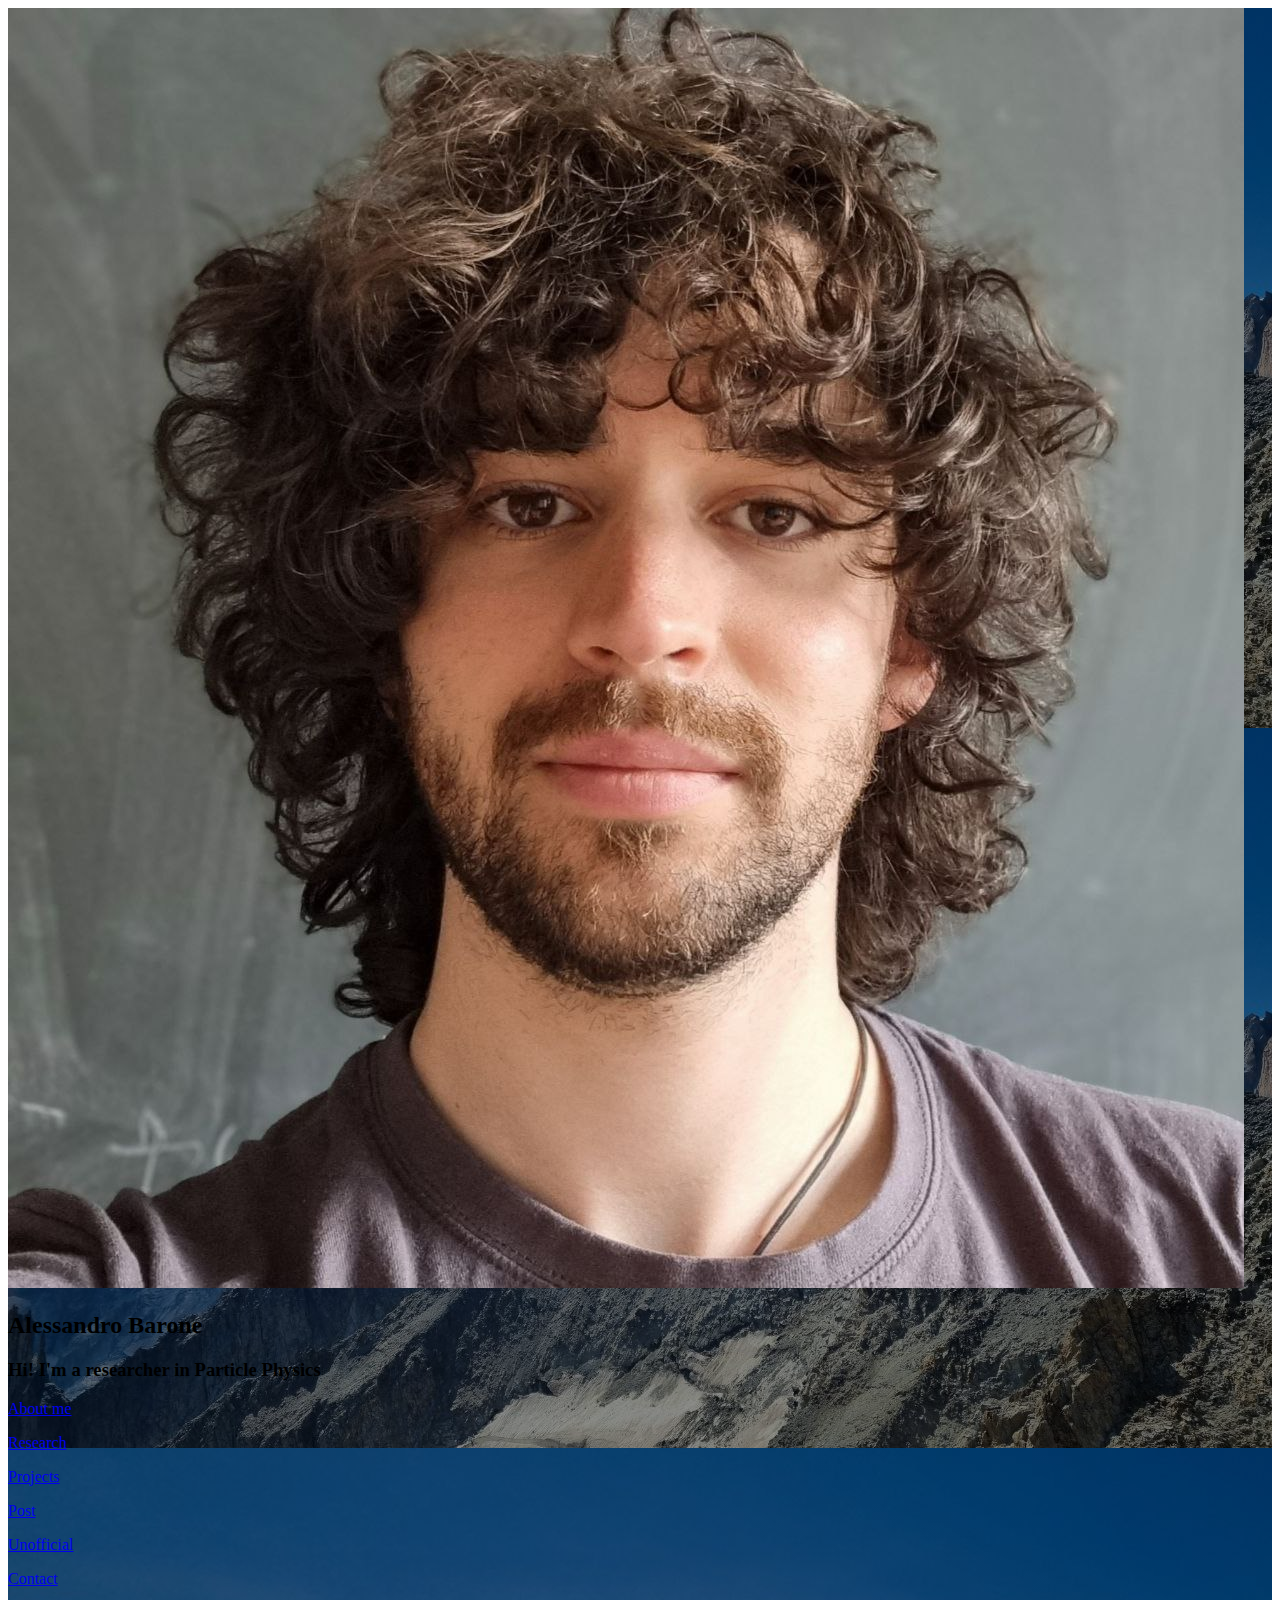
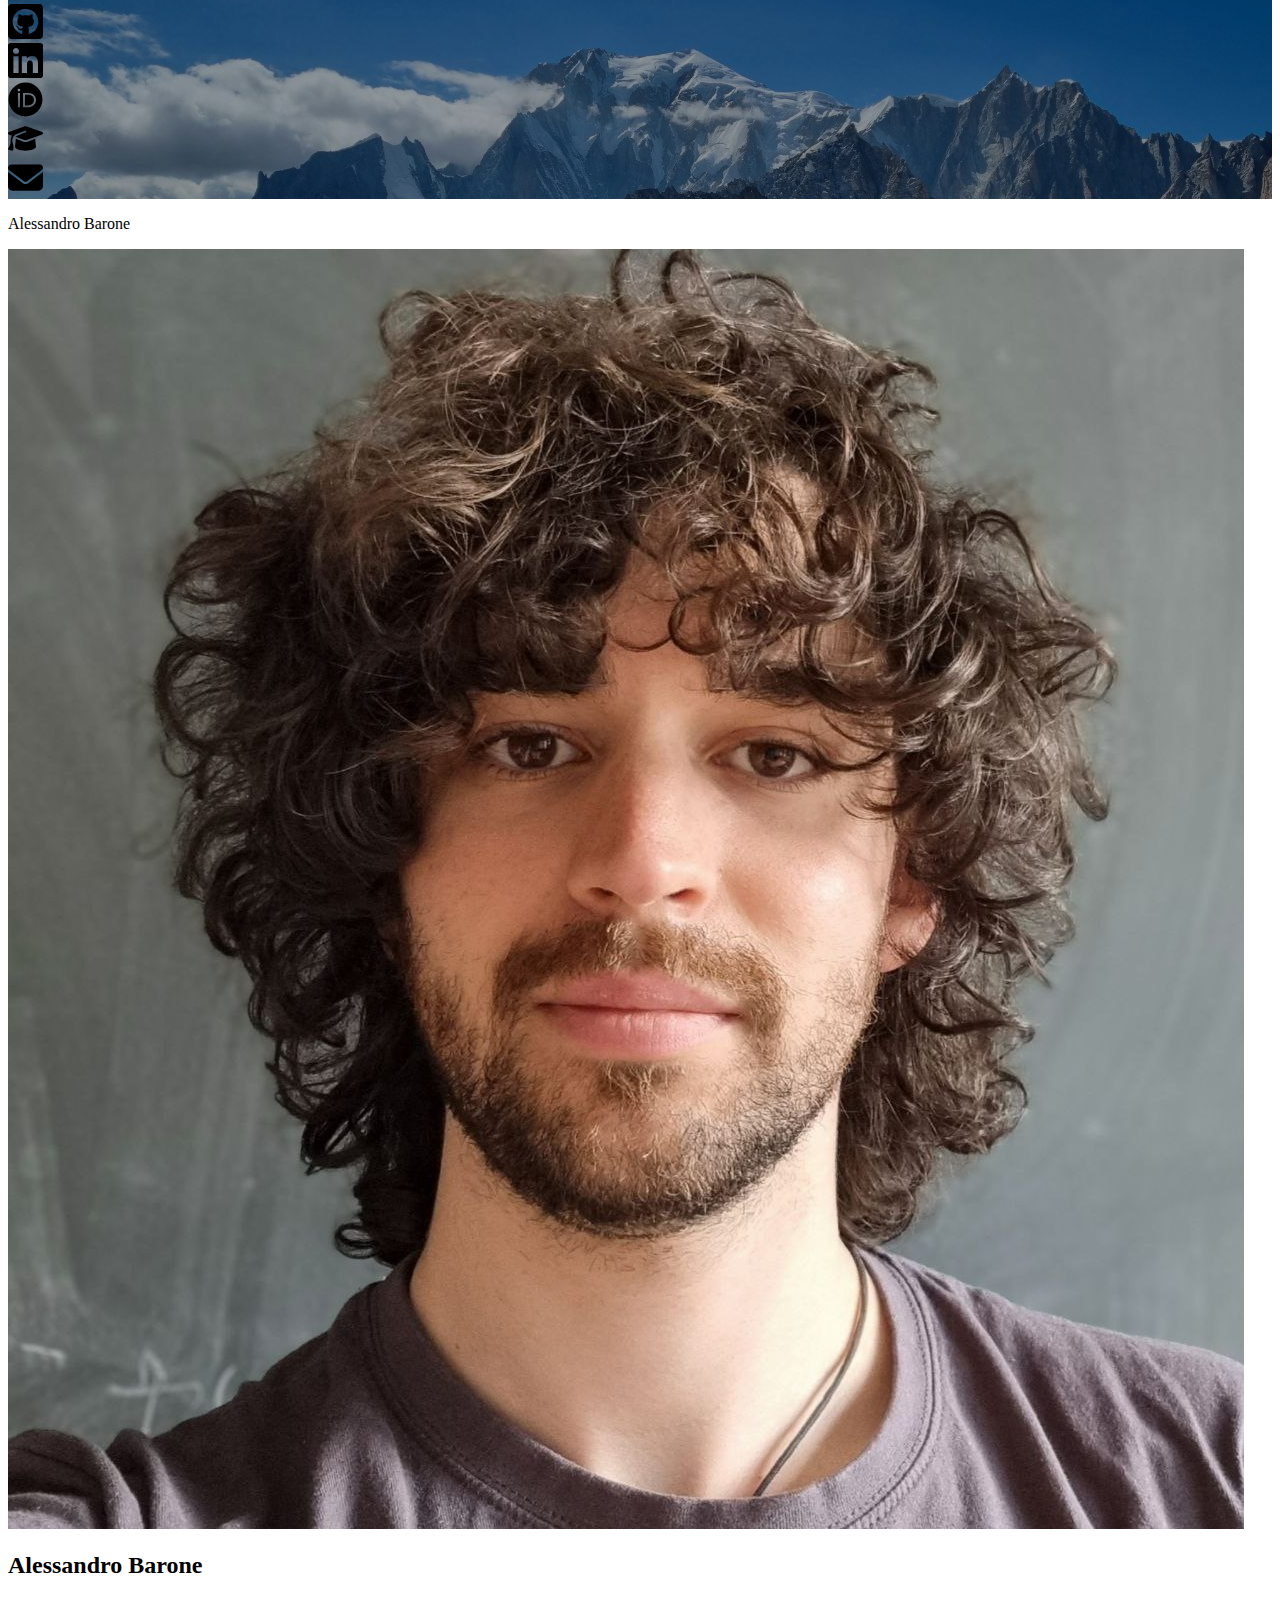
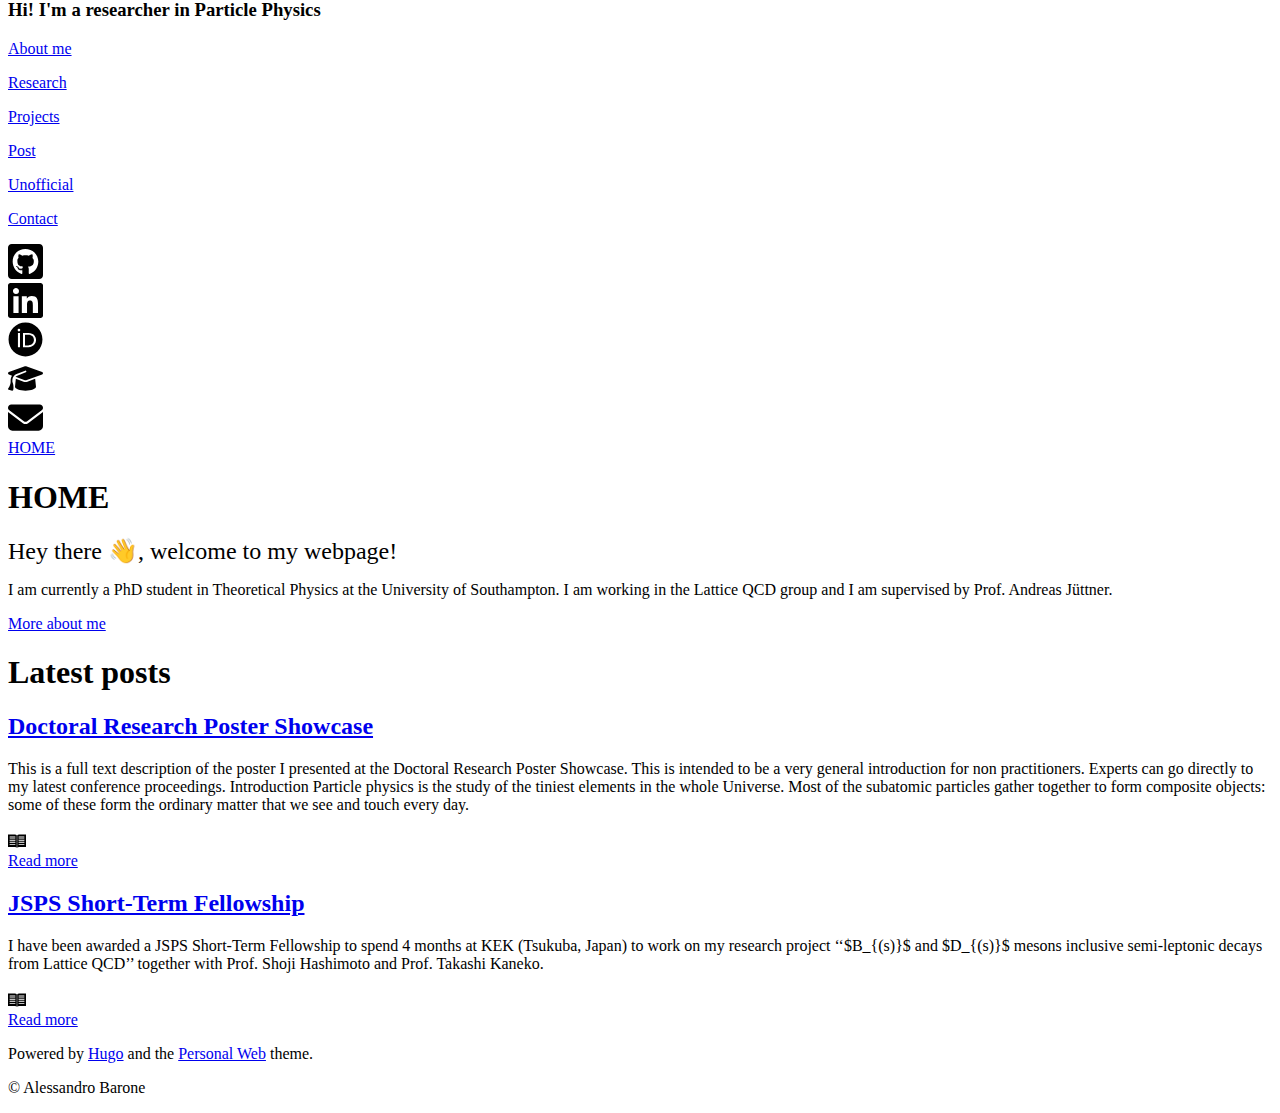
<file: index.html>
<!DOCTYPE html>
<html lang='en'><head>
  <title>HOME Alessandro Barone</title>
  <link rel='canonical' href='https://ale-barone.github.io/' />
  <meta charset='utf-8'>
  <meta name='viewport' content='width=device-width, initial-scale=1' />
  <meta name='description' content='Home page' />
  <meta name='theme-color' content='#FD3519' />
  

  <meta name="generator" content="Hugo 0.68.3" />

  





<link rel="stylesheet" href="https://ale-barone.github.io/sass/style.min.4df8cfaec3e6dead685a5b5c06f8db04919b8d247b397ff703fc8fd57f8a2912.css" integrity="sha256-TfjPrsPm3q1oWltcBvjbBJGbjSR7OX/3A/yP1X&#43;KKRI=" media="screen">
<link rel="stylesheet" href="https://ale-barone.github.io/syntax.min.css" integrity="" media="screen">

  <meta property="og:title" content="HOME" />
<meta property="og:description" content="Home page" />
<meta property="og:type" content="website" />
<meta property="og:url" content="https://ale-barone.github.io/" />
<meta property="og:updated_time" content="2022-12-06T00:00:00+00:00" />

  <meta itemprop="name" content="HOME">
<meta itemprop="description" content="Home page">
  
  <script async src="https://www.googletagmanager.com/gtag/js?id=G-4TJJFTZGV8"></script>
  <script>
    window.dataLayer = window.dataLayer || [];
    function gtag(){dataLayer.push(arguments);}
    gtag('js', new Date());
    gtag('config', 'G-4TJJFTZGV8');
  </script>
</head>
<body>

  <header style="background-image:linear-gradient(
      rgba(0,0,0,0.4),rgba(0,0,0,0.4)
    ),url(&#39;https://ale-barone.github.io/images/background.jpeg&#39;)">
  <div class="intro">
    <div class="logo-container">
      <a href="/">
        <img src='https://ale-barone.github.io/images/mugshot.jpeg' alt="Profile JSPS Short-Term Fellowship" class="rounded-logo">
      </a>
    </div>
    <h2>Alessandro Barone</h2>
    <h3>Hi! I'm a researcher in Particle Physics</h3>
    <div class="menu">
      

        <p>
            <a href="/about/">
                About me
            </a>
        </p>

        <p>
            <a href="/research/">
                Research
            </a>
        </p>

        <p>
            <a href="/projects/">
                Projects
            </a>
        </p>

        <p>
            <a href="/post/">
                Post
            </a>
        </p>

        <p>
            <a href="/unofficial/">
                Unofficial
            </a>
        </p>

        <p>
            <a href="/contact/">
                Contact
            </a>
        </p>

      
    </div>
  </div>

  <div class="socials">
      
  
    <a href="https://github.com/ale-barone" class="social-link" target="_blank" rel="noopener" ><div class="icon">
  <svg width="35px" height="35px" viewBox="0 0 115 115" xmlns="http://www.w3.org/2000/svg" aria-hidden="true" role="img">
  
  <path d="M102.679 0H12.32C5.52 0 0 5.519 0 12.321v90.358C0 109.48 5.519 115 12.321 115h90.358c6.802 0 12.321-5.519 12.321-12.321V12.32C115 5.52 109.481 0 102.679 0zM71.182 98.494c-2.156.385-2.952-.95-2.952-2.053 0-1.386.051-8.471.051-14.195 0-4.005-1.335-6.546-2.9-7.881C74.878 73.313 84.89 72.003 84.89 55.6c0-4.671-1.669-7.007-4.39-10.01.436-1.105 1.9-5.648-.436-11.552-3.568-1.104-11.731 4.595-11.731 4.595-3.389-.95-7.06-1.438-10.679-1.438-3.62 0-7.29.488-10.679 1.438 0 0-8.163-5.699-11.73-4.595-2.337 5.878-.899 10.422-.437 11.551-2.72 3.004-4.004 5.34-4.004 10.011 0 16.326 9.574 17.712 19.072 18.765-1.232 1.104-2.336 3.003-2.72 5.724-2.44 1.104-8.677 3.004-12.4-3.568-2.335-4.056-6.545-4.39-6.545-4.39-4.159-.05-.282 2.619-.282 2.619 2.772 1.283 4.723 6.212 4.723 6.212 2.49 7.624 14.4 5.057 14.4 5.057 0 3.568.052 9.37.052 10.422 0 1.104-.77 2.438-2.952 2.053C27.21 92.821 15.35 76.701 15.35 57.86c0-23.564 18.02-41.456 41.585-41.456s42.663 17.892 42.663 41.456c.026 18.842-11.474 34.988-28.416 40.635zM46 82.81c-.488.103-.95-.102-1.001-.436-.051-.385.282-.719.77-.822.488-.05.95.154 1.001.488.077.334-.257.668-.77.77zm-2.439-.23c0 .333-.385.615-.898.615-.565.052-.95-.23-.95-.616 0-.333.385-.616.899-.616.487-.051.95.231.95.616zm-3.516-.283c-.103.334-.616.488-1.053.334-.488-.103-.821-.488-.719-.822.103-.334.617-.488 1.053-.385.513.154.847.54.719.873zm-3.158-1.386c-.23.282-.718.23-1.104-.154-.385-.334-.487-.822-.23-1.053.23-.282.718-.23 1.103.154.334.334.462.847.231 1.053zm-2.336-2.336c-.23.154-.667 0-.95-.385-.282-.385-.282-.822 0-1.001.283-.231.72-.052.95.333.283.385.283.847 0 1.053zm-1.668-2.49c-.231.23-.616.103-.899-.154-.282-.334-.333-.719-.102-.899.23-.23.616-.102.898.154.282.334.334.72.103.899zm-1.72-1.9c-.103.231-.436.283-.719.103-.334-.154-.488-.436-.385-.667.103-.154.385-.231.719-.103.334.18.488.462.385.667z"/>
  
</div>
</a>
  

  
    <a href="https://www.linkedin.com/in/alessandro-barone-126216233/" class="social-link" target="_blank" rel="noopener" ><div class="icon">
  <svg width="35px" height="35px" viewBox="0 0 115 115" xmlns="http://www.w3.org/2000/svg" aria-hidden="true" role="img">
  
  <path d="M106.786 0H8.189C3.67 0 0 3.722 0 8.291v98.418C0 111.278 3.67 115 8.189 115h98.597c4.518 0 8.214-3.722 8.214-8.291V8.29C115 3.722 111.304 0 106.786 0zm-72.03 98.571H17.713V43.69h17.07V98.57h-.025zm-8.522-62.377c-5.467 0-9.882-4.44-9.882-9.883 0-5.442 4.415-9.882 9.882-9.882 5.442 0 9.883 4.44 9.883 9.882a9.87 9.87 0 0 1-9.883 9.883zm72.414 62.377H81.604V71.875c0-6.366-.129-14.555-8.856-14.555-8.882 0-10.242 6.931-10.242 14.093V98.57H45.46V43.69h16.352v7.495h.23c2.285-4.312 7.855-8.856 16.147-8.856 17.25 0 20.458 11.372 20.458 26.158V98.57z"/>
  
</div>
</a>
  

  
    <a href="https://orcid.org/0000-0002-0036-2517" class="social-link" target="_blank" rel="noopener" ><div class="icon">
  <svg width="35px" height="35px" viewBox="0 0 115 115" xmlns="http://www.w3.org/2000/svg" aria-hidden="true" role="img">
  
  <svg xmlns="http://www.w3.org/2000/svg" viewBox="0 0 512 512"><path d="M294.75 188.19h-45.92V342h47.47c67.62 0 83.12-51.34 83.12-76.91 0-41.64-26.54-76.9-84.67-76.9zM256 8C119 8 8 119 8 256s111 248 248 248 248-111 248-248S393 8 256 8zm-80.79 360.76h-29.84v-207.5h29.84zm-14.92-231.14a19.57 19.57 0 1 1 19.57-19.57 19.64 19.64 0 0 1-19.57 19.57zM300 369h-81V161.26h80.6c76.73 0 110.44 54.83 110.44 103.85C410 318.39 368.38 369 300 369z"/></svg>
  
</div>
</a>
  

  
    <a href="https://www.southampton.ac.uk/people/5xty6g/mr-alessandro-barone" class="social-link" target="_blank" rel="noopener" ><div class="icon">
  <svg width="35px" height="35px" viewBox="0 0 115 115" xmlns="http://www.w3.org/2000/svg" aria-hidden="true" role="img">
  
  <svg xmlns="http://www.w3.org/2000/svg" viewBox="0 0 640 512"><path d="M320 32c-8.1 0-16.1 1.4-23.7 4.1L15.8 137.4C6.3 140.9 0 149.9 0 160s6.3 19.1 15.8 22.6l57.9 20.9C57.3 229.3 48 259.8 48 291.9v28.1c0 28.4-10.8 57.7-22.3 80.8c-6.5 13-13.9 25.8-22.5 37.6C0 442.7-.9 448.3 .9 453.4s6 8.9 11.2 10.2l64 16c4.2 1.1 8.7 .3 12.4-2s6.3-6.1 7.1-10.4c8.6-42.8 4.3-81.2-2.1-108.7C90.3 344.3 86 329.8 80 316.5V291.9c0-30.2 10.2-58.7 27.9-81.5c12.9-15.5 29.6-28 49.2-35.7l157-61.7c8.2-3.2 17.5 .8 20.7 9s-.8 17.5-9 20.7l-157 61.7c-12.4 4.9-23.3 12.4-32.2 21.6l159.6 57.6c7.6 2.7 15.6 4.1 23.7 4.1s16.1-1.4 23.7-4.1L624.2 182.6c9.5-3.4 15.8-12.5 15.8-22.6s-6.3-19.1-15.8-22.6L343.7 36.1C336.1 33.4 328.1 32 320 32zM128 408c0 35.3 86 72 192 72s192-36.7 192-72L496.7 262.6 354.5 314c-11.1 4-22.8 6-34.5 6s-23.5-2-34.5-6L143.3 262.6 128 408z"/></svg>  
</div>
</a>
  

  
    <a href="mailto:a.barone@soton.ac.uk" class="social-link" target="_blank" rel="noopener" ><div class="icon">
  <svg width="35px" height="35px" viewBox="0 0 115 115" xmlns="http://www.w3.org/2000/svg" aria-hidden="true" role="img">
  
  <svg xmlns="http://www.w3.org/2000/svg" viewBox="0 0 512 512">! Font Awesome Pro 6.2.0 by @fontawesome - https://fontawesome.com License - https://fontawesome.com/license (Commercial License) Copyright 2022 Fonticons, Inc.<path d="M48 64C21.5 64 0 85.5 0 112c0 15.1 7.1 29.3 19.2 38.4L236.8 313.6c11.4 8.5 27 8.5 38.4 0L492.8 150.4c12.1-9.1 19.2-23.3 19.2-38.4c0-26.5-21.5-48-48-48H48zM0 176V384c0 35.3 28.7 64 64 64H448c35.3 0 64-28.7 64-64V176L294.4 339.2c-22.8 17.1-54 17.1-76.8 0L0 176z"/></svg>
  
</div>
</a>
  

  </div>
</header>

<div class="mobile-header">
  <p> Alessandro Barone </p>
  <div class="hamburger">
    <div class="bar"></div>
    <div class="bar"></div>
    <div class="bar"></div>
  </div>
</div>

<div class="overlay-menu">
  <header>
    <div class="intro">
      <div class="logo-container">
        <a href="/">
          <img src='https://ale-barone.github.io/images/mugshot.jpeg' alt="Profile JSPS Short-Term Fellowship" class="rounded-logo">
        </a>
      </div>
      <h2>Alessandro Barone</h2>
      <h3>Hi! I'm a researcher in Particle Physics</h3>
      <div class="menu">
        

        <p>
            <a href="/about/">
                About me
            </a>
        </p>

        <p>
            <a href="/research/">
                Research
            </a>
        </p>

        <p>
            <a href="/projects/">
                Projects
            </a>
        </p>

        <p>
            <a href="/post/">
                Post
            </a>
        </p>

        <p>
            <a href="/unofficial/">
                Unofficial
            </a>
        </p>

        <p>
            <a href="/contact/">
                Contact
            </a>
        </p>

        
      </div>
    </div>

    <div class="socials">
        
  
    <a href="https://github.com/ale-barone" class="social-link" target="_blank" rel="noopener" ><div class="icon">
  <svg width="35px" height="35px" viewBox="0 0 115 115" xmlns="http://www.w3.org/2000/svg" aria-hidden="true" role="img">
  
  <path d="M102.679 0H12.32C5.52 0 0 5.519 0 12.321v90.358C0 109.48 5.519 115 12.321 115h90.358c6.802 0 12.321-5.519 12.321-12.321V12.32C115 5.52 109.481 0 102.679 0zM71.182 98.494c-2.156.385-2.952-.95-2.952-2.053 0-1.386.051-8.471.051-14.195 0-4.005-1.335-6.546-2.9-7.881C74.878 73.313 84.89 72.003 84.89 55.6c0-4.671-1.669-7.007-4.39-10.01.436-1.105 1.9-5.648-.436-11.552-3.568-1.104-11.731 4.595-11.731 4.595-3.389-.95-7.06-1.438-10.679-1.438-3.62 0-7.29.488-10.679 1.438 0 0-8.163-5.699-11.73-4.595-2.337 5.878-.899 10.422-.437 11.551-2.72 3.004-4.004 5.34-4.004 10.011 0 16.326 9.574 17.712 19.072 18.765-1.232 1.104-2.336 3.003-2.72 5.724-2.44 1.104-8.677 3.004-12.4-3.568-2.335-4.056-6.545-4.39-6.545-4.39-4.159-.05-.282 2.619-.282 2.619 2.772 1.283 4.723 6.212 4.723 6.212 2.49 7.624 14.4 5.057 14.4 5.057 0 3.568.052 9.37.052 10.422 0 1.104-.77 2.438-2.952 2.053C27.21 92.821 15.35 76.701 15.35 57.86c0-23.564 18.02-41.456 41.585-41.456s42.663 17.892 42.663 41.456c.026 18.842-11.474 34.988-28.416 40.635zM46 82.81c-.488.103-.95-.102-1.001-.436-.051-.385.282-.719.77-.822.488-.05.95.154 1.001.488.077.334-.257.668-.77.77zm-2.439-.23c0 .333-.385.615-.898.615-.565.052-.95-.23-.95-.616 0-.333.385-.616.899-.616.487-.051.95.231.95.616zm-3.516-.283c-.103.334-.616.488-1.053.334-.488-.103-.821-.488-.719-.822.103-.334.617-.488 1.053-.385.513.154.847.54.719.873zm-3.158-1.386c-.23.282-.718.23-1.104-.154-.385-.334-.487-.822-.23-1.053.23-.282.718-.23 1.103.154.334.334.462.847.231 1.053zm-2.336-2.336c-.23.154-.667 0-.95-.385-.282-.385-.282-.822 0-1.001.283-.231.72-.052.95.333.283.385.283.847 0 1.053zm-1.668-2.49c-.231.23-.616.103-.899-.154-.282-.334-.333-.719-.102-.899.23-.23.616-.102.898.154.282.334.334.72.103.899zm-1.72-1.9c-.103.231-.436.283-.719.103-.334-.154-.488-.436-.385-.667.103-.154.385-.231.719-.103.334.18.488.462.385.667z"/>
  
</div>
</a>
  

  
    <a href="https://www.linkedin.com/in/alessandro-barone-126216233/" class="social-link" target="_blank" rel="noopener" ><div class="icon">
  <svg width="35px" height="35px" viewBox="0 0 115 115" xmlns="http://www.w3.org/2000/svg" aria-hidden="true" role="img">
  
  <path d="M106.786 0H8.189C3.67 0 0 3.722 0 8.291v98.418C0 111.278 3.67 115 8.189 115h98.597c4.518 0 8.214-3.722 8.214-8.291V8.29C115 3.722 111.304 0 106.786 0zm-72.03 98.571H17.713V43.69h17.07V98.57h-.025zm-8.522-62.377c-5.467 0-9.882-4.44-9.882-9.883 0-5.442 4.415-9.882 9.882-9.882 5.442 0 9.883 4.44 9.883 9.882a9.87 9.87 0 0 1-9.883 9.883zm72.414 62.377H81.604V71.875c0-6.366-.129-14.555-8.856-14.555-8.882 0-10.242 6.931-10.242 14.093V98.57H45.46V43.69h16.352v7.495h.23c2.285-4.312 7.855-8.856 16.147-8.856 17.25 0 20.458 11.372 20.458 26.158V98.57z"/>
  
</div>
</a>
  

  
    <a href="https://orcid.org/0000-0002-0036-2517" class="social-link" target="_blank" rel="noopener" ><div class="icon">
  <svg width="35px" height="35px" viewBox="0 0 115 115" xmlns="http://www.w3.org/2000/svg" aria-hidden="true" role="img">
  
  <svg xmlns="http://www.w3.org/2000/svg" viewBox="0 0 512 512"><path d="M294.75 188.19h-45.92V342h47.47c67.62 0 83.12-51.34 83.12-76.91 0-41.64-26.54-76.9-84.67-76.9zM256 8C119 8 8 119 8 256s111 248 248 248 248-111 248-248S393 8 256 8zm-80.79 360.76h-29.84v-207.5h29.84zm-14.92-231.14a19.57 19.57 0 1 1 19.57-19.57 19.64 19.64 0 0 1-19.57 19.57zM300 369h-81V161.26h80.6c76.73 0 110.44 54.83 110.44 103.85C410 318.39 368.38 369 300 369z"/></svg>
  
</div>
</a>
  

  
    <a href="https://www.southampton.ac.uk/people/5xty6g/mr-alessandro-barone" class="social-link" target="_blank" rel="noopener" ><div class="icon">
  <svg width="35px" height="35px" viewBox="0 0 115 115" xmlns="http://www.w3.org/2000/svg" aria-hidden="true" role="img">
  
  <svg xmlns="http://www.w3.org/2000/svg" viewBox="0 0 640 512"><path d="M320 32c-8.1 0-16.1 1.4-23.7 4.1L15.8 137.4C6.3 140.9 0 149.9 0 160s6.3 19.1 15.8 22.6l57.9 20.9C57.3 229.3 48 259.8 48 291.9v28.1c0 28.4-10.8 57.7-22.3 80.8c-6.5 13-13.9 25.8-22.5 37.6C0 442.7-.9 448.3 .9 453.4s6 8.9 11.2 10.2l64 16c4.2 1.1 8.7 .3 12.4-2s6.3-6.1 7.1-10.4c8.6-42.8 4.3-81.2-2.1-108.7C90.3 344.3 86 329.8 80 316.5V291.9c0-30.2 10.2-58.7 27.9-81.5c12.9-15.5 29.6-28 49.2-35.7l157-61.7c8.2-3.2 17.5 .8 20.7 9s-.8 17.5-9 20.7l-157 61.7c-12.4 4.9-23.3 12.4-32.2 21.6l159.6 57.6c7.6 2.7 15.6 4.1 23.7 4.1s16.1-1.4 23.7-4.1L624.2 182.6c9.5-3.4 15.8-12.5 15.8-22.6s-6.3-19.1-15.8-22.6L343.7 36.1C336.1 33.4 328.1 32 320 32zM128 408c0 35.3 86 72 192 72s192-36.7 192-72L496.7 262.6 354.5 314c-11.1 4-22.8 6-34.5 6s-23.5-2-34.5-6L143.3 262.6 128 408z"/></svg>  
</div>
</a>
  

  
    <a href="mailto:a.barone@soton.ac.uk" class="social-link" target="_blank" rel="noopener" ><div class="icon">
  <svg width="35px" height="35px" viewBox="0 0 115 115" xmlns="http://www.w3.org/2000/svg" aria-hidden="true" role="img">
  
  <svg xmlns="http://www.w3.org/2000/svg" viewBox="0 0 512 512">! Font Awesome Pro 6.2.0 by @fontawesome - https://fontawesome.com License - https://fontawesome.com/license (Commercial License) Copyright 2022 Fonticons, Inc.<path d="M48 64C21.5 64 0 85.5 0 112c0 15.1 7.1 29.3 19.2 38.4L236.8 313.6c11.4 8.5 27 8.5 38.4 0L492.8 150.4c12.1-9.1 19.2-23.3 19.2-38.4c0-26.5-21.5-48-48-48H48zM0 176V384c0 35.3 28.7 64 64 64H448c35.3 0 64-28.7 64-64V176L294.4 339.2c-22.8 17.1-54 17.1-76.8 0L0 176z"/></svg>
  
</div>
</a>
  

    </div>
  </header>
</div>

  <div class="content-wrapper">
    
      <div class="breadcrumb">
  

<span  class="active">
  <a href="https://ale-barone.github.io/">HOME</a>
  
</span>

</div>

    
    <main id="content" class="">

<h1>HOME</h1>
<p><span style="font-size:1.5em">Hey there 👋, welcome to my webpage!</span></p>
<p>I am currently a PhD student in Theoretical Physics at the University of Southampton. I am working
in the Lattice QCD group and I am supervised by Prof. Andreas Jüttner.</p>
<p><a href="/about">More about me</a></p>


<h1>Latest posts</h1>
  
  
    
      <div class="post-container">
  <h2>
    <a href="https://ale-barone.github.io/post/poster/">Doctoral Research Poster Showcase</a>
  </h2>
  <p>This is a full text description of the poster I presented at the Doctoral Research Poster Showcase. This is intended to be a very general introduction for non practitioners. Experts can go directly to my latest conference proceedings.
Introduction Particle physics is the study of the tiniest elements in the whole Universe. Most of the subatomic particles gather together to form composite objects: some of these form the ordinary matter that we see and touch every day.</p>
  <div class="read-more">
    <a alt="Doctoral Research Poster Showcase" href="https://ale-barone.github.io/post/poster/" /><div class="icon">
  <svg width="18px" height="18px" viewBox="0 0 115 115" xmlns="http://www.w3.org/2000/svg" aria-hidden="true" role="img">
  
  <path d="M0 28.818v80.232h44.086c5.2-.045 9.824 1.027 12.077 4.388V34.334c-2.18-3.675-6.792-5.516-12.077-5.516H0zm70.914 0c-5.285 0-9.896 1.841-12.077 5.516v79.104c2.253-3.36 6.876-4.388 12.077-4.388H115V28.818H70.914zM12.034 42.19h33.431a2.674 2.674 0 1 1 0 5.349h-33.43a2.674 2.674 0 0 1 0-5.35zm57.5 0h33.431a2.674 2.674 0 0 1 0 5.349h-33.43a2.674 2.674 0 1 1 0-5.35zm-57.5 12.035h33.431a2.674 2.674 0 1 1 0 5.349h-33.43a2.674 2.674 0 0 1 0-5.35zm57.5 0h33.431a2.674 2.674 0 0 1 0 5.349h-33.43a2.674 2.674 0 1 1 0-5.35zm-57.5 12.035h33.431a2.674 2.674 0 1 1 0 5.348h-33.43a2.674 2.674 0 0 1 0-5.348zm57.5 0h33.431a2.674 2.674 0 0 1 0 5.348h-33.43a2.674 2.674 0 1 1 0-5.348zm-57.5 12.034h33.431a2.674 2.674 0 1 1 0 5.35h-33.43a2.674 2.674 0 0 1 0-5.35zm57.5 0h33.431a2.674 2.674 0 0 1 0 5.35h-33.43a2.674 2.674 0 1 1 0-5.35zm-57.5 12.035h33.431a2.674 2.674 0 1 1 0 5.35h-33.43a2.674 2.674 0 0 1 0-5.35zm57.5 0h33.431a2.674 2.674 0 0 1 0 5.35h-33.43a2.674 2.674 0 1 1 0-5.35z"/>
  
</div>

    Read more</a>
  </div>
</div>
    
  
    
      <div class="post-container">
  <h2>
    <a href="https://ale-barone.github.io/post/jsps-fellowship/">JSPS Short-Term Fellowship</a>
  </h2>
  <p><p>I have been awarded a JSPS Short-Term Fellowship to spend 4 months at KEK
(Tsukuba, Japan) to work on my research project
&lsquo;&lsquo;$B_{(s)}$ and $D_{(s)}$ mesons inclusive semi-leptonic decays from Lattice QCD&rsquo;&rsquo;
together with Prof. Shoji Hashimoto and Prof. Takashi Kaneko.</p></p>
  <div class="read-more">
    <a alt="JSPS Short-Term Fellowship" href="https://ale-barone.github.io/post/jsps-fellowship/" /><div class="icon">
  <svg width="18px" height="18px" viewBox="0 0 115 115" xmlns="http://www.w3.org/2000/svg" aria-hidden="true" role="img">
  
  <path d="M0 28.818v80.232h44.086c5.2-.045 9.824 1.027 12.077 4.388V34.334c-2.18-3.675-6.792-5.516-12.077-5.516H0zm70.914 0c-5.285 0-9.896 1.841-12.077 5.516v79.104c2.253-3.36 6.876-4.388 12.077-4.388H115V28.818H70.914zM12.034 42.19h33.431a2.674 2.674 0 1 1 0 5.349h-33.43a2.674 2.674 0 0 1 0-5.35zm57.5 0h33.431a2.674 2.674 0 0 1 0 5.349h-33.43a2.674 2.674 0 1 1 0-5.35zm-57.5 12.035h33.431a2.674 2.674 0 1 1 0 5.349h-33.43a2.674 2.674 0 0 1 0-5.35zm57.5 0h33.431a2.674 2.674 0 0 1 0 5.349h-33.43a2.674 2.674 0 1 1 0-5.35zm-57.5 12.035h33.431a2.674 2.674 0 1 1 0 5.348h-33.43a2.674 2.674 0 0 1 0-5.348zm57.5 0h33.431a2.674 2.674 0 0 1 0 5.348h-33.43a2.674 2.674 0 1 1 0-5.348zm-57.5 12.034h33.431a2.674 2.674 0 1 1 0 5.35h-33.43a2.674 2.674 0 0 1 0-5.35zm57.5 0h33.431a2.674 2.674 0 0 1 0 5.35h-33.43a2.674 2.674 0 1 1 0-5.35zm-57.5 12.035h33.431a2.674 2.674 0 1 1 0 5.35h-33.43a2.674 2.674 0 0 1 0-5.35zm57.5 0h33.431a2.674 2.674 0 0 1 0 5.35h-33.43a2.674 2.674 0 1 1 0-5.35z"/>
  
</div>

    Read more</a>
  </div>
</div>
    
  

    </main>
  </div>
  <footer>
    <div class="footer-wrapper">
      <p>Powered by <a href="https://gohugo.io/" target="_blank" rel="external">Hugo</a> and the <a href="https://github.com/bjacquemet/personal-web" target='_blank' rel="external">Personal Web</a> theme.</a></p>
      <p>© Alessandro Barone</p>
    </div>
  </footer>
  <link href="https://fonts.googleapis.com/css?family=Montserrat:500,600|Raleway:400,400i,600" rel="stylesheet">
  
  <script type="text/javascript">
    document.querySelector('.mobile-header').addEventListener('click', function () {
      var om = document.querySelector(".overlay-menu");
      if (document.querySelector('.hamburger').classList.contains("cross")) {
        document.querySelector('.hamburger').classList.remove("cross");
        om.style.display = "none";
        om.style.width = "0%";
        om.style.height = "0%";
      }
      else {
        document.querySelector('.hamburger').classList.add("cross");
        om.style.width = "100%";
        om.style.height = "100vh";
        om.style.display = "block";
      }
    });
  </script>

  <script type="text/javascript"
    src="https://cdn.mathjax.org/mathjax/latest/MathJax.js?config=TeX-AMS-MML_HTMLorMML">
  </script>

  <script type="text/x-mathjax-config">
    MathJax.Hub.Config({
      tex2jax: {
        inlineMath: [['$','$'], ['\\(','\\)']],
        displayMath: [['$$','$$']],
        processEscapes: true,
        processEnvironments: true,
        skipTags: ['script', 'noscript', 'style', 'textarea', 'pre'],
        TeX: { equationNumbers: { autoNumber: "AMS" },
                extensions: ["AMSmath.js", "AMSsymbols.js"] }
      }
    });
  </script>

</body>
</html>
</file>
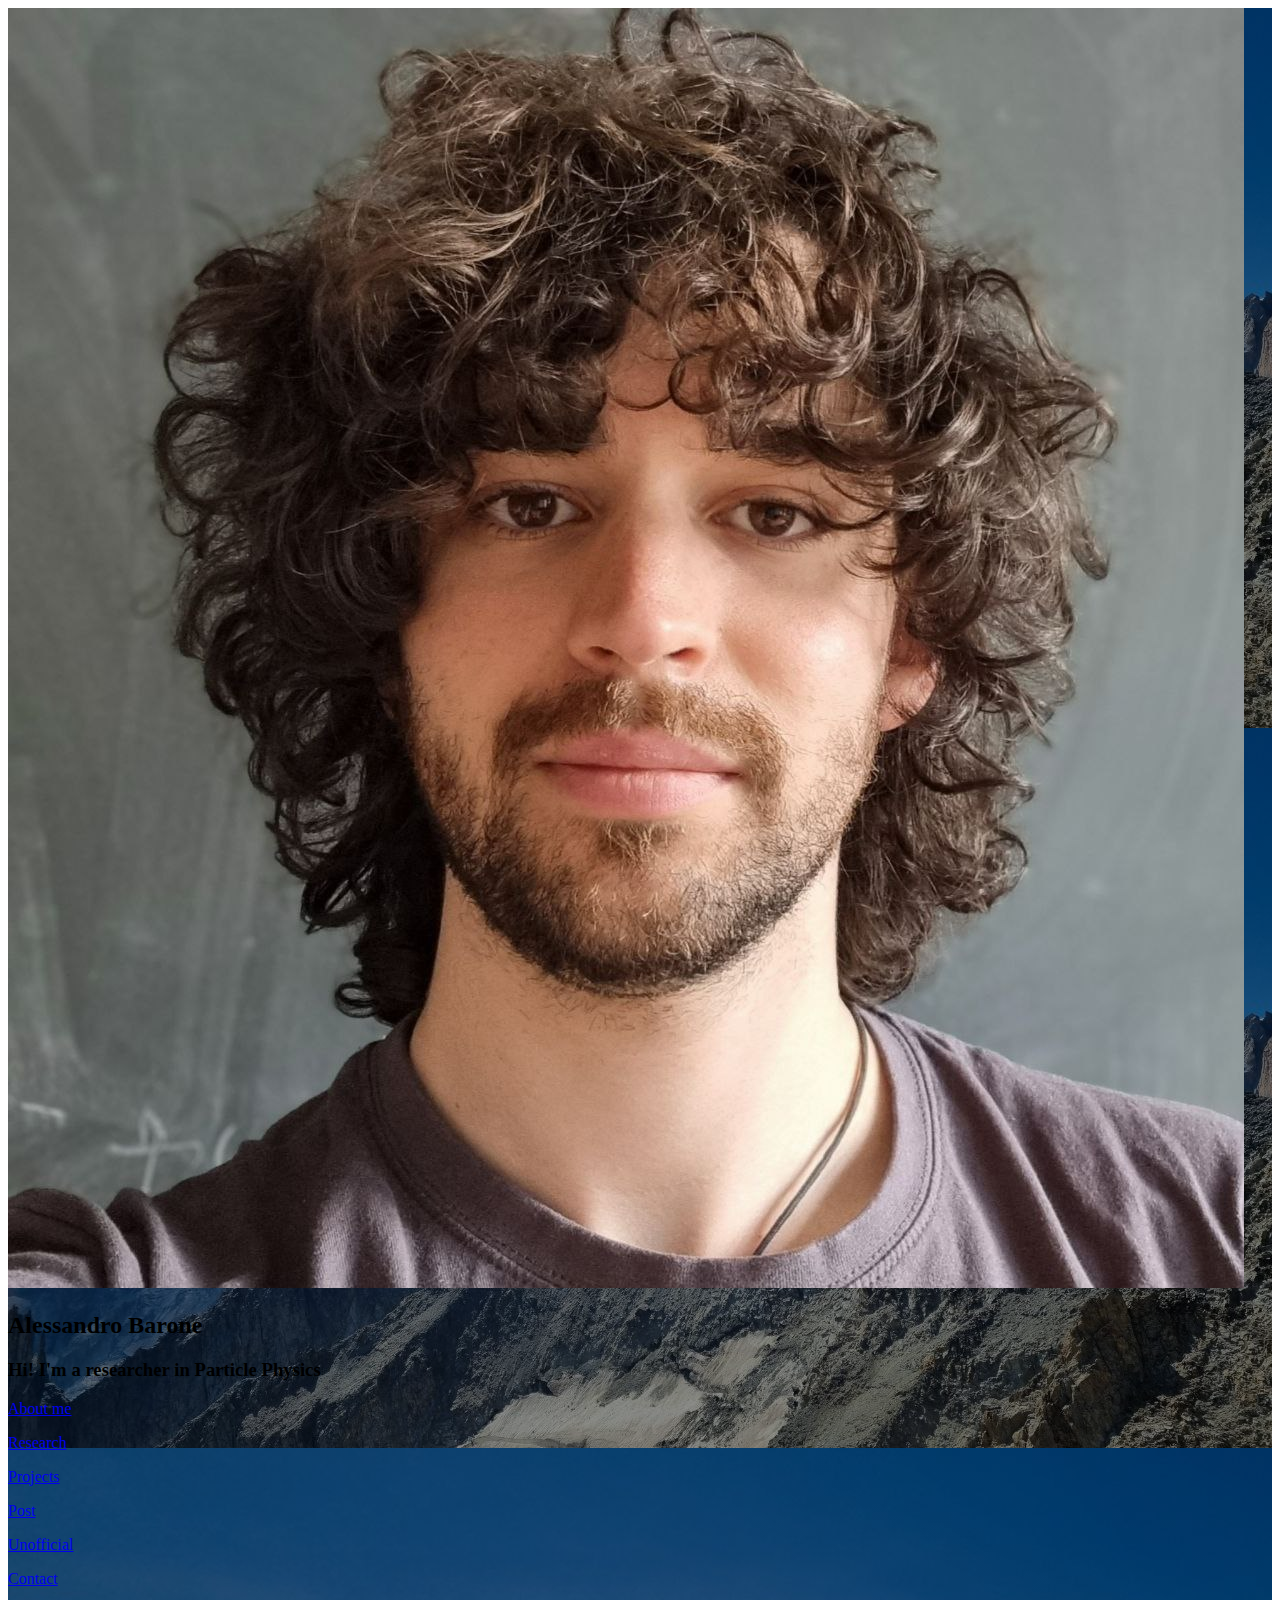
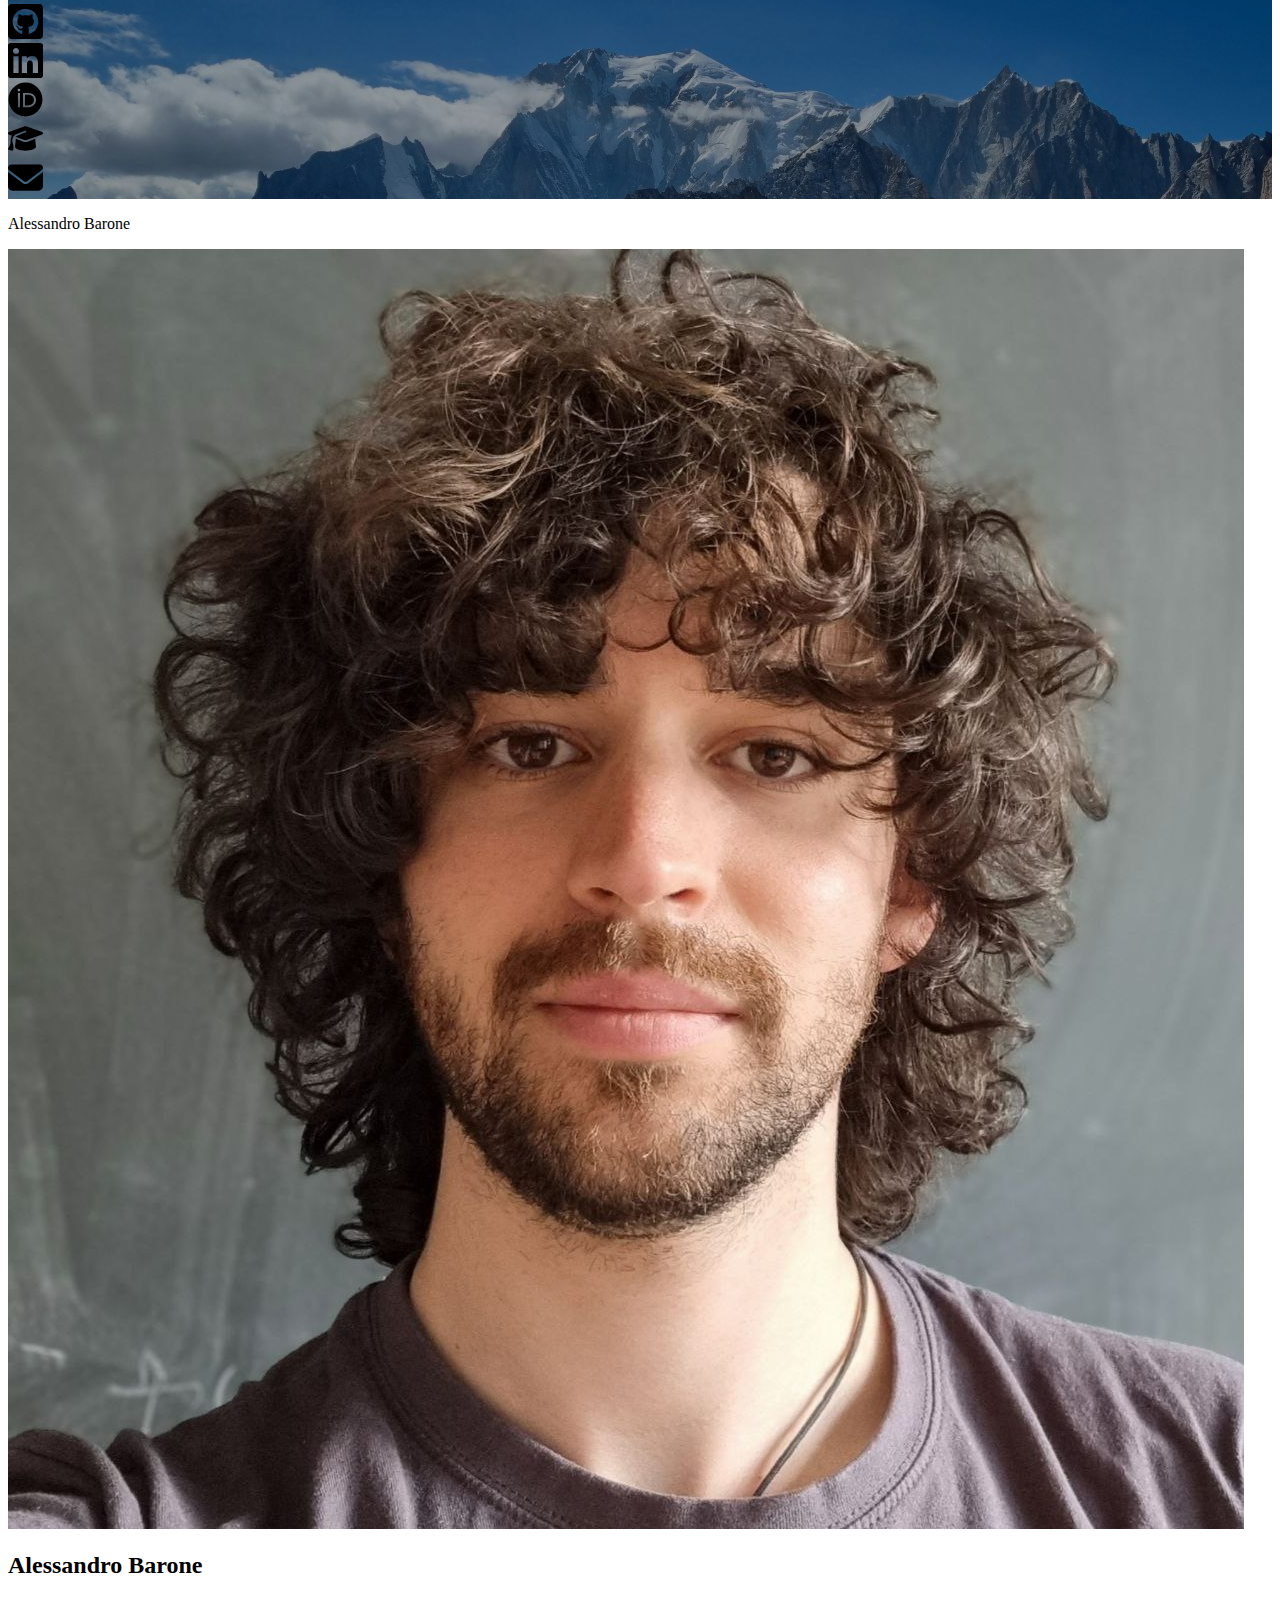
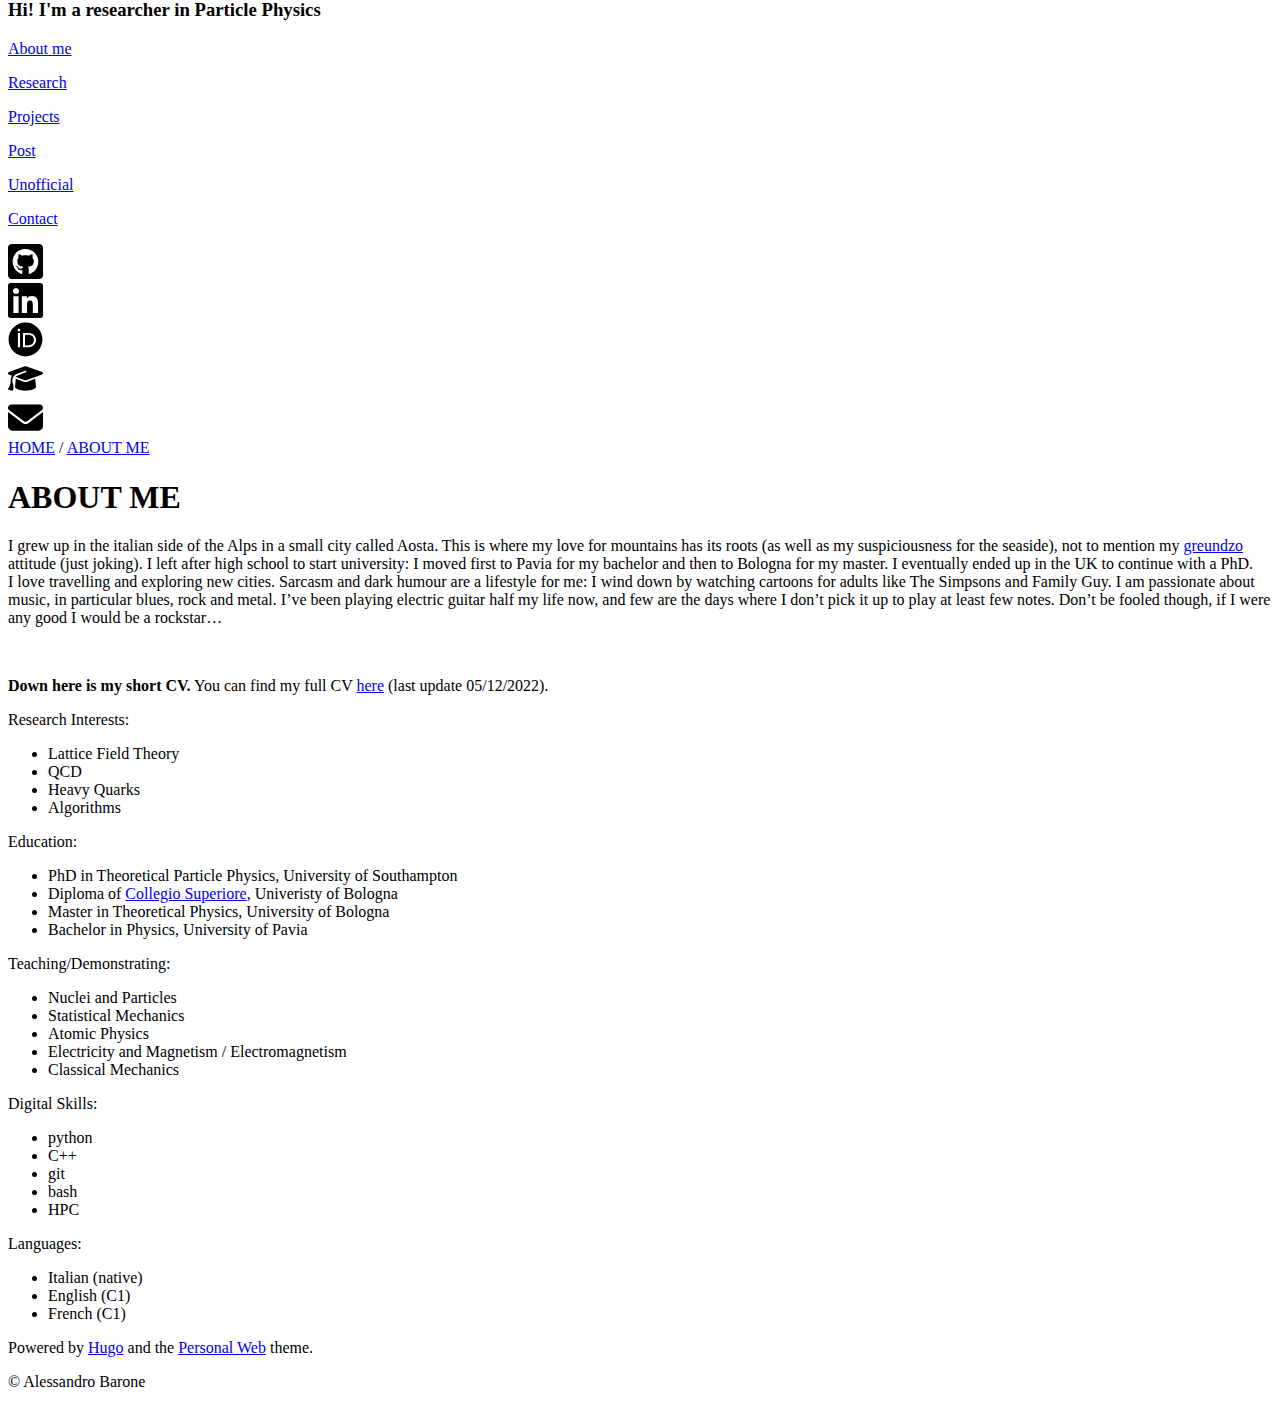
<file: about/index.html>
<!DOCTYPE html>
<html lang='en'><head>
  <title>ABOUT ME Alessandro Barone</title>
  <link rel='canonical' href='https://ale-barone.github.io/about/' />
  <meta charset='utf-8'>
  <meta name='viewport' content='width=device-width, initial-scale=1' />
  <meta name='description' content='Short CV' />
  <meta name='theme-color' content='#FD3519' />
  

  <meta name="generator" content="Hugo 0.68.3" />

  





<link rel="stylesheet" href="https://ale-barone.github.io/sass/style.min.4df8cfaec3e6dead685a5b5c06f8db04919b8d247b397ff703fc8fd57f8a2912.css" integrity="sha256-TfjPrsPm3q1oWltcBvjbBJGbjSR7OX/3A/yP1X&#43;KKRI=" media="screen">
<link rel="stylesheet" href="https://ale-barone.github.io/syntax.min.css" integrity="" media="screen">

  <meta property="og:title" content="ABOUT ME" />
<meta property="og:description" content="Short CV" />
<meta property="og:type" content="website" />
<meta property="og:url" content="https://ale-barone.github.io/about/" />


  <meta itemprop="name" content="ABOUT ME">
<meta itemprop="description" content="Short CV">
  
  <script async src="https://www.googletagmanager.com/gtag/js?id=G-4TJJFTZGV8"></script>
  <script>
    window.dataLayer = window.dataLayer || [];
    function gtag(){dataLayer.push(arguments);}
    gtag('js', new Date());
    gtag('config', 'G-4TJJFTZGV8');
  </script>
</head>
<body>

  <header style="background-image:linear-gradient(
      rgba(0,0,0,0.4),rgba(0,0,0,0.4)
    ),url(&#39;https://ale-barone.github.io/images/background.jpeg&#39;)">
  <div class="intro">
    <div class="logo-container">
      <a href="/">
        <img src='https://ale-barone.github.io/images/mugshot.jpeg' alt="Profile JSPS Short-Term Fellowship" class="rounded-logo">
      </a>
    </div>
    <h2>Alessandro Barone</h2>
    <h3>Hi! I'm a researcher in Particle Physics</h3>
    <div class="menu">
      

        <p>
            <a href="/about/">
                About me
            </a>
        </p>

        <p>
            <a href="/research/">
                Research
            </a>
        </p>

        <p>
            <a href="/projects/">
                Projects
            </a>
        </p>

        <p>
            <a href="/post/">
                Post
            </a>
        </p>

        <p>
            <a href="/unofficial/">
                Unofficial
            </a>
        </p>

        <p>
            <a href="/contact/">
                Contact
            </a>
        </p>

      
    </div>
  </div>

  <div class="socials">
      
  
    <a href="https://github.com/ale-barone" class="social-link" target="_blank" rel="noopener" ><div class="icon">
  <svg width="35px" height="35px" viewBox="0 0 115 115" xmlns="http://www.w3.org/2000/svg" aria-hidden="true" role="img">
  
  <path d="M102.679 0H12.32C5.52 0 0 5.519 0 12.321v90.358C0 109.48 5.519 115 12.321 115h90.358c6.802 0 12.321-5.519 12.321-12.321V12.32C115 5.52 109.481 0 102.679 0zM71.182 98.494c-2.156.385-2.952-.95-2.952-2.053 0-1.386.051-8.471.051-14.195 0-4.005-1.335-6.546-2.9-7.881C74.878 73.313 84.89 72.003 84.89 55.6c0-4.671-1.669-7.007-4.39-10.01.436-1.105 1.9-5.648-.436-11.552-3.568-1.104-11.731 4.595-11.731 4.595-3.389-.95-7.06-1.438-10.679-1.438-3.62 0-7.29.488-10.679 1.438 0 0-8.163-5.699-11.73-4.595-2.337 5.878-.899 10.422-.437 11.551-2.72 3.004-4.004 5.34-4.004 10.011 0 16.326 9.574 17.712 19.072 18.765-1.232 1.104-2.336 3.003-2.72 5.724-2.44 1.104-8.677 3.004-12.4-3.568-2.335-4.056-6.545-4.39-6.545-4.39-4.159-.05-.282 2.619-.282 2.619 2.772 1.283 4.723 6.212 4.723 6.212 2.49 7.624 14.4 5.057 14.4 5.057 0 3.568.052 9.37.052 10.422 0 1.104-.77 2.438-2.952 2.053C27.21 92.821 15.35 76.701 15.35 57.86c0-23.564 18.02-41.456 41.585-41.456s42.663 17.892 42.663 41.456c.026 18.842-11.474 34.988-28.416 40.635zM46 82.81c-.488.103-.95-.102-1.001-.436-.051-.385.282-.719.77-.822.488-.05.95.154 1.001.488.077.334-.257.668-.77.77zm-2.439-.23c0 .333-.385.615-.898.615-.565.052-.95-.23-.95-.616 0-.333.385-.616.899-.616.487-.051.95.231.95.616zm-3.516-.283c-.103.334-.616.488-1.053.334-.488-.103-.821-.488-.719-.822.103-.334.617-.488 1.053-.385.513.154.847.54.719.873zm-3.158-1.386c-.23.282-.718.23-1.104-.154-.385-.334-.487-.822-.23-1.053.23-.282.718-.23 1.103.154.334.334.462.847.231 1.053zm-2.336-2.336c-.23.154-.667 0-.95-.385-.282-.385-.282-.822 0-1.001.283-.231.72-.052.95.333.283.385.283.847 0 1.053zm-1.668-2.49c-.231.23-.616.103-.899-.154-.282-.334-.333-.719-.102-.899.23-.23.616-.102.898.154.282.334.334.72.103.899zm-1.72-1.9c-.103.231-.436.283-.719.103-.334-.154-.488-.436-.385-.667.103-.154.385-.231.719-.103.334.18.488.462.385.667z"/>
  
</div>
</a>
  

  
    <a href="https://www.linkedin.com/in/alessandro-barone-126216233/" class="social-link" target="_blank" rel="noopener" ><div class="icon">
  <svg width="35px" height="35px" viewBox="0 0 115 115" xmlns="http://www.w3.org/2000/svg" aria-hidden="true" role="img">
  
  <path d="M106.786 0H8.189C3.67 0 0 3.722 0 8.291v98.418C0 111.278 3.67 115 8.189 115h98.597c4.518 0 8.214-3.722 8.214-8.291V8.29C115 3.722 111.304 0 106.786 0zm-72.03 98.571H17.713V43.69h17.07V98.57h-.025zm-8.522-62.377c-5.467 0-9.882-4.44-9.882-9.883 0-5.442 4.415-9.882 9.882-9.882 5.442 0 9.883 4.44 9.883 9.882a9.87 9.87 0 0 1-9.883 9.883zm72.414 62.377H81.604V71.875c0-6.366-.129-14.555-8.856-14.555-8.882 0-10.242 6.931-10.242 14.093V98.57H45.46V43.69h16.352v7.495h.23c2.285-4.312 7.855-8.856 16.147-8.856 17.25 0 20.458 11.372 20.458 26.158V98.57z"/>
  
</div>
</a>
  

  
    <a href="https://orcid.org/0000-0002-0036-2517" class="social-link" target="_blank" rel="noopener" ><div class="icon">
  <svg width="35px" height="35px" viewBox="0 0 115 115" xmlns="http://www.w3.org/2000/svg" aria-hidden="true" role="img">
  
  <svg xmlns="http://www.w3.org/2000/svg" viewBox="0 0 512 512"><path d="M294.75 188.19h-45.92V342h47.47c67.62 0 83.12-51.34 83.12-76.91 0-41.64-26.54-76.9-84.67-76.9zM256 8C119 8 8 119 8 256s111 248 248 248 248-111 248-248S393 8 256 8zm-80.79 360.76h-29.84v-207.5h29.84zm-14.92-231.14a19.57 19.57 0 1 1 19.57-19.57 19.64 19.64 0 0 1-19.57 19.57zM300 369h-81V161.26h80.6c76.73 0 110.44 54.83 110.44 103.85C410 318.39 368.38 369 300 369z"/></svg>
  
</div>
</a>
  

  
    <a href="https://www.southampton.ac.uk/people/5xty6g/mr-alessandro-barone" class="social-link" target="_blank" rel="noopener" ><div class="icon">
  <svg width="35px" height="35px" viewBox="0 0 115 115" xmlns="http://www.w3.org/2000/svg" aria-hidden="true" role="img">
  
  <svg xmlns="http://www.w3.org/2000/svg" viewBox="0 0 640 512"><path d="M320 32c-8.1 0-16.1 1.4-23.7 4.1L15.8 137.4C6.3 140.9 0 149.9 0 160s6.3 19.1 15.8 22.6l57.9 20.9C57.3 229.3 48 259.8 48 291.9v28.1c0 28.4-10.8 57.7-22.3 80.8c-6.5 13-13.9 25.8-22.5 37.6C0 442.7-.9 448.3 .9 453.4s6 8.9 11.2 10.2l64 16c4.2 1.1 8.7 .3 12.4-2s6.3-6.1 7.1-10.4c8.6-42.8 4.3-81.2-2.1-108.7C90.3 344.3 86 329.8 80 316.5V291.9c0-30.2 10.2-58.7 27.9-81.5c12.9-15.5 29.6-28 49.2-35.7l157-61.7c8.2-3.2 17.5 .8 20.7 9s-.8 17.5-9 20.7l-157 61.7c-12.4 4.9-23.3 12.4-32.2 21.6l159.6 57.6c7.6 2.7 15.6 4.1 23.7 4.1s16.1-1.4 23.7-4.1L624.2 182.6c9.5-3.4 15.8-12.5 15.8-22.6s-6.3-19.1-15.8-22.6L343.7 36.1C336.1 33.4 328.1 32 320 32zM128 408c0 35.3 86 72 192 72s192-36.7 192-72L496.7 262.6 354.5 314c-11.1 4-22.8 6-34.5 6s-23.5-2-34.5-6L143.3 262.6 128 408z"/></svg>  
</div>
</a>
  

  
    <a href="mailto:a.barone@soton.ac.uk" class="social-link" target="_blank" rel="noopener" ><div class="icon">
  <svg width="35px" height="35px" viewBox="0 0 115 115" xmlns="http://www.w3.org/2000/svg" aria-hidden="true" role="img">
  
  <svg xmlns="http://www.w3.org/2000/svg" viewBox="0 0 512 512">! Font Awesome Pro 6.2.0 by @fontawesome - https://fontawesome.com License - https://fontawesome.com/license (Commercial License) Copyright 2022 Fonticons, Inc.<path d="M48 64C21.5 64 0 85.5 0 112c0 15.1 7.1 29.3 19.2 38.4L236.8 313.6c11.4 8.5 27 8.5 38.4 0L492.8 150.4c12.1-9.1 19.2-23.3 19.2-38.4c0-26.5-21.5-48-48-48H48zM0 176V384c0 35.3 28.7 64 64 64H448c35.3 0 64-28.7 64-64V176L294.4 339.2c-22.8 17.1-54 17.1-76.8 0L0 176z"/></svg>
  
</div>
</a>
  

  </div>
</header>

<div class="mobile-header">
  <p> Alessandro Barone </p>
  <div class="hamburger">
    <div class="bar"></div>
    <div class="bar"></div>
    <div class="bar"></div>
  </div>
</div>

<div class="overlay-menu">
  <header>
    <div class="intro">
      <div class="logo-container">
        <a href="/">
          <img src='https://ale-barone.github.io/images/mugshot.jpeg' alt="Profile JSPS Short-Term Fellowship" class="rounded-logo">
        </a>
      </div>
      <h2>Alessandro Barone</h2>
      <h3>Hi! I'm a researcher in Particle Physics</h3>
      <div class="menu">
        

        <p>
            <a href="/about/">
                About me
            </a>
        </p>

        <p>
            <a href="/research/">
                Research
            </a>
        </p>

        <p>
            <a href="/projects/">
                Projects
            </a>
        </p>

        <p>
            <a href="/post/">
                Post
            </a>
        </p>

        <p>
            <a href="/unofficial/">
                Unofficial
            </a>
        </p>

        <p>
            <a href="/contact/">
                Contact
            </a>
        </p>

        
      </div>
    </div>

    <div class="socials">
        
  
    <a href="https://github.com/ale-barone" class="social-link" target="_blank" rel="noopener" ><div class="icon">
  <svg width="35px" height="35px" viewBox="0 0 115 115" xmlns="http://www.w3.org/2000/svg" aria-hidden="true" role="img">
  
  <path d="M102.679 0H12.32C5.52 0 0 5.519 0 12.321v90.358C0 109.48 5.519 115 12.321 115h90.358c6.802 0 12.321-5.519 12.321-12.321V12.32C115 5.52 109.481 0 102.679 0zM71.182 98.494c-2.156.385-2.952-.95-2.952-2.053 0-1.386.051-8.471.051-14.195 0-4.005-1.335-6.546-2.9-7.881C74.878 73.313 84.89 72.003 84.89 55.6c0-4.671-1.669-7.007-4.39-10.01.436-1.105 1.9-5.648-.436-11.552-3.568-1.104-11.731 4.595-11.731 4.595-3.389-.95-7.06-1.438-10.679-1.438-3.62 0-7.29.488-10.679 1.438 0 0-8.163-5.699-11.73-4.595-2.337 5.878-.899 10.422-.437 11.551-2.72 3.004-4.004 5.34-4.004 10.011 0 16.326 9.574 17.712 19.072 18.765-1.232 1.104-2.336 3.003-2.72 5.724-2.44 1.104-8.677 3.004-12.4-3.568-2.335-4.056-6.545-4.39-6.545-4.39-4.159-.05-.282 2.619-.282 2.619 2.772 1.283 4.723 6.212 4.723 6.212 2.49 7.624 14.4 5.057 14.4 5.057 0 3.568.052 9.37.052 10.422 0 1.104-.77 2.438-2.952 2.053C27.21 92.821 15.35 76.701 15.35 57.86c0-23.564 18.02-41.456 41.585-41.456s42.663 17.892 42.663 41.456c.026 18.842-11.474 34.988-28.416 40.635zM46 82.81c-.488.103-.95-.102-1.001-.436-.051-.385.282-.719.77-.822.488-.05.95.154 1.001.488.077.334-.257.668-.77.77zm-2.439-.23c0 .333-.385.615-.898.615-.565.052-.95-.23-.95-.616 0-.333.385-.616.899-.616.487-.051.95.231.95.616zm-3.516-.283c-.103.334-.616.488-1.053.334-.488-.103-.821-.488-.719-.822.103-.334.617-.488 1.053-.385.513.154.847.54.719.873zm-3.158-1.386c-.23.282-.718.23-1.104-.154-.385-.334-.487-.822-.23-1.053.23-.282.718-.23 1.103.154.334.334.462.847.231 1.053zm-2.336-2.336c-.23.154-.667 0-.95-.385-.282-.385-.282-.822 0-1.001.283-.231.72-.052.95.333.283.385.283.847 0 1.053zm-1.668-2.49c-.231.23-.616.103-.899-.154-.282-.334-.333-.719-.102-.899.23-.23.616-.102.898.154.282.334.334.72.103.899zm-1.72-1.9c-.103.231-.436.283-.719.103-.334-.154-.488-.436-.385-.667.103-.154.385-.231.719-.103.334.18.488.462.385.667z"/>
  
</div>
</a>
  

  
    <a href="https://www.linkedin.com/in/alessandro-barone-126216233/" class="social-link" target="_blank" rel="noopener" ><div class="icon">
  <svg width="35px" height="35px" viewBox="0 0 115 115" xmlns="http://www.w3.org/2000/svg" aria-hidden="true" role="img">
  
  <path d="M106.786 0H8.189C3.67 0 0 3.722 0 8.291v98.418C0 111.278 3.67 115 8.189 115h98.597c4.518 0 8.214-3.722 8.214-8.291V8.29C115 3.722 111.304 0 106.786 0zm-72.03 98.571H17.713V43.69h17.07V98.57h-.025zm-8.522-62.377c-5.467 0-9.882-4.44-9.882-9.883 0-5.442 4.415-9.882 9.882-9.882 5.442 0 9.883 4.44 9.883 9.882a9.87 9.87 0 0 1-9.883 9.883zm72.414 62.377H81.604V71.875c0-6.366-.129-14.555-8.856-14.555-8.882 0-10.242 6.931-10.242 14.093V98.57H45.46V43.69h16.352v7.495h.23c2.285-4.312 7.855-8.856 16.147-8.856 17.25 0 20.458 11.372 20.458 26.158V98.57z"/>
  
</div>
</a>
  

  
    <a href="https://orcid.org/0000-0002-0036-2517" class="social-link" target="_blank" rel="noopener" ><div class="icon">
  <svg width="35px" height="35px" viewBox="0 0 115 115" xmlns="http://www.w3.org/2000/svg" aria-hidden="true" role="img">
  
  <svg xmlns="http://www.w3.org/2000/svg" viewBox="0 0 512 512"><path d="M294.75 188.19h-45.92V342h47.47c67.62 0 83.12-51.34 83.12-76.91 0-41.64-26.54-76.9-84.67-76.9zM256 8C119 8 8 119 8 256s111 248 248 248 248-111 248-248S393 8 256 8zm-80.79 360.76h-29.84v-207.5h29.84zm-14.92-231.14a19.57 19.57 0 1 1 19.57-19.57 19.64 19.64 0 0 1-19.57 19.57zM300 369h-81V161.26h80.6c76.73 0 110.44 54.83 110.44 103.85C410 318.39 368.38 369 300 369z"/></svg>
  
</div>
</a>
  

  
    <a href="https://www.southampton.ac.uk/people/5xty6g/mr-alessandro-barone" class="social-link" target="_blank" rel="noopener" ><div class="icon">
  <svg width="35px" height="35px" viewBox="0 0 115 115" xmlns="http://www.w3.org/2000/svg" aria-hidden="true" role="img">
  
  <svg xmlns="http://www.w3.org/2000/svg" viewBox="0 0 640 512"><path d="M320 32c-8.1 0-16.1 1.4-23.7 4.1L15.8 137.4C6.3 140.9 0 149.9 0 160s6.3 19.1 15.8 22.6l57.9 20.9C57.3 229.3 48 259.8 48 291.9v28.1c0 28.4-10.8 57.7-22.3 80.8c-6.5 13-13.9 25.8-22.5 37.6C0 442.7-.9 448.3 .9 453.4s6 8.9 11.2 10.2l64 16c4.2 1.1 8.7 .3 12.4-2s6.3-6.1 7.1-10.4c8.6-42.8 4.3-81.2-2.1-108.7C90.3 344.3 86 329.8 80 316.5V291.9c0-30.2 10.2-58.7 27.9-81.5c12.9-15.5 29.6-28 49.2-35.7l157-61.7c8.2-3.2 17.5 .8 20.7 9s-.8 17.5-9 20.7l-157 61.7c-12.4 4.9-23.3 12.4-32.2 21.6l159.6 57.6c7.6 2.7 15.6 4.1 23.7 4.1s16.1-1.4 23.7-4.1L624.2 182.6c9.5-3.4 15.8-12.5 15.8-22.6s-6.3-19.1-15.8-22.6L343.7 36.1C336.1 33.4 328.1 32 320 32zM128 408c0 35.3 86 72 192 72s192-36.7 192-72L496.7 262.6 354.5 314c-11.1 4-22.8 6-34.5 6s-23.5-2-34.5-6L143.3 262.6 128 408z"/></svg>  
</div>
</a>
  

  
    <a href="mailto:a.barone@soton.ac.uk" class="social-link" target="_blank" rel="noopener" ><div class="icon">
  <svg width="35px" height="35px" viewBox="0 0 115 115" xmlns="http://www.w3.org/2000/svg" aria-hidden="true" role="img">
  
  <svg xmlns="http://www.w3.org/2000/svg" viewBox="0 0 512 512">! Font Awesome Pro 6.2.0 by @fontawesome - https://fontawesome.com License - https://fontawesome.com/license (Commercial License) Copyright 2022 Fonticons, Inc.<path d="M48 64C21.5 64 0 85.5 0 112c0 15.1 7.1 29.3 19.2 38.4L236.8 313.6c11.4 8.5 27 8.5 38.4 0L492.8 150.4c12.1-9.1 19.2-23.3 19.2-38.4c0-26.5-21.5-48-48-48H48zM0 176V384c0 35.3 28.7 64 64 64H448c35.3 0 64-28.7 64-64V176L294.4 339.2c-22.8 17.1-54 17.1-76.8 0L0 176z"/></svg>
  
</div>
</a>
  

    </div>
  </header>
</div>

  <div class="content-wrapper">
    
      <div class="breadcrumb">
  



<span >
  <a href="https://ale-barone.github.io/">HOME</a>
   / 
</span>


<span  class="active">
  <a href="https://ale-barone.github.io/about/">ABOUT ME</a>
  
</span>

</div>

    
    <main id="content" class="about">

  <h1 id="title"> ABOUT ME</h1>
  <p><p>I grew up in the italian side of the Alps in a small city called Aosta. This is where
my love for mountains has its roots (as well as my suspiciousness for the seaside), not to mention my
<a href="https://www.greundzo.com/chi-cos-e-il-greundzo" target="_blank">greundzo</a>
attitude (just joking).
I left after high school to start university: I moved first to Pavia for my bachelor
and then to Bologna for my master.
I eventually ended up in the UK to continue with a PhD. <br>
I love travelling and exploring new cities. Sarcasm and dark humour are
a lifestyle for me: I wind down by watching cartoons for adults like
The Simpsons and Family Guy.
I am passionate about music, in particular blues, rock and metal. I&rsquo;ve been playing
electric guitar half my life now, and few are the days where I don&rsquo;t pick it up
to play at least few notes. Don&rsquo;t be fooled though, if I were any good I would
be a rockstar&hellip;</p>
<br>
<p><strong>Down here is my short CV.</strong> You can find my full CV <a href="./CV_Barone.pdf">here</a> (last update 05/12/2022).</p>
<p>Research Interests:</p>
<ul>
<li>Lattice Field Theory</li>
<li>QCD</li>
<li>Heavy Quarks</li>
<li>Algorithms</li>
</ul>
<p>Education:</p>
<ul>
<li>PhD in Theoretical Particle Physics, University of Southampton</li>
<li>Diploma of <a href="https://site.unibo.it/collegio-superiore/en" target="_blank">Collegio Superiore</a>, Univeristy of Bologna</li>
<li>Master in Theoretical Physics, University of Bologna</li>
<li>Bachelor in Physics, University of Pavia</li>
</ul>
<p>Teaching/Demonstrating:</p>
<ul>
<li>Nuclei and Particles</li>
<li>Statistical Mechanics</li>
<li>Atomic Physics</li>
<li>Electricity and Magnetism / Electromagnetism</li>
<li>Classical Mechanics</li>
</ul>
<p>Digital Skills:</p>
<ul>
<li>python</li>
<li>C++</li>
<li>git</li>
<li>bash</li>
<li>HPC</li>
</ul>
<p>Languages:</p>
<ul>
<li>Italian (native)</li>
<li>English (C1)</li>
<li>French (C1)</li>
</ul>
</p>
  <ul id="list">
    
  </ul>

    </main>
  </div>
  <footer>
    <div class="footer-wrapper">
      <p>Powered by <a href="https://gohugo.io/" target="_blank" rel="external">Hugo</a> and the <a href="https://github.com/bjacquemet/personal-web" target='_blank' rel="external">Personal Web</a> theme.</a></p>
      <p>© Alessandro Barone</p>
    </div>
  </footer>
  <link href="https://fonts.googleapis.com/css?family=Montserrat:500,600|Raleway:400,400i,600" rel="stylesheet">
  
  <script type="text/javascript">
    document.querySelector('.mobile-header').addEventListener('click', function () {
      var om = document.querySelector(".overlay-menu");
      if (document.querySelector('.hamburger').classList.contains("cross")) {
        document.querySelector('.hamburger').classList.remove("cross");
        om.style.display = "none";
        om.style.width = "0%";
        om.style.height = "0%";
      }
      else {
        document.querySelector('.hamburger').classList.add("cross");
        om.style.width = "100%";
        om.style.height = "100vh";
        om.style.display = "block";
      }
    });
  </script>

  <script type="text/javascript"
    src="https://cdn.mathjax.org/mathjax/latest/MathJax.js?config=TeX-AMS-MML_HTMLorMML">
  </script>

  <script type="text/x-mathjax-config">
    MathJax.Hub.Config({
      tex2jax: {
        inlineMath: [['$','$'], ['\\(','\\)']],
        displayMath: [['$$','$$']],
        processEscapes: true,
        processEnvironments: true,
        skipTags: ['script', 'noscript', 'style', 'textarea', 'pre'],
        TeX: { equationNumbers: { autoNumber: "AMS" },
                extensions: ["AMSmath.js", "AMSsymbols.js"] }
      }
    });
  </script>

</body>
</html>
</file>
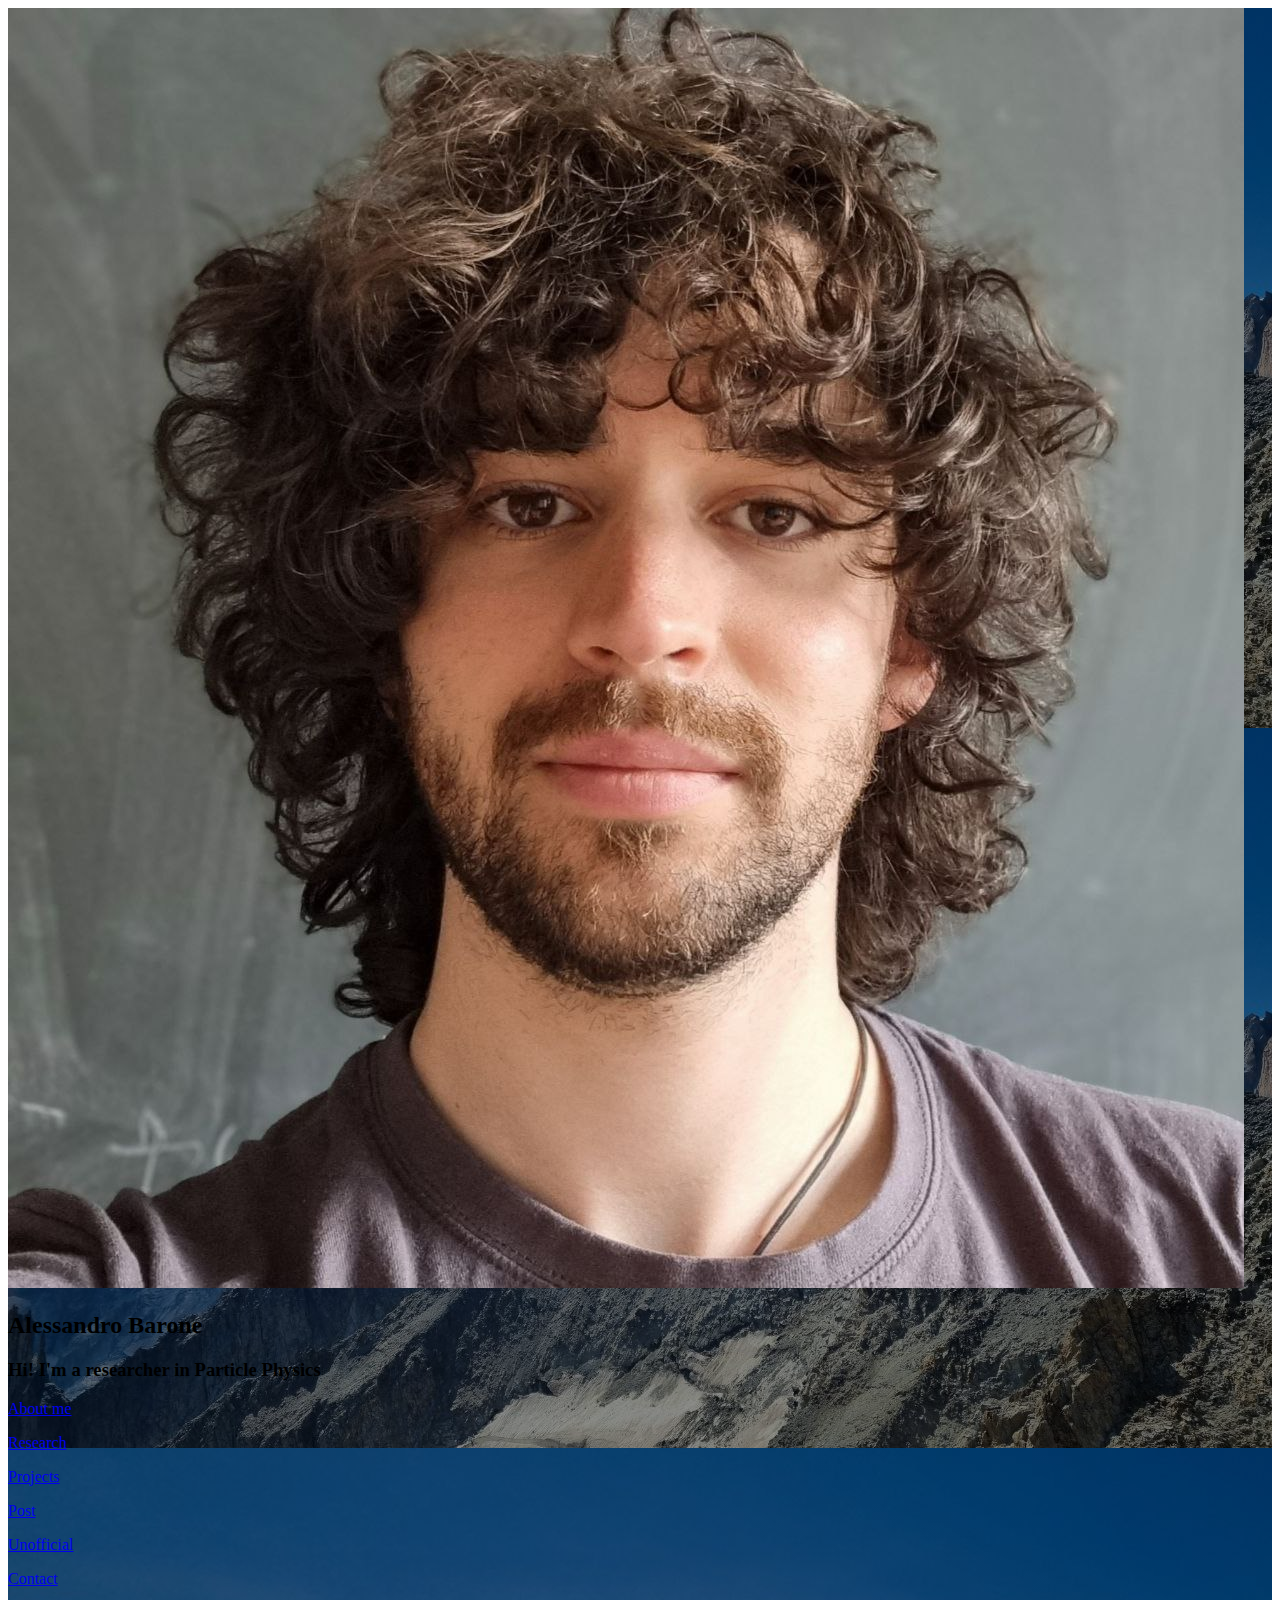
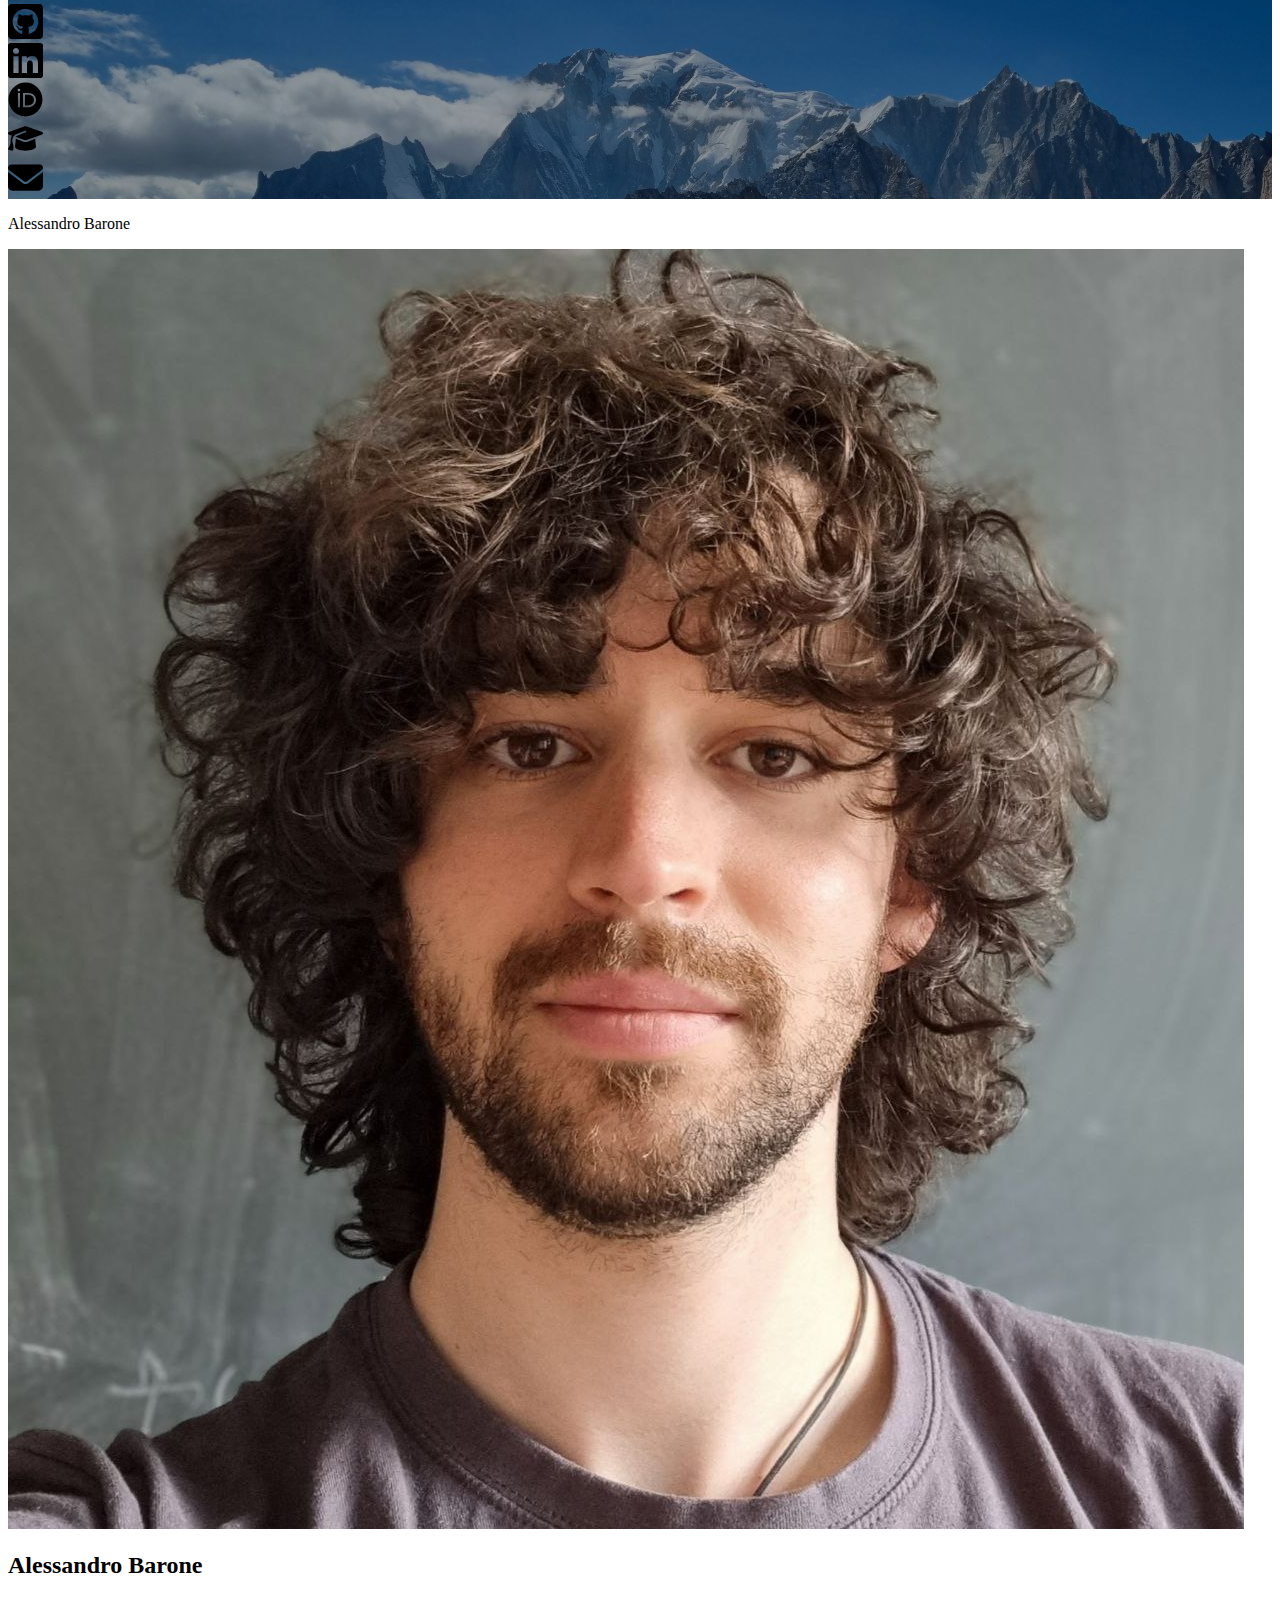
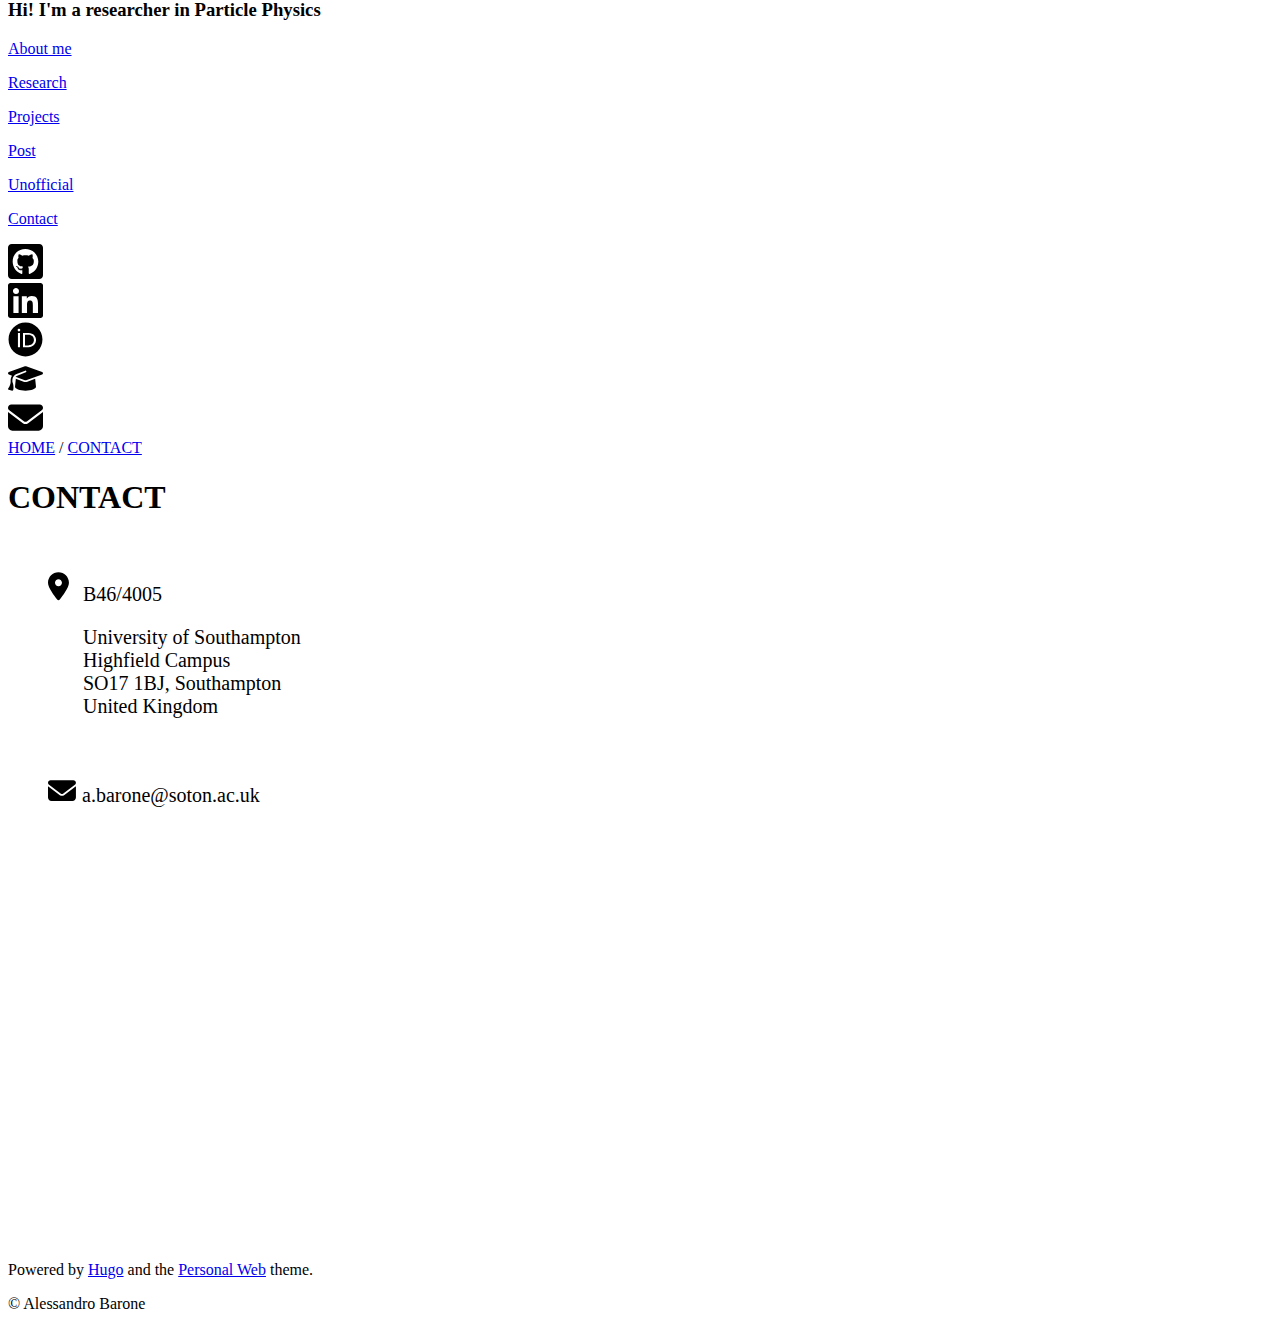
<file: contact/index.html>
<!DOCTYPE html>
<html lang='en'><head>
  <title>CONTACT Alessandro Barone</title>
  <link rel='canonical' href='https://ale-barone.github.io/contact/' />
  <meta charset='utf-8'>
  <meta name='viewport' content='width=device-width, initial-scale=1' />
  <meta name='description' content='Contact info' />
  <meta name='theme-color' content='#FD3519' />
  

  <meta name="generator" content="Hugo 0.68.3" />

  





<link rel="stylesheet" href="https://ale-barone.github.io/sass/style.min.4df8cfaec3e6dead685a5b5c06f8db04919b8d247b397ff703fc8fd57f8a2912.css" integrity="sha256-TfjPrsPm3q1oWltcBvjbBJGbjSR7OX/3A/yP1X&#43;KKRI=" media="screen">
<link rel="stylesheet" href="https://ale-barone.github.io/syntax.min.css" integrity="" media="screen">

  <meta property="og:title" content="CONTACT" />
<meta property="og:description" content="Contact info" />
<meta property="og:type" content="website" />
<meta property="og:url" content="https://ale-barone.github.io/contact/" />


  <meta itemprop="name" content="CONTACT">
<meta itemprop="description" content="Contact info">
  
  <script async src="https://www.googletagmanager.com/gtag/js?id=G-4TJJFTZGV8"></script>
  <script>
    window.dataLayer = window.dataLayer || [];
    function gtag(){dataLayer.push(arguments);}
    gtag('js', new Date());
    gtag('config', 'G-4TJJFTZGV8');
  </script>
</head>
<body>

  <header style="background-image:linear-gradient(
      rgba(0,0,0,0.4),rgba(0,0,0,0.4)
    ),url(&#39;https://ale-barone.github.io/images/background.jpeg&#39;)">
  <div class="intro">
    <div class="logo-container">
      <a href="/">
        <img src='https://ale-barone.github.io/images/mugshot.jpeg' alt="Profile JSPS Short-Term Fellowship" class="rounded-logo">
      </a>
    </div>
    <h2>Alessandro Barone</h2>
    <h3>Hi! I'm a researcher in Particle Physics</h3>
    <div class="menu">
      

        <p>
            <a href="/about/">
                About me
            </a>
        </p>

        <p>
            <a href="/research/">
                Research
            </a>
        </p>

        <p>
            <a href="/projects/">
                Projects
            </a>
        </p>

        <p>
            <a href="/post/">
                Post
            </a>
        </p>

        <p>
            <a href="/unofficial/">
                Unofficial
            </a>
        </p>

        <p>
            <a href="/contact/">
                Contact
            </a>
        </p>

      
    </div>
  </div>

  <div class="socials">
      
  
    <a href="https://github.com/ale-barone" class="social-link" target="_blank" rel="noopener" ><div class="icon">
  <svg width="35px" height="35px" viewBox="0 0 115 115" xmlns="http://www.w3.org/2000/svg" aria-hidden="true" role="img">
  
  <path d="M102.679 0H12.32C5.52 0 0 5.519 0 12.321v90.358C0 109.48 5.519 115 12.321 115h90.358c6.802 0 12.321-5.519 12.321-12.321V12.32C115 5.52 109.481 0 102.679 0zM71.182 98.494c-2.156.385-2.952-.95-2.952-2.053 0-1.386.051-8.471.051-14.195 0-4.005-1.335-6.546-2.9-7.881C74.878 73.313 84.89 72.003 84.89 55.6c0-4.671-1.669-7.007-4.39-10.01.436-1.105 1.9-5.648-.436-11.552-3.568-1.104-11.731 4.595-11.731 4.595-3.389-.95-7.06-1.438-10.679-1.438-3.62 0-7.29.488-10.679 1.438 0 0-8.163-5.699-11.73-4.595-2.337 5.878-.899 10.422-.437 11.551-2.72 3.004-4.004 5.34-4.004 10.011 0 16.326 9.574 17.712 19.072 18.765-1.232 1.104-2.336 3.003-2.72 5.724-2.44 1.104-8.677 3.004-12.4-3.568-2.335-4.056-6.545-4.39-6.545-4.39-4.159-.05-.282 2.619-.282 2.619 2.772 1.283 4.723 6.212 4.723 6.212 2.49 7.624 14.4 5.057 14.4 5.057 0 3.568.052 9.37.052 10.422 0 1.104-.77 2.438-2.952 2.053C27.21 92.821 15.35 76.701 15.35 57.86c0-23.564 18.02-41.456 41.585-41.456s42.663 17.892 42.663 41.456c.026 18.842-11.474 34.988-28.416 40.635zM46 82.81c-.488.103-.95-.102-1.001-.436-.051-.385.282-.719.77-.822.488-.05.95.154 1.001.488.077.334-.257.668-.77.77zm-2.439-.23c0 .333-.385.615-.898.615-.565.052-.95-.23-.95-.616 0-.333.385-.616.899-.616.487-.051.95.231.95.616zm-3.516-.283c-.103.334-.616.488-1.053.334-.488-.103-.821-.488-.719-.822.103-.334.617-.488 1.053-.385.513.154.847.54.719.873zm-3.158-1.386c-.23.282-.718.23-1.104-.154-.385-.334-.487-.822-.23-1.053.23-.282.718-.23 1.103.154.334.334.462.847.231 1.053zm-2.336-2.336c-.23.154-.667 0-.95-.385-.282-.385-.282-.822 0-1.001.283-.231.72-.052.95.333.283.385.283.847 0 1.053zm-1.668-2.49c-.231.23-.616.103-.899-.154-.282-.334-.333-.719-.102-.899.23-.23.616-.102.898.154.282.334.334.72.103.899zm-1.72-1.9c-.103.231-.436.283-.719.103-.334-.154-.488-.436-.385-.667.103-.154.385-.231.719-.103.334.18.488.462.385.667z"/>
  
</div>
</a>
  

  
    <a href="https://www.linkedin.com/in/alessandro-barone-126216233/" class="social-link" target="_blank" rel="noopener" ><div class="icon">
  <svg width="35px" height="35px" viewBox="0 0 115 115" xmlns="http://www.w3.org/2000/svg" aria-hidden="true" role="img">
  
  <path d="M106.786 0H8.189C3.67 0 0 3.722 0 8.291v98.418C0 111.278 3.67 115 8.189 115h98.597c4.518 0 8.214-3.722 8.214-8.291V8.29C115 3.722 111.304 0 106.786 0zm-72.03 98.571H17.713V43.69h17.07V98.57h-.025zm-8.522-62.377c-5.467 0-9.882-4.44-9.882-9.883 0-5.442 4.415-9.882 9.882-9.882 5.442 0 9.883 4.44 9.883 9.882a9.87 9.87 0 0 1-9.883 9.883zm72.414 62.377H81.604V71.875c0-6.366-.129-14.555-8.856-14.555-8.882 0-10.242 6.931-10.242 14.093V98.57H45.46V43.69h16.352v7.495h.23c2.285-4.312 7.855-8.856 16.147-8.856 17.25 0 20.458 11.372 20.458 26.158V98.57z"/>
  
</div>
</a>
  

  
    <a href="https://orcid.org/0000-0002-0036-2517" class="social-link" target="_blank" rel="noopener" ><div class="icon">
  <svg width="35px" height="35px" viewBox="0 0 115 115" xmlns="http://www.w3.org/2000/svg" aria-hidden="true" role="img">
  
  <svg xmlns="http://www.w3.org/2000/svg" viewBox="0 0 512 512"><path d="M294.75 188.19h-45.92V342h47.47c67.62 0 83.12-51.34 83.12-76.91 0-41.64-26.54-76.9-84.67-76.9zM256 8C119 8 8 119 8 256s111 248 248 248 248-111 248-248S393 8 256 8zm-80.79 360.76h-29.84v-207.5h29.84zm-14.92-231.14a19.57 19.57 0 1 1 19.57-19.57 19.64 19.64 0 0 1-19.57 19.57zM300 369h-81V161.26h80.6c76.73 0 110.44 54.83 110.44 103.85C410 318.39 368.38 369 300 369z"/></svg>
  
</div>
</a>
  

  
    <a href="https://www.southampton.ac.uk/people/5xty6g/mr-alessandro-barone" class="social-link" target="_blank" rel="noopener" ><div class="icon">
  <svg width="35px" height="35px" viewBox="0 0 115 115" xmlns="http://www.w3.org/2000/svg" aria-hidden="true" role="img">
  
  <svg xmlns="http://www.w3.org/2000/svg" viewBox="0 0 640 512"><path d="M320 32c-8.1 0-16.1 1.4-23.7 4.1L15.8 137.4C6.3 140.9 0 149.9 0 160s6.3 19.1 15.8 22.6l57.9 20.9C57.3 229.3 48 259.8 48 291.9v28.1c0 28.4-10.8 57.7-22.3 80.8c-6.5 13-13.9 25.8-22.5 37.6C0 442.7-.9 448.3 .9 453.4s6 8.9 11.2 10.2l64 16c4.2 1.1 8.7 .3 12.4-2s6.3-6.1 7.1-10.4c8.6-42.8 4.3-81.2-2.1-108.7C90.3 344.3 86 329.8 80 316.5V291.9c0-30.2 10.2-58.7 27.9-81.5c12.9-15.5 29.6-28 49.2-35.7l157-61.7c8.2-3.2 17.5 .8 20.7 9s-.8 17.5-9 20.7l-157 61.7c-12.4 4.9-23.3 12.4-32.2 21.6l159.6 57.6c7.6 2.7 15.6 4.1 23.7 4.1s16.1-1.4 23.7-4.1L624.2 182.6c9.5-3.4 15.8-12.5 15.8-22.6s-6.3-19.1-15.8-22.6L343.7 36.1C336.1 33.4 328.1 32 320 32zM128 408c0 35.3 86 72 192 72s192-36.7 192-72L496.7 262.6 354.5 314c-11.1 4-22.8 6-34.5 6s-23.5-2-34.5-6L143.3 262.6 128 408z"/></svg>  
</div>
</a>
  

  
    <a href="mailto:a.barone@soton.ac.uk" class="social-link" target="_blank" rel="noopener" ><div class="icon">
  <svg width="35px" height="35px" viewBox="0 0 115 115" xmlns="http://www.w3.org/2000/svg" aria-hidden="true" role="img">
  
  <svg xmlns="http://www.w3.org/2000/svg" viewBox="0 0 512 512">! Font Awesome Pro 6.2.0 by @fontawesome - https://fontawesome.com License - https://fontawesome.com/license (Commercial License) Copyright 2022 Fonticons, Inc.<path d="M48 64C21.5 64 0 85.5 0 112c0 15.1 7.1 29.3 19.2 38.4L236.8 313.6c11.4 8.5 27 8.5 38.4 0L492.8 150.4c12.1-9.1 19.2-23.3 19.2-38.4c0-26.5-21.5-48-48-48H48zM0 176V384c0 35.3 28.7 64 64 64H448c35.3 0 64-28.7 64-64V176L294.4 339.2c-22.8 17.1-54 17.1-76.8 0L0 176z"/></svg>
  
</div>
</a>
  

  </div>
</header>

<div class="mobile-header">
  <p> Alessandro Barone </p>
  <div class="hamburger">
    <div class="bar"></div>
    <div class="bar"></div>
    <div class="bar"></div>
  </div>
</div>

<div class="overlay-menu">
  <header>
    <div class="intro">
      <div class="logo-container">
        <a href="/">
          <img src='https://ale-barone.github.io/images/mugshot.jpeg' alt="Profile JSPS Short-Term Fellowship" class="rounded-logo">
        </a>
      </div>
      <h2>Alessandro Barone</h2>
      <h3>Hi! I'm a researcher in Particle Physics</h3>
      <div class="menu">
        

        <p>
            <a href="/about/">
                About me
            </a>
        </p>

        <p>
            <a href="/research/">
                Research
            </a>
        </p>

        <p>
            <a href="/projects/">
                Projects
            </a>
        </p>

        <p>
            <a href="/post/">
                Post
            </a>
        </p>

        <p>
            <a href="/unofficial/">
                Unofficial
            </a>
        </p>

        <p>
            <a href="/contact/">
                Contact
            </a>
        </p>

        
      </div>
    </div>

    <div class="socials">
        
  
    <a href="https://github.com/ale-barone" class="social-link" target="_blank" rel="noopener" ><div class="icon">
  <svg width="35px" height="35px" viewBox="0 0 115 115" xmlns="http://www.w3.org/2000/svg" aria-hidden="true" role="img">
  
  <path d="M102.679 0H12.32C5.52 0 0 5.519 0 12.321v90.358C0 109.48 5.519 115 12.321 115h90.358c6.802 0 12.321-5.519 12.321-12.321V12.32C115 5.52 109.481 0 102.679 0zM71.182 98.494c-2.156.385-2.952-.95-2.952-2.053 0-1.386.051-8.471.051-14.195 0-4.005-1.335-6.546-2.9-7.881C74.878 73.313 84.89 72.003 84.89 55.6c0-4.671-1.669-7.007-4.39-10.01.436-1.105 1.9-5.648-.436-11.552-3.568-1.104-11.731 4.595-11.731 4.595-3.389-.95-7.06-1.438-10.679-1.438-3.62 0-7.29.488-10.679 1.438 0 0-8.163-5.699-11.73-4.595-2.337 5.878-.899 10.422-.437 11.551-2.72 3.004-4.004 5.34-4.004 10.011 0 16.326 9.574 17.712 19.072 18.765-1.232 1.104-2.336 3.003-2.72 5.724-2.44 1.104-8.677 3.004-12.4-3.568-2.335-4.056-6.545-4.39-6.545-4.39-4.159-.05-.282 2.619-.282 2.619 2.772 1.283 4.723 6.212 4.723 6.212 2.49 7.624 14.4 5.057 14.4 5.057 0 3.568.052 9.37.052 10.422 0 1.104-.77 2.438-2.952 2.053C27.21 92.821 15.35 76.701 15.35 57.86c0-23.564 18.02-41.456 41.585-41.456s42.663 17.892 42.663 41.456c.026 18.842-11.474 34.988-28.416 40.635zM46 82.81c-.488.103-.95-.102-1.001-.436-.051-.385.282-.719.77-.822.488-.05.95.154 1.001.488.077.334-.257.668-.77.77zm-2.439-.23c0 .333-.385.615-.898.615-.565.052-.95-.23-.95-.616 0-.333.385-.616.899-.616.487-.051.95.231.95.616zm-3.516-.283c-.103.334-.616.488-1.053.334-.488-.103-.821-.488-.719-.822.103-.334.617-.488 1.053-.385.513.154.847.54.719.873zm-3.158-1.386c-.23.282-.718.23-1.104-.154-.385-.334-.487-.822-.23-1.053.23-.282.718-.23 1.103.154.334.334.462.847.231 1.053zm-2.336-2.336c-.23.154-.667 0-.95-.385-.282-.385-.282-.822 0-1.001.283-.231.72-.052.95.333.283.385.283.847 0 1.053zm-1.668-2.49c-.231.23-.616.103-.899-.154-.282-.334-.333-.719-.102-.899.23-.23.616-.102.898.154.282.334.334.72.103.899zm-1.72-1.9c-.103.231-.436.283-.719.103-.334-.154-.488-.436-.385-.667.103-.154.385-.231.719-.103.334.18.488.462.385.667z"/>
  
</div>
</a>
  

  
    <a href="https://www.linkedin.com/in/alessandro-barone-126216233/" class="social-link" target="_blank" rel="noopener" ><div class="icon">
  <svg width="35px" height="35px" viewBox="0 0 115 115" xmlns="http://www.w3.org/2000/svg" aria-hidden="true" role="img">
  
  <path d="M106.786 0H8.189C3.67 0 0 3.722 0 8.291v98.418C0 111.278 3.67 115 8.189 115h98.597c4.518 0 8.214-3.722 8.214-8.291V8.29C115 3.722 111.304 0 106.786 0zm-72.03 98.571H17.713V43.69h17.07V98.57h-.025zm-8.522-62.377c-5.467 0-9.882-4.44-9.882-9.883 0-5.442 4.415-9.882 9.882-9.882 5.442 0 9.883 4.44 9.883 9.882a9.87 9.87 0 0 1-9.883 9.883zm72.414 62.377H81.604V71.875c0-6.366-.129-14.555-8.856-14.555-8.882 0-10.242 6.931-10.242 14.093V98.57H45.46V43.69h16.352v7.495h.23c2.285-4.312 7.855-8.856 16.147-8.856 17.25 0 20.458 11.372 20.458 26.158V98.57z"/>
  
</div>
</a>
  

  
    <a href="https://orcid.org/0000-0002-0036-2517" class="social-link" target="_blank" rel="noopener" ><div class="icon">
  <svg width="35px" height="35px" viewBox="0 0 115 115" xmlns="http://www.w3.org/2000/svg" aria-hidden="true" role="img">
  
  <svg xmlns="http://www.w3.org/2000/svg" viewBox="0 0 512 512"><path d="M294.75 188.19h-45.92V342h47.47c67.62 0 83.12-51.34 83.12-76.91 0-41.64-26.54-76.9-84.67-76.9zM256 8C119 8 8 119 8 256s111 248 248 248 248-111 248-248S393 8 256 8zm-80.79 360.76h-29.84v-207.5h29.84zm-14.92-231.14a19.57 19.57 0 1 1 19.57-19.57 19.64 19.64 0 0 1-19.57 19.57zM300 369h-81V161.26h80.6c76.73 0 110.44 54.83 110.44 103.85C410 318.39 368.38 369 300 369z"/></svg>
  
</div>
</a>
  

  
    <a href="https://www.southampton.ac.uk/people/5xty6g/mr-alessandro-barone" class="social-link" target="_blank" rel="noopener" ><div class="icon">
  <svg width="35px" height="35px" viewBox="0 0 115 115" xmlns="http://www.w3.org/2000/svg" aria-hidden="true" role="img">
  
  <svg xmlns="http://www.w3.org/2000/svg" viewBox="0 0 640 512"><path d="M320 32c-8.1 0-16.1 1.4-23.7 4.1L15.8 137.4C6.3 140.9 0 149.9 0 160s6.3 19.1 15.8 22.6l57.9 20.9C57.3 229.3 48 259.8 48 291.9v28.1c0 28.4-10.8 57.7-22.3 80.8c-6.5 13-13.9 25.8-22.5 37.6C0 442.7-.9 448.3 .9 453.4s6 8.9 11.2 10.2l64 16c4.2 1.1 8.7 .3 12.4-2s6.3-6.1 7.1-10.4c8.6-42.8 4.3-81.2-2.1-108.7C90.3 344.3 86 329.8 80 316.5V291.9c0-30.2 10.2-58.7 27.9-81.5c12.9-15.5 29.6-28 49.2-35.7l157-61.7c8.2-3.2 17.5 .8 20.7 9s-.8 17.5-9 20.7l-157 61.7c-12.4 4.9-23.3 12.4-32.2 21.6l159.6 57.6c7.6 2.7 15.6 4.1 23.7 4.1s16.1-1.4 23.7-4.1L624.2 182.6c9.5-3.4 15.8-12.5 15.8-22.6s-6.3-19.1-15.8-22.6L343.7 36.1C336.1 33.4 328.1 32 320 32zM128 408c0 35.3 86 72 192 72s192-36.7 192-72L496.7 262.6 354.5 314c-11.1 4-22.8 6-34.5 6s-23.5-2-34.5-6L143.3 262.6 128 408z"/></svg>  
</div>
</a>
  

  
    <a href="mailto:a.barone@soton.ac.uk" class="social-link" target="_blank" rel="noopener" ><div class="icon">
  <svg width="35px" height="35px" viewBox="0 0 115 115" xmlns="http://www.w3.org/2000/svg" aria-hidden="true" role="img">
  
  <svg xmlns="http://www.w3.org/2000/svg" viewBox="0 0 512 512">! Font Awesome Pro 6.2.0 by @fontawesome - https://fontawesome.com License - https://fontawesome.com/license (Commercial License) Copyright 2022 Fonticons, Inc.<path d="M48 64C21.5 64 0 85.5 0 112c0 15.1 7.1 29.3 19.2 38.4L236.8 313.6c11.4 8.5 27 8.5 38.4 0L492.8 150.4c12.1-9.1 19.2-23.3 19.2-38.4c0-26.5-21.5-48-48-48H48zM0 176V384c0 35.3 28.7 64 64 64H448c35.3 0 64-28.7 64-64V176L294.4 339.2c-22.8 17.1-54 17.1-76.8 0L0 176z"/></svg>
  
</div>
</a>
  

    </div>
  </header>
</div>

  <div class="content-wrapper">
    
      <div class="breadcrumb">
  



<span >
  <a href="https://ale-barone.github.io/">HOME</a>
   / 
</span>


<span  class="active">
  <a href="https://ale-barone.github.io/contact/">CONTACT</a>
  
</span>

</div>

    
    <main id="content" class="contact">

  <h1 id="title"> CONTACT</h1>
  <p><br>
<div>
  <ul>
    <p1 style="position:center; font-size:15pt">
    <svg width="30px" height="30px" viewBox="0 0 550 500"><path d="M215.7 499.2C267 435 384 279.4 384 192C384 86 298 0 192 0S0 86 0 192c0 87.4 117 243 168.3 307.2c12.3 15.3 35.1 15.3 47.4 0zM192 256c-35.3 0-64-28.7-64-64s28.7-64 64-64s64 28.7 64 64s-28.7 64-64 64z"/></svg>
    B46/4005 <br>
    </p1>
    <p style="position:center; font-size:15pt; padding-left:35px">
    University of Southampton<br>
    Highfield Campus<br>
    SO17 1BJ, Southampton<br>
    United Kingdom
    </p>
  </ul>
<br>
<ul>
  <svg width="30px" height="30px" viewBox="0 0 550 380"><path d="M48 64C21.5 64 0 85.5 0 112c0 15.1 7.1 29.3 19.2 38.4L236.8 313.6c11.4 8.5 27 8.5 38.4 0L492.8 150.4c12.1-9.1 19.2-23.3 19.2-38.4c0-26.5-21.5-48-48-48H48zM0 176V384c0 35.3 28.7 64 64 64H448c35.3 0 64-28.7 64-64V176L294.4 339.2c-22.8 17.1-54 17.1-76.8 0L0 176z"/></svg>
    <span style="position:center; left:950px; font-size:15pt">
    a.barone@soton.ac.uk
    </span>
  </ul>
<br>
<iframe src="https://www.google.com/maps/embed?pb=!1m18!1m12!1m3!1d5028.815709593261!2d-1.4086532592773733!3d50.93466993120611!2m3!1f0!2f0!3f0!3m2!1i1024!2i768!4f13.1!3m3!1m2!1s0x487473f67ba7c0a1%3A0x443f873202080149!2sPhysics%20(46)!5e0!3m2!1sen!2suk!4v1669463513067!5m2!1sen!2suk" width="100%" height="400"
style="border:0;" allowfullscreen="true" loading="lazy" id="map"></iframe>
<script type="text/javascript">

function initialize() {

  var map = new google.maps.Map(document.getElementById("map"), mapOptions);

  // Resize stuff...
  google.maps.event.addDomListener(window, "resize", function() {
    var center = map.getCenter();
    google.maps.event.trigger(map, "resize");
    map.setCenter(center); 
  });

}
</script><blockquote>
</blockquote>
</p>
  <ul id="list">
    
  </ul>

    </main>
  </div>
  <footer>
    <div class="footer-wrapper">
      <p>Powered by <a href="https://gohugo.io/" target="_blank" rel="external">Hugo</a> and the <a href="https://github.com/bjacquemet/personal-web" target='_blank' rel="external">Personal Web</a> theme.</a></p>
      <p>© Alessandro Barone</p>
    </div>
  </footer>
  <link href="https://fonts.googleapis.com/css?family=Montserrat:500,600|Raleway:400,400i,600" rel="stylesheet">
  
  <script type="text/javascript">
    document.querySelector('.mobile-header').addEventListener('click', function () {
      var om = document.querySelector(".overlay-menu");
      if (document.querySelector('.hamburger').classList.contains("cross")) {
        document.querySelector('.hamburger').classList.remove("cross");
        om.style.display = "none";
        om.style.width = "0%";
        om.style.height = "0%";
      }
      else {
        document.querySelector('.hamburger').classList.add("cross");
        om.style.width = "100%";
        om.style.height = "100vh";
        om.style.display = "block";
      }
    });
  </script>

  <script type="text/javascript"
    src="https://cdn.mathjax.org/mathjax/latest/MathJax.js?config=TeX-AMS-MML_HTMLorMML">
  </script>

  <script type="text/x-mathjax-config">
    MathJax.Hub.Config({
      tex2jax: {
        inlineMath: [['$','$'], ['\\(','\\)']],
        displayMath: [['$$','$$']],
        processEscapes: true,
        processEnvironments: true,
        skipTags: ['script', 'noscript', 'style', 'textarea', 'pre'],
        TeX: { equationNumbers: { autoNumber: "AMS" },
                extensions: ["AMSmath.js", "AMSsymbols.js"] }
      }
    });
  </script>

</body>
</html>
</file>
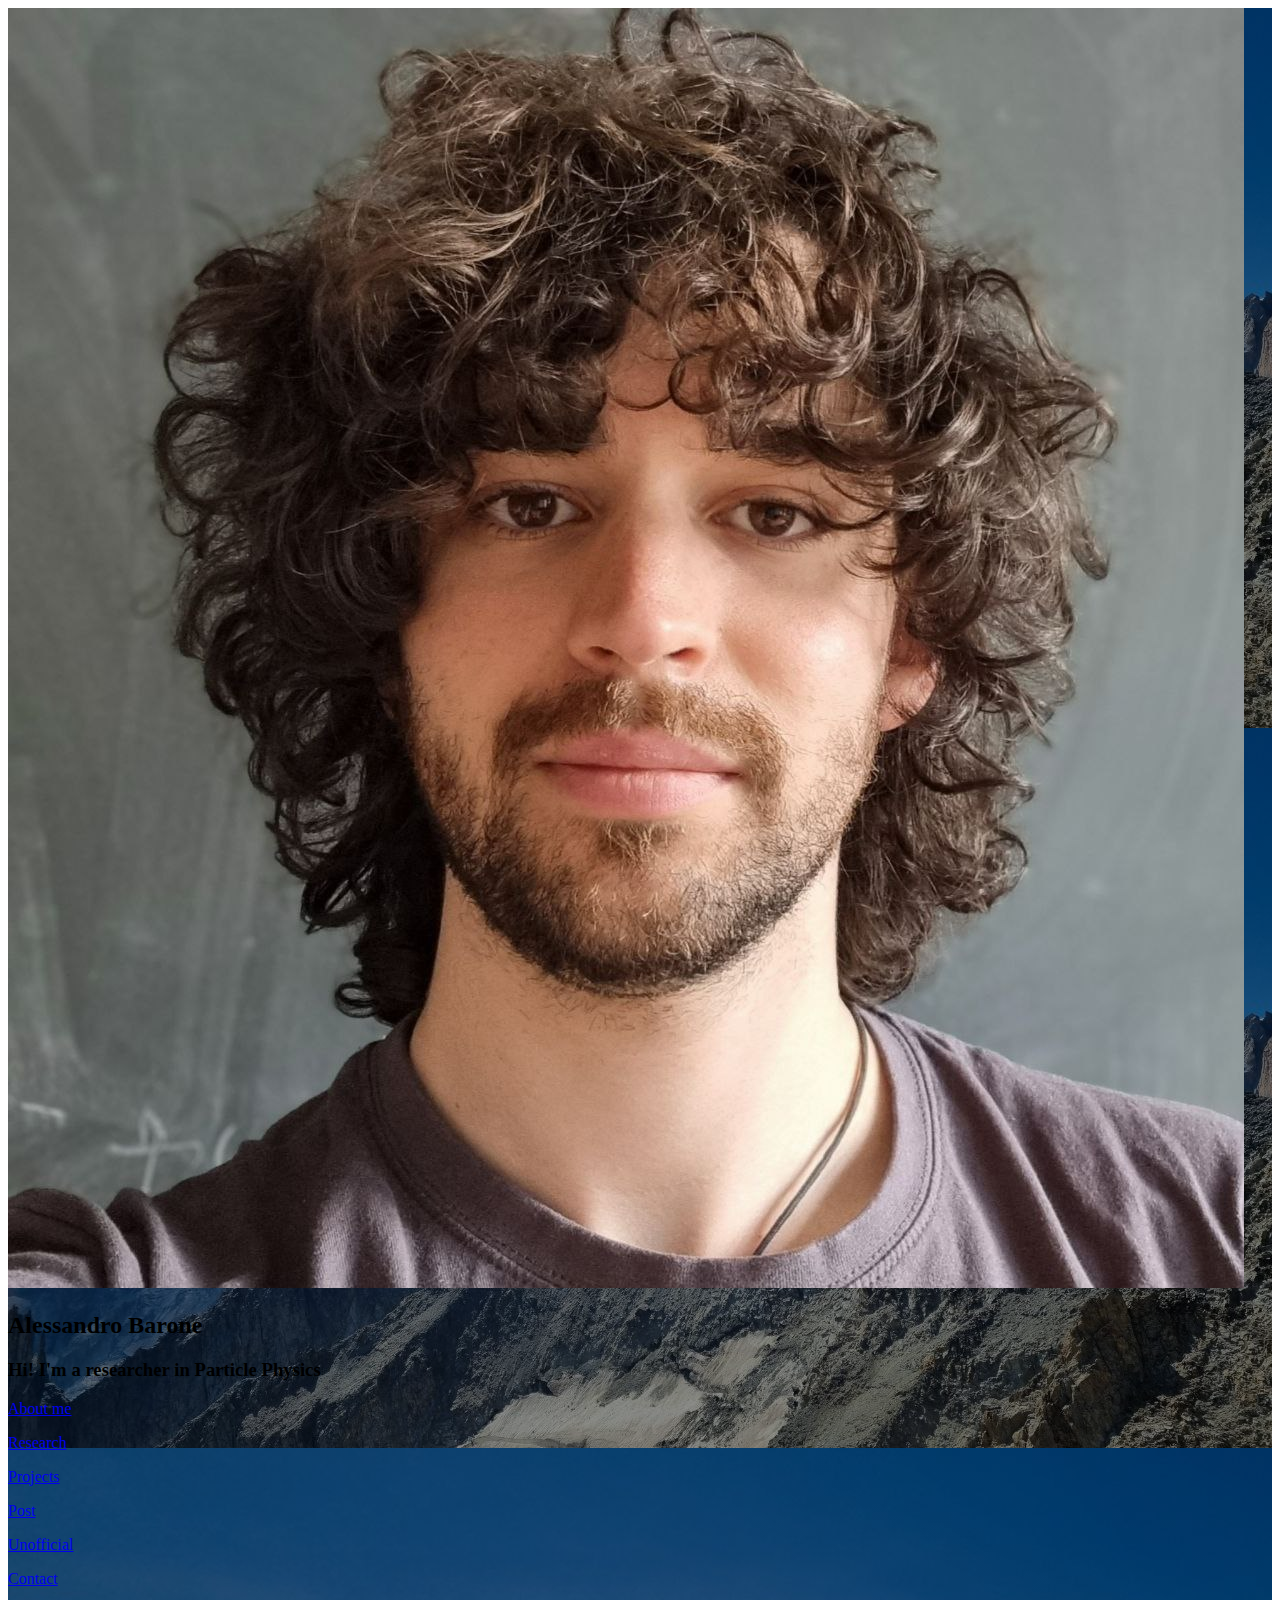
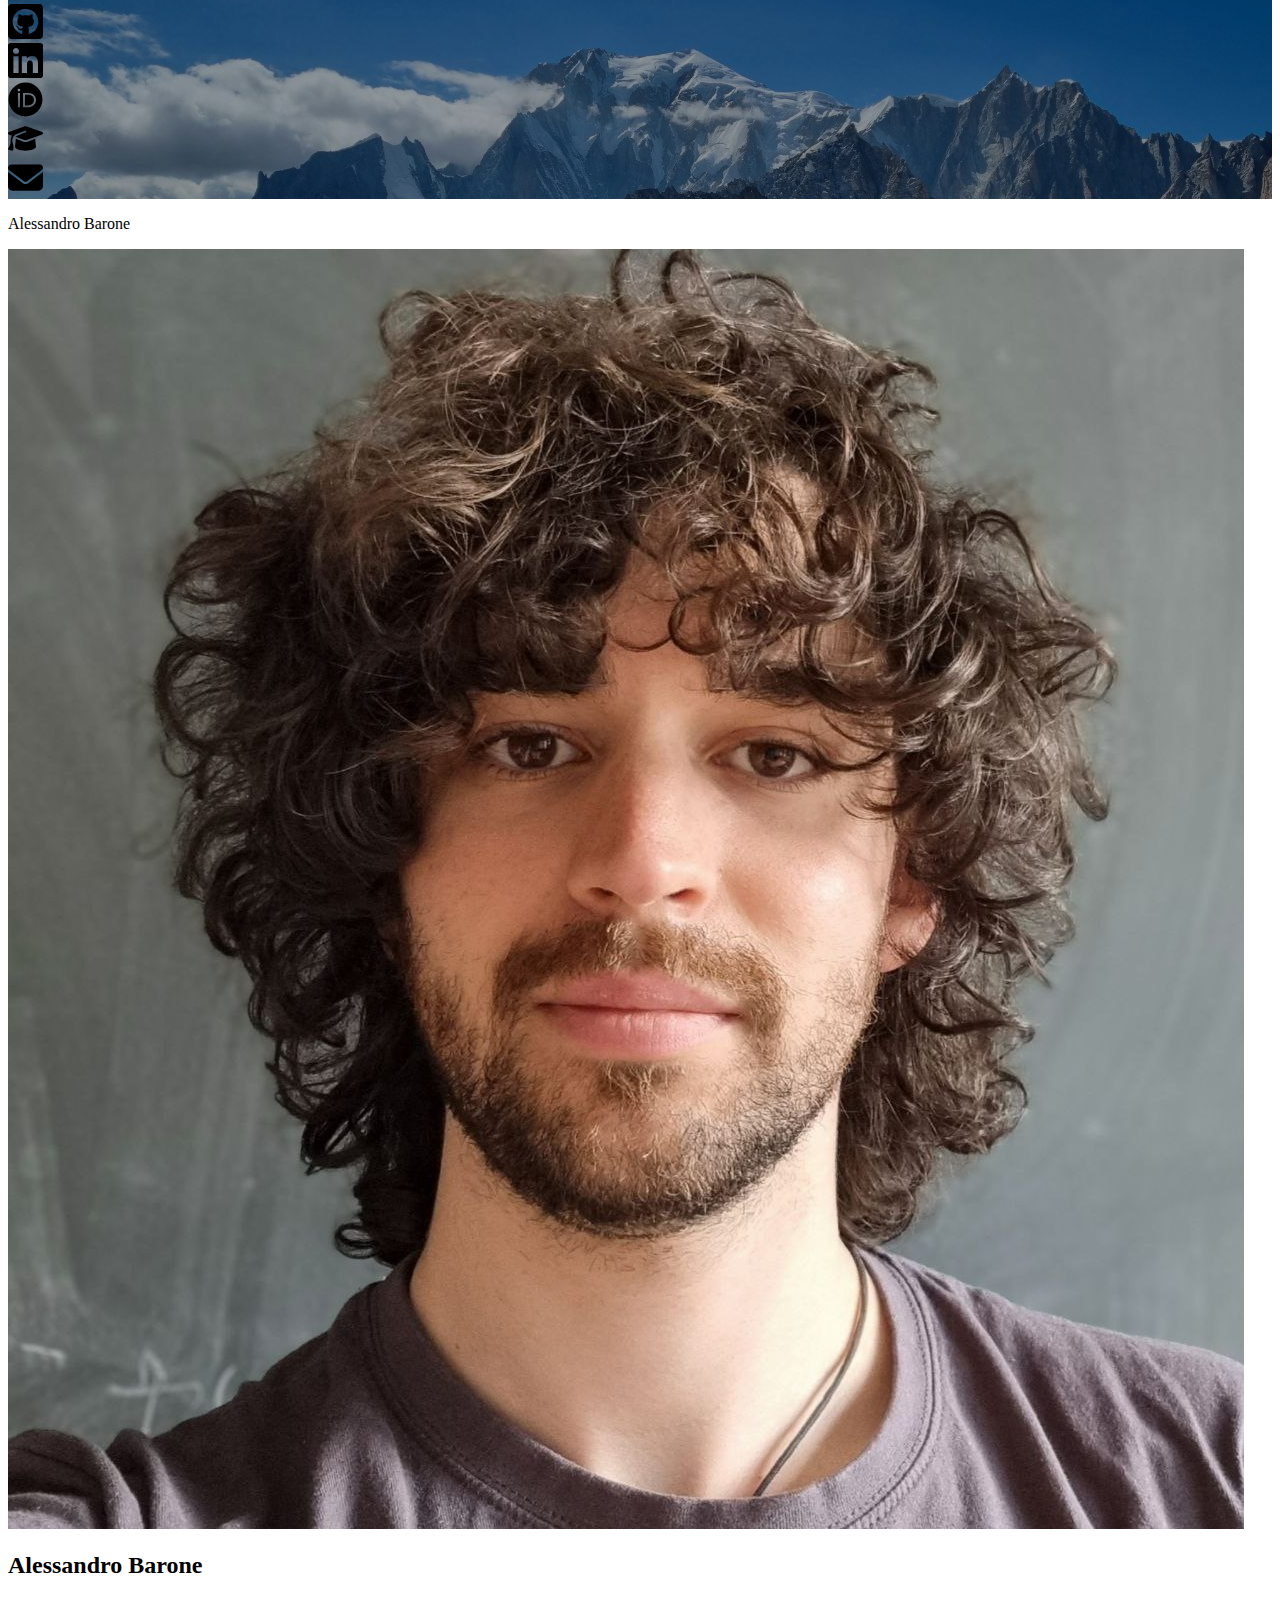
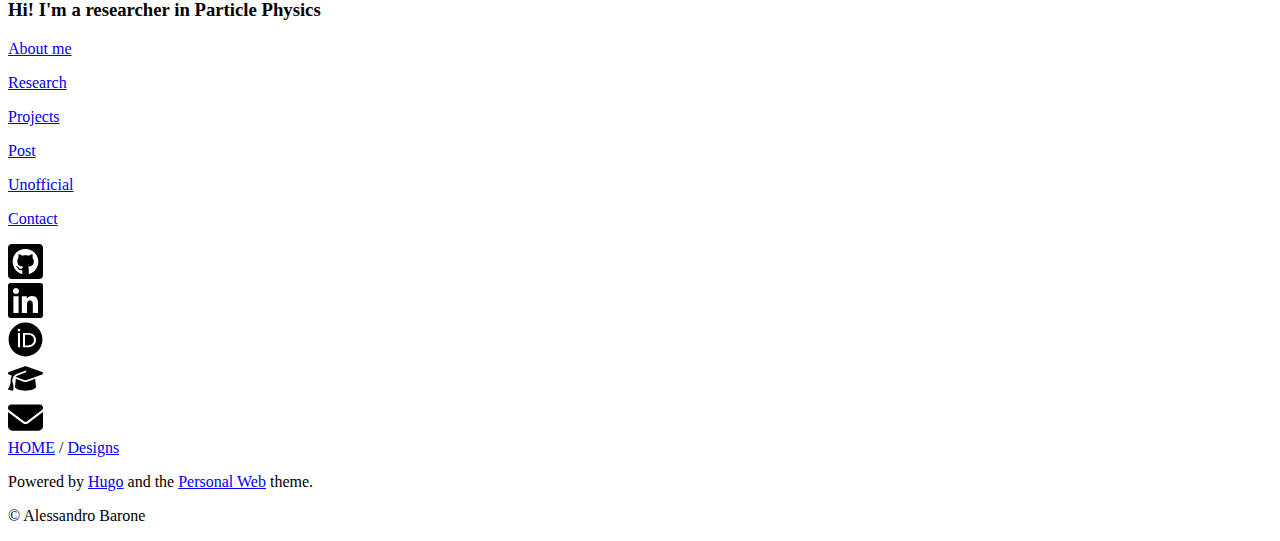
<file: designs/index.html>
<!DOCTYPE html>
<html lang='en'><head>
  <title> Alessandro Barone</title>
  <link rel='canonical' href='https://ale-barone.github.io/designs/' />
  <meta charset='utf-8'>
  <meta name='viewport' content='width=device-width, initial-scale=1' />
  <meta name='description' content='' />
  <meta name='theme-color' content='#FD3519' />
  

  <meta name="generator" content="Hugo 0.68.3" />

  





<link rel="stylesheet" href="https://ale-barone.github.io/sass/style.min.4df8cfaec3e6dead685a5b5c06f8db04919b8d247b397ff703fc8fd57f8a2912.css" integrity="sha256-TfjPrsPm3q1oWltcBvjbBJGbjSR7OX/3A/yP1X&#43;KKRI=" media="screen">
<link rel="stylesheet" href="https://ale-barone.github.io/syntax.min.css" integrity="" media="screen">

  <meta property="og:title" content="Designs" />
<meta property="og:description" content="" />
<meta property="og:type" content="website" />
<meta property="og:url" content="https://ale-barone.github.io/designs/" />


  <meta itemprop="name" content="Designs">
<meta itemprop="description" content="">
  
  <script async src="https://www.googletagmanager.com/gtag/js?id=G-4TJJFTZGV8"></script>
  <script>
    window.dataLayer = window.dataLayer || [];
    function gtag(){dataLayer.push(arguments);}
    gtag('js', new Date());
    gtag('config', 'G-4TJJFTZGV8');
  </script>
</head>
<body>

  <header style="background-image:linear-gradient(
      rgba(0,0,0,0.4),rgba(0,0,0,0.4)
    ),url(&#39;https://ale-barone.github.io/images/background.jpeg&#39;)">
  <div class="intro">
    <div class="logo-container">
      <a href="/">
        <img src='https://ale-barone.github.io/images/mugshot.jpeg' alt="Profile JSPS Short-Term Fellowship" class="rounded-logo">
      </a>
    </div>
    <h2>Alessandro Barone</h2>
    <h3>Hi! I'm a researcher in Particle Physics</h3>
    <div class="menu">
      

        <p>
            <a href="/about/">
                About me
            </a>
        </p>

        <p>
            <a href="/research/">
                Research
            </a>
        </p>

        <p>
            <a href="/projects/">
                Projects
            </a>
        </p>

        <p>
            <a href="/post/">
                Post
            </a>
        </p>

        <p>
            <a href="/unofficial/">
                Unofficial
            </a>
        </p>

        <p>
            <a href="/contact/">
                Contact
            </a>
        </p>

      
    </div>
  </div>

  <div class="socials">
      
  
    <a href="https://github.com/ale-barone" class="social-link" target="_blank" rel="noopener" ><div class="icon">
  <svg width="35px" height="35px" viewBox="0 0 115 115" xmlns="http://www.w3.org/2000/svg" aria-hidden="true" role="img">
  
  <path d="M102.679 0H12.32C5.52 0 0 5.519 0 12.321v90.358C0 109.48 5.519 115 12.321 115h90.358c6.802 0 12.321-5.519 12.321-12.321V12.32C115 5.52 109.481 0 102.679 0zM71.182 98.494c-2.156.385-2.952-.95-2.952-2.053 0-1.386.051-8.471.051-14.195 0-4.005-1.335-6.546-2.9-7.881C74.878 73.313 84.89 72.003 84.89 55.6c0-4.671-1.669-7.007-4.39-10.01.436-1.105 1.9-5.648-.436-11.552-3.568-1.104-11.731 4.595-11.731 4.595-3.389-.95-7.06-1.438-10.679-1.438-3.62 0-7.29.488-10.679 1.438 0 0-8.163-5.699-11.73-4.595-2.337 5.878-.899 10.422-.437 11.551-2.72 3.004-4.004 5.34-4.004 10.011 0 16.326 9.574 17.712 19.072 18.765-1.232 1.104-2.336 3.003-2.72 5.724-2.44 1.104-8.677 3.004-12.4-3.568-2.335-4.056-6.545-4.39-6.545-4.39-4.159-.05-.282 2.619-.282 2.619 2.772 1.283 4.723 6.212 4.723 6.212 2.49 7.624 14.4 5.057 14.4 5.057 0 3.568.052 9.37.052 10.422 0 1.104-.77 2.438-2.952 2.053C27.21 92.821 15.35 76.701 15.35 57.86c0-23.564 18.02-41.456 41.585-41.456s42.663 17.892 42.663 41.456c.026 18.842-11.474 34.988-28.416 40.635zM46 82.81c-.488.103-.95-.102-1.001-.436-.051-.385.282-.719.77-.822.488-.05.95.154 1.001.488.077.334-.257.668-.77.77zm-2.439-.23c0 .333-.385.615-.898.615-.565.052-.95-.23-.95-.616 0-.333.385-.616.899-.616.487-.051.95.231.95.616zm-3.516-.283c-.103.334-.616.488-1.053.334-.488-.103-.821-.488-.719-.822.103-.334.617-.488 1.053-.385.513.154.847.54.719.873zm-3.158-1.386c-.23.282-.718.23-1.104-.154-.385-.334-.487-.822-.23-1.053.23-.282.718-.23 1.103.154.334.334.462.847.231 1.053zm-2.336-2.336c-.23.154-.667 0-.95-.385-.282-.385-.282-.822 0-1.001.283-.231.72-.052.95.333.283.385.283.847 0 1.053zm-1.668-2.49c-.231.23-.616.103-.899-.154-.282-.334-.333-.719-.102-.899.23-.23.616-.102.898.154.282.334.334.72.103.899zm-1.72-1.9c-.103.231-.436.283-.719.103-.334-.154-.488-.436-.385-.667.103-.154.385-.231.719-.103.334.18.488.462.385.667z"/>
  
</div>
</a>
  

  
    <a href="https://www.linkedin.com/in/alessandro-barone-126216233/" class="social-link" target="_blank" rel="noopener" ><div class="icon">
  <svg width="35px" height="35px" viewBox="0 0 115 115" xmlns="http://www.w3.org/2000/svg" aria-hidden="true" role="img">
  
  <path d="M106.786 0H8.189C3.67 0 0 3.722 0 8.291v98.418C0 111.278 3.67 115 8.189 115h98.597c4.518 0 8.214-3.722 8.214-8.291V8.29C115 3.722 111.304 0 106.786 0zm-72.03 98.571H17.713V43.69h17.07V98.57h-.025zm-8.522-62.377c-5.467 0-9.882-4.44-9.882-9.883 0-5.442 4.415-9.882 9.882-9.882 5.442 0 9.883 4.44 9.883 9.882a9.87 9.87 0 0 1-9.883 9.883zm72.414 62.377H81.604V71.875c0-6.366-.129-14.555-8.856-14.555-8.882 0-10.242 6.931-10.242 14.093V98.57H45.46V43.69h16.352v7.495h.23c2.285-4.312 7.855-8.856 16.147-8.856 17.25 0 20.458 11.372 20.458 26.158V98.57z"/>
  
</div>
</a>
  

  
    <a href="https://orcid.org/0000-0002-0036-2517" class="social-link" target="_blank" rel="noopener" ><div class="icon">
  <svg width="35px" height="35px" viewBox="0 0 115 115" xmlns="http://www.w3.org/2000/svg" aria-hidden="true" role="img">
  
  <svg xmlns="http://www.w3.org/2000/svg" viewBox="0 0 512 512"><path d="M294.75 188.19h-45.92V342h47.47c67.62 0 83.12-51.34 83.12-76.91 0-41.64-26.54-76.9-84.67-76.9zM256 8C119 8 8 119 8 256s111 248 248 248 248-111 248-248S393 8 256 8zm-80.79 360.76h-29.84v-207.5h29.84zm-14.92-231.14a19.57 19.57 0 1 1 19.57-19.57 19.64 19.64 0 0 1-19.57 19.57zM300 369h-81V161.26h80.6c76.73 0 110.44 54.83 110.44 103.85C410 318.39 368.38 369 300 369z"/></svg>
  
</div>
</a>
  

  
    <a href="https://www.southampton.ac.uk/people/5xty6g/mr-alessandro-barone" class="social-link" target="_blank" rel="noopener" ><div class="icon">
  <svg width="35px" height="35px" viewBox="0 0 115 115" xmlns="http://www.w3.org/2000/svg" aria-hidden="true" role="img">
  
  <svg xmlns="http://www.w3.org/2000/svg" viewBox="0 0 640 512"><path d="M320 32c-8.1 0-16.1 1.4-23.7 4.1L15.8 137.4C6.3 140.9 0 149.9 0 160s6.3 19.1 15.8 22.6l57.9 20.9C57.3 229.3 48 259.8 48 291.9v28.1c0 28.4-10.8 57.7-22.3 80.8c-6.5 13-13.9 25.8-22.5 37.6C0 442.7-.9 448.3 .9 453.4s6 8.9 11.2 10.2l64 16c4.2 1.1 8.7 .3 12.4-2s6.3-6.1 7.1-10.4c8.6-42.8 4.3-81.2-2.1-108.7C90.3 344.3 86 329.8 80 316.5V291.9c0-30.2 10.2-58.7 27.9-81.5c12.9-15.5 29.6-28 49.2-35.7l157-61.7c8.2-3.2 17.5 .8 20.7 9s-.8 17.5-9 20.7l-157 61.7c-12.4 4.9-23.3 12.4-32.2 21.6l159.6 57.6c7.6 2.7 15.6 4.1 23.7 4.1s16.1-1.4 23.7-4.1L624.2 182.6c9.5-3.4 15.8-12.5 15.8-22.6s-6.3-19.1-15.8-22.6L343.7 36.1C336.1 33.4 328.1 32 320 32zM128 408c0 35.3 86 72 192 72s192-36.7 192-72L496.7 262.6 354.5 314c-11.1 4-22.8 6-34.5 6s-23.5-2-34.5-6L143.3 262.6 128 408z"/></svg>  
</div>
</a>
  

  
    <a href="mailto:a.barone@soton.ac.uk" class="social-link" target="_blank" rel="noopener" ><div class="icon">
  <svg width="35px" height="35px" viewBox="0 0 115 115" xmlns="http://www.w3.org/2000/svg" aria-hidden="true" role="img">
  
  <svg xmlns="http://www.w3.org/2000/svg" viewBox="0 0 512 512">! Font Awesome Pro 6.2.0 by @fontawesome - https://fontawesome.com License - https://fontawesome.com/license (Commercial License) Copyright 2022 Fonticons, Inc.<path d="M48 64C21.5 64 0 85.5 0 112c0 15.1 7.1 29.3 19.2 38.4L236.8 313.6c11.4 8.5 27 8.5 38.4 0L492.8 150.4c12.1-9.1 19.2-23.3 19.2-38.4c0-26.5-21.5-48-48-48H48zM0 176V384c0 35.3 28.7 64 64 64H448c35.3 0 64-28.7 64-64V176L294.4 339.2c-22.8 17.1-54 17.1-76.8 0L0 176z"/></svg>
  
</div>
</a>
  

  </div>
</header>

<div class="mobile-header">
  <p> Alessandro Barone </p>
  <div class="hamburger">
    <div class="bar"></div>
    <div class="bar"></div>
    <div class="bar"></div>
  </div>
</div>

<div class="overlay-menu">
  <header>
    <div class="intro">
      <div class="logo-container">
        <a href="/">
          <img src='https://ale-barone.github.io/images/mugshot.jpeg' alt="Profile JSPS Short-Term Fellowship" class="rounded-logo">
        </a>
      </div>
      <h2>Alessandro Barone</h2>
      <h3>Hi! I'm a researcher in Particle Physics</h3>
      <div class="menu">
        

        <p>
            <a href="/about/">
                About me
            </a>
        </p>

        <p>
            <a href="/research/">
                Research
            </a>
        </p>

        <p>
            <a href="/projects/">
                Projects
            </a>
        </p>

        <p>
            <a href="/post/">
                Post
            </a>
        </p>

        <p>
            <a href="/unofficial/">
                Unofficial
            </a>
        </p>

        <p>
            <a href="/contact/">
                Contact
            </a>
        </p>

        
      </div>
    </div>

    <div class="socials">
        
  
    <a href="https://github.com/ale-barone" class="social-link" target="_blank" rel="noopener" ><div class="icon">
  <svg width="35px" height="35px" viewBox="0 0 115 115" xmlns="http://www.w3.org/2000/svg" aria-hidden="true" role="img">
  
  <path d="M102.679 0H12.32C5.52 0 0 5.519 0 12.321v90.358C0 109.48 5.519 115 12.321 115h90.358c6.802 0 12.321-5.519 12.321-12.321V12.32C115 5.52 109.481 0 102.679 0zM71.182 98.494c-2.156.385-2.952-.95-2.952-2.053 0-1.386.051-8.471.051-14.195 0-4.005-1.335-6.546-2.9-7.881C74.878 73.313 84.89 72.003 84.89 55.6c0-4.671-1.669-7.007-4.39-10.01.436-1.105 1.9-5.648-.436-11.552-3.568-1.104-11.731 4.595-11.731 4.595-3.389-.95-7.06-1.438-10.679-1.438-3.62 0-7.29.488-10.679 1.438 0 0-8.163-5.699-11.73-4.595-2.337 5.878-.899 10.422-.437 11.551-2.72 3.004-4.004 5.34-4.004 10.011 0 16.326 9.574 17.712 19.072 18.765-1.232 1.104-2.336 3.003-2.72 5.724-2.44 1.104-8.677 3.004-12.4-3.568-2.335-4.056-6.545-4.39-6.545-4.39-4.159-.05-.282 2.619-.282 2.619 2.772 1.283 4.723 6.212 4.723 6.212 2.49 7.624 14.4 5.057 14.4 5.057 0 3.568.052 9.37.052 10.422 0 1.104-.77 2.438-2.952 2.053C27.21 92.821 15.35 76.701 15.35 57.86c0-23.564 18.02-41.456 41.585-41.456s42.663 17.892 42.663 41.456c.026 18.842-11.474 34.988-28.416 40.635zM46 82.81c-.488.103-.95-.102-1.001-.436-.051-.385.282-.719.77-.822.488-.05.95.154 1.001.488.077.334-.257.668-.77.77zm-2.439-.23c0 .333-.385.615-.898.615-.565.052-.95-.23-.95-.616 0-.333.385-.616.899-.616.487-.051.95.231.95.616zm-3.516-.283c-.103.334-.616.488-1.053.334-.488-.103-.821-.488-.719-.822.103-.334.617-.488 1.053-.385.513.154.847.54.719.873zm-3.158-1.386c-.23.282-.718.23-1.104-.154-.385-.334-.487-.822-.23-1.053.23-.282.718-.23 1.103.154.334.334.462.847.231 1.053zm-2.336-2.336c-.23.154-.667 0-.95-.385-.282-.385-.282-.822 0-1.001.283-.231.72-.052.95.333.283.385.283.847 0 1.053zm-1.668-2.49c-.231.23-.616.103-.899-.154-.282-.334-.333-.719-.102-.899.23-.23.616-.102.898.154.282.334.334.72.103.899zm-1.72-1.9c-.103.231-.436.283-.719.103-.334-.154-.488-.436-.385-.667.103-.154.385-.231.719-.103.334.18.488.462.385.667z"/>
  
</div>
</a>
  

  
    <a href="https://www.linkedin.com/in/alessandro-barone-126216233/" class="social-link" target="_blank" rel="noopener" ><div class="icon">
  <svg width="35px" height="35px" viewBox="0 0 115 115" xmlns="http://www.w3.org/2000/svg" aria-hidden="true" role="img">
  
  <path d="M106.786 0H8.189C3.67 0 0 3.722 0 8.291v98.418C0 111.278 3.67 115 8.189 115h98.597c4.518 0 8.214-3.722 8.214-8.291V8.29C115 3.722 111.304 0 106.786 0zm-72.03 98.571H17.713V43.69h17.07V98.57h-.025zm-8.522-62.377c-5.467 0-9.882-4.44-9.882-9.883 0-5.442 4.415-9.882 9.882-9.882 5.442 0 9.883 4.44 9.883 9.882a9.87 9.87 0 0 1-9.883 9.883zm72.414 62.377H81.604V71.875c0-6.366-.129-14.555-8.856-14.555-8.882 0-10.242 6.931-10.242 14.093V98.57H45.46V43.69h16.352v7.495h.23c2.285-4.312 7.855-8.856 16.147-8.856 17.25 0 20.458 11.372 20.458 26.158V98.57z"/>
  
</div>
</a>
  

  
    <a href="https://orcid.org/0000-0002-0036-2517" class="social-link" target="_blank" rel="noopener" ><div class="icon">
  <svg width="35px" height="35px" viewBox="0 0 115 115" xmlns="http://www.w3.org/2000/svg" aria-hidden="true" role="img">
  
  <svg xmlns="http://www.w3.org/2000/svg" viewBox="0 0 512 512"><path d="M294.75 188.19h-45.92V342h47.47c67.62 0 83.12-51.34 83.12-76.91 0-41.64-26.54-76.9-84.67-76.9zM256 8C119 8 8 119 8 256s111 248 248 248 248-111 248-248S393 8 256 8zm-80.79 360.76h-29.84v-207.5h29.84zm-14.92-231.14a19.57 19.57 0 1 1 19.57-19.57 19.64 19.64 0 0 1-19.57 19.57zM300 369h-81V161.26h80.6c76.73 0 110.44 54.83 110.44 103.85C410 318.39 368.38 369 300 369z"/></svg>
  
</div>
</a>
  

  
    <a href="https://www.southampton.ac.uk/people/5xty6g/mr-alessandro-barone" class="social-link" target="_blank" rel="noopener" ><div class="icon">
  <svg width="35px" height="35px" viewBox="0 0 115 115" xmlns="http://www.w3.org/2000/svg" aria-hidden="true" role="img">
  
  <svg xmlns="http://www.w3.org/2000/svg" viewBox="0 0 640 512"><path d="M320 32c-8.1 0-16.1 1.4-23.7 4.1L15.8 137.4C6.3 140.9 0 149.9 0 160s6.3 19.1 15.8 22.6l57.9 20.9C57.3 229.3 48 259.8 48 291.9v28.1c0 28.4-10.8 57.7-22.3 80.8c-6.5 13-13.9 25.8-22.5 37.6C0 442.7-.9 448.3 .9 453.4s6 8.9 11.2 10.2l64 16c4.2 1.1 8.7 .3 12.4-2s6.3-6.1 7.1-10.4c8.6-42.8 4.3-81.2-2.1-108.7C90.3 344.3 86 329.8 80 316.5V291.9c0-30.2 10.2-58.7 27.9-81.5c12.9-15.5 29.6-28 49.2-35.7l157-61.7c8.2-3.2 17.5 .8 20.7 9s-.8 17.5-9 20.7l-157 61.7c-12.4 4.9-23.3 12.4-32.2 21.6l159.6 57.6c7.6 2.7 15.6 4.1 23.7 4.1s16.1-1.4 23.7-4.1L624.2 182.6c9.5-3.4 15.8-12.5 15.8-22.6s-6.3-19.1-15.8-22.6L343.7 36.1C336.1 33.4 328.1 32 320 32zM128 408c0 35.3 86 72 192 72s192-36.7 192-72L496.7 262.6 354.5 314c-11.1 4-22.8 6-34.5 6s-23.5-2-34.5-6L143.3 262.6 128 408z"/></svg>  
</div>
</a>
  

  
    <a href="mailto:a.barone@soton.ac.uk" class="social-link" target="_blank" rel="noopener" ><div class="icon">
  <svg width="35px" height="35px" viewBox="0 0 115 115" xmlns="http://www.w3.org/2000/svg" aria-hidden="true" role="img">
  
  <svg xmlns="http://www.w3.org/2000/svg" viewBox="0 0 512 512">! Font Awesome Pro 6.2.0 by @fontawesome - https://fontawesome.com License - https://fontawesome.com/license (Commercial License) Copyright 2022 Fonticons, Inc.<path d="M48 64C21.5 64 0 85.5 0 112c0 15.1 7.1 29.3 19.2 38.4L236.8 313.6c11.4 8.5 27 8.5 38.4 0L492.8 150.4c12.1-9.1 19.2-23.3 19.2-38.4c0-26.5-21.5-48-48-48H48zM0 176V384c0 35.3 28.7 64 64 64H448c35.3 0 64-28.7 64-64V176L294.4 339.2c-22.8 17.1-54 17.1-76.8 0L0 176z"/></svg>
  
</div>
</a>
  

    </div>
  </header>
</div>

  <div class="content-wrapper">
    
      <div class="breadcrumb">
  



<span >
  <a href="https://ale-barone.github.io/">HOME</a>
   / 
</span>


<span  class="active">
  <a href="https://ale-barone.github.io/designs/">Designs</a>
  
</span>

</div>

    
    <main id="content" class="designs">

  
  <ul id="all-tags">
    
</ul>

    </main>
  </div>
  <footer>
    <div class="footer-wrapper">
      <p>Powered by <a href="https://gohugo.io/" target="_blank" rel="external">Hugo</a> and the <a href="https://github.com/bjacquemet/personal-web" target='_blank' rel="external">Personal Web</a> theme.</a></p>
      <p>© Alessandro Barone</p>
    </div>
  </footer>
  <link href="https://fonts.googleapis.com/css?family=Montserrat:500,600|Raleway:400,400i,600" rel="stylesheet">
  
  <script type="text/javascript">
    document.querySelector('.mobile-header').addEventListener('click', function () {
      var om = document.querySelector(".overlay-menu");
      if (document.querySelector('.hamburger').classList.contains("cross")) {
        document.querySelector('.hamburger').classList.remove("cross");
        om.style.display = "none";
        om.style.width = "0%";
        om.style.height = "0%";
      }
      else {
        document.querySelector('.hamburger').classList.add("cross");
        om.style.width = "100%";
        om.style.height = "100vh";
        om.style.display = "block";
      }
    });
  </script>

  <script type="text/javascript"
    src="https://cdn.mathjax.org/mathjax/latest/MathJax.js?config=TeX-AMS-MML_HTMLorMML">
  </script>

  <script type="text/x-mathjax-config">
    MathJax.Hub.Config({
      tex2jax: {
        inlineMath: [['$','$'], ['\\(','\\)']],
        displayMath: [['$$','$$']],
        processEscapes: true,
        processEnvironments: true,
        skipTags: ['script', 'noscript', 'style', 'textarea', 'pre'],
        TeX: { equationNumbers: { autoNumber: "AMS" },
                extensions: ["AMSmath.js", "AMSsymbols.js"] }
      }
    });
  </script>

</body>
</html>
</file>
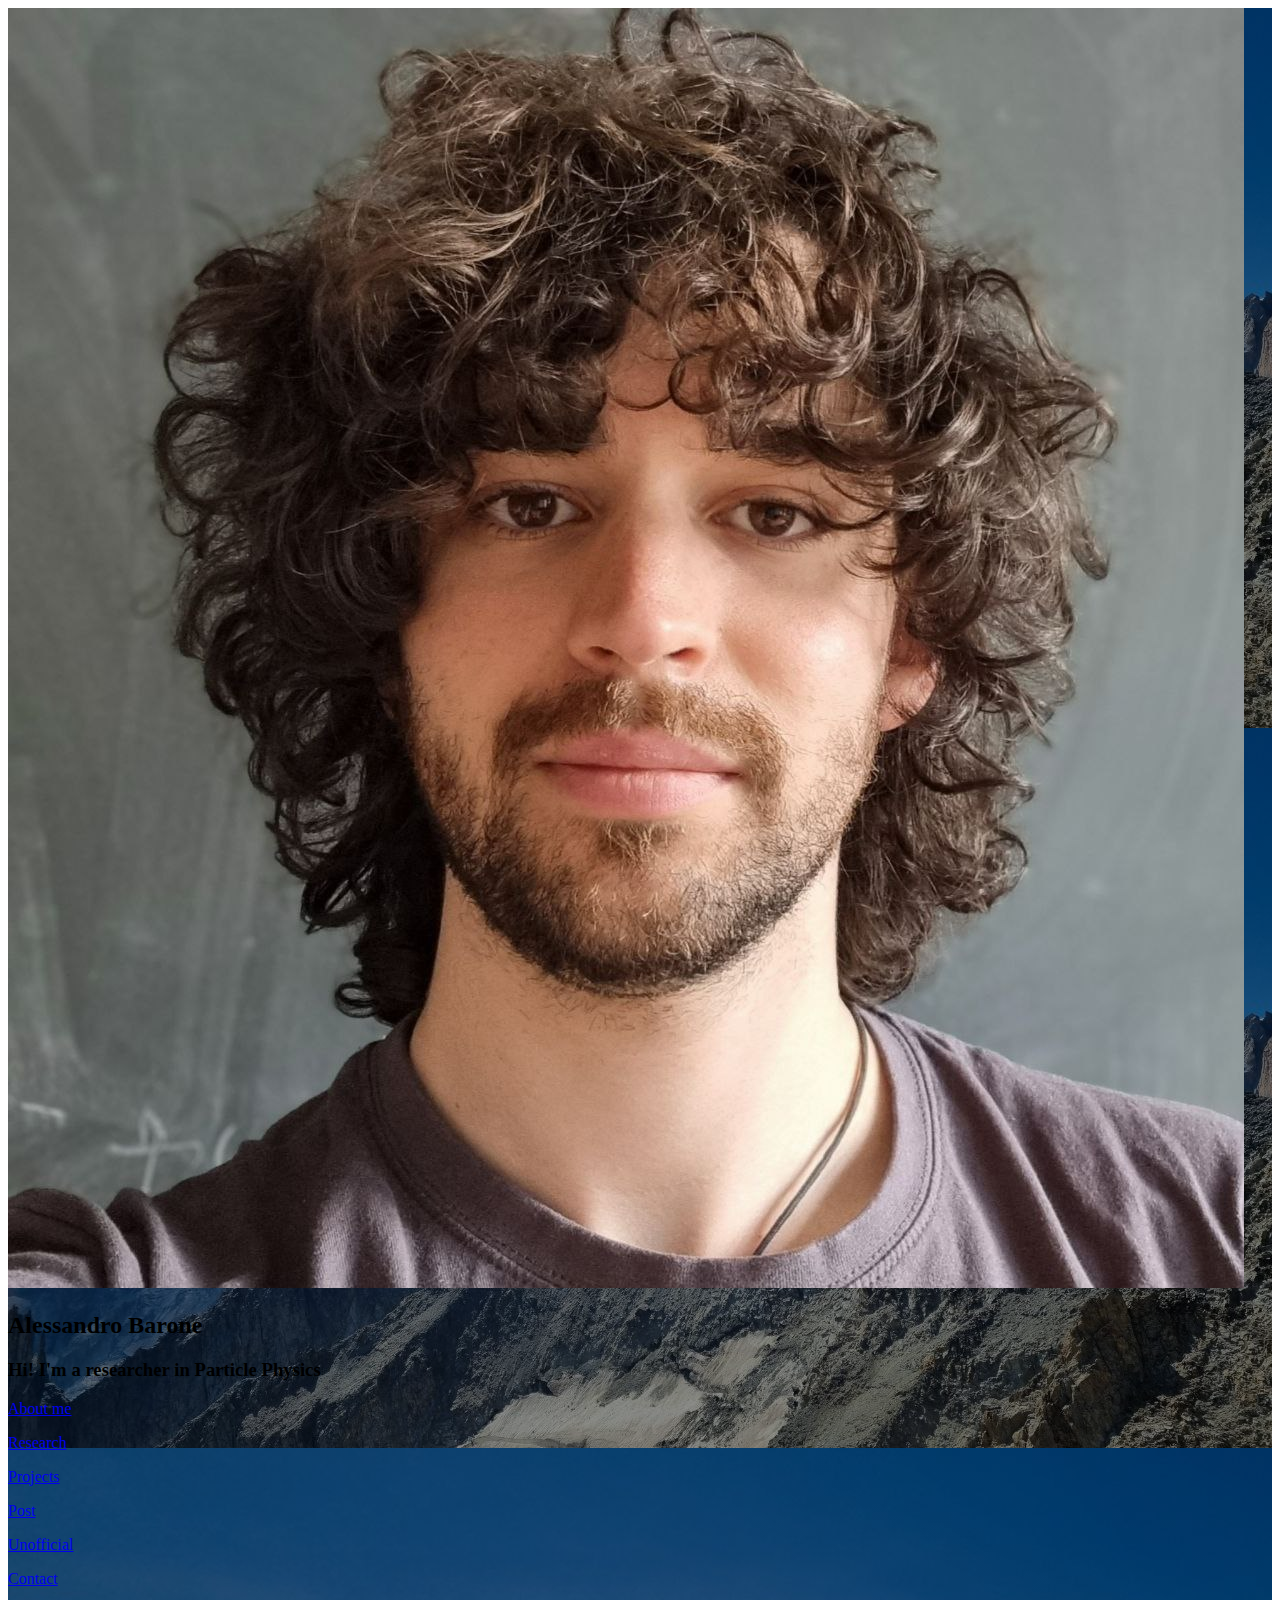
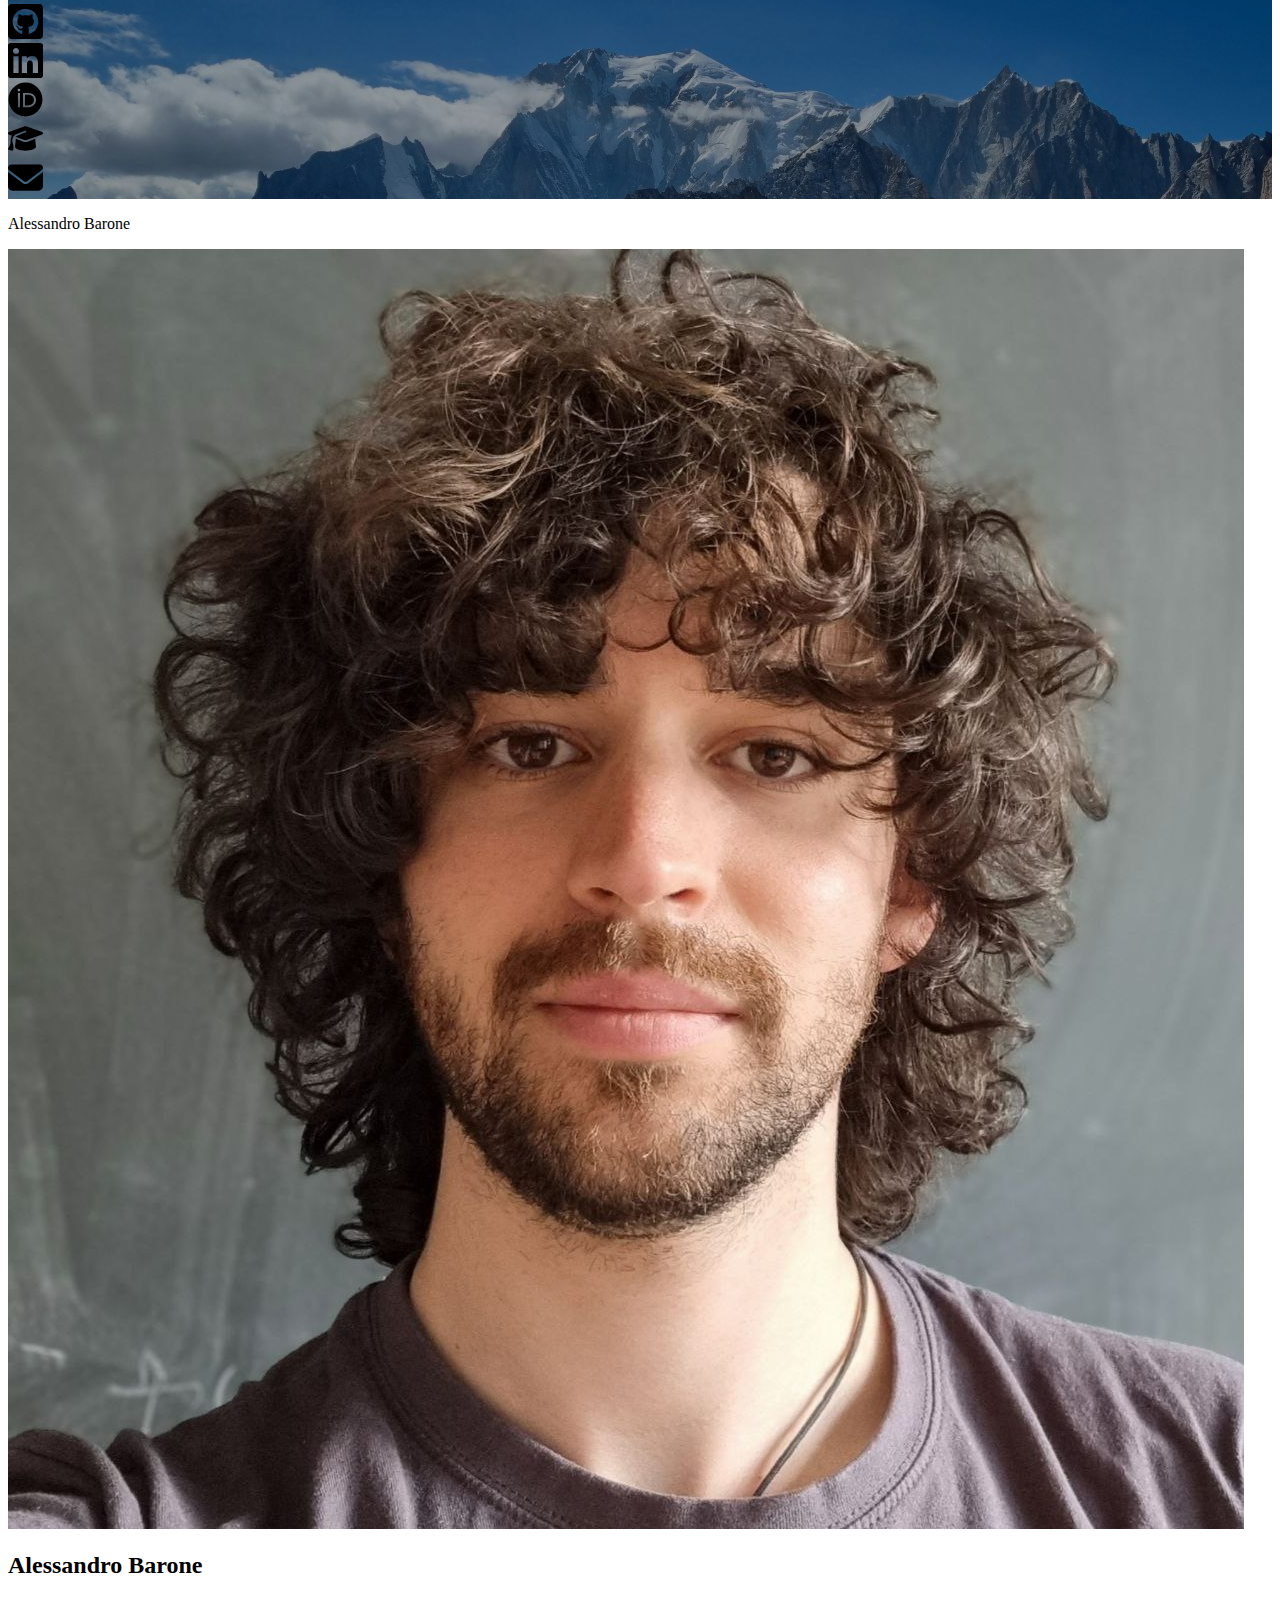
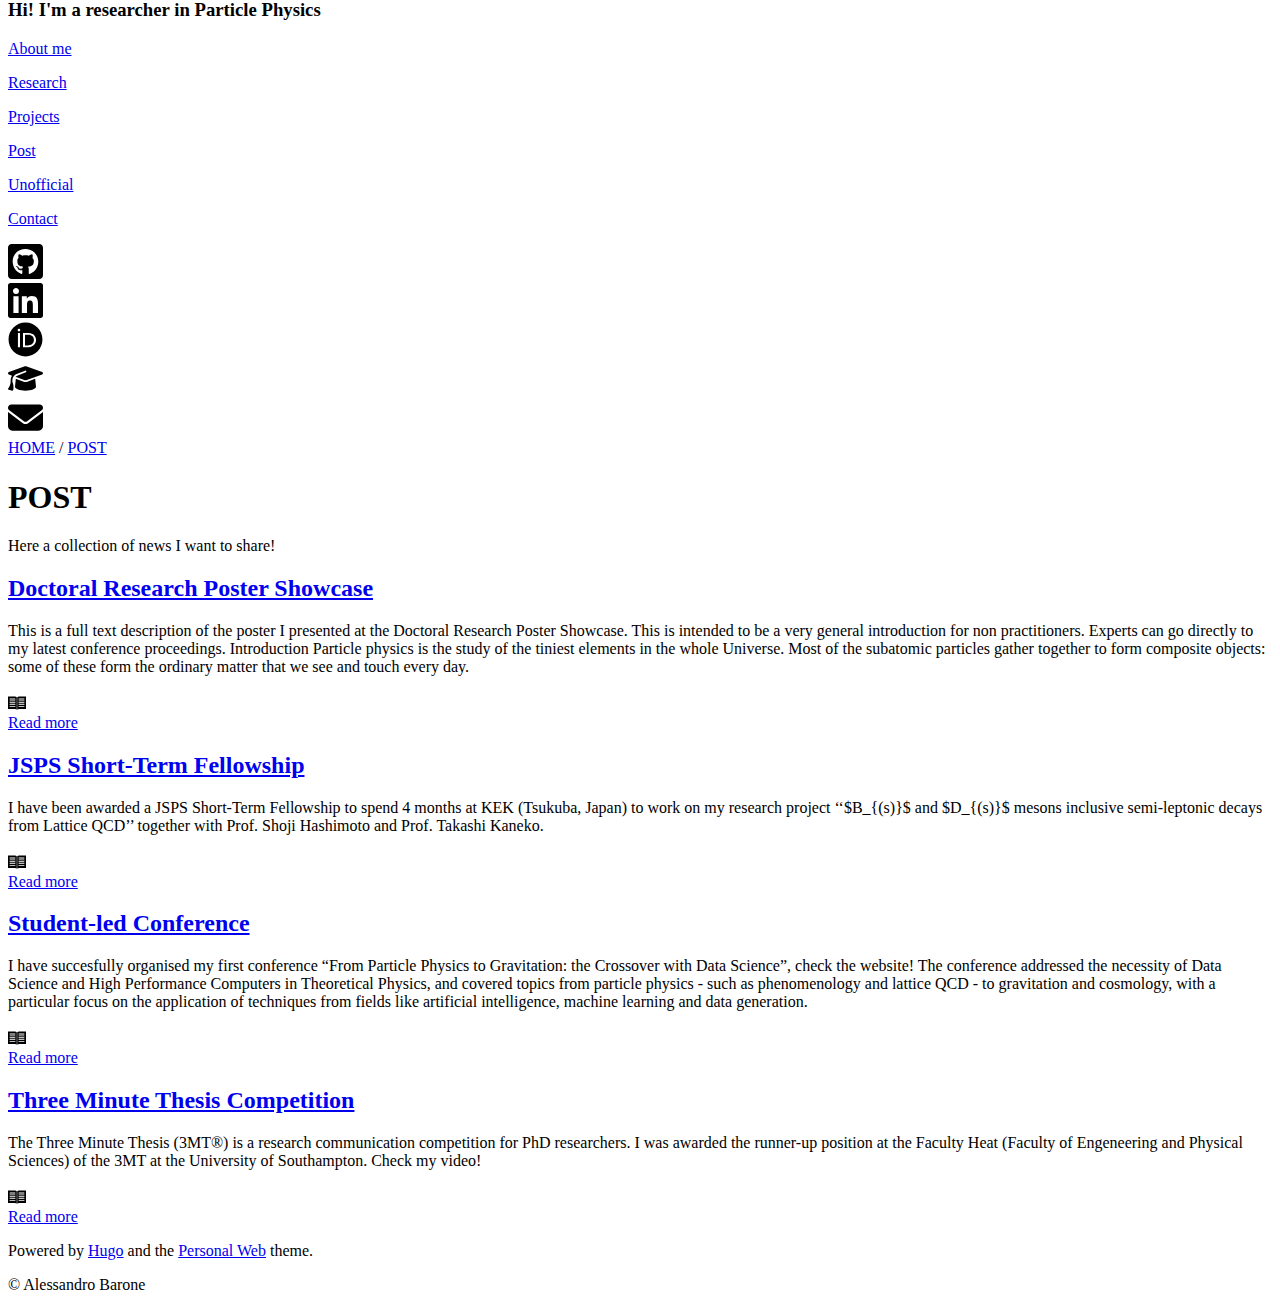
<file: post/index.html>
<!DOCTYPE html>
<html lang='en'><head>
  <title>POST Alessandro Barone</title>
  <link rel='canonical' href='https://ale-barone.github.io/post/' />
  <meta charset='utf-8'>
  <meta name='viewport' content='width=device-width, initial-scale=1' />
  <meta name='description' content='Posts Section' />
  <meta name='theme-color' content='#FD3519' />
  

  <meta name="generator" content="Hugo 0.68.3" />

  





<link rel="stylesheet" href="https://ale-barone.github.io/sass/style.min.4df8cfaec3e6dead685a5b5c06f8db04919b8d247b397ff703fc8fd57f8a2912.css" integrity="sha256-TfjPrsPm3q1oWltcBvjbBJGbjSR7OX/3A/yP1X&#43;KKRI=" media="screen">
<link rel="stylesheet" href="https://ale-barone.github.io/syntax.min.css" integrity="" media="screen">

  <meta property="og:title" content="POST" />
<meta property="og:description" content="Posts Section" />
<meta property="og:type" content="website" />
<meta property="og:url" content="https://ale-barone.github.io/post/" />
<meta property="og:updated_time" content="2022-12-06T00:00:00+00:00" />

  <meta itemprop="name" content="POST">
<meta itemprop="description" content="Posts Section">
  
  <script async src="https://www.googletagmanager.com/gtag/js?id=G-4TJJFTZGV8"></script>
  <script>
    window.dataLayer = window.dataLayer || [];
    function gtag(){dataLayer.push(arguments);}
    gtag('js', new Date());
    gtag('config', 'G-4TJJFTZGV8');
  </script>
</head>
<body>

  <header style="background-image:linear-gradient(
      rgba(0,0,0,0.4),rgba(0,0,0,0.4)
    ),url(&#39;https://ale-barone.github.io/images/background.jpeg&#39;)">
  <div class="intro">
    <div class="logo-container">
      <a href="/">
        <img src='https://ale-barone.github.io/images/mugshot.jpeg' alt="Profile JSPS Short-Term Fellowship" class="rounded-logo">
      </a>
    </div>
    <h2>Alessandro Barone</h2>
    <h3>Hi! I'm a researcher in Particle Physics</h3>
    <div class="menu">
      

        <p>
            <a href="/about/">
                About me
            </a>
        </p>

        <p>
            <a href="/research/">
                Research
            </a>
        </p>

        <p>
            <a href="/projects/">
                Projects
            </a>
        </p>

        <p>
            <a href="/post/">
                Post
            </a>
        </p>

        <p>
            <a href="/unofficial/">
                Unofficial
            </a>
        </p>

        <p>
            <a href="/contact/">
                Contact
            </a>
        </p>

      
    </div>
  </div>

  <div class="socials">
      
  
    <a href="https://github.com/ale-barone" class="social-link" target="_blank" rel="noopener" ><div class="icon">
  <svg width="35px" height="35px" viewBox="0 0 115 115" xmlns="http://www.w3.org/2000/svg" aria-hidden="true" role="img">
  
  <path d="M102.679 0H12.32C5.52 0 0 5.519 0 12.321v90.358C0 109.48 5.519 115 12.321 115h90.358c6.802 0 12.321-5.519 12.321-12.321V12.32C115 5.52 109.481 0 102.679 0zM71.182 98.494c-2.156.385-2.952-.95-2.952-2.053 0-1.386.051-8.471.051-14.195 0-4.005-1.335-6.546-2.9-7.881C74.878 73.313 84.89 72.003 84.89 55.6c0-4.671-1.669-7.007-4.39-10.01.436-1.105 1.9-5.648-.436-11.552-3.568-1.104-11.731 4.595-11.731 4.595-3.389-.95-7.06-1.438-10.679-1.438-3.62 0-7.29.488-10.679 1.438 0 0-8.163-5.699-11.73-4.595-2.337 5.878-.899 10.422-.437 11.551-2.72 3.004-4.004 5.34-4.004 10.011 0 16.326 9.574 17.712 19.072 18.765-1.232 1.104-2.336 3.003-2.72 5.724-2.44 1.104-8.677 3.004-12.4-3.568-2.335-4.056-6.545-4.39-6.545-4.39-4.159-.05-.282 2.619-.282 2.619 2.772 1.283 4.723 6.212 4.723 6.212 2.49 7.624 14.4 5.057 14.4 5.057 0 3.568.052 9.37.052 10.422 0 1.104-.77 2.438-2.952 2.053C27.21 92.821 15.35 76.701 15.35 57.86c0-23.564 18.02-41.456 41.585-41.456s42.663 17.892 42.663 41.456c.026 18.842-11.474 34.988-28.416 40.635zM46 82.81c-.488.103-.95-.102-1.001-.436-.051-.385.282-.719.77-.822.488-.05.95.154 1.001.488.077.334-.257.668-.77.77zm-2.439-.23c0 .333-.385.615-.898.615-.565.052-.95-.23-.95-.616 0-.333.385-.616.899-.616.487-.051.95.231.95.616zm-3.516-.283c-.103.334-.616.488-1.053.334-.488-.103-.821-.488-.719-.822.103-.334.617-.488 1.053-.385.513.154.847.54.719.873zm-3.158-1.386c-.23.282-.718.23-1.104-.154-.385-.334-.487-.822-.23-1.053.23-.282.718-.23 1.103.154.334.334.462.847.231 1.053zm-2.336-2.336c-.23.154-.667 0-.95-.385-.282-.385-.282-.822 0-1.001.283-.231.72-.052.95.333.283.385.283.847 0 1.053zm-1.668-2.49c-.231.23-.616.103-.899-.154-.282-.334-.333-.719-.102-.899.23-.23.616-.102.898.154.282.334.334.72.103.899zm-1.72-1.9c-.103.231-.436.283-.719.103-.334-.154-.488-.436-.385-.667.103-.154.385-.231.719-.103.334.18.488.462.385.667z"/>
  
</div>
</a>
  

  
    <a href="https://www.linkedin.com/in/alessandro-barone-126216233/" class="social-link" target="_blank" rel="noopener" ><div class="icon">
  <svg width="35px" height="35px" viewBox="0 0 115 115" xmlns="http://www.w3.org/2000/svg" aria-hidden="true" role="img">
  
  <path d="M106.786 0H8.189C3.67 0 0 3.722 0 8.291v98.418C0 111.278 3.67 115 8.189 115h98.597c4.518 0 8.214-3.722 8.214-8.291V8.29C115 3.722 111.304 0 106.786 0zm-72.03 98.571H17.713V43.69h17.07V98.57h-.025zm-8.522-62.377c-5.467 0-9.882-4.44-9.882-9.883 0-5.442 4.415-9.882 9.882-9.882 5.442 0 9.883 4.44 9.883 9.882a9.87 9.87 0 0 1-9.883 9.883zm72.414 62.377H81.604V71.875c0-6.366-.129-14.555-8.856-14.555-8.882 0-10.242 6.931-10.242 14.093V98.57H45.46V43.69h16.352v7.495h.23c2.285-4.312 7.855-8.856 16.147-8.856 17.25 0 20.458 11.372 20.458 26.158V98.57z"/>
  
</div>
</a>
  

  
    <a href="https://orcid.org/0000-0002-0036-2517" class="social-link" target="_blank" rel="noopener" ><div class="icon">
  <svg width="35px" height="35px" viewBox="0 0 115 115" xmlns="http://www.w3.org/2000/svg" aria-hidden="true" role="img">
  
  <svg xmlns="http://www.w3.org/2000/svg" viewBox="0 0 512 512"><path d="M294.75 188.19h-45.92V342h47.47c67.62 0 83.12-51.34 83.12-76.91 0-41.64-26.54-76.9-84.67-76.9zM256 8C119 8 8 119 8 256s111 248 248 248 248-111 248-248S393 8 256 8zm-80.79 360.76h-29.84v-207.5h29.84zm-14.92-231.14a19.57 19.57 0 1 1 19.57-19.57 19.64 19.64 0 0 1-19.57 19.57zM300 369h-81V161.26h80.6c76.73 0 110.44 54.83 110.44 103.85C410 318.39 368.38 369 300 369z"/></svg>
  
</div>
</a>
  

  
    <a href="https://www.southampton.ac.uk/people/5xty6g/mr-alessandro-barone" class="social-link" target="_blank" rel="noopener" ><div class="icon">
  <svg width="35px" height="35px" viewBox="0 0 115 115" xmlns="http://www.w3.org/2000/svg" aria-hidden="true" role="img">
  
  <svg xmlns="http://www.w3.org/2000/svg" viewBox="0 0 640 512"><path d="M320 32c-8.1 0-16.1 1.4-23.7 4.1L15.8 137.4C6.3 140.9 0 149.9 0 160s6.3 19.1 15.8 22.6l57.9 20.9C57.3 229.3 48 259.8 48 291.9v28.1c0 28.4-10.8 57.7-22.3 80.8c-6.5 13-13.9 25.8-22.5 37.6C0 442.7-.9 448.3 .9 453.4s6 8.9 11.2 10.2l64 16c4.2 1.1 8.7 .3 12.4-2s6.3-6.1 7.1-10.4c8.6-42.8 4.3-81.2-2.1-108.7C90.3 344.3 86 329.8 80 316.5V291.9c0-30.2 10.2-58.7 27.9-81.5c12.9-15.5 29.6-28 49.2-35.7l157-61.7c8.2-3.2 17.5 .8 20.7 9s-.8 17.5-9 20.7l-157 61.7c-12.4 4.9-23.3 12.4-32.2 21.6l159.6 57.6c7.6 2.7 15.6 4.1 23.7 4.1s16.1-1.4 23.7-4.1L624.2 182.6c9.5-3.4 15.8-12.5 15.8-22.6s-6.3-19.1-15.8-22.6L343.7 36.1C336.1 33.4 328.1 32 320 32zM128 408c0 35.3 86 72 192 72s192-36.7 192-72L496.7 262.6 354.5 314c-11.1 4-22.8 6-34.5 6s-23.5-2-34.5-6L143.3 262.6 128 408z"/></svg>  
</div>
</a>
  

  
    <a href="mailto:a.barone@soton.ac.uk" class="social-link" target="_blank" rel="noopener" ><div class="icon">
  <svg width="35px" height="35px" viewBox="0 0 115 115" xmlns="http://www.w3.org/2000/svg" aria-hidden="true" role="img">
  
  <svg xmlns="http://www.w3.org/2000/svg" viewBox="0 0 512 512">! Font Awesome Pro 6.2.0 by @fontawesome - https://fontawesome.com License - https://fontawesome.com/license (Commercial License) Copyright 2022 Fonticons, Inc.<path d="M48 64C21.5 64 0 85.5 0 112c0 15.1 7.1 29.3 19.2 38.4L236.8 313.6c11.4 8.5 27 8.5 38.4 0L492.8 150.4c12.1-9.1 19.2-23.3 19.2-38.4c0-26.5-21.5-48-48-48H48zM0 176V384c0 35.3 28.7 64 64 64H448c35.3 0 64-28.7 64-64V176L294.4 339.2c-22.8 17.1-54 17.1-76.8 0L0 176z"/></svg>
  
</div>
</a>
  

  </div>
</header>

<div class="mobile-header">
  <p> Alessandro Barone </p>
  <div class="hamburger">
    <div class="bar"></div>
    <div class="bar"></div>
    <div class="bar"></div>
  </div>
</div>

<div class="overlay-menu">
  <header>
    <div class="intro">
      <div class="logo-container">
        <a href="/">
          <img src='https://ale-barone.github.io/images/mugshot.jpeg' alt="Profile JSPS Short-Term Fellowship" class="rounded-logo">
        </a>
      </div>
      <h2>Alessandro Barone</h2>
      <h3>Hi! I'm a researcher in Particle Physics</h3>
      <div class="menu">
        

        <p>
            <a href="/about/">
                About me
            </a>
        </p>

        <p>
            <a href="/research/">
                Research
            </a>
        </p>

        <p>
            <a href="/projects/">
                Projects
            </a>
        </p>

        <p>
            <a href="/post/">
                Post
            </a>
        </p>

        <p>
            <a href="/unofficial/">
                Unofficial
            </a>
        </p>

        <p>
            <a href="/contact/">
                Contact
            </a>
        </p>

        
      </div>
    </div>

    <div class="socials">
        
  
    <a href="https://github.com/ale-barone" class="social-link" target="_blank" rel="noopener" ><div class="icon">
  <svg width="35px" height="35px" viewBox="0 0 115 115" xmlns="http://www.w3.org/2000/svg" aria-hidden="true" role="img">
  
  <path d="M102.679 0H12.32C5.52 0 0 5.519 0 12.321v90.358C0 109.48 5.519 115 12.321 115h90.358c6.802 0 12.321-5.519 12.321-12.321V12.32C115 5.52 109.481 0 102.679 0zM71.182 98.494c-2.156.385-2.952-.95-2.952-2.053 0-1.386.051-8.471.051-14.195 0-4.005-1.335-6.546-2.9-7.881C74.878 73.313 84.89 72.003 84.89 55.6c0-4.671-1.669-7.007-4.39-10.01.436-1.105 1.9-5.648-.436-11.552-3.568-1.104-11.731 4.595-11.731 4.595-3.389-.95-7.06-1.438-10.679-1.438-3.62 0-7.29.488-10.679 1.438 0 0-8.163-5.699-11.73-4.595-2.337 5.878-.899 10.422-.437 11.551-2.72 3.004-4.004 5.34-4.004 10.011 0 16.326 9.574 17.712 19.072 18.765-1.232 1.104-2.336 3.003-2.72 5.724-2.44 1.104-8.677 3.004-12.4-3.568-2.335-4.056-6.545-4.39-6.545-4.39-4.159-.05-.282 2.619-.282 2.619 2.772 1.283 4.723 6.212 4.723 6.212 2.49 7.624 14.4 5.057 14.4 5.057 0 3.568.052 9.37.052 10.422 0 1.104-.77 2.438-2.952 2.053C27.21 92.821 15.35 76.701 15.35 57.86c0-23.564 18.02-41.456 41.585-41.456s42.663 17.892 42.663 41.456c.026 18.842-11.474 34.988-28.416 40.635zM46 82.81c-.488.103-.95-.102-1.001-.436-.051-.385.282-.719.77-.822.488-.05.95.154 1.001.488.077.334-.257.668-.77.77zm-2.439-.23c0 .333-.385.615-.898.615-.565.052-.95-.23-.95-.616 0-.333.385-.616.899-.616.487-.051.95.231.95.616zm-3.516-.283c-.103.334-.616.488-1.053.334-.488-.103-.821-.488-.719-.822.103-.334.617-.488 1.053-.385.513.154.847.54.719.873zm-3.158-1.386c-.23.282-.718.23-1.104-.154-.385-.334-.487-.822-.23-1.053.23-.282.718-.23 1.103.154.334.334.462.847.231 1.053zm-2.336-2.336c-.23.154-.667 0-.95-.385-.282-.385-.282-.822 0-1.001.283-.231.72-.052.95.333.283.385.283.847 0 1.053zm-1.668-2.49c-.231.23-.616.103-.899-.154-.282-.334-.333-.719-.102-.899.23-.23.616-.102.898.154.282.334.334.72.103.899zm-1.72-1.9c-.103.231-.436.283-.719.103-.334-.154-.488-.436-.385-.667.103-.154.385-.231.719-.103.334.18.488.462.385.667z"/>
  
</div>
</a>
  

  
    <a href="https://www.linkedin.com/in/alessandro-barone-126216233/" class="social-link" target="_blank" rel="noopener" ><div class="icon">
  <svg width="35px" height="35px" viewBox="0 0 115 115" xmlns="http://www.w3.org/2000/svg" aria-hidden="true" role="img">
  
  <path d="M106.786 0H8.189C3.67 0 0 3.722 0 8.291v98.418C0 111.278 3.67 115 8.189 115h98.597c4.518 0 8.214-3.722 8.214-8.291V8.29C115 3.722 111.304 0 106.786 0zm-72.03 98.571H17.713V43.69h17.07V98.57h-.025zm-8.522-62.377c-5.467 0-9.882-4.44-9.882-9.883 0-5.442 4.415-9.882 9.882-9.882 5.442 0 9.883 4.44 9.883 9.882a9.87 9.87 0 0 1-9.883 9.883zm72.414 62.377H81.604V71.875c0-6.366-.129-14.555-8.856-14.555-8.882 0-10.242 6.931-10.242 14.093V98.57H45.46V43.69h16.352v7.495h.23c2.285-4.312 7.855-8.856 16.147-8.856 17.25 0 20.458 11.372 20.458 26.158V98.57z"/>
  
</div>
</a>
  

  
    <a href="https://orcid.org/0000-0002-0036-2517" class="social-link" target="_blank" rel="noopener" ><div class="icon">
  <svg width="35px" height="35px" viewBox="0 0 115 115" xmlns="http://www.w3.org/2000/svg" aria-hidden="true" role="img">
  
  <svg xmlns="http://www.w3.org/2000/svg" viewBox="0 0 512 512"><path d="M294.75 188.19h-45.92V342h47.47c67.62 0 83.12-51.34 83.12-76.91 0-41.64-26.54-76.9-84.67-76.9zM256 8C119 8 8 119 8 256s111 248 248 248 248-111 248-248S393 8 256 8zm-80.79 360.76h-29.84v-207.5h29.84zm-14.92-231.14a19.57 19.57 0 1 1 19.57-19.57 19.64 19.64 0 0 1-19.57 19.57zM300 369h-81V161.26h80.6c76.73 0 110.44 54.83 110.44 103.85C410 318.39 368.38 369 300 369z"/></svg>
  
</div>
</a>
  

  
    <a href="https://www.southampton.ac.uk/people/5xty6g/mr-alessandro-barone" class="social-link" target="_blank" rel="noopener" ><div class="icon">
  <svg width="35px" height="35px" viewBox="0 0 115 115" xmlns="http://www.w3.org/2000/svg" aria-hidden="true" role="img">
  
  <svg xmlns="http://www.w3.org/2000/svg" viewBox="0 0 640 512"><path d="M320 32c-8.1 0-16.1 1.4-23.7 4.1L15.8 137.4C6.3 140.9 0 149.9 0 160s6.3 19.1 15.8 22.6l57.9 20.9C57.3 229.3 48 259.8 48 291.9v28.1c0 28.4-10.8 57.7-22.3 80.8c-6.5 13-13.9 25.8-22.5 37.6C0 442.7-.9 448.3 .9 453.4s6 8.9 11.2 10.2l64 16c4.2 1.1 8.7 .3 12.4-2s6.3-6.1 7.1-10.4c8.6-42.8 4.3-81.2-2.1-108.7C90.3 344.3 86 329.8 80 316.5V291.9c0-30.2 10.2-58.7 27.9-81.5c12.9-15.5 29.6-28 49.2-35.7l157-61.7c8.2-3.2 17.5 .8 20.7 9s-.8 17.5-9 20.7l-157 61.7c-12.4 4.9-23.3 12.4-32.2 21.6l159.6 57.6c7.6 2.7 15.6 4.1 23.7 4.1s16.1-1.4 23.7-4.1L624.2 182.6c9.5-3.4 15.8-12.5 15.8-22.6s-6.3-19.1-15.8-22.6L343.7 36.1C336.1 33.4 328.1 32 320 32zM128 408c0 35.3 86 72 192 72s192-36.7 192-72L496.7 262.6 354.5 314c-11.1 4-22.8 6-34.5 6s-23.5-2-34.5-6L143.3 262.6 128 408z"/></svg>  
</div>
</a>
  

  
    <a href="mailto:a.barone@soton.ac.uk" class="social-link" target="_blank" rel="noopener" ><div class="icon">
  <svg width="35px" height="35px" viewBox="0 0 115 115" xmlns="http://www.w3.org/2000/svg" aria-hidden="true" role="img">
  
  <svg xmlns="http://www.w3.org/2000/svg" viewBox="0 0 512 512">! Font Awesome Pro 6.2.0 by @fontawesome - https://fontawesome.com License - https://fontawesome.com/license (Commercial License) Copyright 2022 Fonticons, Inc.<path d="M48 64C21.5 64 0 85.5 0 112c0 15.1 7.1 29.3 19.2 38.4L236.8 313.6c11.4 8.5 27 8.5 38.4 0L492.8 150.4c12.1-9.1 19.2-23.3 19.2-38.4c0-26.5-21.5-48-48-48H48zM0 176V384c0 35.3 28.7 64 64 64H448c35.3 0 64-28.7 64-64V176L294.4 339.2c-22.8 17.1-54 17.1-76.8 0L0 176z"/></svg>
  
</div>
</a>
  

    </div>
  </header>
</div>

  <div class="content-wrapper">
    
      <div class="breadcrumb">
  



<span >
  <a href="https://ale-barone.github.io/">HOME</a>
   / 
</span>


<span  class="active">
  <a href="https://ale-barone.github.io/post/">POST</a>
  
</span>

</div>

    
    <main id="content" class="post">

  <h1 id="title"> POST</h1>
  <p>Here a collection of news I want to share!</p>


  <div class="post-list">
    
      <div class="post-container">
  <h2>
    <a href="https://ale-barone.github.io/post/poster/">Doctoral Research Poster Showcase</a>
  </h2>
  <p>This is a full text description of the poster I presented at the Doctoral Research Poster Showcase. This is intended to be a very general introduction for non practitioners. Experts can go directly to my latest conference proceedings.
Introduction Particle physics is the study of the tiniest elements in the whole Universe. Most of the subatomic particles gather together to form composite objects: some of these form the ordinary matter that we see and touch every day.</p>
  <div class="read-more">
    <a alt="Doctoral Research Poster Showcase" href="https://ale-barone.github.io/post/poster/" /><div class="icon">
  <svg width="18px" height="18px" viewBox="0 0 115 115" xmlns="http://www.w3.org/2000/svg" aria-hidden="true" role="img">
  
  <path d="M0 28.818v80.232h44.086c5.2-.045 9.824 1.027 12.077 4.388V34.334c-2.18-3.675-6.792-5.516-12.077-5.516H0zm70.914 0c-5.285 0-9.896 1.841-12.077 5.516v79.104c2.253-3.36 6.876-4.388 12.077-4.388H115V28.818H70.914zM12.034 42.19h33.431a2.674 2.674 0 1 1 0 5.349h-33.43a2.674 2.674 0 0 1 0-5.35zm57.5 0h33.431a2.674 2.674 0 0 1 0 5.349h-33.43a2.674 2.674 0 1 1 0-5.35zm-57.5 12.035h33.431a2.674 2.674 0 1 1 0 5.349h-33.43a2.674 2.674 0 0 1 0-5.35zm57.5 0h33.431a2.674 2.674 0 0 1 0 5.349h-33.43a2.674 2.674 0 1 1 0-5.35zm-57.5 12.035h33.431a2.674 2.674 0 1 1 0 5.348h-33.43a2.674 2.674 0 0 1 0-5.348zm57.5 0h33.431a2.674 2.674 0 0 1 0 5.348h-33.43a2.674 2.674 0 1 1 0-5.348zm-57.5 12.034h33.431a2.674 2.674 0 1 1 0 5.35h-33.43a2.674 2.674 0 0 1 0-5.35zm57.5 0h33.431a2.674 2.674 0 0 1 0 5.35h-33.43a2.674 2.674 0 1 1 0-5.35zm-57.5 12.035h33.431a2.674 2.674 0 1 1 0 5.35h-33.43a2.674 2.674 0 0 1 0-5.35zm57.5 0h33.431a2.674 2.674 0 0 1 0 5.35h-33.43a2.674 2.674 0 1 1 0-5.35z"/>
  
</div>

    Read more</a>
  </div>
</div>
    
      <div class="post-container">
  <h2>
    <a href="https://ale-barone.github.io/post/jsps-fellowship/">JSPS Short-Term Fellowship</a>
  </h2>
  <p><p>I have been awarded a JSPS Short-Term Fellowship to spend 4 months at KEK
(Tsukuba, Japan) to work on my research project
&lsquo;&lsquo;$B_{(s)}$ and $D_{(s)}$ mesons inclusive semi-leptonic decays from Lattice QCD&rsquo;&rsquo;
together with Prof. Shoji Hashimoto and Prof. Takashi Kaneko.</p></p>
  <div class="read-more">
    <a alt="JSPS Short-Term Fellowship" href="https://ale-barone.github.io/post/jsps-fellowship/" /><div class="icon">
  <svg width="18px" height="18px" viewBox="0 0 115 115" xmlns="http://www.w3.org/2000/svg" aria-hidden="true" role="img">
  
  <path d="M0 28.818v80.232h44.086c5.2-.045 9.824 1.027 12.077 4.388V34.334c-2.18-3.675-6.792-5.516-12.077-5.516H0zm70.914 0c-5.285 0-9.896 1.841-12.077 5.516v79.104c2.253-3.36 6.876-4.388 12.077-4.388H115V28.818H70.914zM12.034 42.19h33.431a2.674 2.674 0 1 1 0 5.349h-33.43a2.674 2.674 0 0 1 0-5.35zm57.5 0h33.431a2.674 2.674 0 0 1 0 5.349h-33.43a2.674 2.674 0 1 1 0-5.35zm-57.5 12.035h33.431a2.674 2.674 0 1 1 0 5.349h-33.43a2.674 2.674 0 0 1 0-5.35zm57.5 0h33.431a2.674 2.674 0 0 1 0 5.349h-33.43a2.674 2.674 0 1 1 0-5.35zm-57.5 12.035h33.431a2.674 2.674 0 1 1 0 5.348h-33.43a2.674 2.674 0 0 1 0-5.348zm57.5 0h33.431a2.674 2.674 0 0 1 0 5.348h-33.43a2.674 2.674 0 1 1 0-5.348zm-57.5 12.034h33.431a2.674 2.674 0 1 1 0 5.35h-33.43a2.674 2.674 0 0 1 0-5.35zm57.5 0h33.431a2.674 2.674 0 0 1 0 5.35h-33.43a2.674 2.674 0 1 1 0-5.35zm-57.5 12.035h33.431a2.674 2.674 0 1 1 0 5.35h-33.43a2.674 2.674 0 0 1 0-5.35zm57.5 0h33.431a2.674 2.674 0 0 1 0 5.35h-33.43a2.674 2.674 0 1 1 0-5.35z"/>
  
</div>

    Read more</a>
  </div>
</div>
    
      <div class="post-container">
  <h2>
    <a href="https://ale-barone.github.io/post/student-led-conference/">Student-led Conference</a>
  </h2>
  <p>I have succesfully organised my first conference &ldquo;From Particle Physics to Gravitation: the Crossover with Data Science&rdquo;, check the website!
The conference addressed the necessity of Data Science and High Performance Computers in Theoretical Physics, and covered topics from particle physics - such as phenomenology and lattice QCD - to gravitation and cosmology, with a particular focus on the application of techniques from fields like artificial intelligence, machine learning and data generation.</p>
  <div class="read-more">
    <a alt="Student-led Conference" href="https://ale-barone.github.io/post/student-led-conference/" /><div class="icon">
  <svg width="18px" height="18px" viewBox="0 0 115 115" xmlns="http://www.w3.org/2000/svg" aria-hidden="true" role="img">
  
  <path d="M0 28.818v80.232h44.086c5.2-.045 9.824 1.027 12.077 4.388V34.334c-2.18-3.675-6.792-5.516-12.077-5.516H0zm70.914 0c-5.285 0-9.896 1.841-12.077 5.516v79.104c2.253-3.36 6.876-4.388 12.077-4.388H115V28.818H70.914zM12.034 42.19h33.431a2.674 2.674 0 1 1 0 5.349h-33.43a2.674 2.674 0 0 1 0-5.35zm57.5 0h33.431a2.674 2.674 0 0 1 0 5.349h-33.43a2.674 2.674 0 1 1 0-5.35zm-57.5 12.035h33.431a2.674 2.674 0 1 1 0 5.349h-33.43a2.674 2.674 0 0 1 0-5.35zm57.5 0h33.431a2.674 2.674 0 0 1 0 5.349h-33.43a2.674 2.674 0 1 1 0-5.35zm-57.5 12.035h33.431a2.674 2.674 0 1 1 0 5.348h-33.43a2.674 2.674 0 0 1 0-5.348zm57.5 0h33.431a2.674 2.674 0 0 1 0 5.348h-33.43a2.674 2.674 0 1 1 0-5.348zm-57.5 12.034h33.431a2.674 2.674 0 1 1 0 5.35h-33.43a2.674 2.674 0 0 1 0-5.35zm57.5 0h33.431a2.674 2.674 0 0 1 0 5.35h-33.43a2.674 2.674 0 1 1 0-5.35zm-57.5 12.035h33.431a2.674 2.674 0 1 1 0 5.35h-33.43a2.674 2.674 0 0 1 0-5.35zm57.5 0h33.431a2.674 2.674 0 0 1 0 5.35h-33.43a2.674 2.674 0 1 1 0-5.35z"/>
  
</div>

    Read more</a>
  </div>
</div>
    
      <div class="post-container">
  <h2>
    <a href="https://ale-barone.github.io/post/3mt/">Three Minute Thesis Competition</a>
  </h2>
  <p>The Three Minute Thesis (3MT®) is a research communication competition for PhD researchers.
I was awarded the runner-up position at the Faculty Heat (Faculty of Engeneering and Physical Sciences) of the 3MT at the University of Southampton. Check my video!   </p>
  <div class="read-more">
    <a alt="Three Minute Thesis Competition" href="https://ale-barone.github.io/post/3mt/" /><div class="icon">
  <svg width="18px" height="18px" viewBox="0 0 115 115" xmlns="http://www.w3.org/2000/svg" aria-hidden="true" role="img">
  
  <path d="M0 28.818v80.232h44.086c5.2-.045 9.824 1.027 12.077 4.388V34.334c-2.18-3.675-6.792-5.516-12.077-5.516H0zm70.914 0c-5.285 0-9.896 1.841-12.077 5.516v79.104c2.253-3.36 6.876-4.388 12.077-4.388H115V28.818H70.914zM12.034 42.19h33.431a2.674 2.674 0 1 1 0 5.349h-33.43a2.674 2.674 0 0 1 0-5.35zm57.5 0h33.431a2.674 2.674 0 0 1 0 5.349h-33.43a2.674 2.674 0 1 1 0-5.35zm-57.5 12.035h33.431a2.674 2.674 0 1 1 0 5.349h-33.43a2.674 2.674 0 0 1 0-5.35zm57.5 0h33.431a2.674 2.674 0 0 1 0 5.349h-33.43a2.674 2.674 0 1 1 0-5.35zm-57.5 12.035h33.431a2.674 2.674 0 1 1 0 5.348h-33.43a2.674 2.674 0 0 1 0-5.348zm57.5 0h33.431a2.674 2.674 0 0 1 0 5.348h-33.43a2.674 2.674 0 1 1 0-5.348zm-57.5 12.034h33.431a2.674 2.674 0 1 1 0 5.35h-33.43a2.674 2.674 0 0 1 0-5.35zm57.5 0h33.431a2.674 2.674 0 0 1 0 5.35h-33.43a2.674 2.674 0 1 1 0-5.35zm-57.5 12.035h33.431a2.674 2.674 0 1 1 0 5.35h-33.43a2.674 2.674 0 0 1 0-5.35zm57.5 0h33.431a2.674 2.674 0 0 1 0 5.35h-33.43a2.674 2.674 0 1 1 0-5.35z"/>
  
</div>

    Read more</a>
  </div>
</div>
    
  </div>

    </main>
  </div>
  <footer>
    <div class="footer-wrapper">
      <p>Powered by <a href="https://gohugo.io/" target="_blank" rel="external">Hugo</a> and the <a href="https://github.com/bjacquemet/personal-web" target='_blank' rel="external">Personal Web</a> theme.</a></p>
      <p>© Alessandro Barone</p>
    </div>
  </footer>
  <link href="https://fonts.googleapis.com/css?family=Montserrat:500,600|Raleway:400,400i,600" rel="stylesheet">
  
  <script type="text/javascript">
    document.querySelector('.mobile-header').addEventListener('click', function () {
      var om = document.querySelector(".overlay-menu");
      if (document.querySelector('.hamburger').classList.contains("cross")) {
        document.querySelector('.hamburger').classList.remove("cross");
        om.style.display = "none";
        om.style.width = "0%";
        om.style.height = "0%";
      }
      else {
        document.querySelector('.hamburger').classList.add("cross");
        om.style.width = "100%";
        om.style.height = "100vh";
        om.style.display = "block";
      }
    });
  </script>

  <script type="text/javascript"
    src="https://cdn.mathjax.org/mathjax/latest/MathJax.js?config=TeX-AMS-MML_HTMLorMML">
  </script>

  <script type="text/x-mathjax-config">
    MathJax.Hub.Config({
      tex2jax: {
        inlineMath: [['$','$'], ['\\(','\\)']],
        displayMath: [['$$','$$']],
        processEscapes: true,
        processEnvironments: true,
        skipTags: ['script', 'noscript', 'style', 'textarea', 'pre'],
        TeX: { equationNumbers: { autoNumber: "AMS" },
                extensions: ["AMSmath.js", "AMSsymbols.js"] }
      }
    });
  </script>

</body>
</html>
</file>
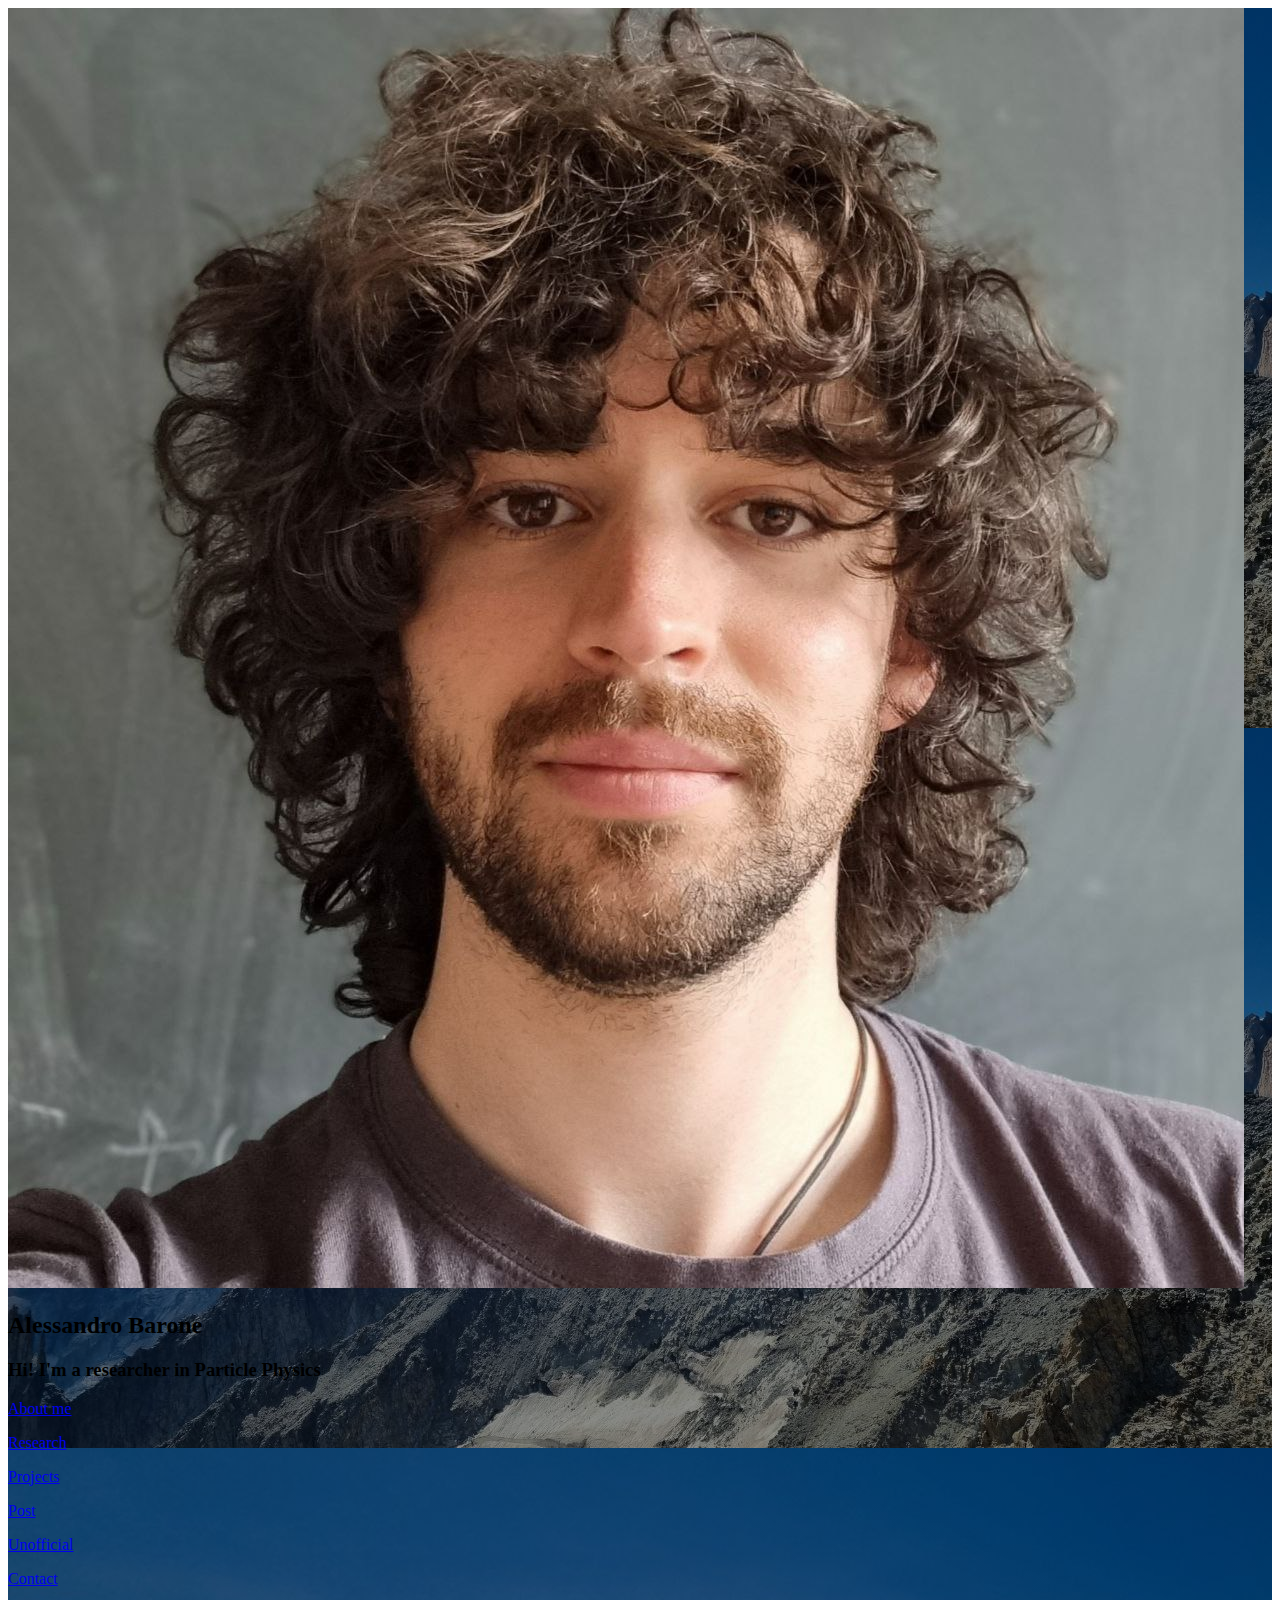
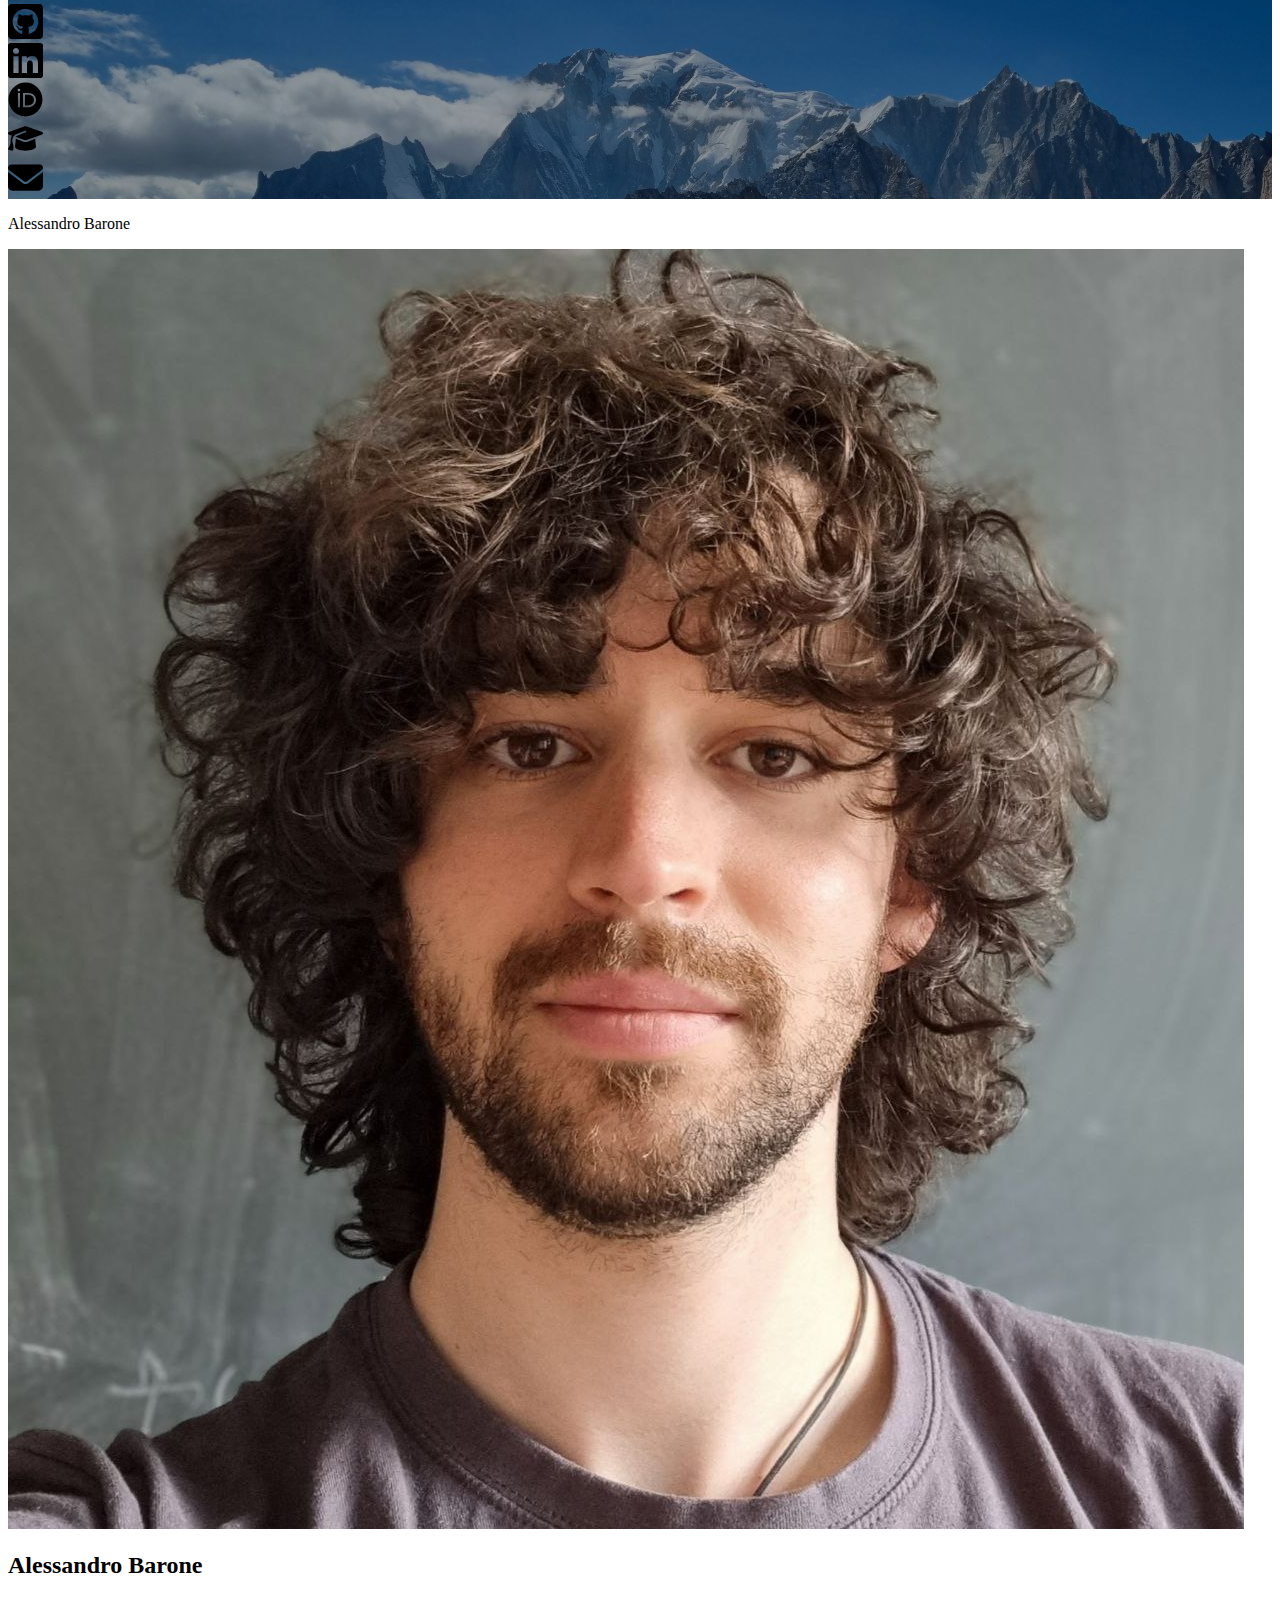
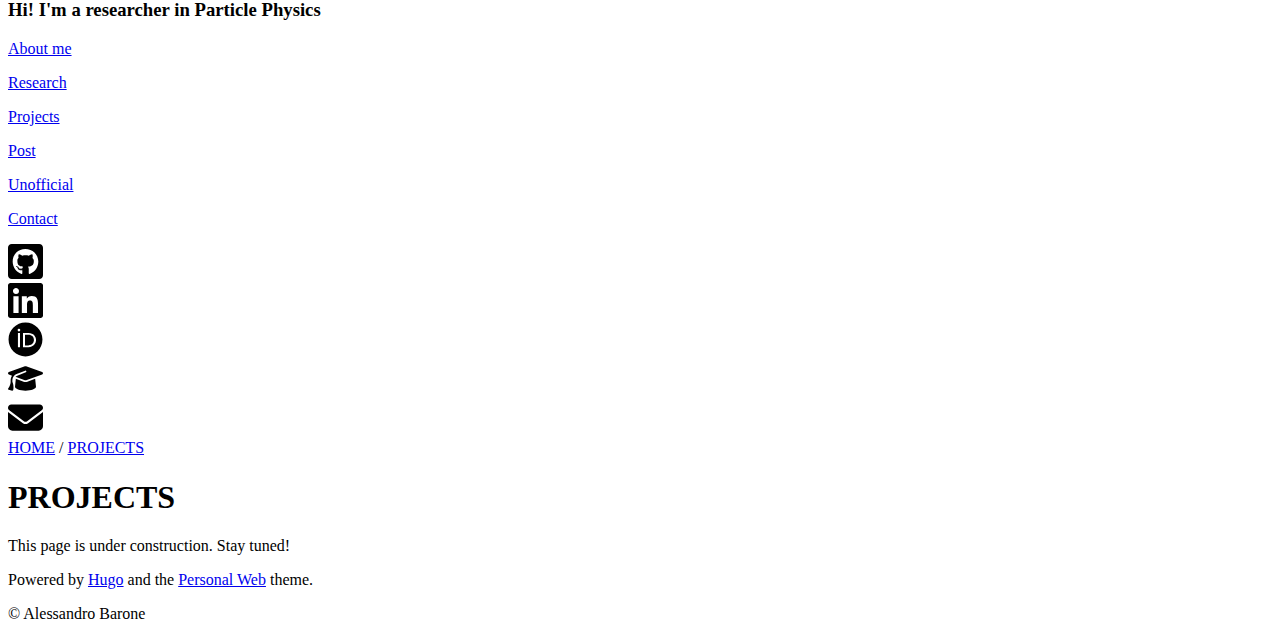
<file: projects/index.html>
<!DOCTYPE html>
<html lang='en'><head>
  <title>PROJECTS Alessandro Barone</title>
  <link rel='canonical' href='https://ale-barone.github.io/projects/' />
  <meta charset='utf-8'>
  <meta name='viewport' content='width=device-width, initial-scale=1' />
  <meta name='description' content='Projects' />
  <meta name='theme-color' content='#FD3519' />
  

  <meta name="generator" content="Hugo 0.68.3" />

  





<link rel="stylesheet" href="https://ale-barone.github.io/sass/style.min.4df8cfaec3e6dead685a5b5c06f8db04919b8d247b397ff703fc8fd57f8a2912.css" integrity="sha256-TfjPrsPm3q1oWltcBvjbBJGbjSR7OX/3A/yP1X&#43;KKRI=" media="screen">
<link rel="stylesheet" href="https://ale-barone.github.io/syntax.min.css" integrity="" media="screen">

  <meta property="og:title" content="PROJECTS" />
<meta property="og:description" content="Projects" />
<meta property="og:type" content="website" />
<meta property="og:url" content="https://ale-barone.github.io/projects/" />


  <meta itemprop="name" content="PROJECTS">
<meta itemprop="description" content="Projects">
  
  <script async src="https://www.googletagmanager.com/gtag/js?id=G-4TJJFTZGV8"></script>
  <script>
    window.dataLayer = window.dataLayer || [];
    function gtag(){dataLayer.push(arguments);}
    gtag('js', new Date());
    gtag('config', 'G-4TJJFTZGV8');
  </script>
</head>
<body>

  <header style="background-image:linear-gradient(
      rgba(0,0,0,0.4),rgba(0,0,0,0.4)
    ),url(&#39;https://ale-barone.github.io/images/background.jpeg&#39;)">
  <div class="intro">
    <div class="logo-container">
      <a href="/">
        <img src='https://ale-barone.github.io/images/mugshot.jpeg' alt="Profile JSPS Short-Term Fellowship" class="rounded-logo">
      </a>
    </div>
    <h2>Alessandro Barone</h2>
    <h3>Hi! I'm a researcher in Particle Physics</h3>
    <div class="menu">
      

        <p>
            <a href="/about/">
                About me
            </a>
        </p>

        <p>
            <a href="/research/">
                Research
            </a>
        </p>

        <p>
            <a href="/projects/">
                Projects
            </a>
        </p>

        <p>
            <a href="/post/">
                Post
            </a>
        </p>

        <p>
            <a href="/unofficial/">
                Unofficial
            </a>
        </p>

        <p>
            <a href="/contact/">
                Contact
            </a>
        </p>

      
    </div>
  </div>

  <div class="socials">
      
  
    <a href="https://github.com/ale-barone" class="social-link" target="_blank" rel="noopener" ><div class="icon">
  <svg width="35px" height="35px" viewBox="0 0 115 115" xmlns="http://www.w3.org/2000/svg" aria-hidden="true" role="img">
  
  <path d="M102.679 0H12.32C5.52 0 0 5.519 0 12.321v90.358C0 109.48 5.519 115 12.321 115h90.358c6.802 0 12.321-5.519 12.321-12.321V12.32C115 5.52 109.481 0 102.679 0zM71.182 98.494c-2.156.385-2.952-.95-2.952-2.053 0-1.386.051-8.471.051-14.195 0-4.005-1.335-6.546-2.9-7.881C74.878 73.313 84.89 72.003 84.89 55.6c0-4.671-1.669-7.007-4.39-10.01.436-1.105 1.9-5.648-.436-11.552-3.568-1.104-11.731 4.595-11.731 4.595-3.389-.95-7.06-1.438-10.679-1.438-3.62 0-7.29.488-10.679 1.438 0 0-8.163-5.699-11.73-4.595-2.337 5.878-.899 10.422-.437 11.551-2.72 3.004-4.004 5.34-4.004 10.011 0 16.326 9.574 17.712 19.072 18.765-1.232 1.104-2.336 3.003-2.72 5.724-2.44 1.104-8.677 3.004-12.4-3.568-2.335-4.056-6.545-4.39-6.545-4.39-4.159-.05-.282 2.619-.282 2.619 2.772 1.283 4.723 6.212 4.723 6.212 2.49 7.624 14.4 5.057 14.4 5.057 0 3.568.052 9.37.052 10.422 0 1.104-.77 2.438-2.952 2.053C27.21 92.821 15.35 76.701 15.35 57.86c0-23.564 18.02-41.456 41.585-41.456s42.663 17.892 42.663 41.456c.026 18.842-11.474 34.988-28.416 40.635zM46 82.81c-.488.103-.95-.102-1.001-.436-.051-.385.282-.719.77-.822.488-.05.95.154 1.001.488.077.334-.257.668-.77.77zm-2.439-.23c0 .333-.385.615-.898.615-.565.052-.95-.23-.95-.616 0-.333.385-.616.899-.616.487-.051.95.231.95.616zm-3.516-.283c-.103.334-.616.488-1.053.334-.488-.103-.821-.488-.719-.822.103-.334.617-.488 1.053-.385.513.154.847.54.719.873zm-3.158-1.386c-.23.282-.718.23-1.104-.154-.385-.334-.487-.822-.23-1.053.23-.282.718-.23 1.103.154.334.334.462.847.231 1.053zm-2.336-2.336c-.23.154-.667 0-.95-.385-.282-.385-.282-.822 0-1.001.283-.231.72-.052.95.333.283.385.283.847 0 1.053zm-1.668-2.49c-.231.23-.616.103-.899-.154-.282-.334-.333-.719-.102-.899.23-.23.616-.102.898.154.282.334.334.72.103.899zm-1.72-1.9c-.103.231-.436.283-.719.103-.334-.154-.488-.436-.385-.667.103-.154.385-.231.719-.103.334.18.488.462.385.667z"/>
  
</div>
</a>
  

  
    <a href="https://www.linkedin.com/in/alessandro-barone-126216233/" class="social-link" target="_blank" rel="noopener" ><div class="icon">
  <svg width="35px" height="35px" viewBox="0 0 115 115" xmlns="http://www.w3.org/2000/svg" aria-hidden="true" role="img">
  
  <path d="M106.786 0H8.189C3.67 0 0 3.722 0 8.291v98.418C0 111.278 3.67 115 8.189 115h98.597c4.518 0 8.214-3.722 8.214-8.291V8.29C115 3.722 111.304 0 106.786 0zm-72.03 98.571H17.713V43.69h17.07V98.57h-.025zm-8.522-62.377c-5.467 0-9.882-4.44-9.882-9.883 0-5.442 4.415-9.882 9.882-9.882 5.442 0 9.883 4.44 9.883 9.882a9.87 9.87 0 0 1-9.883 9.883zm72.414 62.377H81.604V71.875c0-6.366-.129-14.555-8.856-14.555-8.882 0-10.242 6.931-10.242 14.093V98.57H45.46V43.69h16.352v7.495h.23c2.285-4.312 7.855-8.856 16.147-8.856 17.25 0 20.458 11.372 20.458 26.158V98.57z"/>
  
</div>
</a>
  

  
    <a href="https://orcid.org/0000-0002-0036-2517" class="social-link" target="_blank" rel="noopener" ><div class="icon">
  <svg width="35px" height="35px" viewBox="0 0 115 115" xmlns="http://www.w3.org/2000/svg" aria-hidden="true" role="img">
  
  <svg xmlns="http://www.w3.org/2000/svg" viewBox="0 0 512 512"><path d="M294.75 188.19h-45.92V342h47.47c67.62 0 83.12-51.34 83.12-76.91 0-41.64-26.54-76.9-84.67-76.9zM256 8C119 8 8 119 8 256s111 248 248 248 248-111 248-248S393 8 256 8zm-80.79 360.76h-29.84v-207.5h29.84zm-14.92-231.14a19.57 19.57 0 1 1 19.57-19.57 19.64 19.64 0 0 1-19.57 19.57zM300 369h-81V161.26h80.6c76.73 0 110.44 54.83 110.44 103.85C410 318.39 368.38 369 300 369z"/></svg>
  
</div>
</a>
  

  
    <a href="https://www.southampton.ac.uk/people/5xty6g/mr-alessandro-barone" class="social-link" target="_blank" rel="noopener" ><div class="icon">
  <svg width="35px" height="35px" viewBox="0 0 115 115" xmlns="http://www.w3.org/2000/svg" aria-hidden="true" role="img">
  
  <svg xmlns="http://www.w3.org/2000/svg" viewBox="0 0 640 512"><path d="M320 32c-8.1 0-16.1 1.4-23.7 4.1L15.8 137.4C6.3 140.9 0 149.9 0 160s6.3 19.1 15.8 22.6l57.9 20.9C57.3 229.3 48 259.8 48 291.9v28.1c0 28.4-10.8 57.7-22.3 80.8c-6.5 13-13.9 25.8-22.5 37.6C0 442.7-.9 448.3 .9 453.4s6 8.9 11.2 10.2l64 16c4.2 1.1 8.7 .3 12.4-2s6.3-6.1 7.1-10.4c8.6-42.8 4.3-81.2-2.1-108.7C90.3 344.3 86 329.8 80 316.5V291.9c0-30.2 10.2-58.7 27.9-81.5c12.9-15.5 29.6-28 49.2-35.7l157-61.7c8.2-3.2 17.5 .8 20.7 9s-.8 17.5-9 20.7l-157 61.7c-12.4 4.9-23.3 12.4-32.2 21.6l159.6 57.6c7.6 2.7 15.6 4.1 23.7 4.1s16.1-1.4 23.7-4.1L624.2 182.6c9.5-3.4 15.8-12.5 15.8-22.6s-6.3-19.1-15.8-22.6L343.7 36.1C336.1 33.4 328.1 32 320 32zM128 408c0 35.3 86 72 192 72s192-36.7 192-72L496.7 262.6 354.5 314c-11.1 4-22.8 6-34.5 6s-23.5-2-34.5-6L143.3 262.6 128 408z"/></svg>  
</div>
</a>
  

  
    <a href="mailto:a.barone@soton.ac.uk" class="social-link" target="_blank" rel="noopener" ><div class="icon">
  <svg width="35px" height="35px" viewBox="0 0 115 115" xmlns="http://www.w3.org/2000/svg" aria-hidden="true" role="img">
  
  <svg xmlns="http://www.w3.org/2000/svg" viewBox="0 0 512 512">! Font Awesome Pro 6.2.0 by @fontawesome - https://fontawesome.com License - https://fontawesome.com/license (Commercial License) Copyright 2022 Fonticons, Inc.<path d="M48 64C21.5 64 0 85.5 0 112c0 15.1 7.1 29.3 19.2 38.4L236.8 313.6c11.4 8.5 27 8.5 38.4 0L492.8 150.4c12.1-9.1 19.2-23.3 19.2-38.4c0-26.5-21.5-48-48-48H48zM0 176V384c0 35.3 28.7 64 64 64H448c35.3 0 64-28.7 64-64V176L294.4 339.2c-22.8 17.1-54 17.1-76.8 0L0 176z"/></svg>
  
</div>
</a>
  

  </div>
</header>

<div class="mobile-header">
  <p> Alessandro Barone </p>
  <div class="hamburger">
    <div class="bar"></div>
    <div class="bar"></div>
    <div class="bar"></div>
  </div>
</div>

<div class="overlay-menu">
  <header>
    <div class="intro">
      <div class="logo-container">
        <a href="/">
          <img src='https://ale-barone.github.io/images/mugshot.jpeg' alt="Profile JSPS Short-Term Fellowship" class="rounded-logo">
        </a>
      </div>
      <h2>Alessandro Barone</h2>
      <h3>Hi! I'm a researcher in Particle Physics</h3>
      <div class="menu">
        

        <p>
            <a href="/about/">
                About me
            </a>
        </p>

        <p>
            <a href="/research/">
                Research
            </a>
        </p>

        <p>
            <a href="/projects/">
                Projects
            </a>
        </p>

        <p>
            <a href="/post/">
                Post
            </a>
        </p>

        <p>
            <a href="/unofficial/">
                Unofficial
            </a>
        </p>

        <p>
            <a href="/contact/">
                Contact
            </a>
        </p>

        
      </div>
    </div>

    <div class="socials">
        
  
    <a href="https://github.com/ale-barone" class="social-link" target="_blank" rel="noopener" ><div class="icon">
  <svg width="35px" height="35px" viewBox="0 0 115 115" xmlns="http://www.w3.org/2000/svg" aria-hidden="true" role="img">
  
  <path d="M102.679 0H12.32C5.52 0 0 5.519 0 12.321v90.358C0 109.48 5.519 115 12.321 115h90.358c6.802 0 12.321-5.519 12.321-12.321V12.32C115 5.52 109.481 0 102.679 0zM71.182 98.494c-2.156.385-2.952-.95-2.952-2.053 0-1.386.051-8.471.051-14.195 0-4.005-1.335-6.546-2.9-7.881C74.878 73.313 84.89 72.003 84.89 55.6c0-4.671-1.669-7.007-4.39-10.01.436-1.105 1.9-5.648-.436-11.552-3.568-1.104-11.731 4.595-11.731 4.595-3.389-.95-7.06-1.438-10.679-1.438-3.62 0-7.29.488-10.679 1.438 0 0-8.163-5.699-11.73-4.595-2.337 5.878-.899 10.422-.437 11.551-2.72 3.004-4.004 5.34-4.004 10.011 0 16.326 9.574 17.712 19.072 18.765-1.232 1.104-2.336 3.003-2.72 5.724-2.44 1.104-8.677 3.004-12.4-3.568-2.335-4.056-6.545-4.39-6.545-4.39-4.159-.05-.282 2.619-.282 2.619 2.772 1.283 4.723 6.212 4.723 6.212 2.49 7.624 14.4 5.057 14.4 5.057 0 3.568.052 9.37.052 10.422 0 1.104-.77 2.438-2.952 2.053C27.21 92.821 15.35 76.701 15.35 57.86c0-23.564 18.02-41.456 41.585-41.456s42.663 17.892 42.663 41.456c.026 18.842-11.474 34.988-28.416 40.635zM46 82.81c-.488.103-.95-.102-1.001-.436-.051-.385.282-.719.77-.822.488-.05.95.154 1.001.488.077.334-.257.668-.77.77zm-2.439-.23c0 .333-.385.615-.898.615-.565.052-.95-.23-.95-.616 0-.333.385-.616.899-.616.487-.051.95.231.95.616zm-3.516-.283c-.103.334-.616.488-1.053.334-.488-.103-.821-.488-.719-.822.103-.334.617-.488 1.053-.385.513.154.847.54.719.873zm-3.158-1.386c-.23.282-.718.23-1.104-.154-.385-.334-.487-.822-.23-1.053.23-.282.718-.23 1.103.154.334.334.462.847.231 1.053zm-2.336-2.336c-.23.154-.667 0-.95-.385-.282-.385-.282-.822 0-1.001.283-.231.72-.052.95.333.283.385.283.847 0 1.053zm-1.668-2.49c-.231.23-.616.103-.899-.154-.282-.334-.333-.719-.102-.899.23-.23.616-.102.898.154.282.334.334.72.103.899zm-1.72-1.9c-.103.231-.436.283-.719.103-.334-.154-.488-.436-.385-.667.103-.154.385-.231.719-.103.334.18.488.462.385.667z"/>
  
</div>
</a>
  

  
    <a href="https://www.linkedin.com/in/alessandro-barone-126216233/" class="social-link" target="_blank" rel="noopener" ><div class="icon">
  <svg width="35px" height="35px" viewBox="0 0 115 115" xmlns="http://www.w3.org/2000/svg" aria-hidden="true" role="img">
  
  <path d="M106.786 0H8.189C3.67 0 0 3.722 0 8.291v98.418C0 111.278 3.67 115 8.189 115h98.597c4.518 0 8.214-3.722 8.214-8.291V8.29C115 3.722 111.304 0 106.786 0zm-72.03 98.571H17.713V43.69h17.07V98.57h-.025zm-8.522-62.377c-5.467 0-9.882-4.44-9.882-9.883 0-5.442 4.415-9.882 9.882-9.882 5.442 0 9.883 4.44 9.883 9.882a9.87 9.87 0 0 1-9.883 9.883zm72.414 62.377H81.604V71.875c0-6.366-.129-14.555-8.856-14.555-8.882 0-10.242 6.931-10.242 14.093V98.57H45.46V43.69h16.352v7.495h.23c2.285-4.312 7.855-8.856 16.147-8.856 17.25 0 20.458 11.372 20.458 26.158V98.57z"/>
  
</div>
</a>
  

  
    <a href="https://orcid.org/0000-0002-0036-2517" class="social-link" target="_blank" rel="noopener" ><div class="icon">
  <svg width="35px" height="35px" viewBox="0 0 115 115" xmlns="http://www.w3.org/2000/svg" aria-hidden="true" role="img">
  
  <svg xmlns="http://www.w3.org/2000/svg" viewBox="0 0 512 512"><path d="M294.75 188.19h-45.92V342h47.47c67.62 0 83.12-51.34 83.12-76.91 0-41.64-26.54-76.9-84.67-76.9zM256 8C119 8 8 119 8 256s111 248 248 248 248-111 248-248S393 8 256 8zm-80.79 360.76h-29.84v-207.5h29.84zm-14.92-231.14a19.57 19.57 0 1 1 19.57-19.57 19.64 19.64 0 0 1-19.57 19.57zM300 369h-81V161.26h80.6c76.73 0 110.44 54.83 110.44 103.85C410 318.39 368.38 369 300 369z"/></svg>
  
</div>
</a>
  

  
    <a href="https://www.southampton.ac.uk/people/5xty6g/mr-alessandro-barone" class="social-link" target="_blank" rel="noopener" ><div class="icon">
  <svg width="35px" height="35px" viewBox="0 0 115 115" xmlns="http://www.w3.org/2000/svg" aria-hidden="true" role="img">
  
  <svg xmlns="http://www.w3.org/2000/svg" viewBox="0 0 640 512"><path d="M320 32c-8.1 0-16.1 1.4-23.7 4.1L15.8 137.4C6.3 140.9 0 149.9 0 160s6.3 19.1 15.8 22.6l57.9 20.9C57.3 229.3 48 259.8 48 291.9v28.1c0 28.4-10.8 57.7-22.3 80.8c-6.5 13-13.9 25.8-22.5 37.6C0 442.7-.9 448.3 .9 453.4s6 8.9 11.2 10.2l64 16c4.2 1.1 8.7 .3 12.4-2s6.3-6.1 7.1-10.4c8.6-42.8 4.3-81.2-2.1-108.7C90.3 344.3 86 329.8 80 316.5V291.9c0-30.2 10.2-58.7 27.9-81.5c12.9-15.5 29.6-28 49.2-35.7l157-61.7c8.2-3.2 17.5 .8 20.7 9s-.8 17.5-9 20.7l-157 61.7c-12.4 4.9-23.3 12.4-32.2 21.6l159.6 57.6c7.6 2.7 15.6 4.1 23.7 4.1s16.1-1.4 23.7-4.1L624.2 182.6c9.5-3.4 15.8-12.5 15.8-22.6s-6.3-19.1-15.8-22.6L343.7 36.1C336.1 33.4 328.1 32 320 32zM128 408c0 35.3 86 72 192 72s192-36.7 192-72L496.7 262.6 354.5 314c-11.1 4-22.8 6-34.5 6s-23.5-2-34.5-6L143.3 262.6 128 408z"/></svg>  
</div>
</a>
  

  
    <a href="mailto:a.barone@soton.ac.uk" class="social-link" target="_blank" rel="noopener" ><div class="icon">
  <svg width="35px" height="35px" viewBox="0 0 115 115" xmlns="http://www.w3.org/2000/svg" aria-hidden="true" role="img">
  
  <svg xmlns="http://www.w3.org/2000/svg" viewBox="0 0 512 512">! Font Awesome Pro 6.2.0 by @fontawesome - https://fontawesome.com License - https://fontawesome.com/license (Commercial License) Copyright 2022 Fonticons, Inc.<path d="M48 64C21.5 64 0 85.5 0 112c0 15.1 7.1 29.3 19.2 38.4L236.8 313.6c11.4 8.5 27 8.5 38.4 0L492.8 150.4c12.1-9.1 19.2-23.3 19.2-38.4c0-26.5-21.5-48-48-48H48zM0 176V384c0 35.3 28.7 64 64 64H448c35.3 0 64-28.7 64-64V176L294.4 339.2c-22.8 17.1-54 17.1-76.8 0L0 176z"/></svg>
  
</div>
</a>
  

    </div>
  </header>
</div>

  <div class="content-wrapper">
    
      <div class="breadcrumb">
  



<span >
  <a href="https://ale-barone.github.io/">HOME</a>
   / 
</span>


<span  class="active">
  <a href="https://ale-barone.github.io/projects/">PROJECTS</a>
  
</span>

</div>

    
    <main id="content" class="projects">

  <h1 id="title"> PROJECTS</h1>
  <p><p>This page is under construction. Stay tuned!</p>
</p>
  <ul id="list">
    
  </ul>

    </main>
  </div>
  <footer>
    <div class="footer-wrapper">
      <p>Powered by <a href="https://gohugo.io/" target="_blank" rel="external">Hugo</a> and the <a href="https://github.com/bjacquemet/personal-web" target='_blank' rel="external">Personal Web</a> theme.</a></p>
      <p>© Alessandro Barone</p>
    </div>
  </footer>
  <link href="https://fonts.googleapis.com/css?family=Montserrat:500,600|Raleway:400,400i,600" rel="stylesheet">
  
  <script type="text/javascript">
    document.querySelector('.mobile-header').addEventListener('click', function () {
      var om = document.querySelector(".overlay-menu");
      if (document.querySelector('.hamburger').classList.contains("cross")) {
        document.querySelector('.hamburger').classList.remove("cross");
        om.style.display = "none";
        om.style.width = "0%";
        om.style.height = "0%";
      }
      else {
        document.querySelector('.hamburger').classList.add("cross");
        om.style.width = "100%";
        om.style.height = "100vh";
        om.style.display = "block";
      }
    });
  </script>

  <script type="text/javascript"
    src="https://cdn.mathjax.org/mathjax/latest/MathJax.js?config=TeX-AMS-MML_HTMLorMML">
  </script>

  <script type="text/x-mathjax-config">
    MathJax.Hub.Config({
      tex2jax: {
        inlineMath: [['$','$'], ['\\(','\\)']],
        displayMath: [['$$','$$']],
        processEscapes: true,
        processEnvironments: true,
        skipTags: ['script', 'noscript', 'style', 'textarea', 'pre'],
        TeX: { equationNumbers: { autoNumber: "AMS" },
                extensions: ["AMSmath.js", "AMSsymbols.js"] }
      }
    });
  </script>

</body>
</html>
</file>
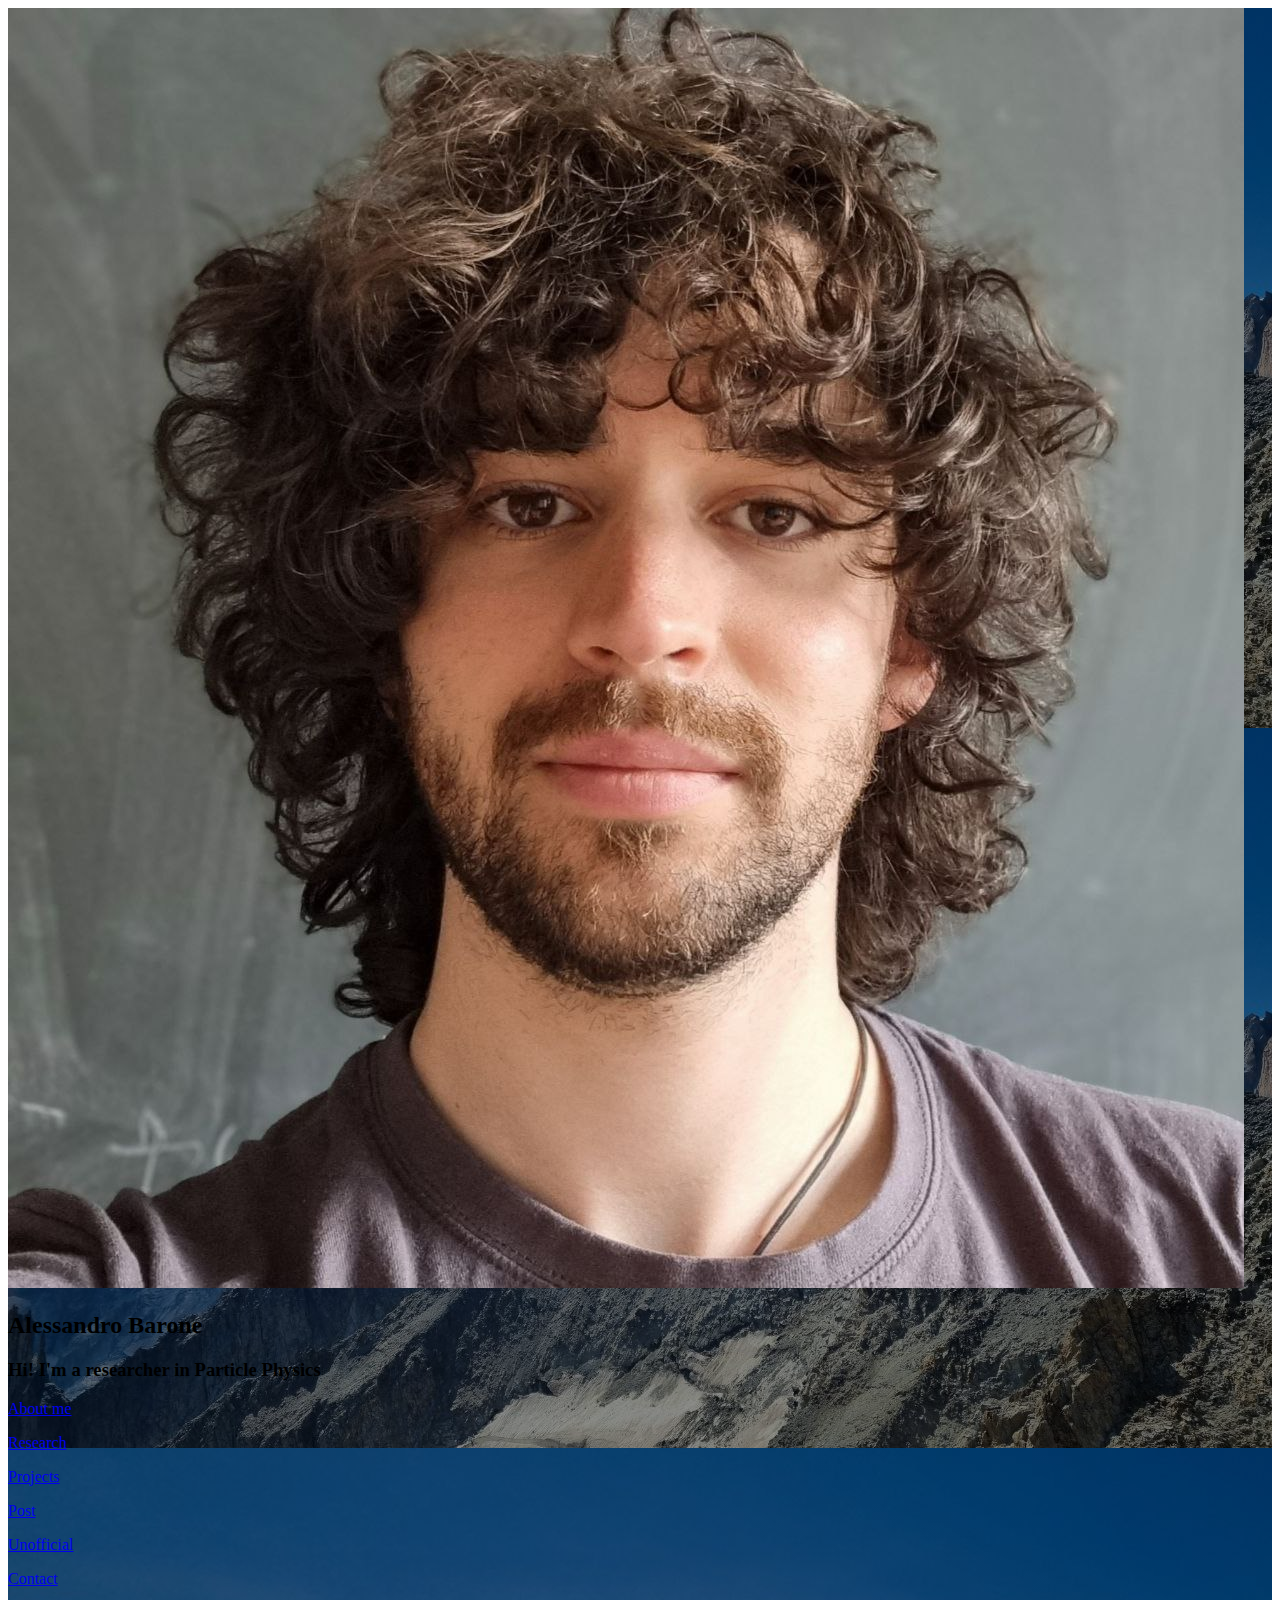
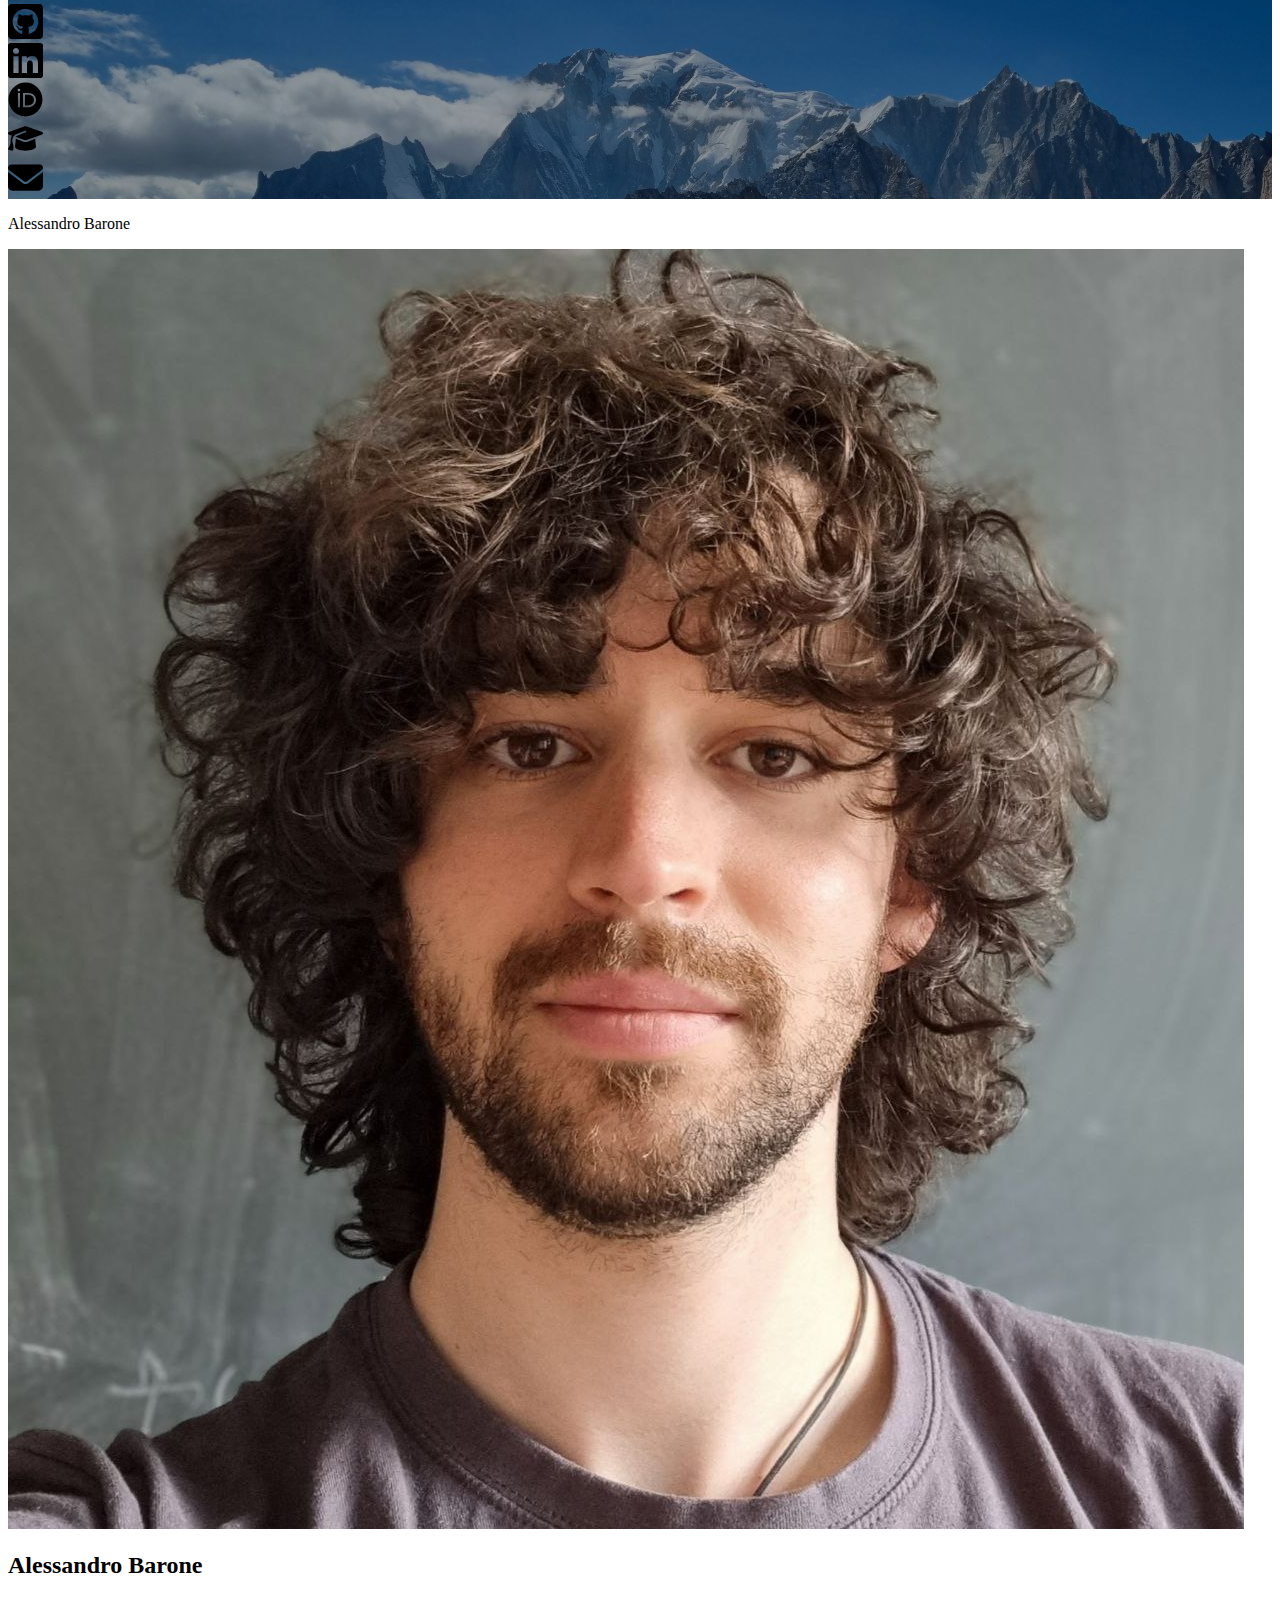
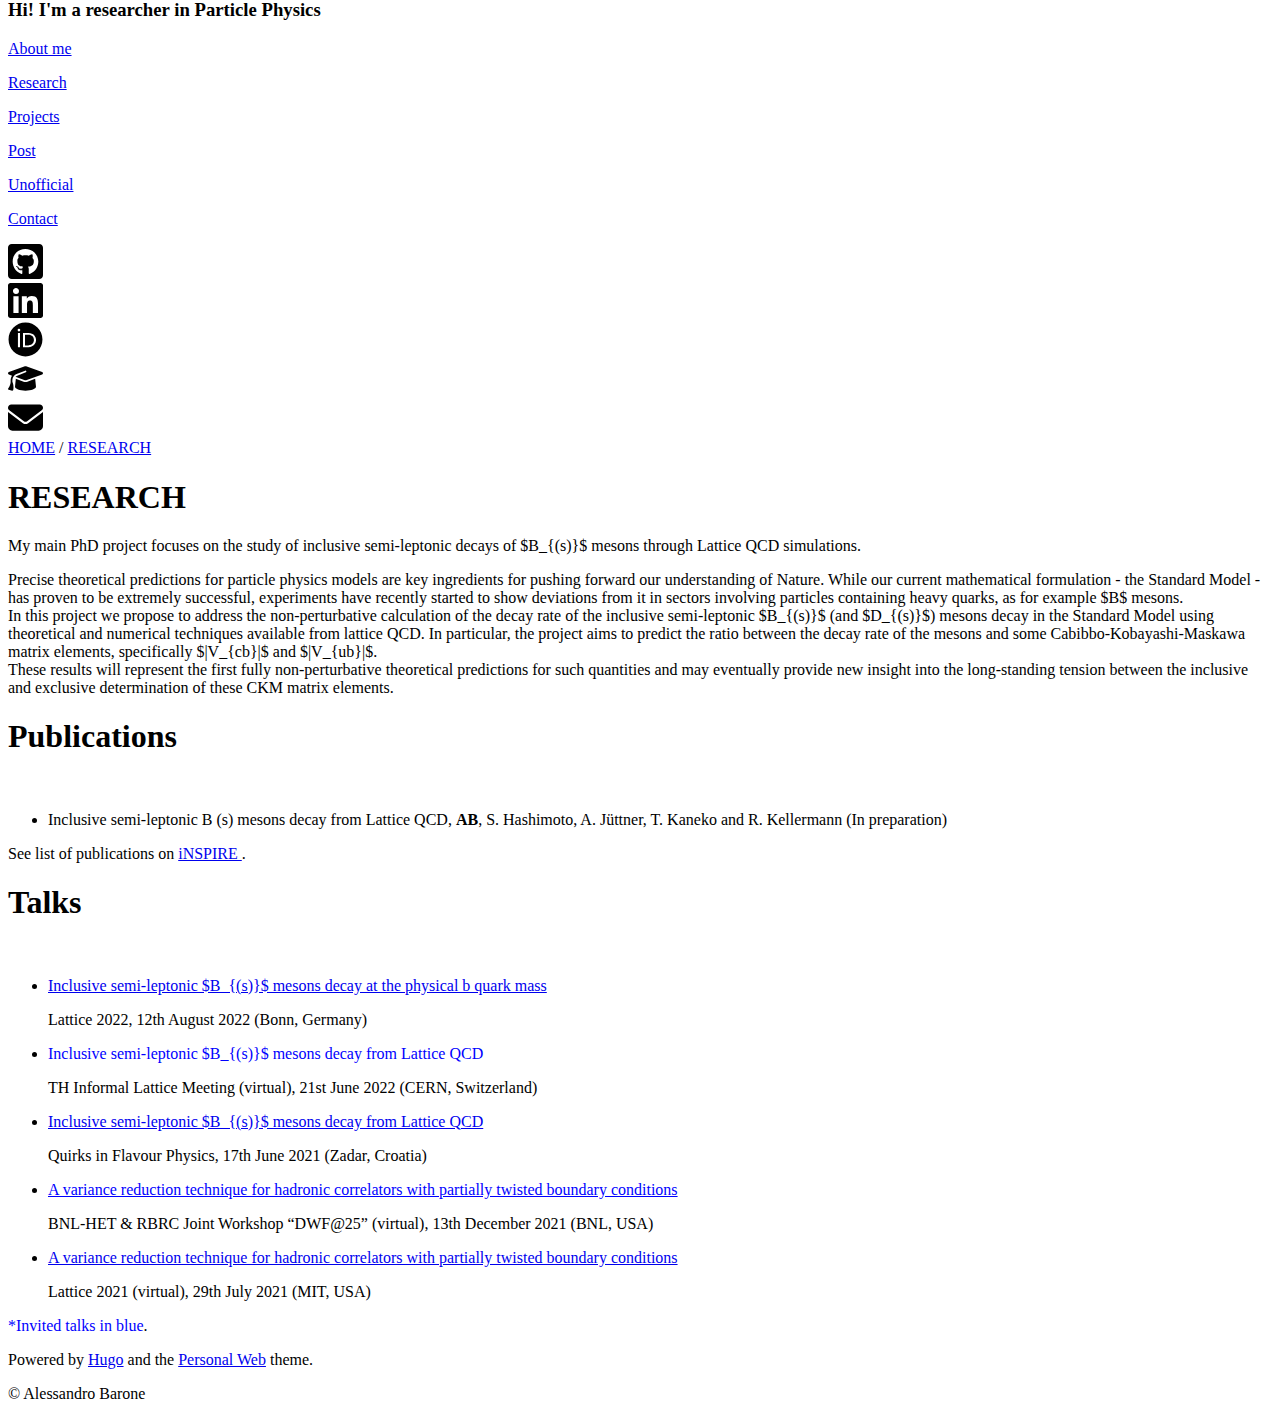
<file: research/index.html>
<!DOCTYPE html>
<html lang='en'><head>
  <title>RESEARCH Alessandro Barone</title>
  <link rel='canonical' href='https://ale-barone.github.io/research/' />
  <meta charset='utf-8'>
  <meta name='viewport' content='width=device-width, initial-scale=1' />
  <meta name='description' content='Research interests' />
  <meta name='theme-color' content='#FD3519' />
  

  <meta name="generator" content="Hugo 0.68.3" />

  





<link rel="stylesheet" href="https://ale-barone.github.io/sass/style.min.4df8cfaec3e6dead685a5b5c06f8db04919b8d247b397ff703fc8fd57f8a2912.css" integrity="sha256-TfjPrsPm3q1oWltcBvjbBJGbjSR7OX/3A/yP1X&#43;KKRI=" media="screen">
<link rel="stylesheet" href="https://ale-barone.github.io/syntax.min.css" integrity="" media="screen">

  <meta property="og:title" content="RESEARCH" />
<meta property="og:description" content="Research interests" />
<meta property="og:type" content="website" />
<meta property="og:url" content="https://ale-barone.github.io/research/" />


  <meta itemprop="name" content="RESEARCH">
<meta itemprop="description" content="Research interests">
  
  <script async src="https://www.googletagmanager.com/gtag/js?id=G-4TJJFTZGV8"></script>
  <script>
    window.dataLayer = window.dataLayer || [];
    function gtag(){dataLayer.push(arguments);}
    gtag('js', new Date());
    gtag('config', 'G-4TJJFTZGV8');
  </script>
</head>
<body>

  <header style="background-image:linear-gradient(
      rgba(0,0,0,0.4),rgba(0,0,0,0.4)
    ),url(&#39;https://ale-barone.github.io/images/background.jpeg&#39;)">
  <div class="intro">
    <div class="logo-container">
      <a href="/">
        <img src='https://ale-barone.github.io/images/mugshot.jpeg' alt="Profile JSPS Short-Term Fellowship" class="rounded-logo">
      </a>
    </div>
    <h2>Alessandro Barone</h2>
    <h3>Hi! I'm a researcher in Particle Physics</h3>
    <div class="menu">
      

        <p>
            <a href="/about/">
                About me
            </a>
        </p>

        <p>
            <a href="/research/">
                Research
            </a>
        </p>

        <p>
            <a href="/projects/">
                Projects
            </a>
        </p>

        <p>
            <a href="/post/">
                Post
            </a>
        </p>

        <p>
            <a href="/unofficial/">
                Unofficial
            </a>
        </p>

        <p>
            <a href="/contact/">
                Contact
            </a>
        </p>

      
    </div>
  </div>

  <div class="socials">
      
  
    <a href="https://github.com/ale-barone" class="social-link" target="_blank" rel="noopener" ><div class="icon">
  <svg width="35px" height="35px" viewBox="0 0 115 115" xmlns="http://www.w3.org/2000/svg" aria-hidden="true" role="img">
  
  <path d="M102.679 0H12.32C5.52 0 0 5.519 0 12.321v90.358C0 109.48 5.519 115 12.321 115h90.358c6.802 0 12.321-5.519 12.321-12.321V12.32C115 5.52 109.481 0 102.679 0zM71.182 98.494c-2.156.385-2.952-.95-2.952-2.053 0-1.386.051-8.471.051-14.195 0-4.005-1.335-6.546-2.9-7.881C74.878 73.313 84.89 72.003 84.89 55.6c0-4.671-1.669-7.007-4.39-10.01.436-1.105 1.9-5.648-.436-11.552-3.568-1.104-11.731 4.595-11.731 4.595-3.389-.95-7.06-1.438-10.679-1.438-3.62 0-7.29.488-10.679 1.438 0 0-8.163-5.699-11.73-4.595-2.337 5.878-.899 10.422-.437 11.551-2.72 3.004-4.004 5.34-4.004 10.011 0 16.326 9.574 17.712 19.072 18.765-1.232 1.104-2.336 3.003-2.72 5.724-2.44 1.104-8.677 3.004-12.4-3.568-2.335-4.056-6.545-4.39-6.545-4.39-4.159-.05-.282 2.619-.282 2.619 2.772 1.283 4.723 6.212 4.723 6.212 2.49 7.624 14.4 5.057 14.4 5.057 0 3.568.052 9.37.052 10.422 0 1.104-.77 2.438-2.952 2.053C27.21 92.821 15.35 76.701 15.35 57.86c0-23.564 18.02-41.456 41.585-41.456s42.663 17.892 42.663 41.456c.026 18.842-11.474 34.988-28.416 40.635zM46 82.81c-.488.103-.95-.102-1.001-.436-.051-.385.282-.719.77-.822.488-.05.95.154 1.001.488.077.334-.257.668-.77.77zm-2.439-.23c0 .333-.385.615-.898.615-.565.052-.95-.23-.95-.616 0-.333.385-.616.899-.616.487-.051.95.231.95.616zm-3.516-.283c-.103.334-.616.488-1.053.334-.488-.103-.821-.488-.719-.822.103-.334.617-.488 1.053-.385.513.154.847.54.719.873zm-3.158-1.386c-.23.282-.718.23-1.104-.154-.385-.334-.487-.822-.23-1.053.23-.282.718-.23 1.103.154.334.334.462.847.231 1.053zm-2.336-2.336c-.23.154-.667 0-.95-.385-.282-.385-.282-.822 0-1.001.283-.231.72-.052.95.333.283.385.283.847 0 1.053zm-1.668-2.49c-.231.23-.616.103-.899-.154-.282-.334-.333-.719-.102-.899.23-.23.616-.102.898.154.282.334.334.72.103.899zm-1.72-1.9c-.103.231-.436.283-.719.103-.334-.154-.488-.436-.385-.667.103-.154.385-.231.719-.103.334.18.488.462.385.667z"/>
  
</div>
</a>
  

  
    <a href="https://www.linkedin.com/in/alessandro-barone-126216233/" class="social-link" target="_blank" rel="noopener" ><div class="icon">
  <svg width="35px" height="35px" viewBox="0 0 115 115" xmlns="http://www.w3.org/2000/svg" aria-hidden="true" role="img">
  
  <path d="M106.786 0H8.189C3.67 0 0 3.722 0 8.291v98.418C0 111.278 3.67 115 8.189 115h98.597c4.518 0 8.214-3.722 8.214-8.291V8.29C115 3.722 111.304 0 106.786 0zm-72.03 98.571H17.713V43.69h17.07V98.57h-.025zm-8.522-62.377c-5.467 0-9.882-4.44-9.882-9.883 0-5.442 4.415-9.882 9.882-9.882 5.442 0 9.883 4.44 9.883 9.882a9.87 9.87 0 0 1-9.883 9.883zm72.414 62.377H81.604V71.875c0-6.366-.129-14.555-8.856-14.555-8.882 0-10.242 6.931-10.242 14.093V98.57H45.46V43.69h16.352v7.495h.23c2.285-4.312 7.855-8.856 16.147-8.856 17.25 0 20.458 11.372 20.458 26.158V98.57z"/>
  
</div>
</a>
  

  
    <a href="https://orcid.org/0000-0002-0036-2517" class="social-link" target="_blank" rel="noopener" ><div class="icon">
  <svg width="35px" height="35px" viewBox="0 0 115 115" xmlns="http://www.w3.org/2000/svg" aria-hidden="true" role="img">
  
  <svg xmlns="http://www.w3.org/2000/svg" viewBox="0 0 512 512"><path d="M294.75 188.19h-45.92V342h47.47c67.62 0 83.12-51.34 83.12-76.91 0-41.64-26.54-76.9-84.67-76.9zM256 8C119 8 8 119 8 256s111 248 248 248 248-111 248-248S393 8 256 8zm-80.79 360.76h-29.84v-207.5h29.84zm-14.92-231.14a19.57 19.57 0 1 1 19.57-19.57 19.64 19.64 0 0 1-19.57 19.57zM300 369h-81V161.26h80.6c76.73 0 110.44 54.83 110.44 103.85C410 318.39 368.38 369 300 369z"/></svg>
  
</div>
</a>
  

  
    <a href="https://www.southampton.ac.uk/people/5xty6g/mr-alessandro-barone" class="social-link" target="_blank" rel="noopener" ><div class="icon">
  <svg width="35px" height="35px" viewBox="0 0 115 115" xmlns="http://www.w3.org/2000/svg" aria-hidden="true" role="img">
  
  <svg xmlns="http://www.w3.org/2000/svg" viewBox="0 0 640 512"><path d="M320 32c-8.1 0-16.1 1.4-23.7 4.1L15.8 137.4C6.3 140.9 0 149.9 0 160s6.3 19.1 15.8 22.6l57.9 20.9C57.3 229.3 48 259.8 48 291.9v28.1c0 28.4-10.8 57.7-22.3 80.8c-6.5 13-13.9 25.8-22.5 37.6C0 442.7-.9 448.3 .9 453.4s6 8.9 11.2 10.2l64 16c4.2 1.1 8.7 .3 12.4-2s6.3-6.1 7.1-10.4c8.6-42.8 4.3-81.2-2.1-108.7C90.3 344.3 86 329.8 80 316.5V291.9c0-30.2 10.2-58.7 27.9-81.5c12.9-15.5 29.6-28 49.2-35.7l157-61.7c8.2-3.2 17.5 .8 20.7 9s-.8 17.5-9 20.7l-157 61.7c-12.4 4.9-23.3 12.4-32.2 21.6l159.6 57.6c7.6 2.7 15.6 4.1 23.7 4.1s16.1-1.4 23.7-4.1L624.2 182.6c9.5-3.4 15.8-12.5 15.8-22.6s-6.3-19.1-15.8-22.6L343.7 36.1C336.1 33.4 328.1 32 320 32zM128 408c0 35.3 86 72 192 72s192-36.7 192-72L496.7 262.6 354.5 314c-11.1 4-22.8 6-34.5 6s-23.5-2-34.5-6L143.3 262.6 128 408z"/></svg>  
</div>
</a>
  

  
    <a href="mailto:a.barone@soton.ac.uk" class="social-link" target="_blank" rel="noopener" ><div class="icon">
  <svg width="35px" height="35px" viewBox="0 0 115 115" xmlns="http://www.w3.org/2000/svg" aria-hidden="true" role="img">
  
  <svg xmlns="http://www.w3.org/2000/svg" viewBox="0 0 512 512">! Font Awesome Pro 6.2.0 by @fontawesome - https://fontawesome.com License - https://fontawesome.com/license (Commercial License) Copyright 2022 Fonticons, Inc.<path d="M48 64C21.5 64 0 85.5 0 112c0 15.1 7.1 29.3 19.2 38.4L236.8 313.6c11.4 8.5 27 8.5 38.4 0L492.8 150.4c12.1-9.1 19.2-23.3 19.2-38.4c0-26.5-21.5-48-48-48H48zM0 176V384c0 35.3 28.7 64 64 64H448c35.3 0 64-28.7 64-64V176L294.4 339.2c-22.8 17.1-54 17.1-76.8 0L0 176z"/></svg>
  
</div>
</a>
  

  </div>
</header>

<div class="mobile-header">
  <p> Alessandro Barone </p>
  <div class="hamburger">
    <div class="bar"></div>
    <div class="bar"></div>
    <div class="bar"></div>
  </div>
</div>

<div class="overlay-menu">
  <header>
    <div class="intro">
      <div class="logo-container">
        <a href="/">
          <img src='https://ale-barone.github.io/images/mugshot.jpeg' alt="Profile JSPS Short-Term Fellowship" class="rounded-logo">
        </a>
      </div>
      <h2>Alessandro Barone</h2>
      <h3>Hi! I'm a researcher in Particle Physics</h3>
      <div class="menu">
        

        <p>
            <a href="/about/">
                About me
            </a>
        </p>

        <p>
            <a href="/research/">
                Research
            </a>
        </p>

        <p>
            <a href="/projects/">
                Projects
            </a>
        </p>

        <p>
            <a href="/post/">
                Post
            </a>
        </p>

        <p>
            <a href="/unofficial/">
                Unofficial
            </a>
        </p>

        <p>
            <a href="/contact/">
                Contact
            </a>
        </p>

        
      </div>
    </div>

    <div class="socials">
        
  
    <a href="https://github.com/ale-barone" class="social-link" target="_blank" rel="noopener" ><div class="icon">
  <svg width="35px" height="35px" viewBox="0 0 115 115" xmlns="http://www.w3.org/2000/svg" aria-hidden="true" role="img">
  
  <path d="M102.679 0H12.32C5.52 0 0 5.519 0 12.321v90.358C0 109.48 5.519 115 12.321 115h90.358c6.802 0 12.321-5.519 12.321-12.321V12.32C115 5.52 109.481 0 102.679 0zM71.182 98.494c-2.156.385-2.952-.95-2.952-2.053 0-1.386.051-8.471.051-14.195 0-4.005-1.335-6.546-2.9-7.881C74.878 73.313 84.89 72.003 84.89 55.6c0-4.671-1.669-7.007-4.39-10.01.436-1.105 1.9-5.648-.436-11.552-3.568-1.104-11.731 4.595-11.731 4.595-3.389-.95-7.06-1.438-10.679-1.438-3.62 0-7.29.488-10.679 1.438 0 0-8.163-5.699-11.73-4.595-2.337 5.878-.899 10.422-.437 11.551-2.72 3.004-4.004 5.34-4.004 10.011 0 16.326 9.574 17.712 19.072 18.765-1.232 1.104-2.336 3.003-2.72 5.724-2.44 1.104-8.677 3.004-12.4-3.568-2.335-4.056-6.545-4.39-6.545-4.39-4.159-.05-.282 2.619-.282 2.619 2.772 1.283 4.723 6.212 4.723 6.212 2.49 7.624 14.4 5.057 14.4 5.057 0 3.568.052 9.37.052 10.422 0 1.104-.77 2.438-2.952 2.053C27.21 92.821 15.35 76.701 15.35 57.86c0-23.564 18.02-41.456 41.585-41.456s42.663 17.892 42.663 41.456c.026 18.842-11.474 34.988-28.416 40.635zM46 82.81c-.488.103-.95-.102-1.001-.436-.051-.385.282-.719.77-.822.488-.05.95.154 1.001.488.077.334-.257.668-.77.77zm-2.439-.23c0 .333-.385.615-.898.615-.565.052-.95-.23-.95-.616 0-.333.385-.616.899-.616.487-.051.95.231.95.616zm-3.516-.283c-.103.334-.616.488-1.053.334-.488-.103-.821-.488-.719-.822.103-.334.617-.488 1.053-.385.513.154.847.54.719.873zm-3.158-1.386c-.23.282-.718.23-1.104-.154-.385-.334-.487-.822-.23-1.053.23-.282.718-.23 1.103.154.334.334.462.847.231 1.053zm-2.336-2.336c-.23.154-.667 0-.95-.385-.282-.385-.282-.822 0-1.001.283-.231.72-.052.95.333.283.385.283.847 0 1.053zm-1.668-2.49c-.231.23-.616.103-.899-.154-.282-.334-.333-.719-.102-.899.23-.23.616-.102.898.154.282.334.334.72.103.899zm-1.72-1.9c-.103.231-.436.283-.719.103-.334-.154-.488-.436-.385-.667.103-.154.385-.231.719-.103.334.18.488.462.385.667z"/>
  
</div>
</a>
  

  
    <a href="https://www.linkedin.com/in/alessandro-barone-126216233/" class="social-link" target="_blank" rel="noopener" ><div class="icon">
  <svg width="35px" height="35px" viewBox="0 0 115 115" xmlns="http://www.w3.org/2000/svg" aria-hidden="true" role="img">
  
  <path d="M106.786 0H8.189C3.67 0 0 3.722 0 8.291v98.418C0 111.278 3.67 115 8.189 115h98.597c4.518 0 8.214-3.722 8.214-8.291V8.29C115 3.722 111.304 0 106.786 0zm-72.03 98.571H17.713V43.69h17.07V98.57h-.025zm-8.522-62.377c-5.467 0-9.882-4.44-9.882-9.883 0-5.442 4.415-9.882 9.882-9.882 5.442 0 9.883 4.44 9.883 9.882a9.87 9.87 0 0 1-9.883 9.883zm72.414 62.377H81.604V71.875c0-6.366-.129-14.555-8.856-14.555-8.882 0-10.242 6.931-10.242 14.093V98.57H45.46V43.69h16.352v7.495h.23c2.285-4.312 7.855-8.856 16.147-8.856 17.25 0 20.458 11.372 20.458 26.158V98.57z"/>
  
</div>
</a>
  

  
    <a href="https://orcid.org/0000-0002-0036-2517" class="social-link" target="_blank" rel="noopener" ><div class="icon">
  <svg width="35px" height="35px" viewBox="0 0 115 115" xmlns="http://www.w3.org/2000/svg" aria-hidden="true" role="img">
  
  <svg xmlns="http://www.w3.org/2000/svg" viewBox="0 0 512 512"><path d="M294.75 188.19h-45.92V342h47.47c67.62 0 83.12-51.34 83.12-76.91 0-41.64-26.54-76.9-84.67-76.9zM256 8C119 8 8 119 8 256s111 248 248 248 248-111 248-248S393 8 256 8zm-80.79 360.76h-29.84v-207.5h29.84zm-14.92-231.14a19.57 19.57 0 1 1 19.57-19.57 19.64 19.64 0 0 1-19.57 19.57zM300 369h-81V161.26h80.6c76.73 0 110.44 54.83 110.44 103.85C410 318.39 368.38 369 300 369z"/></svg>
  
</div>
</a>
  

  
    <a href="https://www.southampton.ac.uk/people/5xty6g/mr-alessandro-barone" class="social-link" target="_blank" rel="noopener" ><div class="icon">
  <svg width="35px" height="35px" viewBox="0 0 115 115" xmlns="http://www.w3.org/2000/svg" aria-hidden="true" role="img">
  
  <svg xmlns="http://www.w3.org/2000/svg" viewBox="0 0 640 512"><path d="M320 32c-8.1 0-16.1 1.4-23.7 4.1L15.8 137.4C6.3 140.9 0 149.9 0 160s6.3 19.1 15.8 22.6l57.9 20.9C57.3 229.3 48 259.8 48 291.9v28.1c0 28.4-10.8 57.7-22.3 80.8c-6.5 13-13.9 25.8-22.5 37.6C0 442.7-.9 448.3 .9 453.4s6 8.9 11.2 10.2l64 16c4.2 1.1 8.7 .3 12.4-2s6.3-6.1 7.1-10.4c8.6-42.8 4.3-81.2-2.1-108.7C90.3 344.3 86 329.8 80 316.5V291.9c0-30.2 10.2-58.7 27.9-81.5c12.9-15.5 29.6-28 49.2-35.7l157-61.7c8.2-3.2 17.5 .8 20.7 9s-.8 17.5-9 20.7l-157 61.7c-12.4 4.9-23.3 12.4-32.2 21.6l159.6 57.6c7.6 2.7 15.6 4.1 23.7 4.1s16.1-1.4 23.7-4.1L624.2 182.6c9.5-3.4 15.8-12.5 15.8-22.6s-6.3-19.1-15.8-22.6L343.7 36.1C336.1 33.4 328.1 32 320 32zM128 408c0 35.3 86 72 192 72s192-36.7 192-72L496.7 262.6 354.5 314c-11.1 4-22.8 6-34.5 6s-23.5-2-34.5-6L143.3 262.6 128 408z"/></svg>  
</div>
</a>
  

  
    <a href="mailto:a.barone@soton.ac.uk" class="social-link" target="_blank" rel="noopener" ><div class="icon">
  <svg width="35px" height="35px" viewBox="0 0 115 115" xmlns="http://www.w3.org/2000/svg" aria-hidden="true" role="img">
  
  <svg xmlns="http://www.w3.org/2000/svg" viewBox="0 0 512 512">! Font Awesome Pro 6.2.0 by @fontawesome - https://fontawesome.com License - https://fontawesome.com/license (Commercial License) Copyright 2022 Fonticons, Inc.<path d="M48 64C21.5 64 0 85.5 0 112c0 15.1 7.1 29.3 19.2 38.4L236.8 313.6c11.4 8.5 27 8.5 38.4 0L492.8 150.4c12.1-9.1 19.2-23.3 19.2-38.4c0-26.5-21.5-48-48-48H48zM0 176V384c0 35.3 28.7 64 64 64H448c35.3 0 64-28.7 64-64V176L294.4 339.2c-22.8 17.1-54 17.1-76.8 0L0 176z"/></svg>
  
</div>
</a>
  

    </div>
  </header>
</div>

  <div class="content-wrapper">
    
      <div class="breadcrumb">
  



<span >
  <a href="https://ale-barone.github.io/">HOME</a>
   / 
</span>


<span  class="active">
  <a href="https://ale-barone.github.io/research/">RESEARCH</a>
  
</span>

</div>

    
    <main id="content" class="research">

  <h1 id="title"> RESEARCH</h1>
  <p><p>My main PhD project focuses on the study of inclusive semi-leptonic decays of $B_{(s)}$
mesons through Lattice QCD simulations.</p>
<p>Precise theoretical predictions for particle physics models are key ingredients for pushing forward our
understanding of Nature. While our current mathematical formulation - the Standard Model - has
proven to be extremely successful, experiments have recently started to show deviations from it in
sectors involving particles containing heavy quarks, as for example $B$ mesons.<br>
In this project we propose to address the non-perturbative calculation of the decay rate of the inclusive
semi-leptonic $B_{(s)}$ (and $D_{(s)}$) mesons decay in the Standard Model using theoretical and numerical
techniques available from lattice QCD.
In particular, the project aims to predict the ratio between the decay rate of the mesons and some
Cabibbo-Kobayashi-Maskawa
matrix elements, specifically $|V_{cb}|$ and $|V_{ub}|$.<br>
These results will represent the first fully non-perturbative theoretical predictions for
such quantities and may eventually provide new insight into the long-standing tension between the
inclusive and exclusive determination of these CKM matrix elements.</p>
<!-- Publications -->
<h1 id="publications">Publications</h1>
<br>
<ul>
<li>Inclusive semi-leptonic B (s) mesons decay from Lattice QCD, <strong>AB</strong>, S. Hashimoto, A. Jüttner, T. Kaneko
and R. Kellermann (In preparation)</li>
</ul>
<p>See list of publications on
<a href="https://inspirehep.net/authors/2159325?ui-citation-summary=true" target="_blank">
iNSPIRE
</a>.</p>
<h1 id="talks">Talks</h1>
<br>
<ul>
<li>
<a href="https://indico.hiskp.uni-bonn.de/event/40/contributions/539/" target="_blank">
 Inclusive semi-leptonic $B_{(s)}$ mesons decay at the physical b quark mass
</a> 
<p>Lattice 2022, 12th August 2022 (Bonn, Germany)</p>
</li>
<li>
<a style="color:blue">
  Inclusive semi-leptonic $B_{(s)}$ mesons decay from Lattice QCD
</a>
<p>TH Informal Lattice Meeting (virtual), 21st June 2022 (CERN, Switzerland)</p>
</li>
<li>
<a href="https://indico.ph.tum.de/event/6994/contributions/5258/" target="_blank">
 Inclusive semi-leptonic $B_{(s)}$ mesons decay from Lattice QCD
</a>
<p>Quirks in Flavour Physics, 17th June 2021 (Zadar, Croatia)</p>
</li>
<li>
<a href="https://indico.bnl.gov/event/13576/contributions/57692/" target="_blank" style="color:blue">
 A variance reduction technique for hadronic correlators with partially twisted boundary conditions
</a>
<p>BNL-HET &amp; RBRC Joint Workshop &ldquo;DWF@25&rdquo; (virtual), 13th December 2021 (BNL, USA)</p>
</li>
<li>
<a href="https://indico.cern.ch/event/1006302/contributions/4378530/" target="_blank">
 A variance reduction technique for hadronic correlators with partially twisted boundary conditions
</a>
<p>Lattice 2021 (virtual), 29th July 2021 (MIT, USA)</p>
</li>
</ul>
<p><span style="color:blue">*Invited talks in blue</span>.</p>
</p>
  <ul id="list">
    
  </ul>

    </main>
  </div>
  <footer>
    <div class="footer-wrapper">
      <p>Powered by <a href="https://gohugo.io/" target="_blank" rel="external">Hugo</a> and the <a href="https://github.com/bjacquemet/personal-web" target='_blank' rel="external">Personal Web</a> theme.</a></p>
      <p>© Alessandro Barone</p>
    </div>
  </footer>
  <link href="https://fonts.googleapis.com/css?family=Montserrat:500,600|Raleway:400,400i,600" rel="stylesheet">
  
  <script type="text/javascript">
    document.querySelector('.mobile-header').addEventListener('click', function () {
      var om = document.querySelector(".overlay-menu");
      if (document.querySelector('.hamburger').classList.contains("cross")) {
        document.querySelector('.hamburger').classList.remove("cross");
        om.style.display = "none";
        om.style.width = "0%";
        om.style.height = "0%";
      }
      else {
        document.querySelector('.hamburger').classList.add("cross");
        om.style.width = "100%";
        om.style.height = "100vh";
        om.style.display = "block";
      }
    });
  </script>

  <script type="text/javascript"
    src="https://cdn.mathjax.org/mathjax/latest/MathJax.js?config=TeX-AMS-MML_HTMLorMML">
  </script>

  <script type="text/x-mathjax-config">
    MathJax.Hub.Config({
      tex2jax: {
        inlineMath: [['$','$'], ['\\(','\\)']],
        displayMath: [['$$','$$']],
        processEscapes: true,
        processEnvironments: true,
        skipTags: ['script', 'noscript', 'style', 'textarea', 'pre'],
        TeX: { equationNumbers: { autoNumber: "AMS" },
                extensions: ["AMSmath.js", "AMSsymbols.js"] }
      }
    });
  </script>

</body>
</html>
</file>
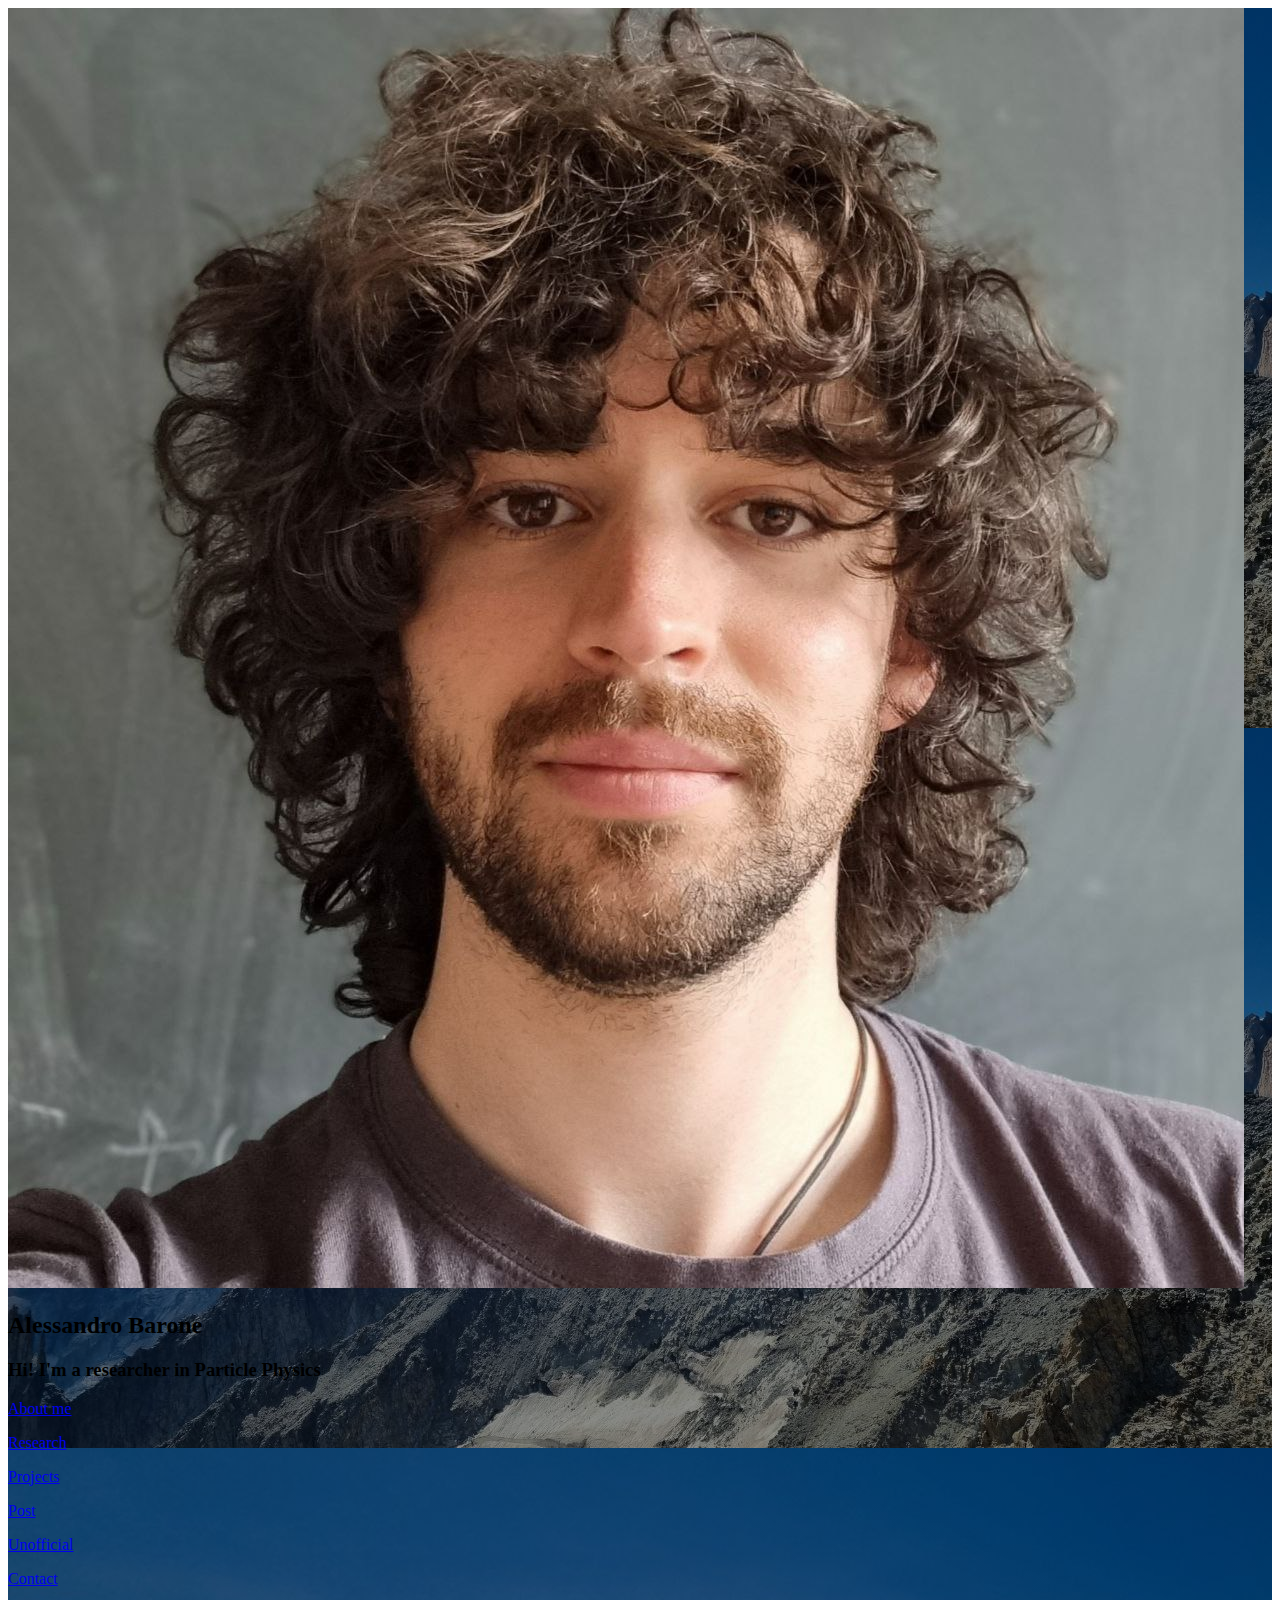
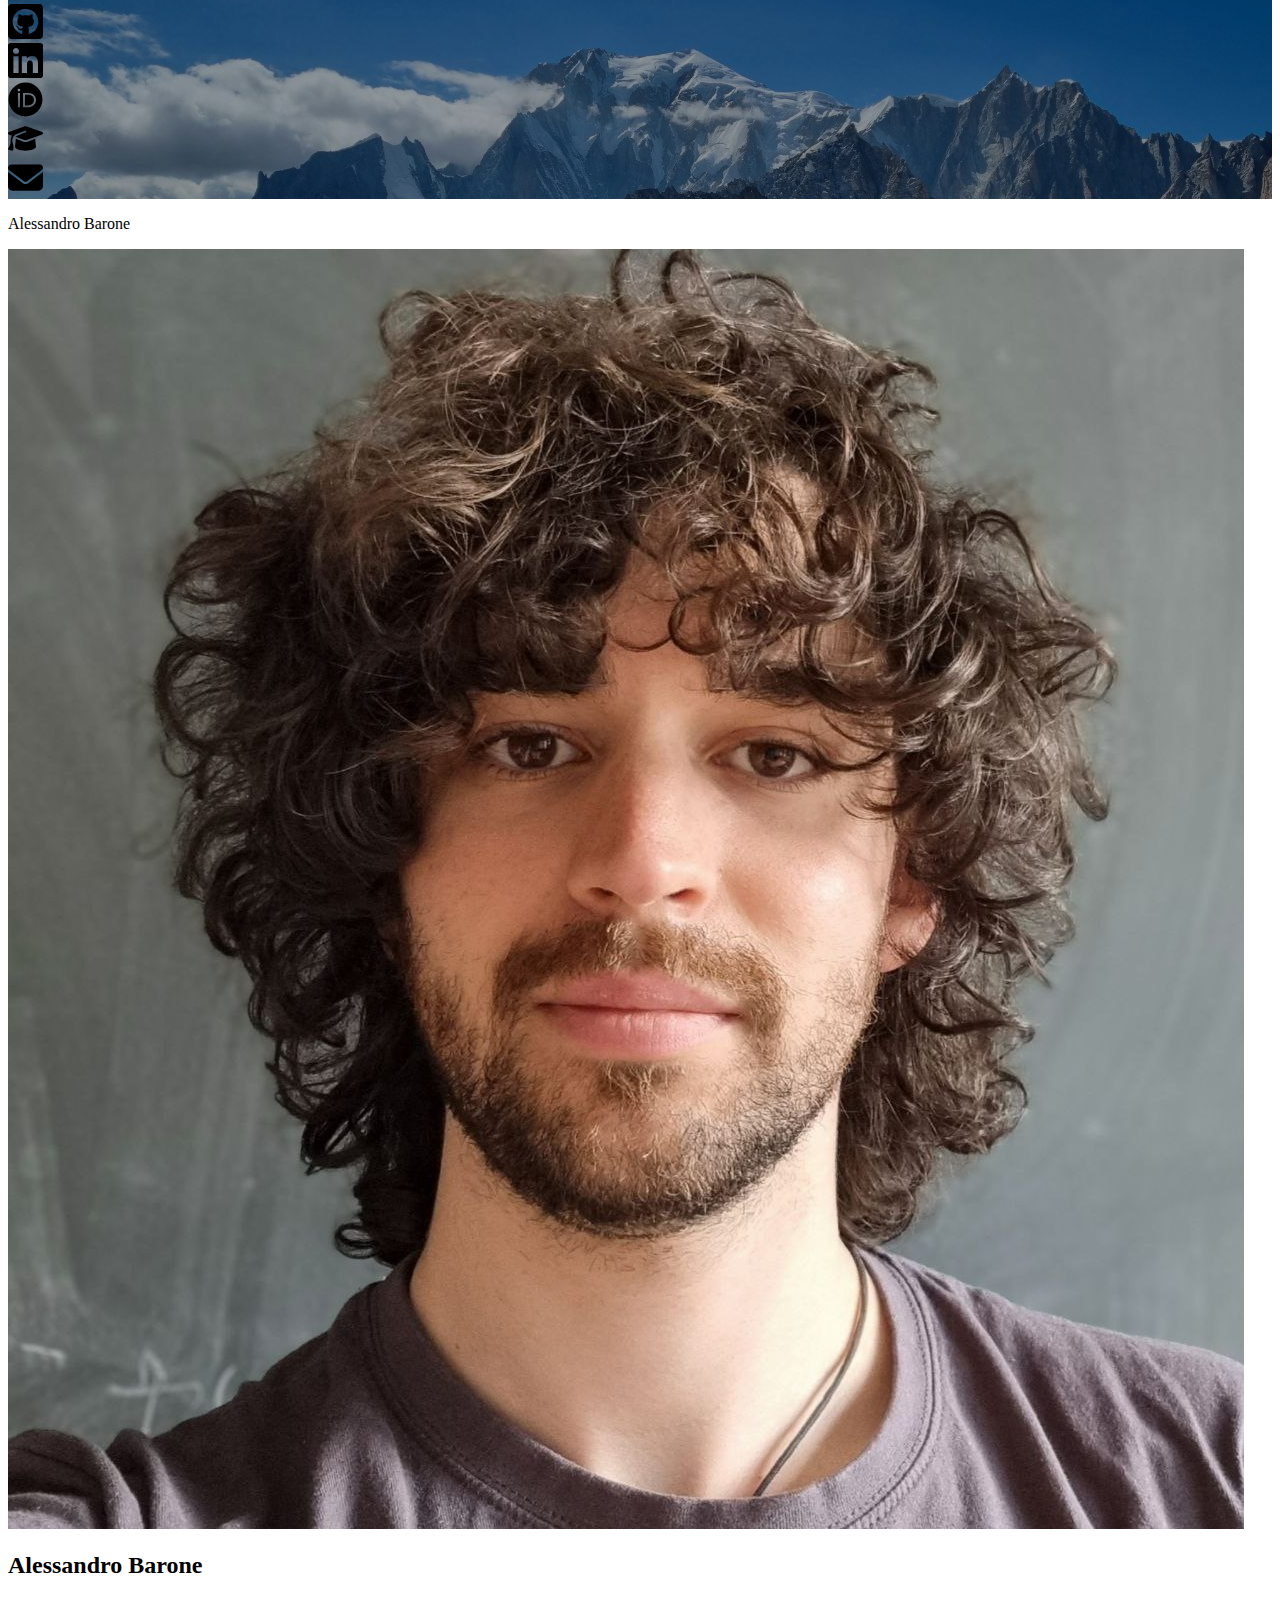
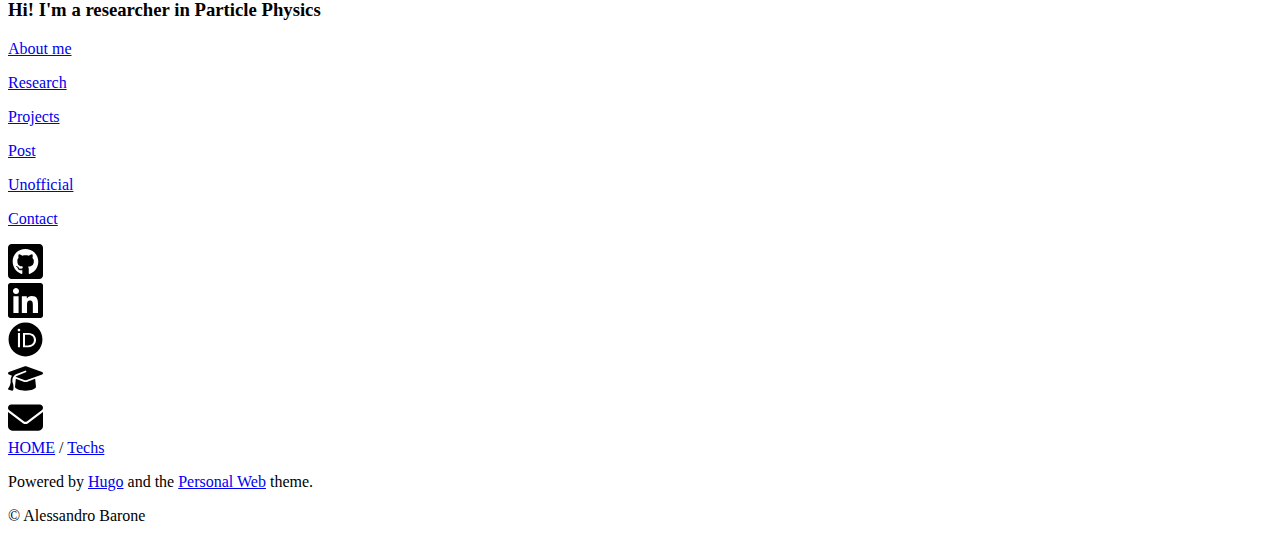
<file: techs/index.html>
<!DOCTYPE html>
<html lang='en'><head>
  <title> Alessandro Barone</title>
  <link rel='canonical' href='https://ale-barone.github.io/techs/' />
  <meta charset='utf-8'>
  <meta name='viewport' content='width=device-width, initial-scale=1' />
  <meta name='description' content='' />
  <meta name='theme-color' content='#FD3519' />
  

  <meta name="generator" content="Hugo 0.68.3" />

  





<link rel="stylesheet" href="https://ale-barone.github.io/sass/style.min.4df8cfaec3e6dead685a5b5c06f8db04919b8d247b397ff703fc8fd57f8a2912.css" integrity="sha256-TfjPrsPm3q1oWltcBvjbBJGbjSR7OX/3A/yP1X&#43;KKRI=" media="screen">
<link rel="stylesheet" href="https://ale-barone.github.io/syntax.min.css" integrity="" media="screen">

  <meta property="og:title" content="Techs" />
<meta property="og:description" content="" />
<meta property="og:type" content="website" />
<meta property="og:url" content="https://ale-barone.github.io/techs/" />


  <meta itemprop="name" content="Techs">
<meta itemprop="description" content="">
  
  <script async src="https://www.googletagmanager.com/gtag/js?id=G-4TJJFTZGV8"></script>
  <script>
    window.dataLayer = window.dataLayer || [];
    function gtag(){dataLayer.push(arguments);}
    gtag('js', new Date());
    gtag('config', 'G-4TJJFTZGV8');
  </script>
</head>
<body>

  <header style="background-image:linear-gradient(
      rgba(0,0,0,0.4),rgba(0,0,0,0.4)
    ),url(&#39;https://ale-barone.github.io/images/background.jpeg&#39;)">
  <div class="intro">
    <div class="logo-container">
      <a href="/">
        <img src='https://ale-barone.github.io/images/mugshot.jpeg' alt="Profile JSPS Short-Term Fellowship" class="rounded-logo">
      </a>
    </div>
    <h2>Alessandro Barone</h2>
    <h3>Hi! I'm a researcher in Particle Physics</h3>
    <div class="menu">
      

        <p>
            <a href="/about/">
                About me
            </a>
        </p>

        <p>
            <a href="/research/">
                Research
            </a>
        </p>

        <p>
            <a href="/projects/">
                Projects
            </a>
        </p>

        <p>
            <a href="/post/">
                Post
            </a>
        </p>

        <p>
            <a href="/unofficial/">
                Unofficial
            </a>
        </p>

        <p>
            <a href="/contact/">
                Contact
            </a>
        </p>

      
    </div>
  </div>

  <div class="socials">
      
  
    <a href="https://github.com/ale-barone" class="social-link" target="_blank" rel="noopener" ><div class="icon">
  <svg width="35px" height="35px" viewBox="0 0 115 115" xmlns="http://www.w3.org/2000/svg" aria-hidden="true" role="img">
  
  <path d="M102.679 0H12.32C5.52 0 0 5.519 0 12.321v90.358C0 109.48 5.519 115 12.321 115h90.358c6.802 0 12.321-5.519 12.321-12.321V12.32C115 5.52 109.481 0 102.679 0zM71.182 98.494c-2.156.385-2.952-.95-2.952-2.053 0-1.386.051-8.471.051-14.195 0-4.005-1.335-6.546-2.9-7.881C74.878 73.313 84.89 72.003 84.89 55.6c0-4.671-1.669-7.007-4.39-10.01.436-1.105 1.9-5.648-.436-11.552-3.568-1.104-11.731 4.595-11.731 4.595-3.389-.95-7.06-1.438-10.679-1.438-3.62 0-7.29.488-10.679 1.438 0 0-8.163-5.699-11.73-4.595-2.337 5.878-.899 10.422-.437 11.551-2.72 3.004-4.004 5.34-4.004 10.011 0 16.326 9.574 17.712 19.072 18.765-1.232 1.104-2.336 3.003-2.72 5.724-2.44 1.104-8.677 3.004-12.4-3.568-2.335-4.056-6.545-4.39-6.545-4.39-4.159-.05-.282 2.619-.282 2.619 2.772 1.283 4.723 6.212 4.723 6.212 2.49 7.624 14.4 5.057 14.4 5.057 0 3.568.052 9.37.052 10.422 0 1.104-.77 2.438-2.952 2.053C27.21 92.821 15.35 76.701 15.35 57.86c0-23.564 18.02-41.456 41.585-41.456s42.663 17.892 42.663 41.456c.026 18.842-11.474 34.988-28.416 40.635zM46 82.81c-.488.103-.95-.102-1.001-.436-.051-.385.282-.719.77-.822.488-.05.95.154 1.001.488.077.334-.257.668-.77.77zm-2.439-.23c0 .333-.385.615-.898.615-.565.052-.95-.23-.95-.616 0-.333.385-.616.899-.616.487-.051.95.231.95.616zm-3.516-.283c-.103.334-.616.488-1.053.334-.488-.103-.821-.488-.719-.822.103-.334.617-.488 1.053-.385.513.154.847.54.719.873zm-3.158-1.386c-.23.282-.718.23-1.104-.154-.385-.334-.487-.822-.23-1.053.23-.282.718-.23 1.103.154.334.334.462.847.231 1.053zm-2.336-2.336c-.23.154-.667 0-.95-.385-.282-.385-.282-.822 0-1.001.283-.231.72-.052.95.333.283.385.283.847 0 1.053zm-1.668-2.49c-.231.23-.616.103-.899-.154-.282-.334-.333-.719-.102-.899.23-.23.616-.102.898.154.282.334.334.72.103.899zm-1.72-1.9c-.103.231-.436.283-.719.103-.334-.154-.488-.436-.385-.667.103-.154.385-.231.719-.103.334.18.488.462.385.667z"/>
  
</div>
</a>
  

  
    <a href="https://www.linkedin.com/in/alessandro-barone-126216233/" class="social-link" target="_blank" rel="noopener" ><div class="icon">
  <svg width="35px" height="35px" viewBox="0 0 115 115" xmlns="http://www.w3.org/2000/svg" aria-hidden="true" role="img">
  
  <path d="M106.786 0H8.189C3.67 0 0 3.722 0 8.291v98.418C0 111.278 3.67 115 8.189 115h98.597c4.518 0 8.214-3.722 8.214-8.291V8.29C115 3.722 111.304 0 106.786 0zm-72.03 98.571H17.713V43.69h17.07V98.57h-.025zm-8.522-62.377c-5.467 0-9.882-4.44-9.882-9.883 0-5.442 4.415-9.882 9.882-9.882 5.442 0 9.883 4.44 9.883 9.882a9.87 9.87 0 0 1-9.883 9.883zm72.414 62.377H81.604V71.875c0-6.366-.129-14.555-8.856-14.555-8.882 0-10.242 6.931-10.242 14.093V98.57H45.46V43.69h16.352v7.495h.23c2.285-4.312 7.855-8.856 16.147-8.856 17.25 0 20.458 11.372 20.458 26.158V98.57z"/>
  
</div>
</a>
  

  
    <a href="https://orcid.org/0000-0002-0036-2517" class="social-link" target="_blank" rel="noopener" ><div class="icon">
  <svg width="35px" height="35px" viewBox="0 0 115 115" xmlns="http://www.w3.org/2000/svg" aria-hidden="true" role="img">
  
  <svg xmlns="http://www.w3.org/2000/svg" viewBox="0 0 512 512"><path d="M294.75 188.19h-45.92V342h47.47c67.62 0 83.12-51.34 83.12-76.91 0-41.64-26.54-76.9-84.67-76.9zM256 8C119 8 8 119 8 256s111 248 248 248 248-111 248-248S393 8 256 8zm-80.79 360.76h-29.84v-207.5h29.84zm-14.92-231.14a19.57 19.57 0 1 1 19.57-19.57 19.64 19.64 0 0 1-19.57 19.57zM300 369h-81V161.26h80.6c76.73 0 110.44 54.83 110.44 103.85C410 318.39 368.38 369 300 369z"/></svg>
  
</div>
</a>
  

  
    <a href="https://www.southampton.ac.uk/people/5xty6g/mr-alessandro-barone" class="social-link" target="_blank" rel="noopener" ><div class="icon">
  <svg width="35px" height="35px" viewBox="0 0 115 115" xmlns="http://www.w3.org/2000/svg" aria-hidden="true" role="img">
  
  <svg xmlns="http://www.w3.org/2000/svg" viewBox="0 0 640 512"><path d="M320 32c-8.1 0-16.1 1.4-23.7 4.1L15.8 137.4C6.3 140.9 0 149.9 0 160s6.3 19.1 15.8 22.6l57.9 20.9C57.3 229.3 48 259.8 48 291.9v28.1c0 28.4-10.8 57.7-22.3 80.8c-6.5 13-13.9 25.8-22.5 37.6C0 442.7-.9 448.3 .9 453.4s6 8.9 11.2 10.2l64 16c4.2 1.1 8.7 .3 12.4-2s6.3-6.1 7.1-10.4c8.6-42.8 4.3-81.2-2.1-108.7C90.3 344.3 86 329.8 80 316.5V291.9c0-30.2 10.2-58.7 27.9-81.5c12.9-15.5 29.6-28 49.2-35.7l157-61.7c8.2-3.2 17.5 .8 20.7 9s-.8 17.5-9 20.7l-157 61.7c-12.4 4.9-23.3 12.4-32.2 21.6l159.6 57.6c7.6 2.7 15.6 4.1 23.7 4.1s16.1-1.4 23.7-4.1L624.2 182.6c9.5-3.4 15.8-12.5 15.8-22.6s-6.3-19.1-15.8-22.6L343.7 36.1C336.1 33.4 328.1 32 320 32zM128 408c0 35.3 86 72 192 72s192-36.7 192-72L496.7 262.6 354.5 314c-11.1 4-22.8 6-34.5 6s-23.5-2-34.5-6L143.3 262.6 128 408z"/></svg>  
</div>
</a>
  

  
    <a href="mailto:a.barone@soton.ac.uk" class="social-link" target="_blank" rel="noopener" ><div class="icon">
  <svg width="35px" height="35px" viewBox="0 0 115 115" xmlns="http://www.w3.org/2000/svg" aria-hidden="true" role="img">
  
  <svg xmlns="http://www.w3.org/2000/svg" viewBox="0 0 512 512">! Font Awesome Pro 6.2.0 by @fontawesome - https://fontawesome.com License - https://fontawesome.com/license (Commercial License) Copyright 2022 Fonticons, Inc.<path d="M48 64C21.5 64 0 85.5 0 112c0 15.1 7.1 29.3 19.2 38.4L236.8 313.6c11.4 8.5 27 8.5 38.4 0L492.8 150.4c12.1-9.1 19.2-23.3 19.2-38.4c0-26.5-21.5-48-48-48H48zM0 176V384c0 35.3 28.7 64 64 64H448c35.3 0 64-28.7 64-64V176L294.4 339.2c-22.8 17.1-54 17.1-76.8 0L0 176z"/></svg>
  
</div>
</a>
  

  </div>
</header>

<div class="mobile-header">
  <p> Alessandro Barone </p>
  <div class="hamburger">
    <div class="bar"></div>
    <div class="bar"></div>
    <div class="bar"></div>
  </div>
</div>

<div class="overlay-menu">
  <header>
    <div class="intro">
      <div class="logo-container">
        <a href="/">
          <img src='https://ale-barone.github.io/images/mugshot.jpeg' alt="Profile JSPS Short-Term Fellowship" class="rounded-logo">
        </a>
      </div>
      <h2>Alessandro Barone</h2>
      <h3>Hi! I'm a researcher in Particle Physics</h3>
      <div class="menu">
        

        <p>
            <a href="/about/">
                About me
            </a>
        </p>

        <p>
            <a href="/research/">
                Research
            </a>
        </p>

        <p>
            <a href="/projects/">
                Projects
            </a>
        </p>

        <p>
            <a href="/post/">
                Post
            </a>
        </p>

        <p>
            <a href="/unofficial/">
                Unofficial
            </a>
        </p>

        <p>
            <a href="/contact/">
                Contact
            </a>
        </p>

        
      </div>
    </div>

    <div class="socials">
        
  
    <a href="https://github.com/ale-barone" class="social-link" target="_blank" rel="noopener" ><div class="icon">
  <svg width="35px" height="35px" viewBox="0 0 115 115" xmlns="http://www.w3.org/2000/svg" aria-hidden="true" role="img">
  
  <path d="M102.679 0H12.32C5.52 0 0 5.519 0 12.321v90.358C0 109.48 5.519 115 12.321 115h90.358c6.802 0 12.321-5.519 12.321-12.321V12.32C115 5.52 109.481 0 102.679 0zM71.182 98.494c-2.156.385-2.952-.95-2.952-2.053 0-1.386.051-8.471.051-14.195 0-4.005-1.335-6.546-2.9-7.881C74.878 73.313 84.89 72.003 84.89 55.6c0-4.671-1.669-7.007-4.39-10.01.436-1.105 1.9-5.648-.436-11.552-3.568-1.104-11.731 4.595-11.731 4.595-3.389-.95-7.06-1.438-10.679-1.438-3.62 0-7.29.488-10.679 1.438 0 0-8.163-5.699-11.73-4.595-2.337 5.878-.899 10.422-.437 11.551-2.72 3.004-4.004 5.34-4.004 10.011 0 16.326 9.574 17.712 19.072 18.765-1.232 1.104-2.336 3.003-2.72 5.724-2.44 1.104-8.677 3.004-12.4-3.568-2.335-4.056-6.545-4.39-6.545-4.39-4.159-.05-.282 2.619-.282 2.619 2.772 1.283 4.723 6.212 4.723 6.212 2.49 7.624 14.4 5.057 14.4 5.057 0 3.568.052 9.37.052 10.422 0 1.104-.77 2.438-2.952 2.053C27.21 92.821 15.35 76.701 15.35 57.86c0-23.564 18.02-41.456 41.585-41.456s42.663 17.892 42.663 41.456c.026 18.842-11.474 34.988-28.416 40.635zM46 82.81c-.488.103-.95-.102-1.001-.436-.051-.385.282-.719.77-.822.488-.05.95.154 1.001.488.077.334-.257.668-.77.77zm-2.439-.23c0 .333-.385.615-.898.615-.565.052-.95-.23-.95-.616 0-.333.385-.616.899-.616.487-.051.95.231.95.616zm-3.516-.283c-.103.334-.616.488-1.053.334-.488-.103-.821-.488-.719-.822.103-.334.617-.488 1.053-.385.513.154.847.54.719.873zm-3.158-1.386c-.23.282-.718.23-1.104-.154-.385-.334-.487-.822-.23-1.053.23-.282.718-.23 1.103.154.334.334.462.847.231 1.053zm-2.336-2.336c-.23.154-.667 0-.95-.385-.282-.385-.282-.822 0-1.001.283-.231.72-.052.95.333.283.385.283.847 0 1.053zm-1.668-2.49c-.231.23-.616.103-.899-.154-.282-.334-.333-.719-.102-.899.23-.23.616-.102.898.154.282.334.334.72.103.899zm-1.72-1.9c-.103.231-.436.283-.719.103-.334-.154-.488-.436-.385-.667.103-.154.385-.231.719-.103.334.18.488.462.385.667z"/>
  
</div>
</a>
  

  
    <a href="https://www.linkedin.com/in/alessandro-barone-126216233/" class="social-link" target="_blank" rel="noopener" ><div class="icon">
  <svg width="35px" height="35px" viewBox="0 0 115 115" xmlns="http://www.w3.org/2000/svg" aria-hidden="true" role="img">
  
  <path d="M106.786 0H8.189C3.67 0 0 3.722 0 8.291v98.418C0 111.278 3.67 115 8.189 115h98.597c4.518 0 8.214-3.722 8.214-8.291V8.29C115 3.722 111.304 0 106.786 0zm-72.03 98.571H17.713V43.69h17.07V98.57h-.025zm-8.522-62.377c-5.467 0-9.882-4.44-9.882-9.883 0-5.442 4.415-9.882 9.882-9.882 5.442 0 9.883 4.44 9.883 9.882a9.87 9.87 0 0 1-9.883 9.883zm72.414 62.377H81.604V71.875c0-6.366-.129-14.555-8.856-14.555-8.882 0-10.242 6.931-10.242 14.093V98.57H45.46V43.69h16.352v7.495h.23c2.285-4.312 7.855-8.856 16.147-8.856 17.25 0 20.458 11.372 20.458 26.158V98.57z"/>
  
</div>
</a>
  

  
    <a href="https://orcid.org/0000-0002-0036-2517" class="social-link" target="_blank" rel="noopener" ><div class="icon">
  <svg width="35px" height="35px" viewBox="0 0 115 115" xmlns="http://www.w3.org/2000/svg" aria-hidden="true" role="img">
  
  <svg xmlns="http://www.w3.org/2000/svg" viewBox="0 0 512 512"><path d="M294.75 188.19h-45.92V342h47.47c67.62 0 83.12-51.34 83.12-76.91 0-41.64-26.54-76.9-84.67-76.9zM256 8C119 8 8 119 8 256s111 248 248 248 248-111 248-248S393 8 256 8zm-80.79 360.76h-29.84v-207.5h29.84zm-14.92-231.14a19.57 19.57 0 1 1 19.57-19.57 19.64 19.64 0 0 1-19.57 19.57zM300 369h-81V161.26h80.6c76.73 0 110.44 54.83 110.44 103.85C410 318.39 368.38 369 300 369z"/></svg>
  
</div>
</a>
  

  
    <a href="https://www.southampton.ac.uk/people/5xty6g/mr-alessandro-barone" class="social-link" target="_blank" rel="noopener" ><div class="icon">
  <svg width="35px" height="35px" viewBox="0 0 115 115" xmlns="http://www.w3.org/2000/svg" aria-hidden="true" role="img">
  
  <svg xmlns="http://www.w3.org/2000/svg" viewBox="0 0 640 512"><path d="M320 32c-8.1 0-16.1 1.4-23.7 4.1L15.8 137.4C6.3 140.9 0 149.9 0 160s6.3 19.1 15.8 22.6l57.9 20.9C57.3 229.3 48 259.8 48 291.9v28.1c0 28.4-10.8 57.7-22.3 80.8c-6.5 13-13.9 25.8-22.5 37.6C0 442.7-.9 448.3 .9 453.4s6 8.9 11.2 10.2l64 16c4.2 1.1 8.7 .3 12.4-2s6.3-6.1 7.1-10.4c8.6-42.8 4.3-81.2-2.1-108.7C90.3 344.3 86 329.8 80 316.5V291.9c0-30.2 10.2-58.7 27.9-81.5c12.9-15.5 29.6-28 49.2-35.7l157-61.7c8.2-3.2 17.5 .8 20.7 9s-.8 17.5-9 20.7l-157 61.7c-12.4 4.9-23.3 12.4-32.2 21.6l159.6 57.6c7.6 2.7 15.6 4.1 23.7 4.1s16.1-1.4 23.7-4.1L624.2 182.6c9.5-3.4 15.8-12.5 15.8-22.6s-6.3-19.1-15.8-22.6L343.7 36.1C336.1 33.4 328.1 32 320 32zM128 408c0 35.3 86 72 192 72s192-36.7 192-72L496.7 262.6 354.5 314c-11.1 4-22.8 6-34.5 6s-23.5-2-34.5-6L143.3 262.6 128 408z"/></svg>  
</div>
</a>
  

  
    <a href="mailto:a.barone@soton.ac.uk" class="social-link" target="_blank" rel="noopener" ><div class="icon">
  <svg width="35px" height="35px" viewBox="0 0 115 115" xmlns="http://www.w3.org/2000/svg" aria-hidden="true" role="img">
  
  <svg xmlns="http://www.w3.org/2000/svg" viewBox="0 0 512 512">! Font Awesome Pro 6.2.0 by @fontawesome - https://fontawesome.com License - https://fontawesome.com/license (Commercial License) Copyright 2022 Fonticons, Inc.<path d="M48 64C21.5 64 0 85.5 0 112c0 15.1 7.1 29.3 19.2 38.4L236.8 313.6c11.4 8.5 27 8.5 38.4 0L492.8 150.4c12.1-9.1 19.2-23.3 19.2-38.4c0-26.5-21.5-48-48-48H48zM0 176V384c0 35.3 28.7 64 64 64H448c35.3 0 64-28.7 64-64V176L294.4 339.2c-22.8 17.1-54 17.1-76.8 0L0 176z"/></svg>
  
</div>
</a>
  

    </div>
  </header>
</div>

  <div class="content-wrapper">
    
      <div class="breadcrumb">
  



<span >
  <a href="https://ale-barone.github.io/">HOME</a>
   / 
</span>


<span  class="active">
  <a href="https://ale-barone.github.io/techs/">Techs</a>
  
</span>

</div>

    
    <main id="content" class="techs">

  
  <ul id="all-tags">
    
</ul>

    </main>
  </div>
  <footer>
    <div class="footer-wrapper">
      <p>Powered by <a href="https://gohugo.io/" target="_blank" rel="external">Hugo</a> and the <a href="https://github.com/bjacquemet/personal-web" target='_blank' rel="external">Personal Web</a> theme.</a></p>
      <p>© Alessandro Barone</p>
    </div>
  </footer>
  <link href="https://fonts.googleapis.com/css?family=Montserrat:500,600|Raleway:400,400i,600" rel="stylesheet">
  
  <script type="text/javascript">
    document.querySelector('.mobile-header').addEventListener('click', function () {
      var om = document.querySelector(".overlay-menu");
      if (document.querySelector('.hamburger').classList.contains("cross")) {
        document.querySelector('.hamburger').classList.remove("cross");
        om.style.display = "none";
        om.style.width = "0%";
        om.style.height = "0%";
      }
      else {
        document.querySelector('.hamburger').classList.add("cross");
        om.style.width = "100%";
        om.style.height = "100vh";
        om.style.display = "block";
      }
    });
  </script>

  <script type="text/javascript"
    src="https://cdn.mathjax.org/mathjax/latest/MathJax.js?config=TeX-AMS-MML_HTMLorMML">
  </script>

  <script type="text/x-mathjax-config">
    MathJax.Hub.Config({
      tex2jax: {
        inlineMath: [['$','$'], ['\\(','\\)']],
        displayMath: [['$$','$$']],
        processEscapes: true,
        processEnvironments: true,
        skipTags: ['script', 'noscript', 'style', 'textarea', 'pre'],
        TeX: { equationNumbers: { autoNumber: "AMS" },
                extensions: ["AMSmath.js", "AMSsymbols.js"] }
      }
    });
  </script>

</body>
</html>
</file>
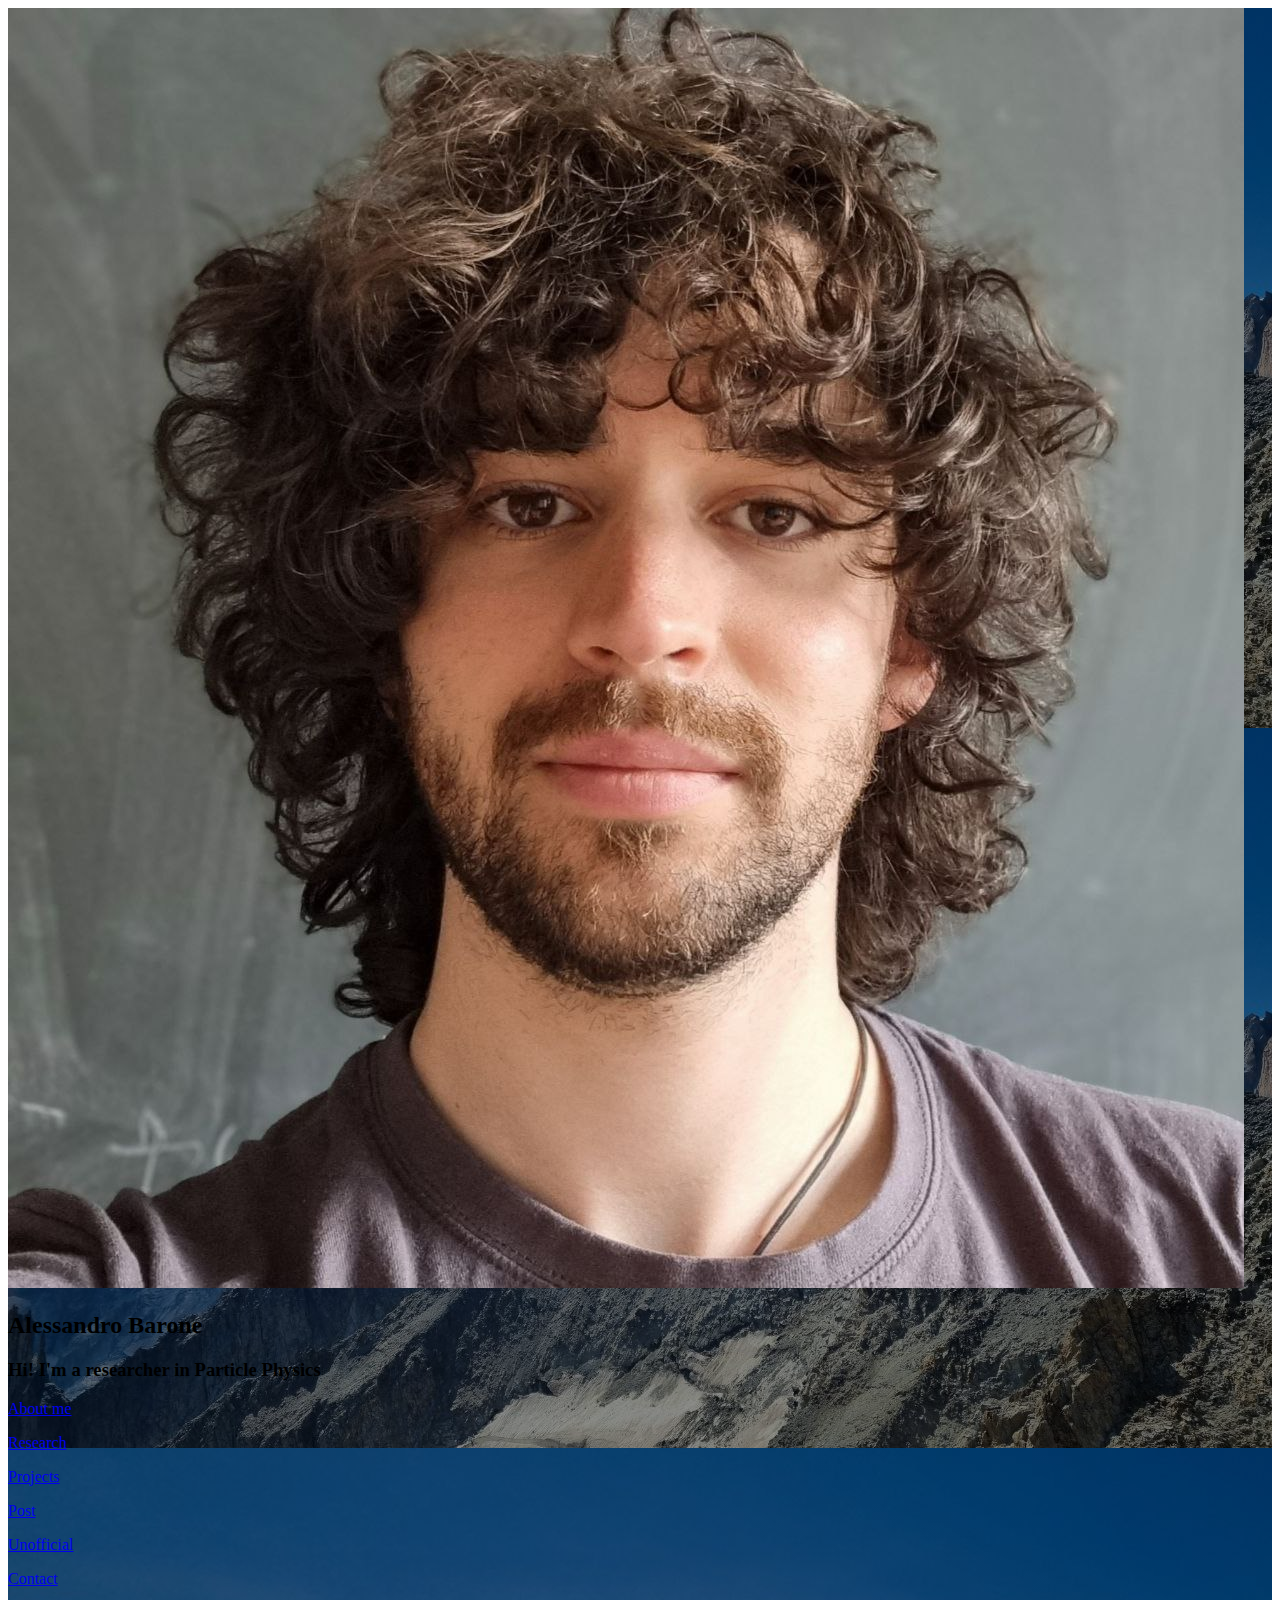
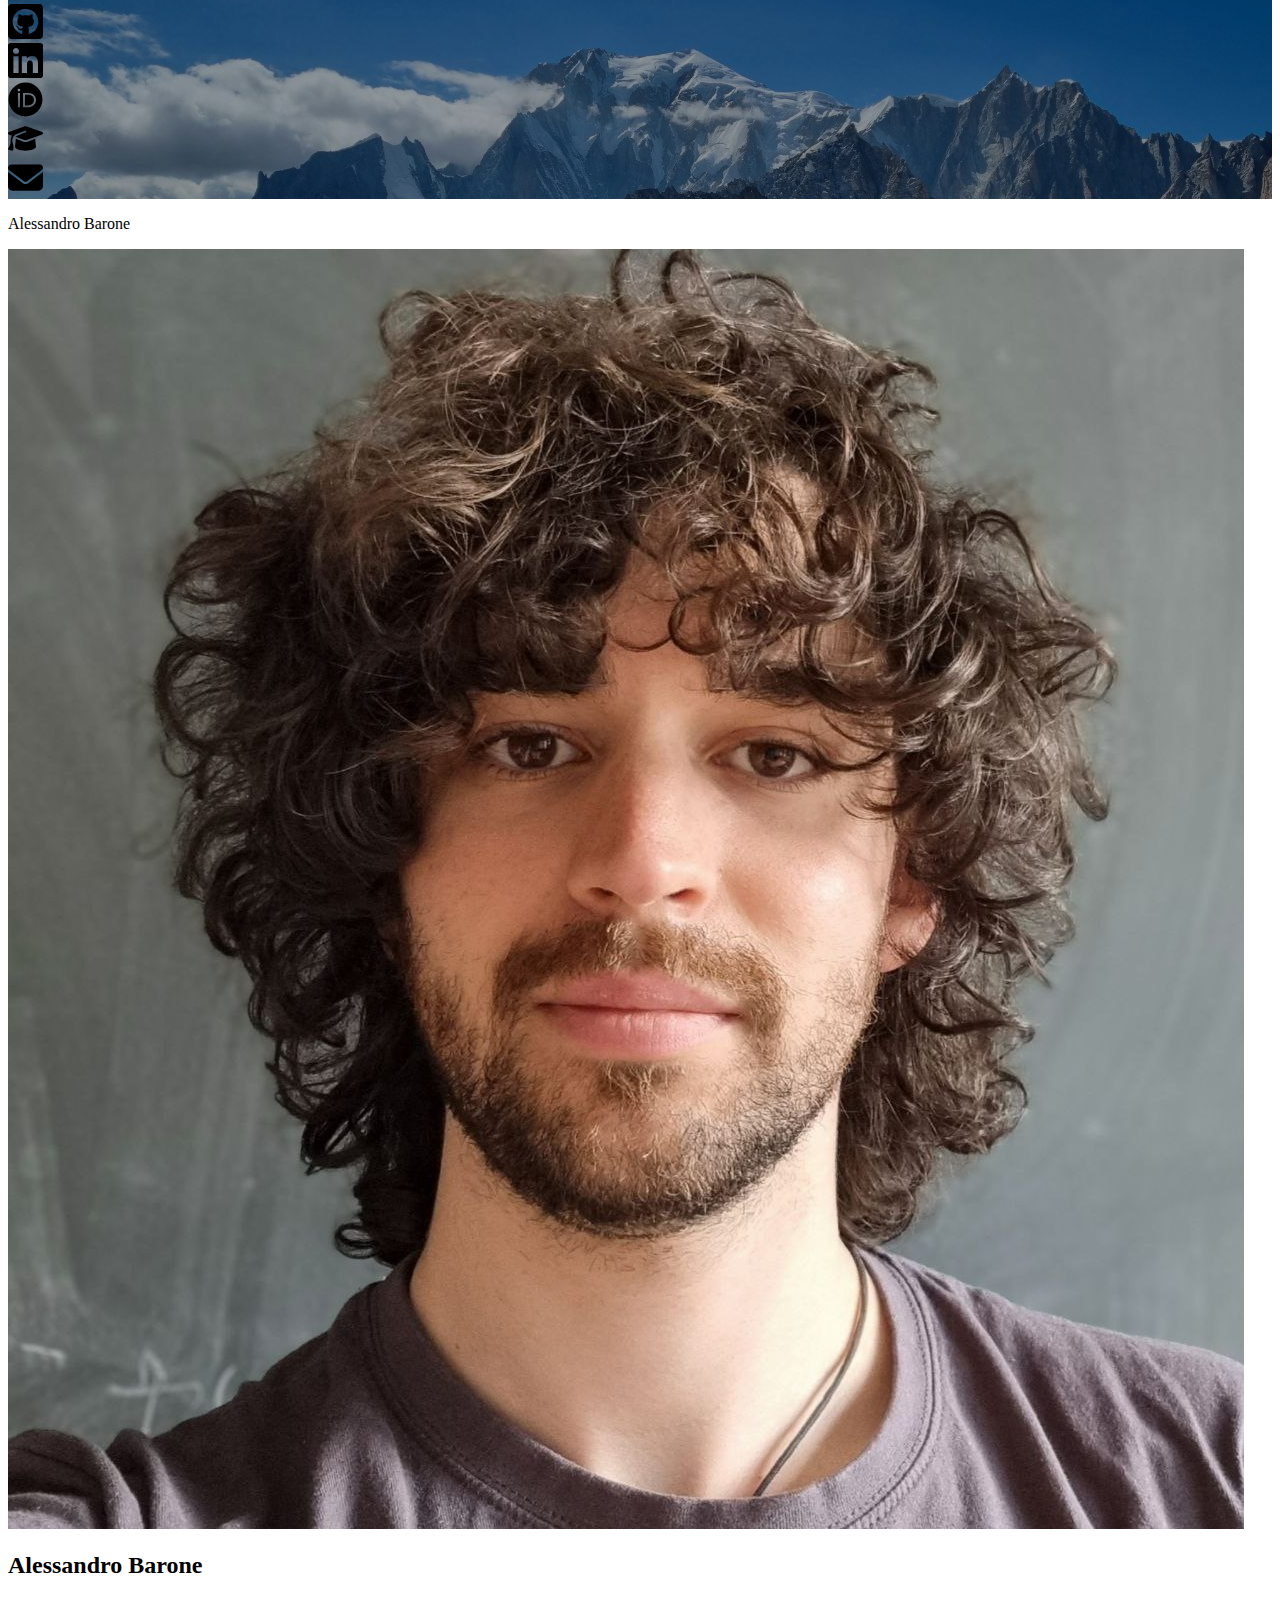
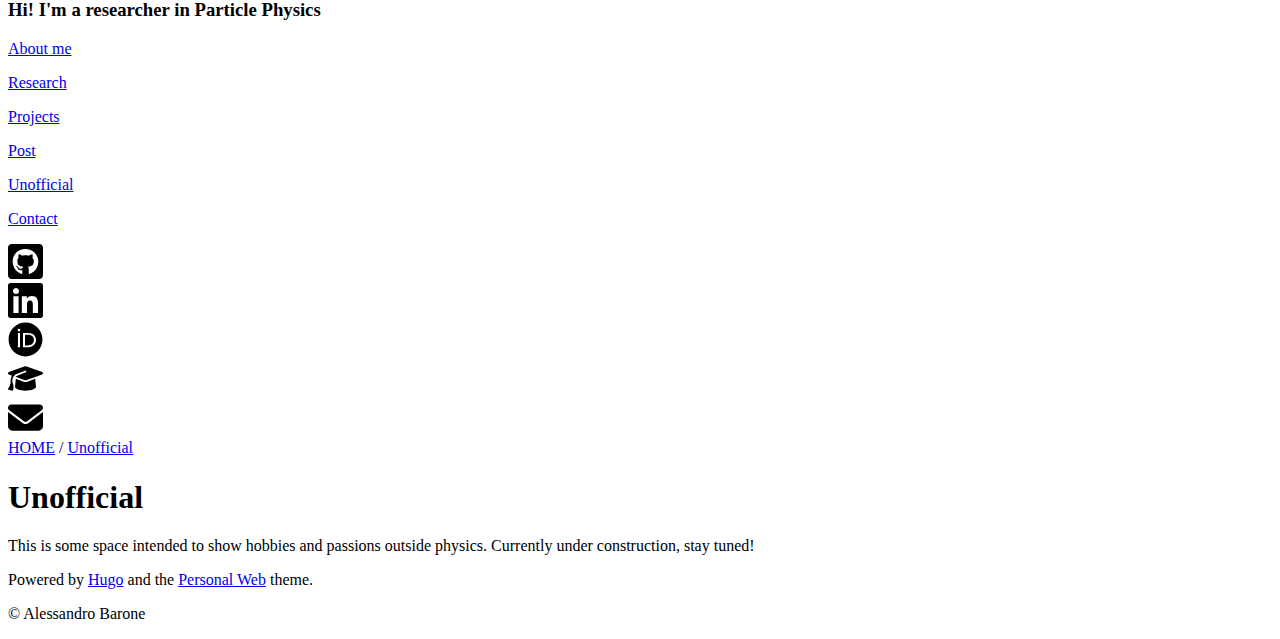
<file: unofficial/index.html>
<!DOCTYPE html>
<html lang='en'><head>
  <title>Unofficial Alessandro Barone</title>
  <link rel='canonical' href='https://ale-barone.github.io/unofficial/' />
  <meta charset='utf-8'>
  <meta name='viewport' content='width=device-width, initial-scale=1' />
  <meta name='description' content='Unofficial page' />
  <meta name='theme-color' content='#FD3519' />
  

  <meta name="generator" content="Hugo 0.68.3" />

  





<link rel="stylesheet" href="https://ale-barone.github.io/sass/style.min.4df8cfaec3e6dead685a5b5c06f8db04919b8d247b397ff703fc8fd57f8a2912.css" integrity="sha256-TfjPrsPm3q1oWltcBvjbBJGbjSR7OX/3A/yP1X&#43;KKRI=" media="screen">
<link rel="stylesheet" href="https://ale-barone.github.io/syntax.min.css" integrity="" media="screen">

  <meta property="og:title" content="Unofficial" />
<meta property="og:description" content="Unofficial page" />
<meta property="og:type" content="website" />
<meta property="og:url" content="https://ale-barone.github.io/unofficial/" />


  <meta itemprop="name" content="Unofficial">
<meta itemprop="description" content="Unofficial page">
  
  <script async src="https://www.googletagmanager.com/gtag/js?id=G-4TJJFTZGV8"></script>
  <script>
    window.dataLayer = window.dataLayer || [];
    function gtag(){dataLayer.push(arguments);}
    gtag('js', new Date());
    gtag('config', 'G-4TJJFTZGV8');
  </script>
</head>
<body>

  <header style="background-image:linear-gradient(
      rgba(0,0,0,0.4),rgba(0,0,0,0.4)
    ),url(&#39;https://ale-barone.github.io/images/background.jpeg&#39;)">
  <div class="intro">
    <div class="logo-container">
      <a href="/">
        <img src='https://ale-barone.github.io/images/mugshot.jpeg' alt="Profile JSPS Short-Term Fellowship" class="rounded-logo">
      </a>
    </div>
    <h2>Alessandro Barone</h2>
    <h3>Hi! I'm a researcher in Particle Physics</h3>
    <div class="menu">
      

        <p>
            <a href="/about/">
                About me
            </a>
        </p>

        <p>
            <a href="/research/">
                Research
            </a>
        </p>

        <p>
            <a href="/projects/">
                Projects
            </a>
        </p>

        <p>
            <a href="/post/">
                Post
            </a>
        </p>

        <p>
            <a href="/unofficial/">
                Unofficial
            </a>
        </p>

        <p>
            <a href="/contact/">
                Contact
            </a>
        </p>

      
    </div>
  </div>

  <div class="socials">
      
  
    <a href="https://github.com/ale-barone" class="social-link" target="_blank" rel="noopener" ><div class="icon">
  <svg width="35px" height="35px" viewBox="0 0 115 115" xmlns="http://www.w3.org/2000/svg" aria-hidden="true" role="img">
  
  <path d="M102.679 0H12.32C5.52 0 0 5.519 0 12.321v90.358C0 109.48 5.519 115 12.321 115h90.358c6.802 0 12.321-5.519 12.321-12.321V12.32C115 5.52 109.481 0 102.679 0zM71.182 98.494c-2.156.385-2.952-.95-2.952-2.053 0-1.386.051-8.471.051-14.195 0-4.005-1.335-6.546-2.9-7.881C74.878 73.313 84.89 72.003 84.89 55.6c0-4.671-1.669-7.007-4.39-10.01.436-1.105 1.9-5.648-.436-11.552-3.568-1.104-11.731 4.595-11.731 4.595-3.389-.95-7.06-1.438-10.679-1.438-3.62 0-7.29.488-10.679 1.438 0 0-8.163-5.699-11.73-4.595-2.337 5.878-.899 10.422-.437 11.551-2.72 3.004-4.004 5.34-4.004 10.011 0 16.326 9.574 17.712 19.072 18.765-1.232 1.104-2.336 3.003-2.72 5.724-2.44 1.104-8.677 3.004-12.4-3.568-2.335-4.056-6.545-4.39-6.545-4.39-4.159-.05-.282 2.619-.282 2.619 2.772 1.283 4.723 6.212 4.723 6.212 2.49 7.624 14.4 5.057 14.4 5.057 0 3.568.052 9.37.052 10.422 0 1.104-.77 2.438-2.952 2.053C27.21 92.821 15.35 76.701 15.35 57.86c0-23.564 18.02-41.456 41.585-41.456s42.663 17.892 42.663 41.456c.026 18.842-11.474 34.988-28.416 40.635zM46 82.81c-.488.103-.95-.102-1.001-.436-.051-.385.282-.719.77-.822.488-.05.95.154 1.001.488.077.334-.257.668-.77.77zm-2.439-.23c0 .333-.385.615-.898.615-.565.052-.95-.23-.95-.616 0-.333.385-.616.899-.616.487-.051.95.231.95.616zm-3.516-.283c-.103.334-.616.488-1.053.334-.488-.103-.821-.488-.719-.822.103-.334.617-.488 1.053-.385.513.154.847.54.719.873zm-3.158-1.386c-.23.282-.718.23-1.104-.154-.385-.334-.487-.822-.23-1.053.23-.282.718-.23 1.103.154.334.334.462.847.231 1.053zm-2.336-2.336c-.23.154-.667 0-.95-.385-.282-.385-.282-.822 0-1.001.283-.231.72-.052.95.333.283.385.283.847 0 1.053zm-1.668-2.49c-.231.23-.616.103-.899-.154-.282-.334-.333-.719-.102-.899.23-.23.616-.102.898.154.282.334.334.72.103.899zm-1.72-1.9c-.103.231-.436.283-.719.103-.334-.154-.488-.436-.385-.667.103-.154.385-.231.719-.103.334.18.488.462.385.667z"/>
  
</div>
</a>
  

  
    <a href="https://www.linkedin.com/in/alessandro-barone-126216233/" class="social-link" target="_blank" rel="noopener" ><div class="icon">
  <svg width="35px" height="35px" viewBox="0 0 115 115" xmlns="http://www.w3.org/2000/svg" aria-hidden="true" role="img">
  
  <path d="M106.786 0H8.189C3.67 0 0 3.722 0 8.291v98.418C0 111.278 3.67 115 8.189 115h98.597c4.518 0 8.214-3.722 8.214-8.291V8.29C115 3.722 111.304 0 106.786 0zm-72.03 98.571H17.713V43.69h17.07V98.57h-.025zm-8.522-62.377c-5.467 0-9.882-4.44-9.882-9.883 0-5.442 4.415-9.882 9.882-9.882 5.442 0 9.883 4.44 9.883 9.882a9.87 9.87 0 0 1-9.883 9.883zm72.414 62.377H81.604V71.875c0-6.366-.129-14.555-8.856-14.555-8.882 0-10.242 6.931-10.242 14.093V98.57H45.46V43.69h16.352v7.495h.23c2.285-4.312 7.855-8.856 16.147-8.856 17.25 0 20.458 11.372 20.458 26.158V98.57z"/>
  
</div>
</a>
  

  
    <a href="https://orcid.org/0000-0002-0036-2517" class="social-link" target="_blank" rel="noopener" ><div class="icon">
  <svg width="35px" height="35px" viewBox="0 0 115 115" xmlns="http://www.w3.org/2000/svg" aria-hidden="true" role="img">
  
  <svg xmlns="http://www.w3.org/2000/svg" viewBox="0 0 512 512"><path d="M294.75 188.19h-45.92V342h47.47c67.62 0 83.12-51.34 83.12-76.91 0-41.64-26.54-76.9-84.67-76.9zM256 8C119 8 8 119 8 256s111 248 248 248 248-111 248-248S393 8 256 8zm-80.79 360.76h-29.84v-207.5h29.84zm-14.92-231.14a19.57 19.57 0 1 1 19.57-19.57 19.64 19.64 0 0 1-19.57 19.57zM300 369h-81V161.26h80.6c76.73 0 110.44 54.83 110.44 103.85C410 318.39 368.38 369 300 369z"/></svg>
  
</div>
</a>
  

  
    <a href="https://www.southampton.ac.uk/people/5xty6g/mr-alessandro-barone" class="social-link" target="_blank" rel="noopener" ><div class="icon">
  <svg width="35px" height="35px" viewBox="0 0 115 115" xmlns="http://www.w3.org/2000/svg" aria-hidden="true" role="img">
  
  <svg xmlns="http://www.w3.org/2000/svg" viewBox="0 0 640 512"><path d="M320 32c-8.1 0-16.1 1.4-23.7 4.1L15.8 137.4C6.3 140.9 0 149.9 0 160s6.3 19.1 15.8 22.6l57.9 20.9C57.3 229.3 48 259.8 48 291.9v28.1c0 28.4-10.8 57.7-22.3 80.8c-6.5 13-13.9 25.8-22.5 37.6C0 442.7-.9 448.3 .9 453.4s6 8.9 11.2 10.2l64 16c4.2 1.1 8.7 .3 12.4-2s6.3-6.1 7.1-10.4c8.6-42.8 4.3-81.2-2.1-108.7C90.3 344.3 86 329.8 80 316.5V291.9c0-30.2 10.2-58.7 27.9-81.5c12.9-15.5 29.6-28 49.2-35.7l157-61.7c8.2-3.2 17.5 .8 20.7 9s-.8 17.5-9 20.7l-157 61.7c-12.4 4.9-23.3 12.4-32.2 21.6l159.6 57.6c7.6 2.7 15.6 4.1 23.7 4.1s16.1-1.4 23.7-4.1L624.2 182.6c9.5-3.4 15.8-12.5 15.8-22.6s-6.3-19.1-15.8-22.6L343.7 36.1C336.1 33.4 328.1 32 320 32zM128 408c0 35.3 86 72 192 72s192-36.7 192-72L496.7 262.6 354.5 314c-11.1 4-22.8 6-34.5 6s-23.5-2-34.5-6L143.3 262.6 128 408z"/></svg>  
</div>
</a>
  

  
    <a href="mailto:a.barone@soton.ac.uk" class="social-link" target="_blank" rel="noopener" ><div class="icon">
  <svg width="35px" height="35px" viewBox="0 0 115 115" xmlns="http://www.w3.org/2000/svg" aria-hidden="true" role="img">
  
  <svg xmlns="http://www.w3.org/2000/svg" viewBox="0 0 512 512">! Font Awesome Pro 6.2.0 by @fontawesome - https://fontawesome.com License - https://fontawesome.com/license (Commercial License) Copyright 2022 Fonticons, Inc.<path d="M48 64C21.5 64 0 85.5 0 112c0 15.1 7.1 29.3 19.2 38.4L236.8 313.6c11.4 8.5 27 8.5 38.4 0L492.8 150.4c12.1-9.1 19.2-23.3 19.2-38.4c0-26.5-21.5-48-48-48H48zM0 176V384c0 35.3 28.7 64 64 64H448c35.3 0 64-28.7 64-64V176L294.4 339.2c-22.8 17.1-54 17.1-76.8 0L0 176z"/></svg>
  
</div>
</a>
  

  </div>
</header>

<div class="mobile-header">
  <p> Alessandro Barone </p>
  <div class="hamburger">
    <div class="bar"></div>
    <div class="bar"></div>
    <div class="bar"></div>
  </div>
</div>

<div class="overlay-menu">
  <header>
    <div class="intro">
      <div class="logo-container">
        <a href="/">
          <img src='https://ale-barone.github.io/images/mugshot.jpeg' alt="Profile JSPS Short-Term Fellowship" class="rounded-logo">
        </a>
      </div>
      <h2>Alessandro Barone</h2>
      <h3>Hi! I'm a researcher in Particle Physics</h3>
      <div class="menu">
        

        <p>
            <a href="/about/">
                About me
            </a>
        </p>

        <p>
            <a href="/research/">
                Research
            </a>
        </p>

        <p>
            <a href="/projects/">
                Projects
            </a>
        </p>

        <p>
            <a href="/post/">
                Post
            </a>
        </p>

        <p>
            <a href="/unofficial/">
                Unofficial
            </a>
        </p>

        <p>
            <a href="/contact/">
                Contact
            </a>
        </p>

        
      </div>
    </div>

    <div class="socials">
        
  
    <a href="https://github.com/ale-barone" class="social-link" target="_blank" rel="noopener" ><div class="icon">
  <svg width="35px" height="35px" viewBox="0 0 115 115" xmlns="http://www.w3.org/2000/svg" aria-hidden="true" role="img">
  
  <path d="M102.679 0H12.32C5.52 0 0 5.519 0 12.321v90.358C0 109.48 5.519 115 12.321 115h90.358c6.802 0 12.321-5.519 12.321-12.321V12.32C115 5.52 109.481 0 102.679 0zM71.182 98.494c-2.156.385-2.952-.95-2.952-2.053 0-1.386.051-8.471.051-14.195 0-4.005-1.335-6.546-2.9-7.881C74.878 73.313 84.89 72.003 84.89 55.6c0-4.671-1.669-7.007-4.39-10.01.436-1.105 1.9-5.648-.436-11.552-3.568-1.104-11.731 4.595-11.731 4.595-3.389-.95-7.06-1.438-10.679-1.438-3.62 0-7.29.488-10.679 1.438 0 0-8.163-5.699-11.73-4.595-2.337 5.878-.899 10.422-.437 11.551-2.72 3.004-4.004 5.34-4.004 10.011 0 16.326 9.574 17.712 19.072 18.765-1.232 1.104-2.336 3.003-2.72 5.724-2.44 1.104-8.677 3.004-12.4-3.568-2.335-4.056-6.545-4.39-6.545-4.39-4.159-.05-.282 2.619-.282 2.619 2.772 1.283 4.723 6.212 4.723 6.212 2.49 7.624 14.4 5.057 14.4 5.057 0 3.568.052 9.37.052 10.422 0 1.104-.77 2.438-2.952 2.053C27.21 92.821 15.35 76.701 15.35 57.86c0-23.564 18.02-41.456 41.585-41.456s42.663 17.892 42.663 41.456c.026 18.842-11.474 34.988-28.416 40.635zM46 82.81c-.488.103-.95-.102-1.001-.436-.051-.385.282-.719.77-.822.488-.05.95.154 1.001.488.077.334-.257.668-.77.77zm-2.439-.23c0 .333-.385.615-.898.615-.565.052-.95-.23-.95-.616 0-.333.385-.616.899-.616.487-.051.95.231.95.616zm-3.516-.283c-.103.334-.616.488-1.053.334-.488-.103-.821-.488-.719-.822.103-.334.617-.488 1.053-.385.513.154.847.54.719.873zm-3.158-1.386c-.23.282-.718.23-1.104-.154-.385-.334-.487-.822-.23-1.053.23-.282.718-.23 1.103.154.334.334.462.847.231 1.053zm-2.336-2.336c-.23.154-.667 0-.95-.385-.282-.385-.282-.822 0-1.001.283-.231.72-.052.95.333.283.385.283.847 0 1.053zm-1.668-2.49c-.231.23-.616.103-.899-.154-.282-.334-.333-.719-.102-.899.23-.23.616-.102.898.154.282.334.334.72.103.899zm-1.72-1.9c-.103.231-.436.283-.719.103-.334-.154-.488-.436-.385-.667.103-.154.385-.231.719-.103.334.18.488.462.385.667z"/>
  
</div>
</a>
  

  
    <a href="https://www.linkedin.com/in/alessandro-barone-126216233/" class="social-link" target="_blank" rel="noopener" ><div class="icon">
  <svg width="35px" height="35px" viewBox="0 0 115 115" xmlns="http://www.w3.org/2000/svg" aria-hidden="true" role="img">
  
  <path d="M106.786 0H8.189C3.67 0 0 3.722 0 8.291v98.418C0 111.278 3.67 115 8.189 115h98.597c4.518 0 8.214-3.722 8.214-8.291V8.29C115 3.722 111.304 0 106.786 0zm-72.03 98.571H17.713V43.69h17.07V98.57h-.025zm-8.522-62.377c-5.467 0-9.882-4.44-9.882-9.883 0-5.442 4.415-9.882 9.882-9.882 5.442 0 9.883 4.44 9.883 9.882a9.87 9.87 0 0 1-9.883 9.883zm72.414 62.377H81.604V71.875c0-6.366-.129-14.555-8.856-14.555-8.882 0-10.242 6.931-10.242 14.093V98.57H45.46V43.69h16.352v7.495h.23c2.285-4.312 7.855-8.856 16.147-8.856 17.25 0 20.458 11.372 20.458 26.158V98.57z"/>
  
</div>
</a>
  

  
    <a href="https://orcid.org/0000-0002-0036-2517" class="social-link" target="_blank" rel="noopener" ><div class="icon">
  <svg width="35px" height="35px" viewBox="0 0 115 115" xmlns="http://www.w3.org/2000/svg" aria-hidden="true" role="img">
  
  <svg xmlns="http://www.w3.org/2000/svg" viewBox="0 0 512 512"><path d="M294.75 188.19h-45.92V342h47.47c67.62 0 83.12-51.34 83.12-76.91 0-41.64-26.54-76.9-84.67-76.9zM256 8C119 8 8 119 8 256s111 248 248 248 248-111 248-248S393 8 256 8zm-80.79 360.76h-29.84v-207.5h29.84zm-14.92-231.14a19.57 19.57 0 1 1 19.57-19.57 19.64 19.64 0 0 1-19.57 19.57zM300 369h-81V161.26h80.6c76.73 0 110.44 54.83 110.44 103.85C410 318.39 368.38 369 300 369z"/></svg>
  
</div>
</a>
  

  
    <a href="https://www.southampton.ac.uk/people/5xty6g/mr-alessandro-barone" class="social-link" target="_blank" rel="noopener" ><div class="icon">
  <svg width="35px" height="35px" viewBox="0 0 115 115" xmlns="http://www.w3.org/2000/svg" aria-hidden="true" role="img">
  
  <svg xmlns="http://www.w3.org/2000/svg" viewBox="0 0 640 512"><path d="M320 32c-8.1 0-16.1 1.4-23.7 4.1L15.8 137.4C6.3 140.9 0 149.9 0 160s6.3 19.1 15.8 22.6l57.9 20.9C57.3 229.3 48 259.8 48 291.9v28.1c0 28.4-10.8 57.7-22.3 80.8c-6.5 13-13.9 25.8-22.5 37.6C0 442.7-.9 448.3 .9 453.4s6 8.9 11.2 10.2l64 16c4.2 1.1 8.7 .3 12.4-2s6.3-6.1 7.1-10.4c8.6-42.8 4.3-81.2-2.1-108.7C90.3 344.3 86 329.8 80 316.5V291.9c0-30.2 10.2-58.7 27.9-81.5c12.9-15.5 29.6-28 49.2-35.7l157-61.7c8.2-3.2 17.5 .8 20.7 9s-.8 17.5-9 20.7l-157 61.7c-12.4 4.9-23.3 12.4-32.2 21.6l159.6 57.6c7.6 2.7 15.6 4.1 23.7 4.1s16.1-1.4 23.7-4.1L624.2 182.6c9.5-3.4 15.8-12.5 15.8-22.6s-6.3-19.1-15.8-22.6L343.7 36.1C336.1 33.4 328.1 32 320 32zM128 408c0 35.3 86 72 192 72s192-36.7 192-72L496.7 262.6 354.5 314c-11.1 4-22.8 6-34.5 6s-23.5-2-34.5-6L143.3 262.6 128 408z"/></svg>  
</div>
</a>
  

  
    <a href="mailto:a.barone@soton.ac.uk" class="social-link" target="_blank" rel="noopener" ><div class="icon">
  <svg width="35px" height="35px" viewBox="0 0 115 115" xmlns="http://www.w3.org/2000/svg" aria-hidden="true" role="img">
  
  <svg xmlns="http://www.w3.org/2000/svg" viewBox="0 0 512 512">! Font Awesome Pro 6.2.0 by @fontawesome - https://fontawesome.com License - https://fontawesome.com/license (Commercial License) Copyright 2022 Fonticons, Inc.<path d="M48 64C21.5 64 0 85.5 0 112c0 15.1 7.1 29.3 19.2 38.4L236.8 313.6c11.4 8.5 27 8.5 38.4 0L492.8 150.4c12.1-9.1 19.2-23.3 19.2-38.4c0-26.5-21.5-48-48-48H48zM0 176V384c0 35.3 28.7 64 64 64H448c35.3 0 64-28.7 64-64V176L294.4 339.2c-22.8 17.1-54 17.1-76.8 0L0 176z"/></svg>
  
</div>
</a>
  

    </div>
  </header>
</div>

  <div class="content-wrapper">
    
      <div class="breadcrumb">
  



<span >
  <a href="https://ale-barone.github.io/">HOME</a>
   / 
</span>


<span  class="active">
  <a href="https://ale-barone.github.io/unofficial/">Unofficial</a>
  
</span>

</div>

    
    <main id="content" class="unofficial">

  <h1 id="title"> Unofficial</h1>
  <p><p>This is some space intended to show hobbies and passions outside physics.
Currently under construction, stay tuned!</p>
</p>
  <ul id="list">
    
  </ul>

    </main>
  </div>
  <footer>
    <div class="footer-wrapper">
      <p>Powered by <a href="https://gohugo.io/" target="_blank" rel="external">Hugo</a> and the <a href="https://github.com/bjacquemet/personal-web" target='_blank' rel="external">Personal Web</a> theme.</a></p>
      <p>© Alessandro Barone</p>
    </div>
  </footer>
  <link href="https://fonts.googleapis.com/css?family=Montserrat:500,600|Raleway:400,400i,600" rel="stylesheet">
  
  <script type="text/javascript">
    document.querySelector('.mobile-header').addEventListener('click', function () {
      var om = document.querySelector(".overlay-menu");
      if (document.querySelector('.hamburger').classList.contains("cross")) {
        document.querySelector('.hamburger').classList.remove("cross");
        om.style.display = "none";
        om.style.width = "0%";
        om.style.height = "0%";
      }
      else {
        document.querySelector('.hamburger').classList.add("cross");
        om.style.width = "100%";
        om.style.height = "100vh";
        om.style.display = "block";
      }
    });
  </script>

  <script type="text/javascript"
    src="https://cdn.mathjax.org/mathjax/latest/MathJax.js?config=TeX-AMS-MML_HTMLorMML">
  </script>

  <script type="text/x-mathjax-config">
    MathJax.Hub.Config({
      tex2jax: {
        inlineMath: [['$','$'], ['\\(','\\)']],
        displayMath: [['$$','$$']],
        processEscapes: true,
        processEnvironments: true,
        skipTags: ['script', 'noscript', 'style', 'textarea', 'pre'],
        TeX: { equationNumbers: { autoNumber: "AMS" },
                extensions: ["AMSmath.js", "AMSsymbols.js"] }
      }
    });
  </script>

</body>
</html>
</file>
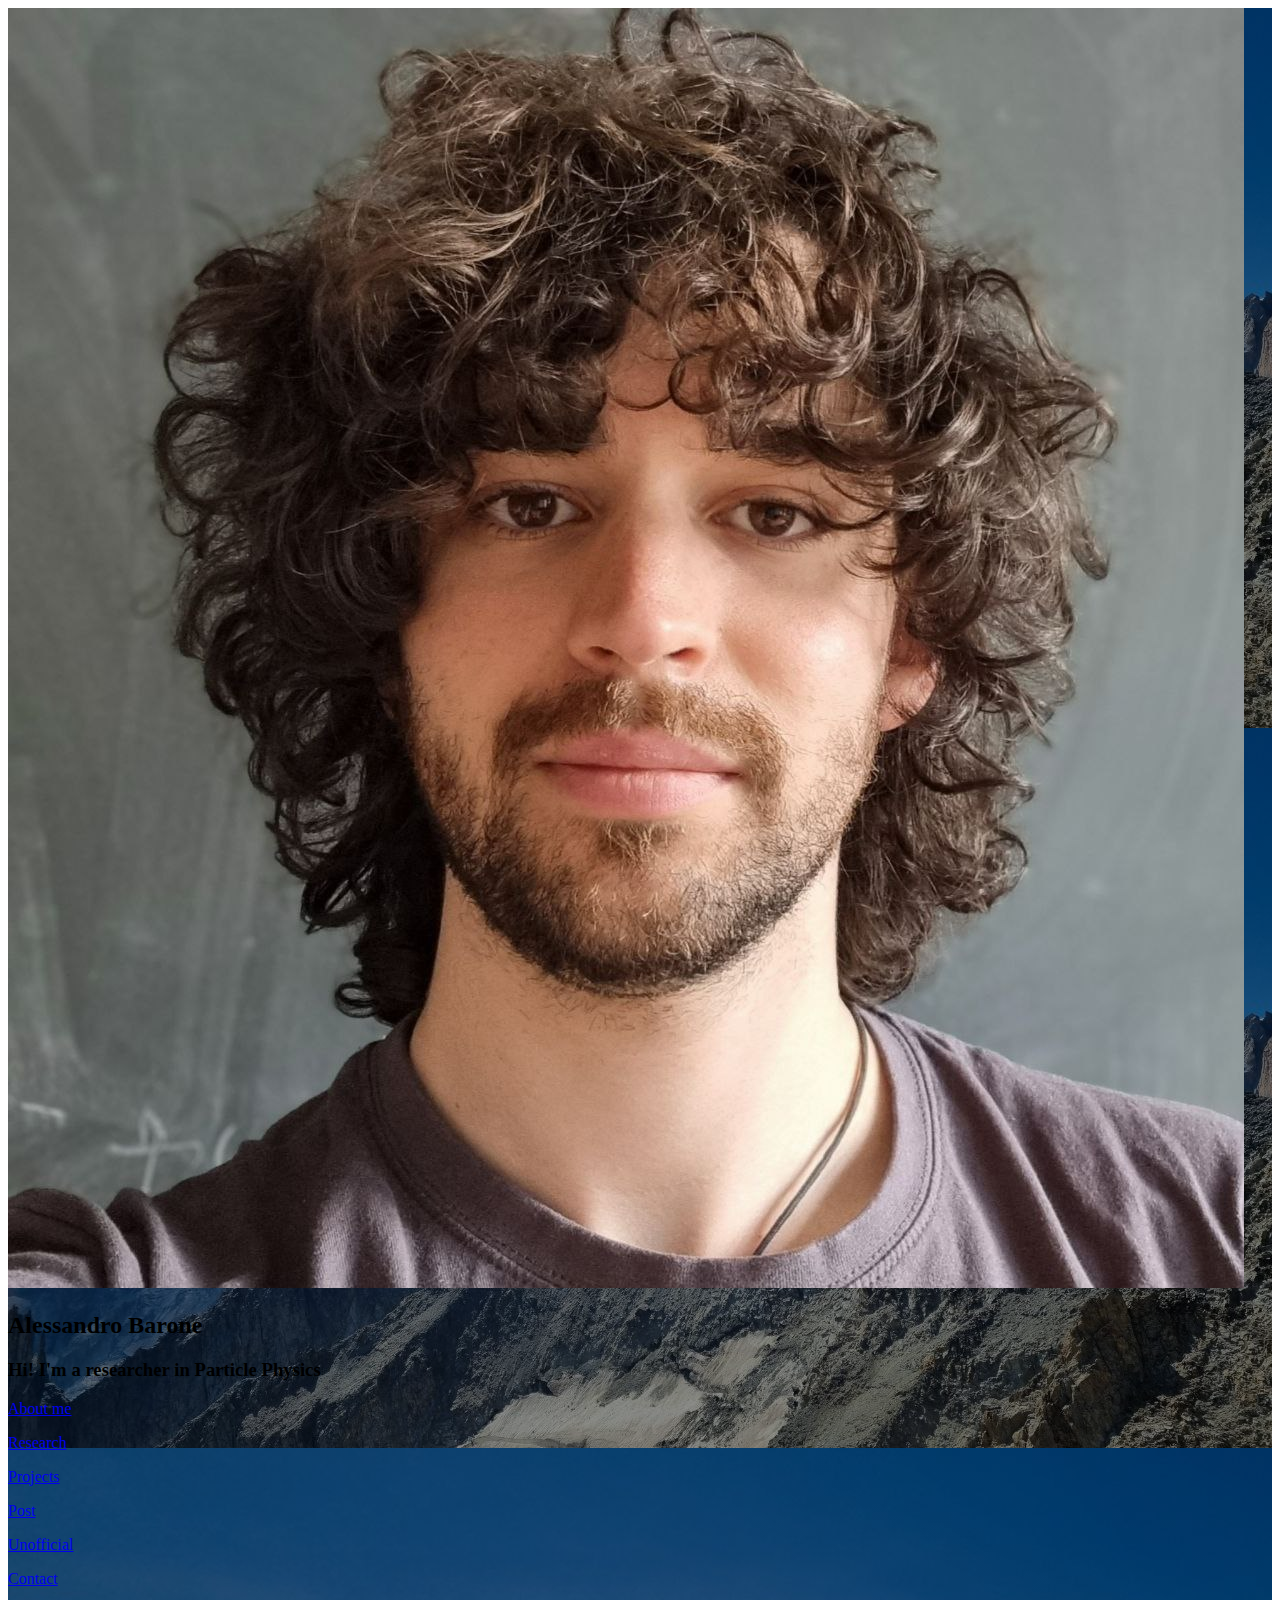
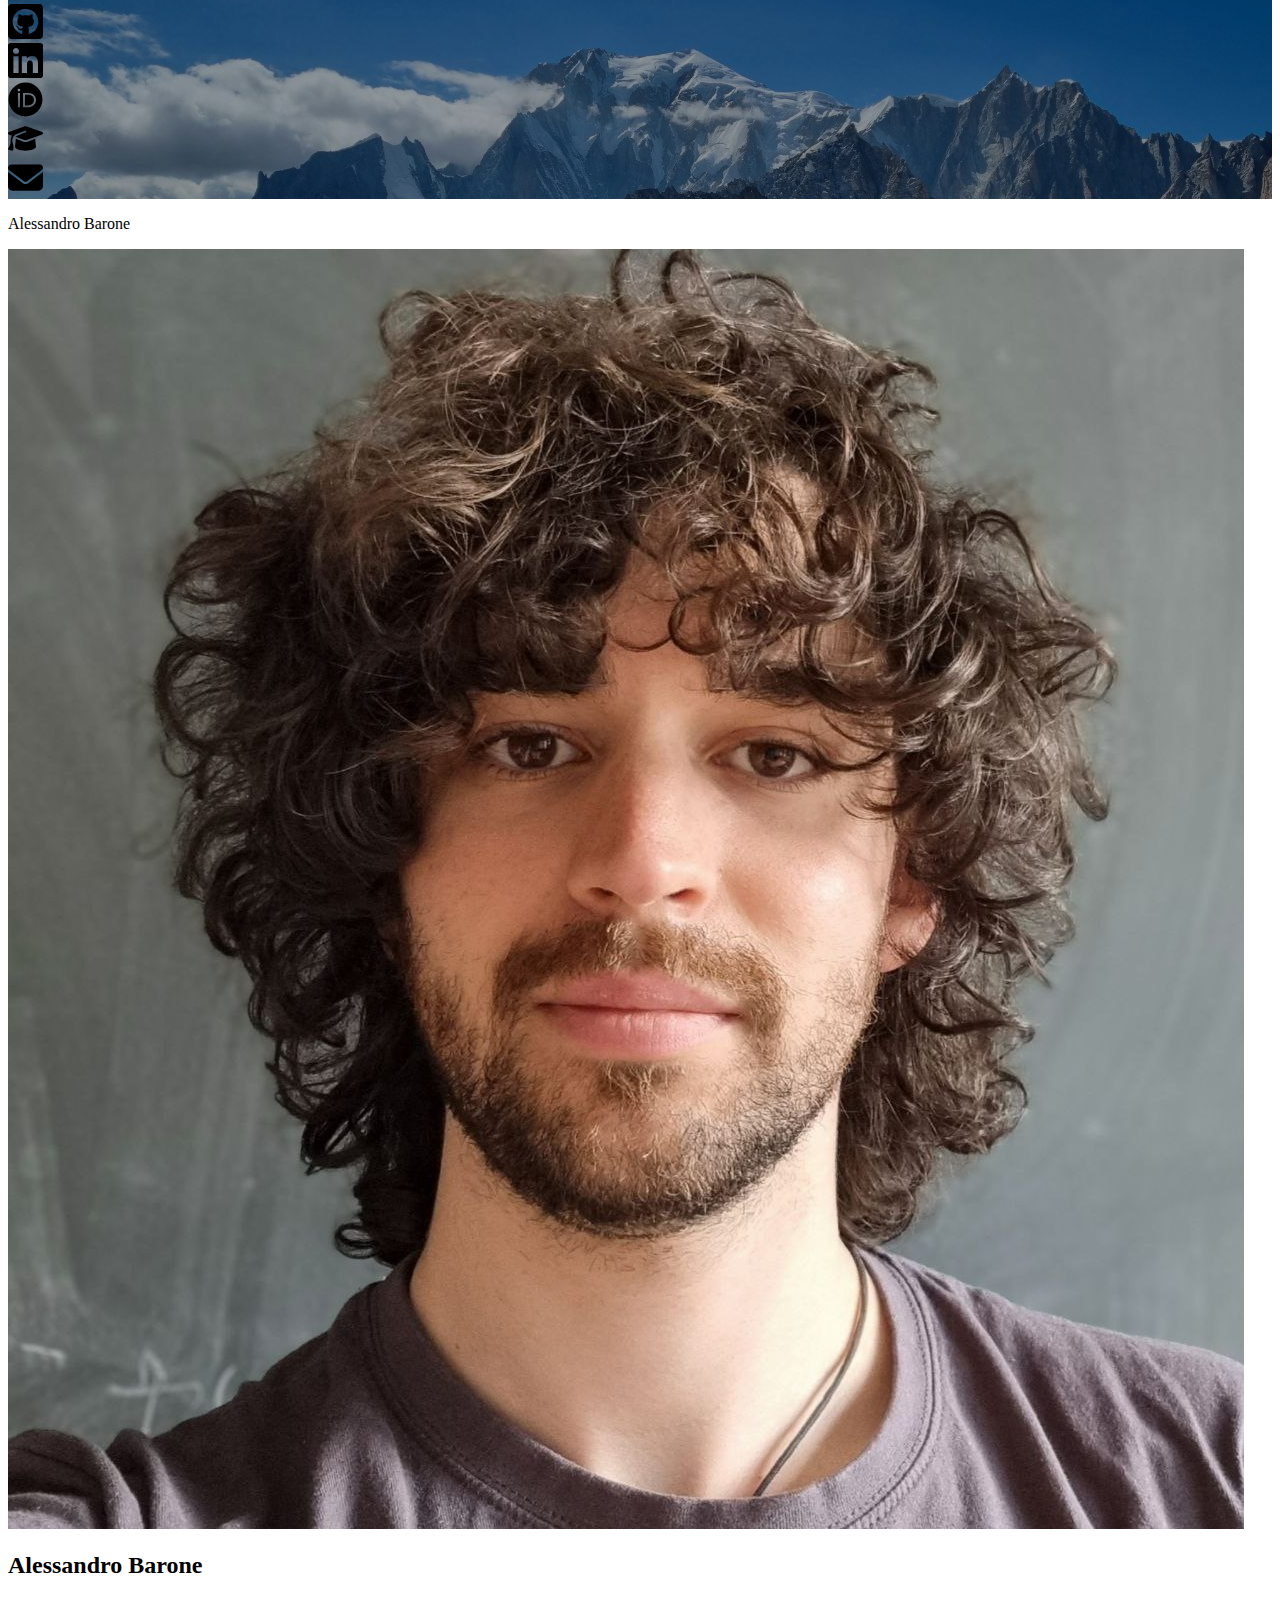
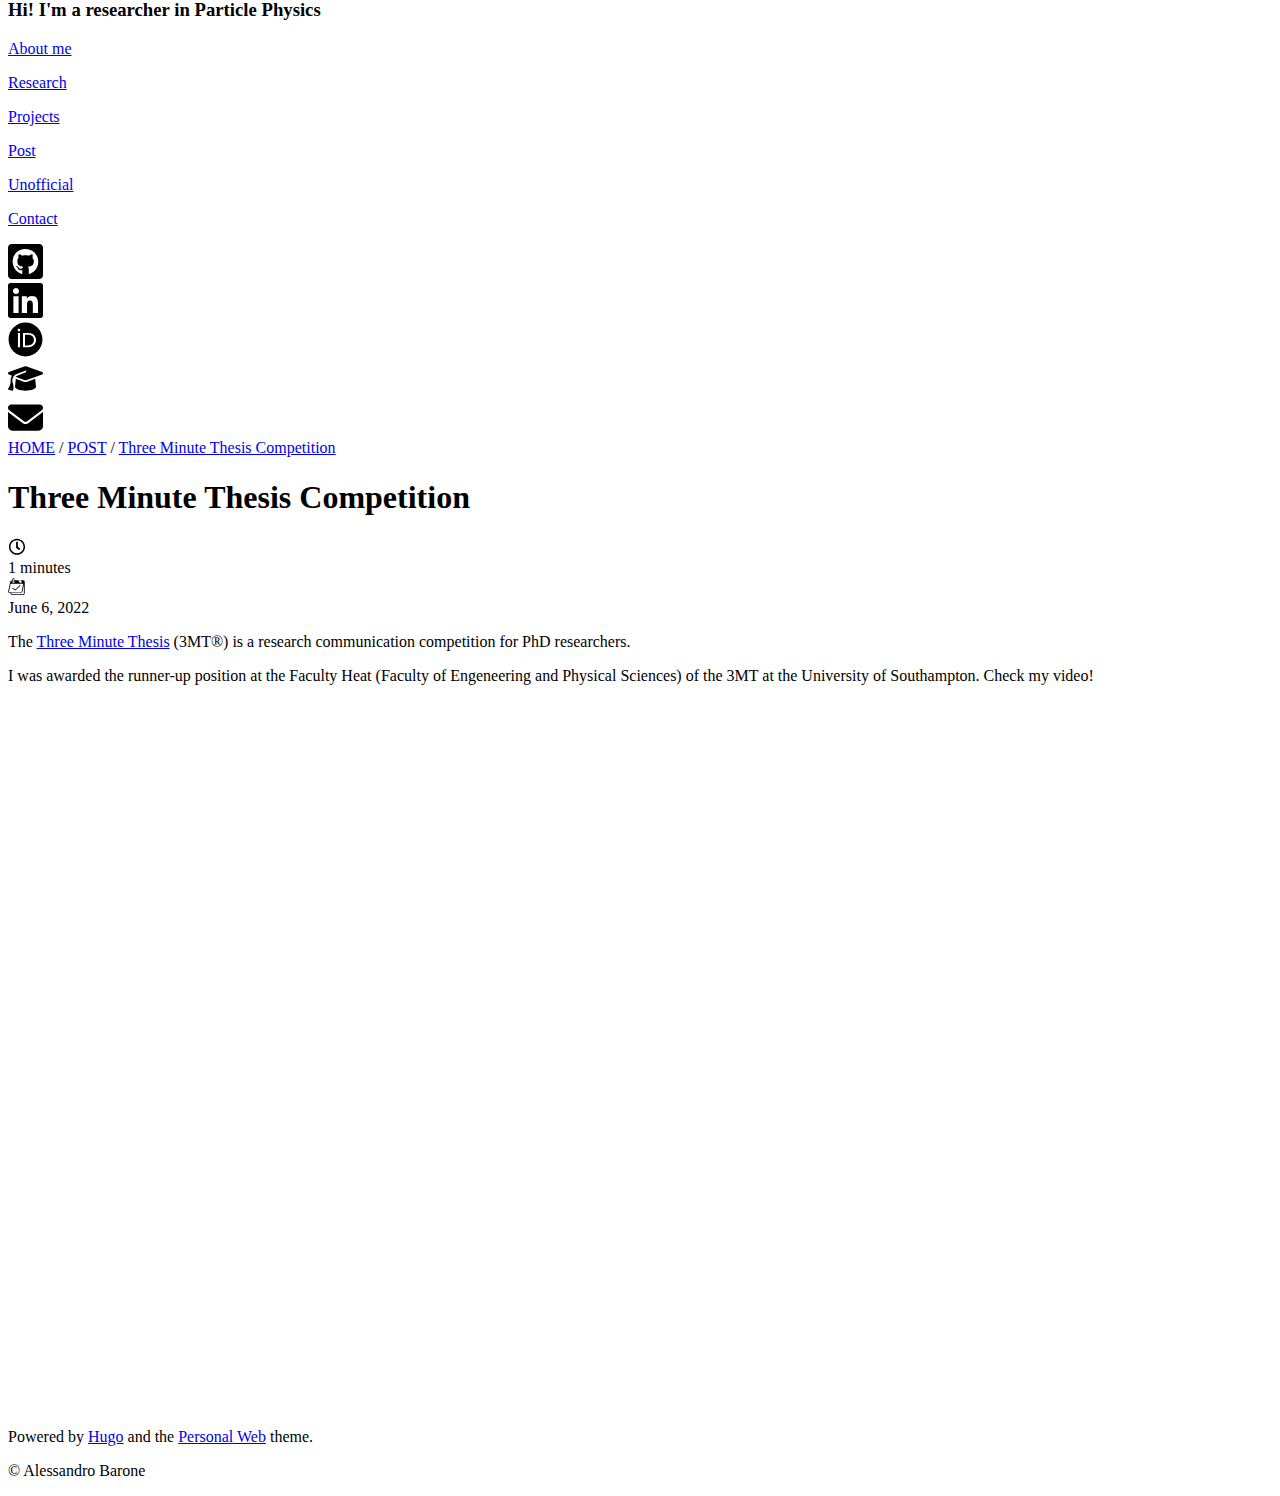
<file: post/3mt/index.html>
<!DOCTYPE html>
<html lang='en'><head>
  <title>Three Minute Thesis Competition Alessandro Barone</title>
  <link rel='canonical' href='https://ale-barone.github.io/post/3mt/' />
  <meta charset='utf-8'>
  <meta name='viewport' content='width=device-width, initial-scale=1' />
  <meta name='description' content='3MT competition' />
  <meta name='theme-color' content='#FD3519' />
  

  <meta name="generator" content="Hugo 0.68.3" />

  





<link rel="stylesheet" href="https://ale-barone.github.io/sass/style.min.4df8cfaec3e6dead685a5b5c06f8db04919b8d247b397ff703fc8fd57f8a2912.css" integrity="sha256-TfjPrsPm3q1oWltcBvjbBJGbjSR7OX/3A/yP1X&#43;KKRI=" media="screen">
<link rel="stylesheet" href="https://ale-barone.github.io/syntax.min.css" integrity="" media="screen">

  <meta property="og:title" content="Three Minute Thesis Competition" />
<meta property="og:description" content="3MT competition" />
<meta property="og:type" content="article" />
<meta property="og:url" content="https://ale-barone.github.io/post/3mt/" />
<meta property="article:published_time" content="2022-06-06T00:00:00+00:00" />
<meta property="article:modified_time" content="2022-06-06T00:00:00+00:00" />

  <meta itemprop="name" content="Three Minute Thesis Competition">
<meta itemprop="description" content="3MT competition">
<meta itemprop="datePublished" content="2022-06-06T00:00:00&#43;00:00" />
<meta itemprop="dateModified" content="2022-06-06T00:00:00&#43;00:00" />
<meta itemprop="wordCount" content="40">



<meta itemprop="keywords" content="" />
  
  <script async src="https://www.googletagmanager.com/gtag/js?id=G-4TJJFTZGV8"></script>
  <script>
    window.dataLayer = window.dataLayer || [];
    function gtag(){dataLayer.push(arguments);}
    gtag('js', new Date());
    gtag('config', 'G-4TJJFTZGV8');
  </script>
</head>
<body>

  <header style="background-image:linear-gradient(
      rgba(0,0,0,0.4),rgba(0,0,0,0.4)
    ),url(&#39;https://ale-barone.github.io/images/background.jpeg&#39;)">
  <div class="intro">
    <div class="logo-container">
      <a href="/">
        <img src='https://ale-barone.github.io/images/mugshot.jpeg' alt="Profile JSPS Short-Term Fellowship" class="rounded-logo">
      </a>
    </div>
    <h2>Alessandro Barone</h2>
    <h3>Hi! I'm a researcher in Particle Physics</h3>
    <div class="menu">
      

        <p>
            <a href="/about/">
                About me
            </a>
        </p>

        <p>
            <a href="/research/">
                Research
            </a>
        </p>

        <p>
            <a href="/projects/">
                Projects
            </a>
        </p>

        <p>
            <a href="/post/">
                Post
            </a>
        </p>

        <p>
            <a href="/unofficial/">
                Unofficial
            </a>
        </p>

        <p>
            <a href="/contact/">
                Contact
            </a>
        </p>

      
    </div>
  </div>

  <div class="socials">
      
  
    <a href="https://github.com/ale-barone" class="social-link" target="_blank" rel="noopener" ><div class="icon">
  <svg width="35px" height="35px" viewBox="0 0 115 115" xmlns="http://www.w3.org/2000/svg" aria-hidden="true" role="img">
  
  <path d="M102.679 0H12.32C5.52 0 0 5.519 0 12.321v90.358C0 109.48 5.519 115 12.321 115h90.358c6.802 0 12.321-5.519 12.321-12.321V12.32C115 5.52 109.481 0 102.679 0zM71.182 98.494c-2.156.385-2.952-.95-2.952-2.053 0-1.386.051-8.471.051-14.195 0-4.005-1.335-6.546-2.9-7.881C74.878 73.313 84.89 72.003 84.89 55.6c0-4.671-1.669-7.007-4.39-10.01.436-1.105 1.9-5.648-.436-11.552-3.568-1.104-11.731 4.595-11.731 4.595-3.389-.95-7.06-1.438-10.679-1.438-3.62 0-7.29.488-10.679 1.438 0 0-8.163-5.699-11.73-4.595-2.337 5.878-.899 10.422-.437 11.551-2.72 3.004-4.004 5.34-4.004 10.011 0 16.326 9.574 17.712 19.072 18.765-1.232 1.104-2.336 3.003-2.72 5.724-2.44 1.104-8.677 3.004-12.4-3.568-2.335-4.056-6.545-4.39-6.545-4.39-4.159-.05-.282 2.619-.282 2.619 2.772 1.283 4.723 6.212 4.723 6.212 2.49 7.624 14.4 5.057 14.4 5.057 0 3.568.052 9.37.052 10.422 0 1.104-.77 2.438-2.952 2.053C27.21 92.821 15.35 76.701 15.35 57.86c0-23.564 18.02-41.456 41.585-41.456s42.663 17.892 42.663 41.456c.026 18.842-11.474 34.988-28.416 40.635zM46 82.81c-.488.103-.95-.102-1.001-.436-.051-.385.282-.719.77-.822.488-.05.95.154 1.001.488.077.334-.257.668-.77.77zm-2.439-.23c0 .333-.385.615-.898.615-.565.052-.95-.23-.95-.616 0-.333.385-.616.899-.616.487-.051.95.231.95.616zm-3.516-.283c-.103.334-.616.488-1.053.334-.488-.103-.821-.488-.719-.822.103-.334.617-.488 1.053-.385.513.154.847.54.719.873zm-3.158-1.386c-.23.282-.718.23-1.104-.154-.385-.334-.487-.822-.23-1.053.23-.282.718-.23 1.103.154.334.334.462.847.231 1.053zm-2.336-2.336c-.23.154-.667 0-.95-.385-.282-.385-.282-.822 0-1.001.283-.231.72-.052.95.333.283.385.283.847 0 1.053zm-1.668-2.49c-.231.23-.616.103-.899-.154-.282-.334-.333-.719-.102-.899.23-.23.616-.102.898.154.282.334.334.72.103.899zm-1.72-1.9c-.103.231-.436.283-.719.103-.334-.154-.488-.436-.385-.667.103-.154.385-.231.719-.103.334.18.488.462.385.667z"/>
  
</div>
</a>
  

  
    <a href="https://www.linkedin.com/in/alessandro-barone-126216233/" class="social-link" target="_blank" rel="noopener" ><div class="icon">
  <svg width="35px" height="35px" viewBox="0 0 115 115" xmlns="http://www.w3.org/2000/svg" aria-hidden="true" role="img">
  
  <path d="M106.786 0H8.189C3.67 0 0 3.722 0 8.291v98.418C0 111.278 3.67 115 8.189 115h98.597c4.518 0 8.214-3.722 8.214-8.291V8.29C115 3.722 111.304 0 106.786 0zm-72.03 98.571H17.713V43.69h17.07V98.57h-.025zm-8.522-62.377c-5.467 0-9.882-4.44-9.882-9.883 0-5.442 4.415-9.882 9.882-9.882 5.442 0 9.883 4.44 9.883 9.882a9.87 9.87 0 0 1-9.883 9.883zm72.414 62.377H81.604V71.875c0-6.366-.129-14.555-8.856-14.555-8.882 0-10.242 6.931-10.242 14.093V98.57H45.46V43.69h16.352v7.495h.23c2.285-4.312 7.855-8.856 16.147-8.856 17.25 0 20.458 11.372 20.458 26.158V98.57z"/>
  
</div>
</a>
  

  
    <a href="https://orcid.org/0000-0002-0036-2517" class="social-link" target="_blank" rel="noopener" ><div class="icon">
  <svg width="35px" height="35px" viewBox="0 0 115 115" xmlns="http://www.w3.org/2000/svg" aria-hidden="true" role="img">
  
  <svg xmlns="http://www.w3.org/2000/svg" viewBox="0 0 512 512"><path d="M294.75 188.19h-45.92V342h47.47c67.62 0 83.12-51.34 83.12-76.91 0-41.64-26.54-76.9-84.67-76.9zM256 8C119 8 8 119 8 256s111 248 248 248 248-111 248-248S393 8 256 8zm-80.79 360.76h-29.84v-207.5h29.84zm-14.92-231.14a19.57 19.57 0 1 1 19.57-19.57 19.64 19.64 0 0 1-19.57 19.57zM300 369h-81V161.26h80.6c76.73 0 110.44 54.83 110.44 103.85C410 318.39 368.38 369 300 369z"/></svg>
  
</div>
</a>
  

  
    <a href="https://www.southampton.ac.uk/people/5xty6g/mr-alessandro-barone" class="social-link" target="_blank" rel="noopener" ><div class="icon">
  <svg width="35px" height="35px" viewBox="0 0 115 115" xmlns="http://www.w3.org/2000/svg" aria-hidden="true" role="img">
  
  <svg xmlns="http://www.w3.org/2000/svg" viewBox="0 0 640 512"><path d="M320 32c-8.1 0-16.1 1.4-23.7 4.1L15.8 137.4C6.3 140.9 0 149.9 0 160s6.3 19.1 15.8 22.6l57.9 20.9C57.3 229.3 48 259.8 48 291.9v28.1c0 28.4-10.8 57.7-22.3 80.8c-6.5 13-13.9 25.8-22.5 37.6C0 442.7-.9 448.3 .9 453.4s6 8.9 11.2 10.2l64 16c4.2 1.1 8.7 .3 12.4-2s6.3-6.1 7.1-10.4c8.6-42.8 4.3-81.2-2.1-108.7C90.3 344.3 86 329.8 80 316.5V291.9c0-30.2 10.2-58.7 27.9-81.5c12.9-15.5 29.6-28 49.2-35.7l157-61.7c8.2-3.2 17.5 .8 20.7 9s-.8 17.5-9 20.7l-157 61.7c-12.4 4.9-23.3 12.4-32.2 21.6l159.6 57.6c7.6 2.7 15.6 4.1 23.7 4.1s16.1-1.4 23.7-4.1L624.2 182.6c9.5-3.4 15.8-12.5 15.8-22.6s-6.3-19.1-15.8-22.6L343.7 36.1C336.1 33.4 328.1 32 320 32zM128 408c0 35.3 86 72 192 72s192-36.7 192-72L496.7 262.6 354.5 314c-11.1 4-22.8 6-34.5 6s-23.5-2-34.5-6L143.3 262.6 128 408z"/></svg>  
</div>
</a>
  

  
    <a href="mailto:a.barone@soton.ac.uk" class="social-link" target="_blank" rel="noopener" ><div class="icon">
  <svg width="35px" height="35px" viewBox="0 0 115 115" xmlns="http://www.w3.org/2000/svg" aria-hidden="true" role="img">
  
  <svg xmlns="http://www.w3.org/2000/svg" viewBox="0 0 512 512">! Font Awesome Pro 6.2.0 by @fontawesome - https://fontawesome.com License - https://fontawesome.com/license (Commercial License) Copyright 2022 Fonticons, Inc.<path d="M48 64C21.5 64 0 85.5 0 112c0 15.1 7.1 29.3 19.2 38.4L236.8 313.6c11.4 8.5 27 8.5 38.4 0L492.8 150.4c12.1-9.1 19.2-23.3 19.2-38.4c0-26.5-21.5-48-48-48H48zM0 176V384c0 35.3 28.7 64 64 64H448c35.3 0 64-28.7 64-64V176L294.4 339.2c-22.8 17.1-54 17.1-76.8 0L0 176z"/></svg>
  
</div>
</a>
  

  </div>
</header>

<div class="mobile-header">
  <p> Alessandro Barone </p>
  <div class="hamburger">
    <div class="bar"></div>
    <div class="bar"></div>
    <div class="bar"></div>
  </div>
</div>

<div class="overlay-menu">
  <header>
    <div class="intro">
      <div class="logo-container">
        <a href="/">
          <img src='https://ale-barone.github.io/images/mugshot.jpeg' alt="Profile JSPS Short-Term Fellowship" class="rounded-logo">
        </a>
      </div>
      <h2>Alessandro Barone</h2>
      <h3>Hi! I'm a researcher in Particle Physics</h3>
      <div class="menu">
        

        <p>
            <a href="/about/">
                About me
            </a>
        </p>

        <p>
            <a href="/research/">
                Research
            </a>
        </p>

        <p>
            <a href="/projects/">
                Projects
            </a>
        </p>

        <p>
            <a href="/post/">
                Post
            </a>
        </p>

        <p>
            <a href="/unofficial/">
                Unofficial
            </a>
        </p>

        <p>
            <a href="/contact/">
                Contact
            </a>
        </p>

        
      </div>
    </div>

    <div class="socials">
        
  
    <a href="https://github.com/ale-barone" class="social-link" target="_blank" rel="noopener" ><div class="icon">
  <svg width="35px" height="35px" viewBox="0 0 115 115" xmlns="http://www.w3.org/2000/svg" aria-hidden="true" role="img">
  
  <path d="M102.679 0H12.32C5.52 0 0 5.519 0 12.321v90.358C0 109.48 5.519 115 12.321 115h90.358c6.802 0 12.321-5.519 12.321-12.321V12.32C115 5.52 109.481 0 102.679 0zM71.182 98.494c-2.156.385-2.952-.95-2.952-2.053 0-1.386.051-8.471.051-14.195 0-4.005-1.335-6.546-2.9-7.881C74.878 73.313 84.89 72.003 84.89 55.6c0-4.671-1.669-7.007-4.39-10.01.436-1.105 1.9-5.648-.436-11.552-3.568-1.104-11.731 4.595-11.731 4.595-3.389-.95-7.06-1.438-10.679-1.438-3.62 0-7.29.488-10.679 1.438 0 0-8.163-5.699-11.73-4.595-2.337 5.878-.899 10.422-.437 11.551-2.72 3.004-4.004 5.34-4.004 10.011 0 16.326 9.574 17.712 19.072 18.765-1.232 1.104-2.336 3.003-2.72 5.724-2.44 1.104-8.677 3.004-12.4-3.568-2.335-4.056-6.545-4.39-6.545-4.39-4.159-.05-.282 2.619-.282 2.619 2.772 1.283 4.723 6.212 4.723 6.212 2.49 7.624 14.4 5.057 14.4 5.057 0 3.568.052 9.37.052 10.422 0 1.104-.77 2.438-2.952 2.053C27.21 92.821 15.35 76.701 15.35 57.86c0-23.564 18.02-41.456 41.585-41.456s42.663 17.892 42.663 41.456c.026 18.842-11.474 34.988-28.416 40.635zM46 82.81c-.488.103-.95-.102-1.001-.436-.051-.385.282-.719.77-.822.488-.05.95.154 1.001.488.077.334-.257.668-.77.77zm-2.439-.23c0 .333-.385.615-.898.615-.565.052-.95-.23-.95-.616 0-.333.385-.616.899-.616.487-.051.95.231.95.616zm-3.516-.283c-.103.334-.616.488-1.053.334-.488-.103-.821-.488-.719-.822.103-.334.617-.488 1.053-.385.513.154.847.54.719.873zm-3.158-1.386c-.23.282-.718.23-1.104-.154-.385-.334-.487-.822-.23-1.053.23-.282.718-.23 1.103.154.334.334.462.847.231 1.053zm-2.336-2.336c-.23.154-.667 0-.95-.385-.282-.385-.282-.822 0-1.001.283-.231.72-.052.95.333.283.385.283.847 0 1.053zm-1.668-2.49c-.231.23-.616.103-.899-.154-.282-.334-.333-.719-.102-.899.23-.23.616-.102.898.154.282.334.334.72.103.899zm-1.72-1.9c-.103.231-.436.283-.719.103-.334-.154-.488-.436-.385-.667.103-.154.385-.231.719-.103.334.18.488.462.385.667z"/>
  
</div>
</a>
  

  
    <a href="https://www.linkedin.com/in/alessandro-barone-126216233/" class="social-link" target="_blank" rel="noopener" ><div class="icon">
  <svg width="35px" height="35px" viewBox="0 0 115 115" xmlns="http://www.w3.org/2000/svg" aria-hidden="true" role="img">
  
  <path d="M106.786 0H8.189C3.67 0 0 3.722 0 8.291v98.418C0 111.278 3.67 115 8.189 115h98.597c4.518 0 8.214-3.722 8.214-8.291V8.29C115 3.722 111.304 0 106.786 0zm-72.03 98.571H17.713V43.69h17.07V98.57h-.025zm-8.522-62.377c-5.467 0-9.882-4.44-9.882-9.883 0-5.442 4.415-9.882 9.882-9.882 5.442 0 9.883 4.44 9.883 9.882a9.87 9.87 0 0 1-9.883 9.883zm72.414 62.377H81.604V71.875c0-6.366-.129-14.555-8.856-14.555-8.882 0-10.242 6.931-10.242 14.093V98.57H45.46V43.69h16.352v7.495h.23c2.285-4.312 7.855-8.856 16.147-8.856 17.25 0 20.458 11.372 20.458 26.158V98.57z"/>
  
</div>
</a>
  

  
    <a href="https://orcid.org/0000-0002-0036-2517" class="social-link" target="_blank" rel="noopener" ><div class="icon">
  <svg width="35px" height="35px" viewBox="0 0 115 115" xmlns="http://www.w3.org/2000/svg" aria-hidden="true" role="img">
  
  <svg xmlns="http://www.w3.org/2000/svg" viewBox="0 0 512 512"><path d="M294.75 188.19h-45.92V342h47.47c67.62 0 83.12-51.34 83.12-76.91 0-41.64-26.54-76.9-84.67-76.9zM256 8C119 8 8 119 8 256s111 248 248 248 248-111 248-248S393 8 256 8zm-80.79 360.76h-29.84v-207.5h29.84zm-14.92-231.14a19.57 19.57 0 1 1 19.57-19.57 19.64 19.64 0 0 1-19.57 19.57zM300 369h-81V161.26h80.6c76.73 0 110.44 54.83 110.44 103.85C410 318.39 368.38 369 300 369z"/></svg>
  
</div>
</a>
  

  
    <a href="https://www.southampton.ac.uk/people/5xty6g/mr-alessandro-barone" class="social-link" target="_blank" rel="noopener" ><div class="icon">
  <svg width="35px" height="35px" viewBox="0 0 115 115" xmlns="http://www.w3.org/2000/svg" aria-hidden="true" role="img">
  
  <svg xmlns="http://www.w3.org/2000/svg" viewBox="0 0 640 512"><path d="M320 32c-8.1 0-16.1 1.4-23.7 4.1L15.8 137.4C6.3 140.9 0 149.9 0 160s6.3 19.1 15.8 22.6l57.9 20.9C57.3 229.3 48 259.8 48 291.9v28.1c0 28.4-10.8 57.7-22.3 80.8c-6.5 13-13.9 25.8-22.5 37.6C0 442.7-.9 448.3 .9 453.4s6 8.9 11.2 10.2l64 16c4.2 1.1 8.7 .3 12.4-2s6.3-6.1 7.1-10.4c8.6-42.8 4.3-81.2-2.1-108.7C90.3 344.3 86 329.8 80 316.5V291.9c0-30.2 10.2-58.7 27.9-81.5c12.9-15.5 29.6-28 49.2-35.7l157-61.7c8.2-3.2 17.5 .8 20.7 9s-.8 17.5-9 20.7l-157 61.7c-12.4 4.9-23.3 12.4-32.2 21.6l159.6 57.6c7.6 2.7 15.6 4.1 23.7 4.1s16.1-1.4 23.7-4.1L624.2 182.6c9.5-3.4 15.8-12.5 15.8-22.6s-6.3-19.1-15.8-22.6L343.7 36.1C336.1 33.4 328.1 32 320 32zM128 408c0 35.3 86 72 192 72s192-36.7 192-72L496.7 262.6 354.5 314c-11.1 4-22.8 6-34.5 6s-23.5-2-34.5-6L143.3 262.6 128 408z"/></svg>  
</div>
</a>
  

  
    <a href="mailto:a.barone@soton.ac.uk" class="social-link" target="_blank" rel="noopener" ><div class="icon">
  <svg width="35px" height="35px" viewBox="0 0 115 115" xmlns="http://www.w3.org/2000/svg" aria-hidden="true" role="img">
  
  <svg xmlns="http://www.w3.org/2000/svg" viewBox="0 0 512 512">! Font Awesome Pro 6.2.0 by @fontawesome - https://fontawesome.com License - https://fontawesome.com/license (Commercial License) Copyright 2022 Fonticons, Inc.<path d="M48 64C21.5 64 0 85.5 0 112c0 15.1 7.1 29.3 19.2 38.4L236.8 313.6c11.4 8.5 27 8.5 38.4 0L492.8 150.4c12.1-9.1 19.2-23.3 19.2-38.4c0-26.5-21.5-48-48-48H48zM0 176V384c0 35.3 28.7 64 64 64H448c35.3 0 64-28.7 64-64V176L294.4 339.2c-22.8 17.1-54 17.1-76.8 0L0 176z"/></svg>
  
</div>
</a>
  

    </div>
  </header>
</div>

  <div class="content-wrapper">
    
      <div class="breadcrumb">
  





<span >
  <a href="https://ale-barone.github.io/">HOME</a>
   / 
</span>


<span >
  <a href="https://ale-barone.github.io/post/">POST</a>
   / 
</span>


<span  class="active">
  <a href="https://ale-barone.github.io/post/3mt/">Three Minute Thesis Competition</a>
  
</span>

</div>

    
    <main id="content" class="post">

<h1>Three Minute Thesis Competition</h1>
<div class="reading-time">
  <div class="icon">
  <svg width="18px" height="18px" viewBox="0 0 115 115" xmlns="http://www.w3.org/2000/svg" aria-hidden="true" role="img">
  
  <path d="M57.5 11C29.05 11 6 34.05 6 62.5S29.05 114 57.5 114 109 90.95 109 62.5 85.95 11 57.5 11zm0 93.032c-22.947 0-41.532-18.585-41.532-41.532 0-22.947 18.585-41.532 41.532-41.532 22.947 0 41.532 18.585 41.532 41.532 0 22.947-18.585 41.532-41.532 41.532zm12.833-21.68L52.703 69.54a2.508 2.508 0 0 1-1.018-2.015V33.427a2.5 2.5 0 0 1 2.492-2.492h6.646a2.5 2.5 0 0 1 2.492 2.492v29.426l13.871 10.092c1.122.81 1.35 2.368.54 3.49l-3.904 5.377a2.51 2.51 0 0 1-3.489.54z"/>
  
</div>

  <span>1 minutes</span>
</div>

<div class="published-date">
  <div class="icon">
  <svg width="18px" height="18px" viewBox="0 0 115 115" xmlns="http://www.w3.org/2000/svg" aria-hidden="true" role="img">
  
  <path d="M77.577 51.23a1.807 1.807 0 0 0-2.2.342l-27.562 27.79a1.807 1.807 0 0 1-2.2.342l-14.008-9.702a1.807 1.807 0 0 0-2.2.342l-1.952 1.968c-.287.22-.456.568-.455.936.001.37.172.716.46.934L45.637 86.77a1.807 1.807 0 0 0 2.2-.342l31.709-31.97c.287-.22.456-.567.455-.936a1.175 1.175 0 0 0-.46-.933l-1.963-1.36z"/><path d="M97.304 20H80.512c-.041.34-.063.683-.064 1.026a5.986 5.986 0 0 0 1.256 4.1c.054.003.103.02.157.025a4.881 4.881 0 0 1 1.865-.025c3.05.562 4.984 3.907 4.32 7.47-.666 3.563-3.678 5.996-6.728 5.433a4.932 4.932 0 0 1-2.437-1.258c-6.018-1.378-10.445-7.795-10.445-15.745 0-.347.023-.685.04-1.026H34.579c-.041.34-.063.683-.064 1.026a5.986 5.986 0 0 0 1.256 4.1c.054.003.103.02.157.025a4.881 4.881 0 0 1 1.865-.025c3.05.562 4.984 3.907 4.32 7.47-.666 3.563-3.678 5.996-6.728 5.433a4.932 4.932 0 0 1-2.437-1.258c-6.018-1.378-10.445-7.795-10.445-15.745 0-.22.019-.434.025-.652a9.788 9.788 0 0 0-5.697 4.471 9.683 9.683 0 0 0-2.65 4.764L1.158 92.871c-.965 4.689 2.6 8.503 7.948 8.503h6.334v2.673c-.077 5.41 4.263 9.861 9.705 9.953h72.16c5.438-.095 9.774-4.546 9.694-9.953V29.953c.08-5.407-4.256-9.858-9.695-9.953zM10.078 96.653c-2.378 0-3.964-1.697-3.535-3.782L16.637 43.84h80.787L87.331 92.871a5.254 5.254 0 0 1-5.091 3.782H10.078zm91.535 7.394c.036 2.403-1.891 4.382-4.308 4.424h-72.16c-2.42-.04-4.352-2.018-4.32-4.424v-2.673h60.443c5.348 0 10.484-3.814 11.449-8.503l8.897-43.215v54.391z"/><path d="M34.814 33c1.243 0 2.251-1.057 2.251-2.36 0-1.305-1.008-2.362-2.25-2.362-2.04 0-4.313-3.194-4.313-7.778s2.272-7.778 4.312-7.778c1.227 0 2.536 1.163 3.386 3.084H43C41.716 11.19 38.578 8 34.814 8 29.871 8 26 13.49 26 20.5c0 7.009 3.871 12.5 8.814 12.5z"/>
  
</div>

  <span>June 6, 2022</span>
</div>

<p>The <a href="https://3minutephd.eui.eu/" target="_blank">Three Minute Thesis</a>
(3MT®) is a research
communication competition for PhD researchers.</p>
<p>I was awarded the runner-up position at the Faculty Heat
(Faculty of Engeneering and Physical Sciences) of the 3MT at the University of
Southampton. Check my video!

<div style="position: relative; padding-bottom: 56.25%; height: 0; overflow: hidden;">
  <iframe src="https://www.youtube.com/embed/TGUEQOawDyQ" style="position: absolute; top: 0; left: 0; width: 100%; height: 100%; border:0;" allowfullscreen title="YouTube Video"></iframe>
</div>
</p>


    </main>
  </div>
  <footer>
    <div class="footer-wrapper">
      <p>Powered by <a href="https://gohugo.io/" target="_blank" rel="external">Hugo</a> and the <a href="https://github.com/bjacquemet/personal-web" target='_blank' rel="external">Personal Web</a> theme.</a></p>
      <p>© Alessandro Barone</p>
    </div>
  </footer>
  <link href="https://fonts.googleapis.com/css?family=Montserrat:500,600|Raleway:400,400i,600" rel="stylesheet">
  
  <script type="text/javascript">
    document.querySelector('.mobile-header').addEventListener('click', function () {
      var om = document.querySelector(".overlay-menu");
      if (document.querySelector('.hamburger').classList.contains("cross")) {
        document.querySelector('.hamburger').classList.remove("cross");
        om.style.display = "none";
        om.style.width = "0%";
        om.style.height = "0%";
      }
      else {
        document.querySelector('.hamburger').classList.add("cross");
        om.style.width = "100%";
        om.style.height = "100vh";
        om.style.display = "block";
      }
    });
  </script>

  <script type="text/javascript"
    src="https://cdn.mathjax.org/mathjax/latest/MathJax.js?config=TeX-AMS-MML_HTMLorMML">
  </script>

  <script type="text/x-mathjax-config">
    MathJax.Hub.Config({
      tex2jax: {
        inlineMath: [['$','$'], ['\\(','\\)']],
        displayMath: [['$$','$$']],
        processEscapes: true,
        processEnvironments: true,
        skipTags: ['script', 'noscript', 'style', 'textarea', 'pre'],
        TeX: { equationNumbers: { autoNumber: "AMS" },
                extensions: ["AMSmath.js", "AMSsymbols.js"] }
      }
    });
  </script>

</body>
</html>
</file>
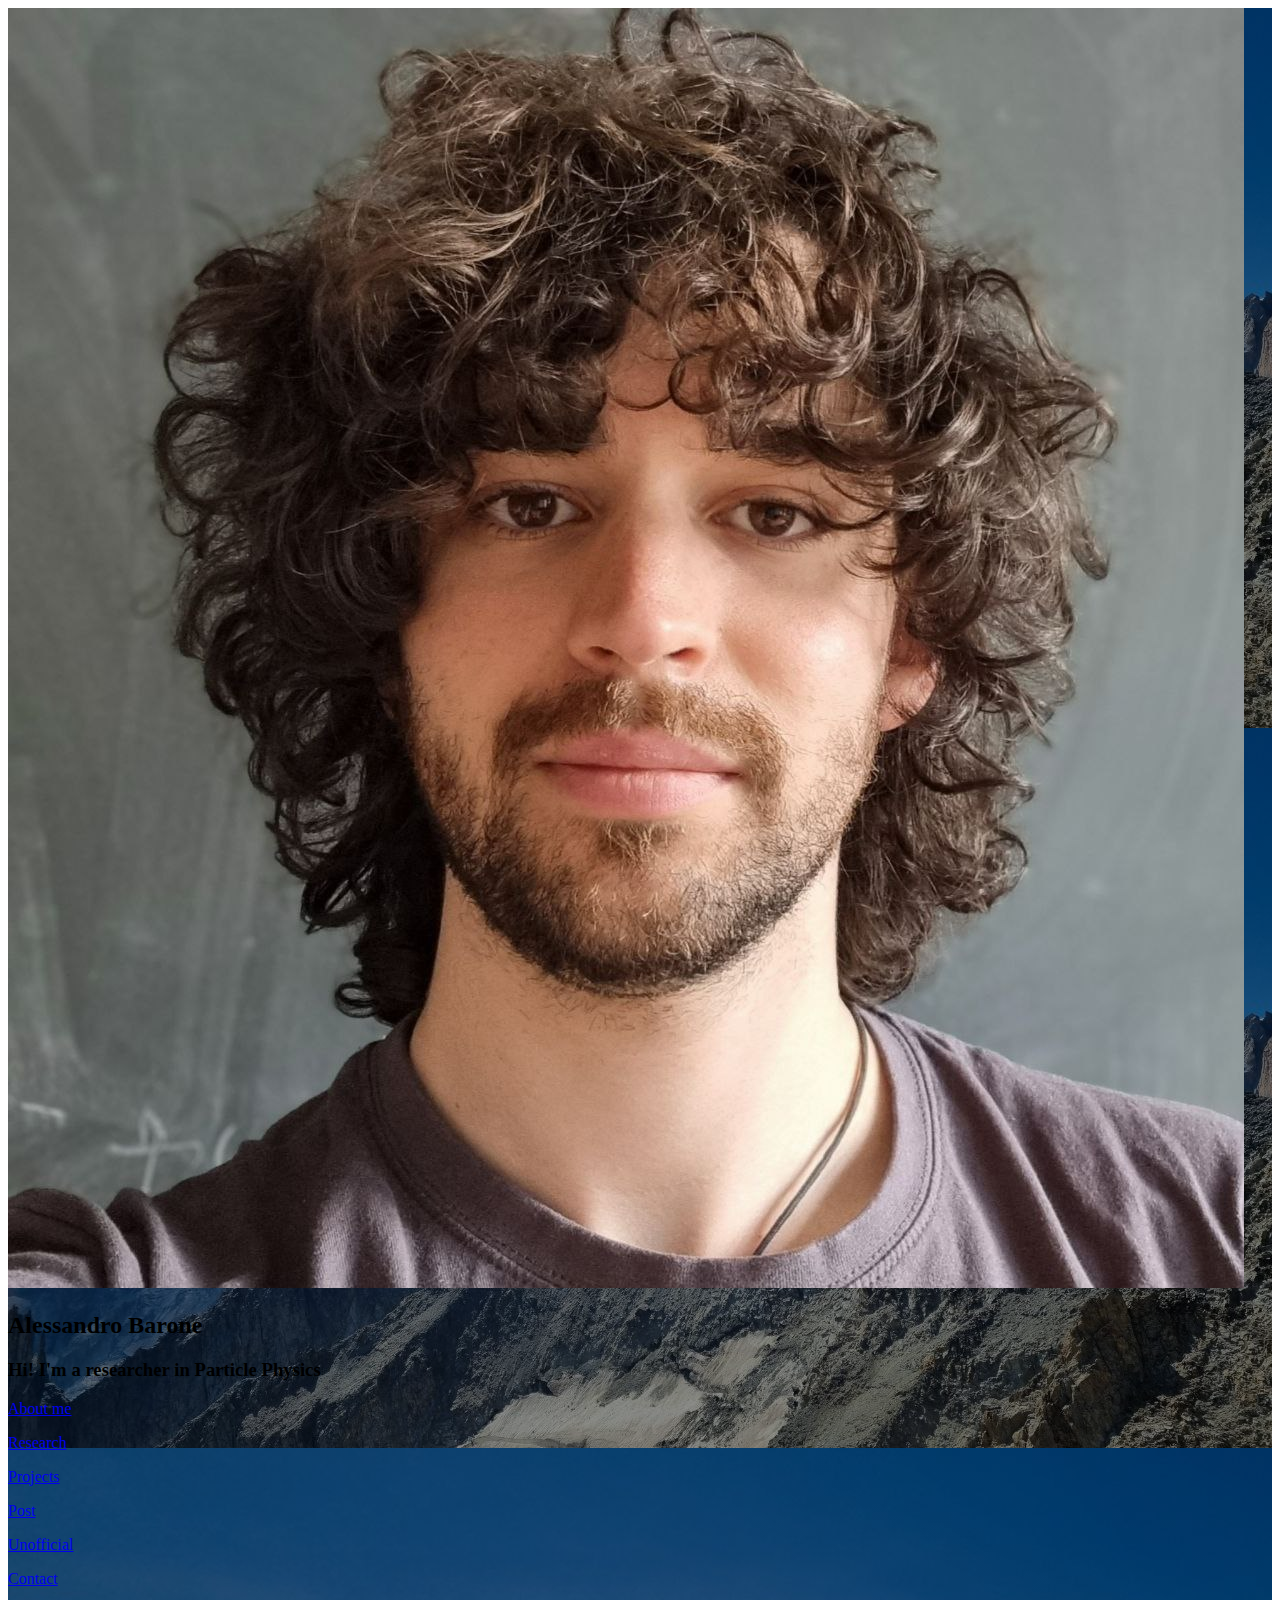
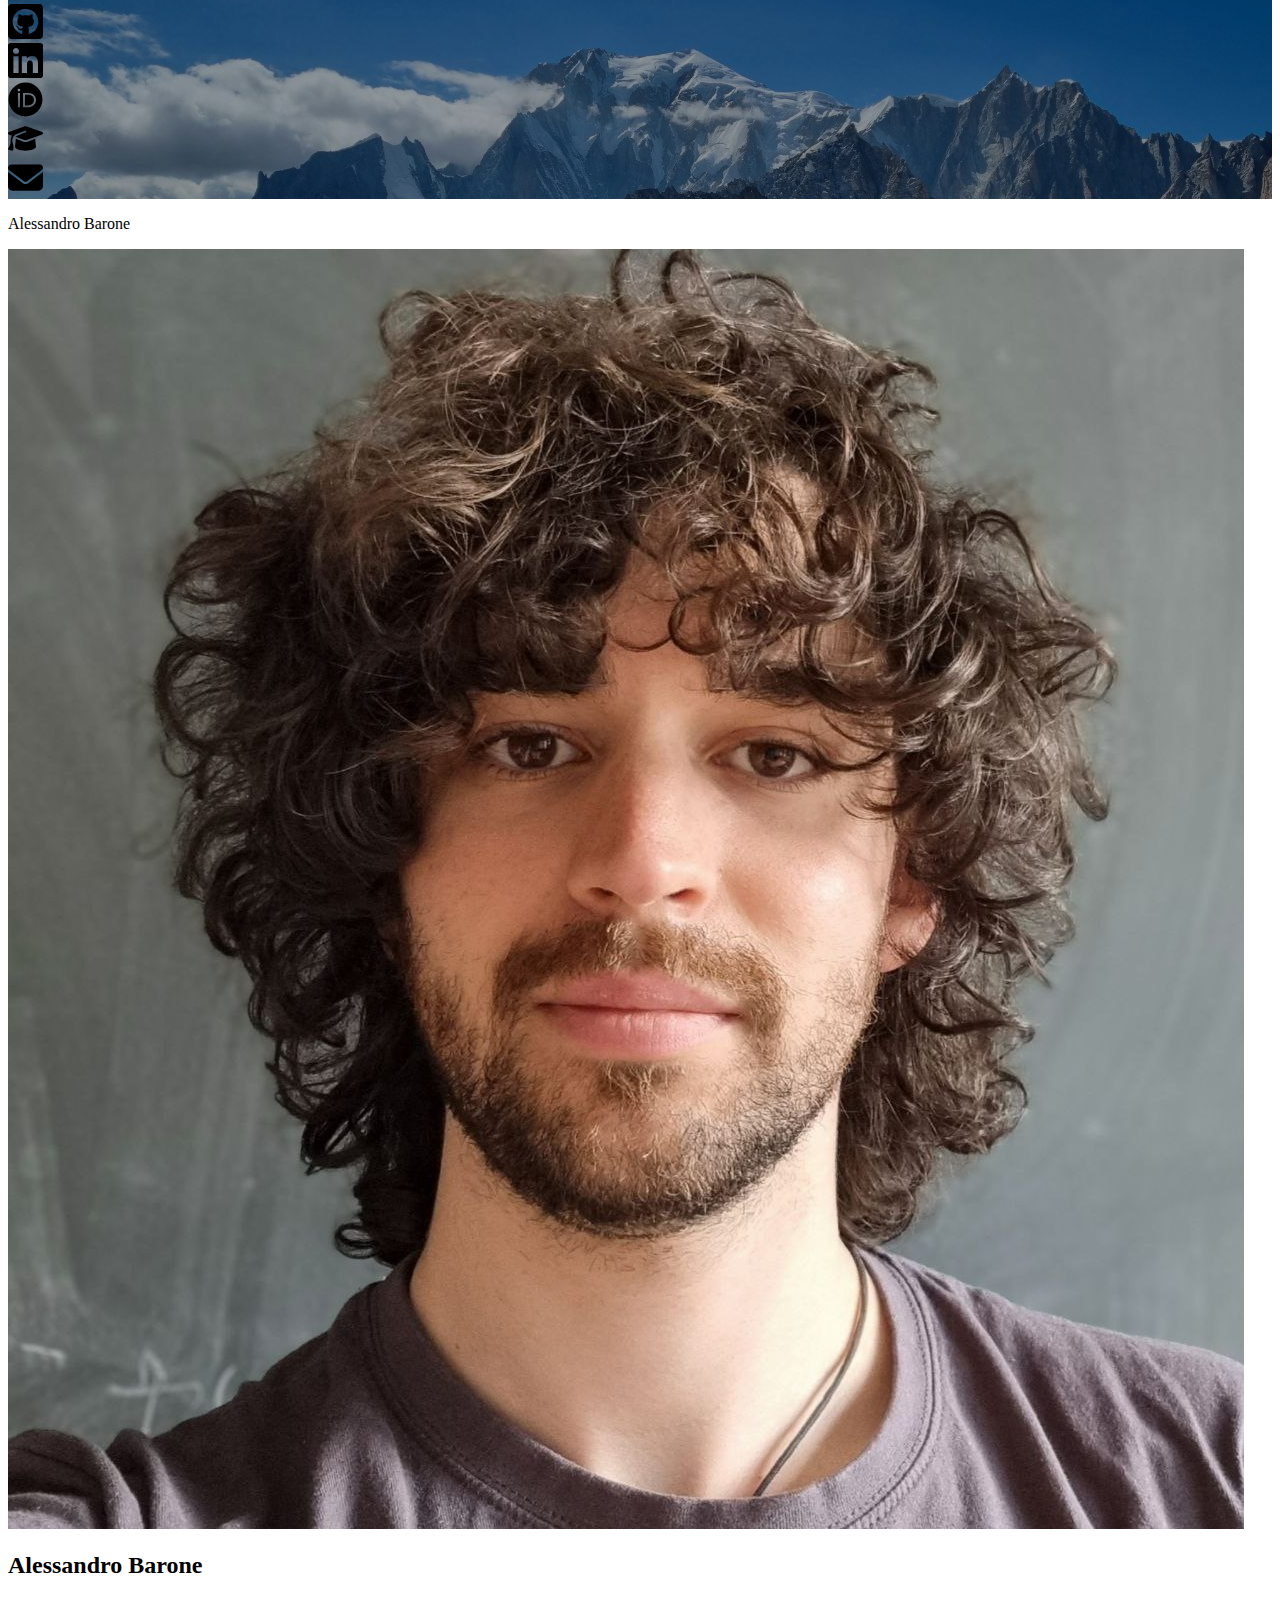
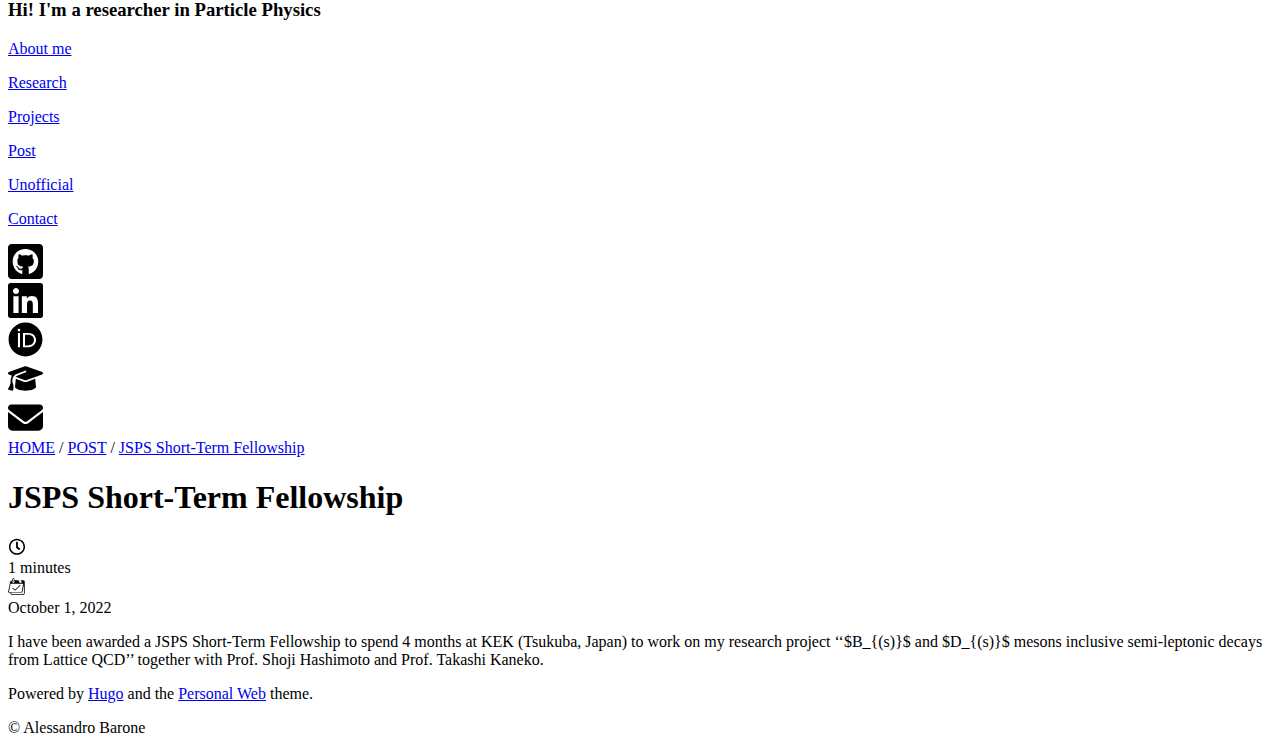
<file: post/jsps-fellowship/index.html>
<!DOCTYPE html>
<html lang='en'><head>
  <title>JSPS Short-Term Fellowship Alessandro Barone</title>
  <link rel='canonical' href='https://ale-barone.github.io/post/jsps-fellowship/' />
  <meta charset='utf-8'>
  <meta name='viewport' content='width=device-width, initial-scale=1' />
  <meta name='description' content='JSPS Fellowship' />
  <meta name='theme-color' content='#FD3519' />
  

  <meta name="generator" content="Hugo 0.68.3" />

  





<link rel="stylesheet" href="https://ale-barone.github.io/sass/style.min.4df8cfaec3e6dead685a5b5c06f8db04919b8d247b397ff703fc8fd57f8a2912.css" integrity="sha256-TfjPrsPm3q1oWltcBvjbBJGbjSR7OX/3A/yP1X&#43;KKRI=" media="screen">
<link rel="stylesheet" href="https://ale-barone.github.io/syntax.min.css" integrity="" media="screen">

  <meta property="og:title" content="JSPS Short-Term Fellowship" />
<meta property="og:description" content="JSPS Fellowship" />
<meta property="og:type" content="article" />
<meta property="og:url" content="https://ale-barone.github.io/post/jsps-fellowship/" />
<meta property="article:published_time" content="2022-10-01T00:00:00+00:00" />
<meta property="article:modified_time" content="2022-10-01T00:00:00+00:00" />

  <meta itemprop="name" content="JSPS Short-Term Fellowship">
<meta itemprop="description" content="JSPS Fellowship">
<meta itemprop="datePublished" content="2022-10-01T00:00:00&#43;00:00" />
<meta itemprop="dateModified" content="2022-10-01T00:00:00&#43;00:00" />
<meta itemprop="wordCount" content="41">



<meta itemprop="keywords" content="" />
  
  <script async src="https://www.googletagmanager.com/gtag/js?id=G-4TJJFTZGV8"></script>
  <script>
    window.dataLayer = window.dataLayer || [];
    function gtag(){dataLayer.push(arguments);}
    gtag('js', new Date());
    gtag('config', 'G-4TJJFTZGV8');
  </script>
</head>
<body>

  <header style="background-image:linear-gradient(
      rgba(0,0,0,0.4),rgba(0,0,0,0.4)
    ),url(&#39;https://ale-barone.github.io/images/background.jpeg&#39;)">
  <div class="intro">
    <div class="logo-container">
      <a href="/">
        <img src='https://ale-barone.github.io/images/mugshot.jpeg' alt="Profile JSPS Short-Term Fellowship" class="rounded-logo">
      </a>
    </div>
    <h2>Alessandro Barone</h2>
    <h3>Hi! I'm a researcher in Particle Physics</h3>
    <div class="menu">
      

        <p>
            <a href="/about/">
                About me
            </a>
        </p>

        <p>
            <a href="/research/">
                Research
            </a>
        </p>

        <p>
            <a href="/projects/">
                Projects
            </a>
        </p>

        <p>
            <a href="/post/">
                Post
            </a>
        </p>

        <p>
            <a href="/unofficial/">
                Unofficial
            </a>
        </p>

        <p>
            <a href="/contact/">
                Contact
            </a>
        </p>

      
    </div>
  </div>

  <div class="socials">
      
  
    <a href="https://github.com/ale-barone" class="social-link" target="_blank" rel="noopener" ><div class="icon">
  <svg width="35px" height="35px" viewBox="0 0 115 115" xmlns="http://www.w3.org/2000/svg" aria-hidden="true" role="img">
  
  <path d="M102.679 0H12.32C5.52 0 0 5.519 0 12.321v90.358C0 109.48 5.519 115 12.321 115h90.358c6.802 0 12.321-5.519 12.321-12.321V12.32C115 5.52 109.481 0 102.679 0zM71.182 98.494c-2.156.385-2.952-.95-2.952-2.053 0-1.386.051-8.471.051-14.195 0-4.005-1.335-6.546-2.9-7.881C74.878 73.313 84.89 72.003 84.89 55.6c0-4.671-1.669-7.007-4.39-10.01.436-1.105 1.9-5.648-.436-11.552-3.568-1.104-11.731 4.595-11.731 4.595-3.389-.95-7.06-1.438-10.679-1.438-3.62 0-7.29.488-10.679 1.438 0 0-8.163-5.699-11.73-4.595-2.337 5.878-.899 10.422-.437 11.551-2.72 3.004-4.004 5.34-4.004 10.011 0 16.326 9.574 17.712 19.072 18.765-1.232 1.104-2.336 3.003-2.72 5.724-2.44 1.104-8.677 3.004-12.4-3.568-2.335-4.056-6.545-4.39-6.545-4.39-4.159-.05-.282 2.619-.282 2.619 2.772 1.283 4.723 6.212 4.723 6.212 2.49 7.624 14.4 5.057 14.4 5.057 0 3.568.052 9.37.052 10.422 0 1.104-.77 2.438-2.952 2.053C27.21 92.821 15.35 76.701 15.35 57.86c0-23.564 18.02-41.456 41.585-41.456s42.663 17.892 42.663 41.456c.026 18.842-11.474 34.988-28.416 40.635zM46 82.81c-.488.103-.95-.102-1.001-.436-.051-.385.282-.719.77-.822.488-.05.95.154 1.001.488.077.334-.257.668-.77.77zm-2.439-.23c0 .333-.385.615-.898.615-.565.052-.95-.23-.95-.616 0-.333.385-.616.899-.616.487-.051.95.231.95.616zm-3.516-.283c-.103.334-.616.488-1.053.334-.488-.103-.821-.488-.719-.822.103-.334.617-.488 1.053-.385.513.154.847.54.719.873zm-3.158-1.386c-.23.282-.718.23-1.104-.154-.385-.334-.487-.822-.23-1.053.23-.282.718-.23 1.103.154.334.334.462.847.231 1.053zm-2.336-2.336c-.23.154-.667 0-.95-.385-.282-.385-.282-.822 0-1.001.283-.231.72-.052.95.333.283.385.283.847 0 1.053zm-1.668-2.49c-.231.23-.616.103-.899-.154-.282-.334-.333-.719-.102-.899.23-.23.616-.102.898.154.282.334.334.72.103.899zm-1.72-1.9c-.103.231-.436.283-.719.103-.334-.154-.488-.436-.385-.667.103-.154.385-.231.719-.103.334.18.488.462.385.667z"/>
  
</div>
</a>
  

  
    <a href="https://www.linkedin.com/in/alessandro-barone-126216233/" class="social-link" target="_blank" rel="noopener" ><div class="icon">
  <svg width="35px" height="35px" viewBox="0 0 115 115" xmlns="http://www.w3.org/2000/svg" aria-hidden="true" role="img">
  
  <path d="M106.786 0H8.189C3.67 0 0 3.722 0 8.291v98.418C0 111.278 3.67 115 8.189 115h98.597c4.518 0 8.214-3.722 8.214-8.291V8.29C115 3.722 111.304 0 106.786 0zm-72.03 98.571H17.713V43.69h17.07V98.57h-.025zm-8.522-62.377c-5.467 0-9.882-4.44-9.882-9.883 0-5.442 4.415-9.882 9.882-9.882 5.442 0 9.883 4.44 9.883 9.882a9.87 9.87 0 0 1-9.883 9.883zm72.414 62.377H81.604V71.875c0-6.366-.129-14.555-8.856-14.555-8.882 0-10.242 6.931-10.242 14.093V98.57H45.46V43.69h16.352v7.495h.23c2.285-4.312 7.855-8.856 16.147-8.856 17.25 0 20.458 11.372 20.458 26.158V98.57z"/>
  
</div>
</a>
  

  
    <a href="https://orcid.org/0000-0002-0036-2517" class="social-link" target="_blank" rel="noopener" ><div class="icon">
  <svg width="35px" height="35px" viewBox="0 0 115 115" xmlns="http://www.w3.org/2000/svg" aria-hidden="true" role="img">
  
  <svg xmlns="http://www.w3.org/2000/svg" viewBox="0 0 512 512"><path d="M294.75 188.19h-45.92V342h47.47c67.62 0 83.12-51.34 83.12-76.91 0-41.64-26.54-76.9-84.67-76.9zM256 8C119 8 8 119 8 256s111 248 248 248 248-111 248-248S393 8 256 8zm-80.79 360.76h-29.84v-207.5h29.84zm-14.92-231.14a19.57 19.57 0 1 1 19.57-19.57 19.64 19.64 0 0 1-19.57 19.57zM300 369h-81V161.26h80.6c76.73 0 110.44 54.83 110.44 103.85C410 318.39 368.38 369 300 369z"/></svg>
  
</div>
</a>
  

  
    <a href="https://www.southampton.ac.uk/people/5xty6g/mr-alessandro-barone" class="social-link" target="_blank" rel="noopener" ><div class="icon">
  <svg width="35px" height="35px" viewBox="0 0 115 115" xmlns="http://www.w3.org/2000/svg" aria-hidden="true" role="img">
  
  <svg xmlns="http://www.w3.org/2000/svg" viewBox="0 0 640 512"><path d="M320 32c-8.1 0-16.1 1.4-23.7 4.1L15.8 137.4C6.3 140.9 0 149.9 0 160s6.3 19.1 15.8 22.6l57.9 20.9C57.3 229.3 48 259.8 48 291.9v28.1c0 28.4-10.8 57.7-22.3 80.8c-6.5 13-13.9 25.8-22.5 37.6C0 442.7-.9 448.3 .9 453.4s6 8.9 11.2 10.2l64 16c4.2 1.1 8.7 .3 12.4-2s6.3-6.1 7.1-10.4c8.6-42.8 4.3-81.2-2.1-108.7C90.3 344.3 86 329.8 80 316.5V291.9c0-30.2 10.2-58.7 27.9-81.5c12.9-15.5 29.6-28 49.2-35.7l157-61.7c8.2-3.2 17.5 .8 20.7 9s-.8 17.5-9 20.7l-157 61.7c-12.4 4.9-23.3 12.4-32.2 21.6l159.6 57.6c7.6 2.7 15.6 4.1 23.7 4.1s16.1-1.4 23.7-4.1L624.2 182.6c9.5-3.4 15.8-12.5 15.8-22.6s-6.3-19.1-15.8-22.6L343.7 36.1C336.1 33.4 328.1 32 320 32zM128 408c0 35.3 86 72 192 72s192-36.7 192-72L496.7 262.6 354.5 314c-11.1 4-22.8 6-34.5 6s-23.5-2-34.5-6L143.3 262.6 128 408z"/></svg>  
</div>
</a>
  

  
    <a href="mailto:a.barone@soton.ac.uk" class="social-link" target="_blank" rel="noopener" ><div class="icon">
  <svg width="35px" height="35px" viewBox="0 0 115 115" xmlns="http://www.w3.org/2000/svg" aria-hidden="true" role="img">
  
  <svg xmlns="http://www.w3.org/2000/svg" viewBox="0 0 512 512">! Font Awesome Pro 6.2.0 by @fontawesome - https://fontawesome.com License - https://fontawesome.com/license (Commercial License) Copyright 2022 Fonticons, Inc.<path d="M48 64C21.5 64 0 85.5 0 112c0 15.1 7.1 29.3 19.2 38.4L236.8 313.6c11.4 8.5 27 8.5 38.4 0L492.8 150.4c12.1-9.1 19.2-23.3 19.2-38.4c0-26.5-21.5-48-48-48H48zM0 176V384c0 35.3 28.7 64 64 64H448c35.3 0 64-28.7 64-64V176L294.4 339.2c-22.8 17.1-54 17.1-76.8 0L0 176z"/></svg>
  
</div>
</a>
  

  </div>
</header>

<div class="mobile-header">
  <p> Alessandro Barone </p>
  <div class="hamburger">
    <div class="bar"></div>
    <div class="bar"></div>
    <div class="bar"></div>
  </div>
</div>

<div class="overlay-menu">
  <header>
    <div class="intro">
      <div class="logo-container">
        <a href="/">
          <img src='https://ale-barone.github.io/images/mugshot.jpeg' alt="Profile JSPS Short-Term Fellowship" class="rounded-logo">
        </a>
      </div>
      <h2>Alessandro Barone</h2>
      <h3>Hi! I'm a researcher in Particle Physics</h3>
      <div class="menu">
        

        <p>
            <a href="/about/">
                About me
            </a>
        </p>

        <p>
            <a href="/research/">
                Research
            </a>
        </p>

        <p>
            <a href="/projects/">
                Projects
            </a>
        </p>

        <p>
            <a href="/post/">
                Post
            </a>
        </p>

        <p>
            <a href="/unofficial/">
                Unofficial
            </a>
        </p>

        <p>
            <a href="/contact/">
                Contact
            </a>
        </p>

        
      </div>
    </div>

    <div class="socials">
        
  
    <a href="https://github.com/ale-barone" class="social-link" target="_blank" rel="noopener" ><div class="icon">
  <svg width="35px" height="35px" viewBox="0 0 115 115" xmlns="http://www.w3.org/2000/svg" aria-hidden="true" role="img">
  
  <path d="M102.679 0H12.32C5.52 0 0 5.519 0 12.321v90.358C0 109.48 5.519 115 12.321 115h90.358c6.802 0 12.321-5.519 12.321-12.321V12.32C115 5.52 109.481 0 102.679 0zM71.182 98.494c-2.156.385-2.952-.95-2.952-2.053 0-1.386.051-8.471.051-14.195 0-4.005-1.335-6.546-2.9-7.881C74.878 73.313 84.89 72.003 84.89 55.6c0-4.671-1.669-7.007-4.39-10.01.436-1.105 1.9-5.648-.436-11.552-3.568-1.104-11.731 4.595-11.731 4.595-3.389-.95-7.06-1.438-10.679-1.438-3.62 0-7.29.488-10.679 1.438 0 0-8.163-5.699-11.73-4.595-2.337 5.878-.899 10.422-.437 11.551-2.72 3.004-4.004 5.34-4.004 10.011 0 16.326 9.574 17.712 19.072 18.765-1.232 1.104-2.336 3.003-2.72 5.724-2.44 1.104-8.677 3.004-12.4-3.568-2.335-4.056-6.545-4.39-6.545-4.39-4.159-.05-.282 2.619-.282 2.619 2.772 1.283 4.723 6.212 4.723 6.212 2.49 7.624 14.4 5.057 14.4 5.057 0 3.568.052 9.37.052 10.422 0 1.104-.77 2.438-2.952 2.053C27.21 92.821 15.35 76.701 15.35 57.86c0-23.564 18.02-41.456 41.585-41.456s42.663 17.892 42.663 41.456c.026 18.842-11.474 34.988-28.416 40.635zM46 82.81c-.488.103-.95-.102-1.001-.436-.051-.385.282-.719.77-.822.488-.05.95.154 1.001.488.077.334-.257.668-.77.77zm-2.439-.23c0 .333-.385.615-.898.615-.565.052-.95-.23-.95-.616 0-.333.385-.616.899-.616.487-.051.95.231.95.616zm-3.516-.283c-.103.334-.616.488-1.053.334-.488-.103-.821-.488-.719-.822.103-.334.617-.488 1.053-.385.513.154.847.54.719.873zm-3.158-1.386c-.23.282-.718.23-1.104-.154-.385-.334-.487-.822-.23-1.053.23-.282.718-.23 1.103.154.334.334.462.847.231 1.053zm-2.336-2.336c-.23.154-.667 0-.95-.385-.282-.385-.282-.822 0-1.001.283-.231.72-.052.95.333.283.385.283.847 0 1.053zm-1.668-2.49c-.231.23-.616.103-.899-.154-.282-.334-.333-.719-.102-.899.23-.23.616-.102.898.154.282.334.334.72.103.899zm-1.72-1.9c-.103.231-.436.283-.719.103-.334-.154-.488-.436-.385-.667.103-.154.385-.231.719-.103.334.18.488.462.385.667z"/>
  
</div>
</a>
  

  
    <a href="https://www.linkedin.com/in/alessandro-barone-126216233/" class="social-link" target="_blank" rel="noopener" ><div class="icon">
  <svg width="35px" height="35px" viewBox="0 0 115 115" xmlns="http://www.w3.org/2000/svg" aria-hidden="true" role="img">
  
  <path d="M106.786 0H8.189C3.67 0 0 3.722 0 8.291v98.418C0 111.278 3.67 115 8.189 115h98.597c4.518 0 8.214-3.722 8.214-8.291V8.29C115 3.722 111.304 0 106.786 0zm-72.03 98.571H17.713V43.69h17.07V98.57h-.025zm-8.522-62.377c-5.467 0-9.882-4.44-9.882-9.883 0-5.442 4.415-9.882 9.882-9.882 5.442 0 9.883 4.44 9.883 9.882a9.87 9.87 0 0 1-9.883 9.883zm72.414 62.377H81.604V71.875c0-6.366-.129-14.555-8.856-14.555-8.882 0-10.242 6.931-10.242 14.093V98.57H45.46V43.69h16.352v7.495h.23c2.285-4.312 7.855-8.856 16.147-8.856 17.25 0 20.458 11.372 20.458 26.158V98.57z"/>
  
</div>
</a>
  

  
    <a href="https://orcid.org/0000-0002-0036-2517" class="social-link" target="_blank" rel="noopener" ><div class="icon">
  <svg width="35px" height="35px" viewBox="0 0 115 115" xmlns="http://www.w3.org/2000/svg" aria-hidden="true" role="img">
  
  <svg xmlns="http://www.w3.org/2000/svg" viewBox="0 0 512 512"><path d="M294.75 188.19h-45.92V342h47.47c67.62 0 83.12-51.34 83.12-76.91 0-41.64-26.54-76.9-84.67-76.9zM256 8C119 8 8 119 8 256s111 248 248 248 248-111 248-248S393 8 256 8zm-80.79 360.76h-29.84v-207.5h29.84zm-14.92-231.14a19.57 19.57 0 1 1 19.57-19.57 19.64 19.64 0 0 1-19.57 19.57zM300 369h-81V161.26h80.6c76.73 0 110.44 54.83 110.44 103.85C410 318.39 368.38 369 300 369z"/></svg>
  
</div>
</a>
  

  
    <a href="https://www.southampton.ac.uk/people/5xty6g/mr-alessandro-barone" class="social-link" target="_blank" rel="noopener" ><div class="icon">
  <svg width="35px" height="35px" viewBox="0 0 115 115" xmlns="http://www.w3.org/2000/svg" aria-hidden="true" role="img">
  
  <svg xmlns="http://www.w3.org/2000/svg" viewBox="0 0 640 512"><path d="M320 32c-8.1 0-16.1 1.4-23.7 4.1L15.8 137.4C6.3 140.9 0 149.9 0 160s6.3 19.1 15.8 22.6l57.9 20.9C57.3 229.3 48 259.8 48 291.9v28.1c0 28.4-10.8 57.7-22.3 80.8c-6.5 13-13.9 25.8-22.5 37.6C0 442.7-.9 448.3 .9 453.4s6 8.9 11.2 10.2l64 16c4.2 1.1 8.7 .3 12.4-2s6.3-6.1 7.1-10.4c8.6-42.8 4.3-81.2-2.1-108.7C90.3 344.3 86 329.8 80 316.5V291.9c0-30.2 10.2-58.7 27.9-81.5c12.9-15.5 29.6-28 49.2-35.7l157-61.7c8.2-3.2 17.5 .8 20.7 9s-.8 17.5-9 20.7l-157 61.7c-12.4 4.9-23.3 12.4-32.2 21.6l159.6 57.6c7.6 2.7 15.6 4.1 23.7 4.1s16.1-1.4 23.7-4.1L624.2 182.6c9.5-3.4 15.8-12.5 15.8-22.6s-6.3-19.1-15.8-22.6L343.7 36.1C336.1 33.4 328.1 32 320 32zM128 408c0 35.3 86 72 192 72s192-36.7 192-72L496.7 262.6 354.5 314c-11.1 4-22.8 6-34.5 6s-23.5-2-34.5-6L143.3 262.6 128 408z"/></svg>  
</div>
</a>
  

  
    <a href="mailto:a.barone@soton.ac.uk" class="social-link" target="_blank" rel="noopener" ><div class="icon">
  <svg width="35px" height="35px" viewBox="0 0 115 115" xmlns="http://www.w3.org/2000/svg" aria-hidden="true" role="img">
  
  <svg xmlns="http://www.w3.org/2000/svg" viewBox="0 0 512 512">! Font Awesome Pro 6.2.0 by @fontawesome - https://fontawesome.com License - https://fontawesome.com/license (Commercial License) Copyright 2022 Fonticons, Inc.<path d="M48 64C21.5 64 0 85.5 0 112c0 15.1 7.1 29.3 19.2 38.4L236.8 313.6c11.4 8.5 27 8.5 38.4 0L492.8 150.4c12.1-9.1 19.2-23.3 19.2-38.4c0-26.5-21.5-48-48-48H48zM0 176V384c0 35.3 28.7 64 64 64H448c35.3 0 64-28.7 64-64V176L294.4 339.2c-22.8 17.1-54 17.1-76.8 0L0 176z"/></svg>
  
</div>
</a>
  

    </div>
  </header>
</div>

  <div class="content-wrapper">
    
      <div class="breadcrumb">
  





<span >
  <a href="https://ale-barone.github.io/">HOME</a>
   / 
</span>


<span >
  <a href="https://ale-barone.github.io/post/">POST</a>
   / 
</span>


<span  class="active">
  <a href="https://ale-barone.github.io/post/jsps-fellowship/">JSPS Short-Term Fellowship</a>
  
</span>

</div>

    
    <main id="content" class="post">

<h1>JSPS Short-Term Fellowship</h1>
<div class="reading-time">
  <div class="icon">
  <svg width="18px" height="18px" viewBox="0 0 115 115" xmlns="http://www.w3.org/2000/svg" aria-hidden="true" role="img">
  
  <path d="M57.5 11C29.05 11 6 34.05 6 62.5S29.05 114 57.5 114 109 90.95 109 62.5 85.95 11 57.5 11zm0 93.032c-22.947 0-41.532-18.585-41.532-41.532 0-22.947 18.585-41.532 41.532-41.532 22.947 0 41.532 18.585 41.532 41.532 0 22.947-18.585 41.532-41.532 41.532zm12.833-21.68L52.703 69.54a2.508 2.508 0 0 1-1.018-2.015V33.427a2.5 2.5 0 0 1 2.492-2.492h6.646a2.5 2.5 0 0 1 2.492 2.492v29.426l13.871 10.092c1.122.81 1.35 2.368.54 3.49l-3.904 5.377a2.51 2.51 0 0 1-3.489.54z"/>
  
</div>

  <span>1 minutes</span>
</div>

<div class="published-date">
  <div class="icon">
  <svg width="18px" height="18px" viewBox="0 0 115 115" xmlns="http://www.w3.org/2000/svg" aria-hidden="true" role="img">
  
  <path d="M77.577 51.23a1.807 1.807 0 0 0-2.2.342l-27.562 27.79a1.807 1.807 0 0 1-2.2.342l-14.008-9.702a1.807 1.807 0 0 0-2.2.342l-1.952 1.968c-.287.22-.456.568-.455.936.001.37.172.716.46.934L45.637 86.77a1.807 1.807 0 0 0 2.2-.342l31.709-31.97c.287-.22.456-.567.455-.936a1.175 1.175 0 0 0-.46-.933l-1.963-1.36z"/><path d="M97.304 20H80.512c-.041.34-.063.683-.064 1.026a5.986 5.986 0 0 0 1.256 4.1c.054.003.103.02.157.025a4.881 4.881 0 0 1 1.865-.025c3.05.562 4.984 3.907 4.32 7.47-.666 3.563-3.678 5.996-6.728 5.433a4.932 4.932 0 0 1-2.437-1.258c-6.018-1.378-10.445-7.795-10.445-15.745 0-.347.023-.685.04-1.026H34.579c-.041.34-.063.683-.064 1.026a5.986 5.986 0 0 0 1.256 4.1c.054.003.103.02.157.025a4.881 4.881 0 0 1 1.865-.025c3.05.562 4.984 3.907 4.32 7.47-.666 3.563-3.678 5.996-6.728 5.433a4.932 4.932 0 0 1-2.437-1.258c-6.018-1.378-10.445-7.795-10.445-15.745 0-.22.019-.434.025-.652a9.788 9.788 0 0 0-5.697 4.471 9.683 9.683 0 0 0-2.65 4.764L1.158 92.871c-.965 4.689 2.6 8.503 7.948 8.503h6.334v2.673c-.077 5.41 4.263 9.861 9.705 9.953h72.16c5.438-.095 9.774-4.546 9.694-9.953V29.953c.08-5.407-4.256-9.858-9.695-9.953zM10.078 96.653c-2.378 0-3.964-1.697-3.535-3.782L16.637 43.84h80.787L87.331 92.871a5.254 5.254 0 0 1-5.091 3.782H10.078zm91.535 7.394c.036 2.403-1.891 4.382-4.308 4.424h-72.16c-2.42-.04-4.352-2.018-4.32-4.424v-2.673h60.443c5.348 0 10.484-3.814 11.449-8.503l8.897-43.215v54.391z"/><path d="M34.814 33c1.243 0 2.251-1.057 2.251-2.36 0-1.305-1.008-2.362-2.25-2.362-2.04 0-4.313-3.194-4.313-7.778s2.272-7.778 4.312-7.778c1.227 0 2.536 1.163 3.386 3.084H43C41.716 11.19 38.578 8 34.814 8 29.871 8 26 13.49 26 20.5c0 7.009 3.871 12.5 8.814 12.5z"/>
  
</div>

  <span>October 1, 2022</span>
</div>

<p>I have been awarded a JSPS Short-Term Fellowship to spend 4 months at KEK
(Tsukuba, Japan) to work on my research project
&lsquo;&lsquo;$B_{(s)}$ and $D_{(s)}$ mesons inclusive semi-leptonic decays from Lattice QCD&rsquo;&rsquo;
together with Prof. Shoji Hashimoto and Prof. Takashi Kaneko.</p>

    </main>
  </div>
  <footer>
    <div class="footer-wrapper">
      <p>Powered by <a href="https://gohugo.io/" target="_blank" rel="external">Hugo</a> and the <a href="https://github.com/bjacquemet/personal-web" target='_blank' rel="external">Personal Web</a> theme.</a></p>
      <p>© Alessandro Barone</p>
    </div>
  </footer>
  <link href="https://fonts.googleapis.com/css?family=Montserrat:500,600|Raleway:400,400i,600" rel="stylesheet">
  
  <script type="text/javascript">
    document.querySelector('.mobile-header').addEventListener('click', function () {
      var om = document.querySelector(".overlay-menu");
      if (document.querySelector('.hamburger').classList.contains("cross")) {
        document.querySelector('.hamburger').classList.remove("cross");
        om.style.display = "none";
        om.style.width = "0%";
        om.style.height = "0%";
      }
      else {
        document.querySelector('.hamburger').classList.add("cross");
        om.style.width = "100%";
        om.style.height = "100vh";
        om.style.display = "block";
      }
    });
  </script>

  <script type="text/javascript"
    src="https://cdn.mathjax.org/mathjax/latest/MathJax.js?config=TeX-AMS-MML_HTMLorMML">
  </script>

  <script type="text/x-mathjax-config">
    MathJax.Hub.Config({
      tex2jax: {
        inlineMath: [['$','$'], ['\\(','\\)']],
        displayMath: [['$$','$$']],
        processEscapes: true,
        processEnvironments: true,
        skipTags: ['script', 'noscript', 'style', 'textarea', 'pre'],
        TeX: { equationNumbers: { autoNumber: "AMS" },
                extensions: ["AMSmath.js", "AMSsymbols.js"] }
      }
    });
  </script>

</body>
</html>
</file>
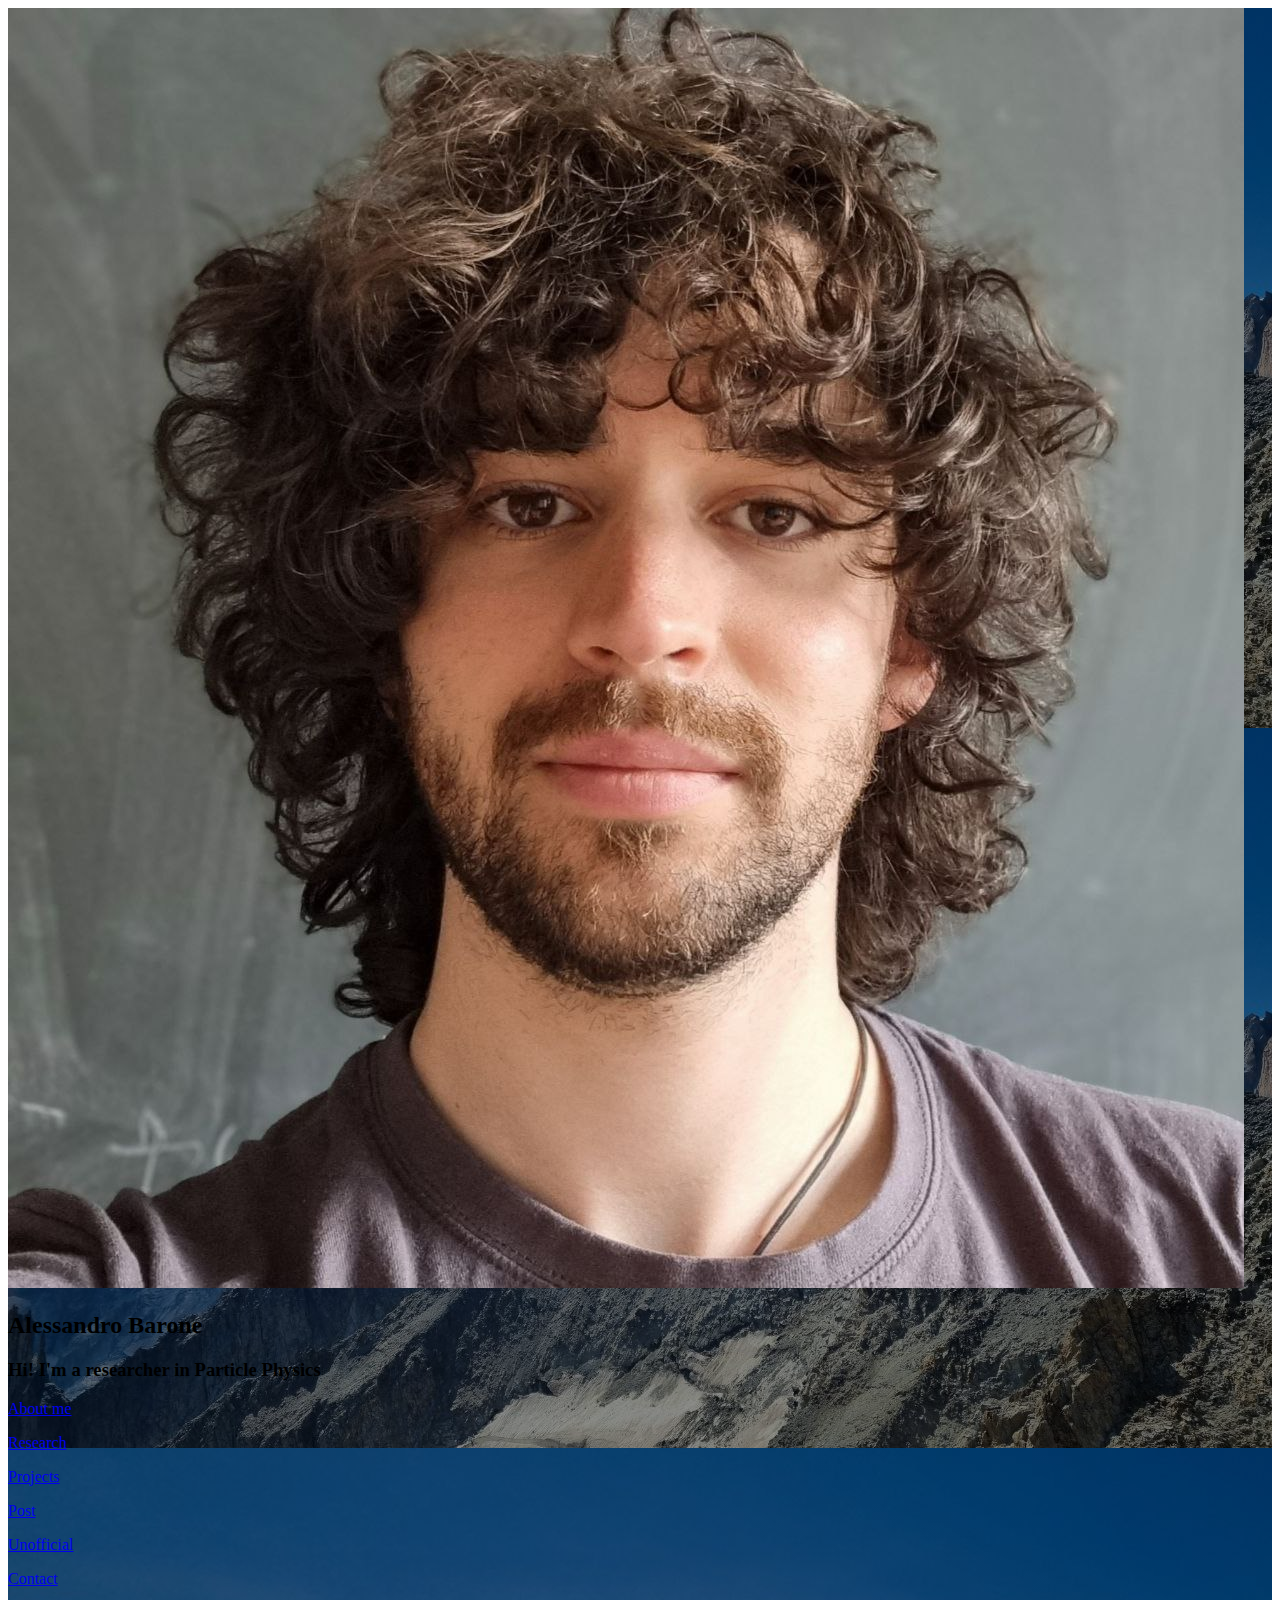
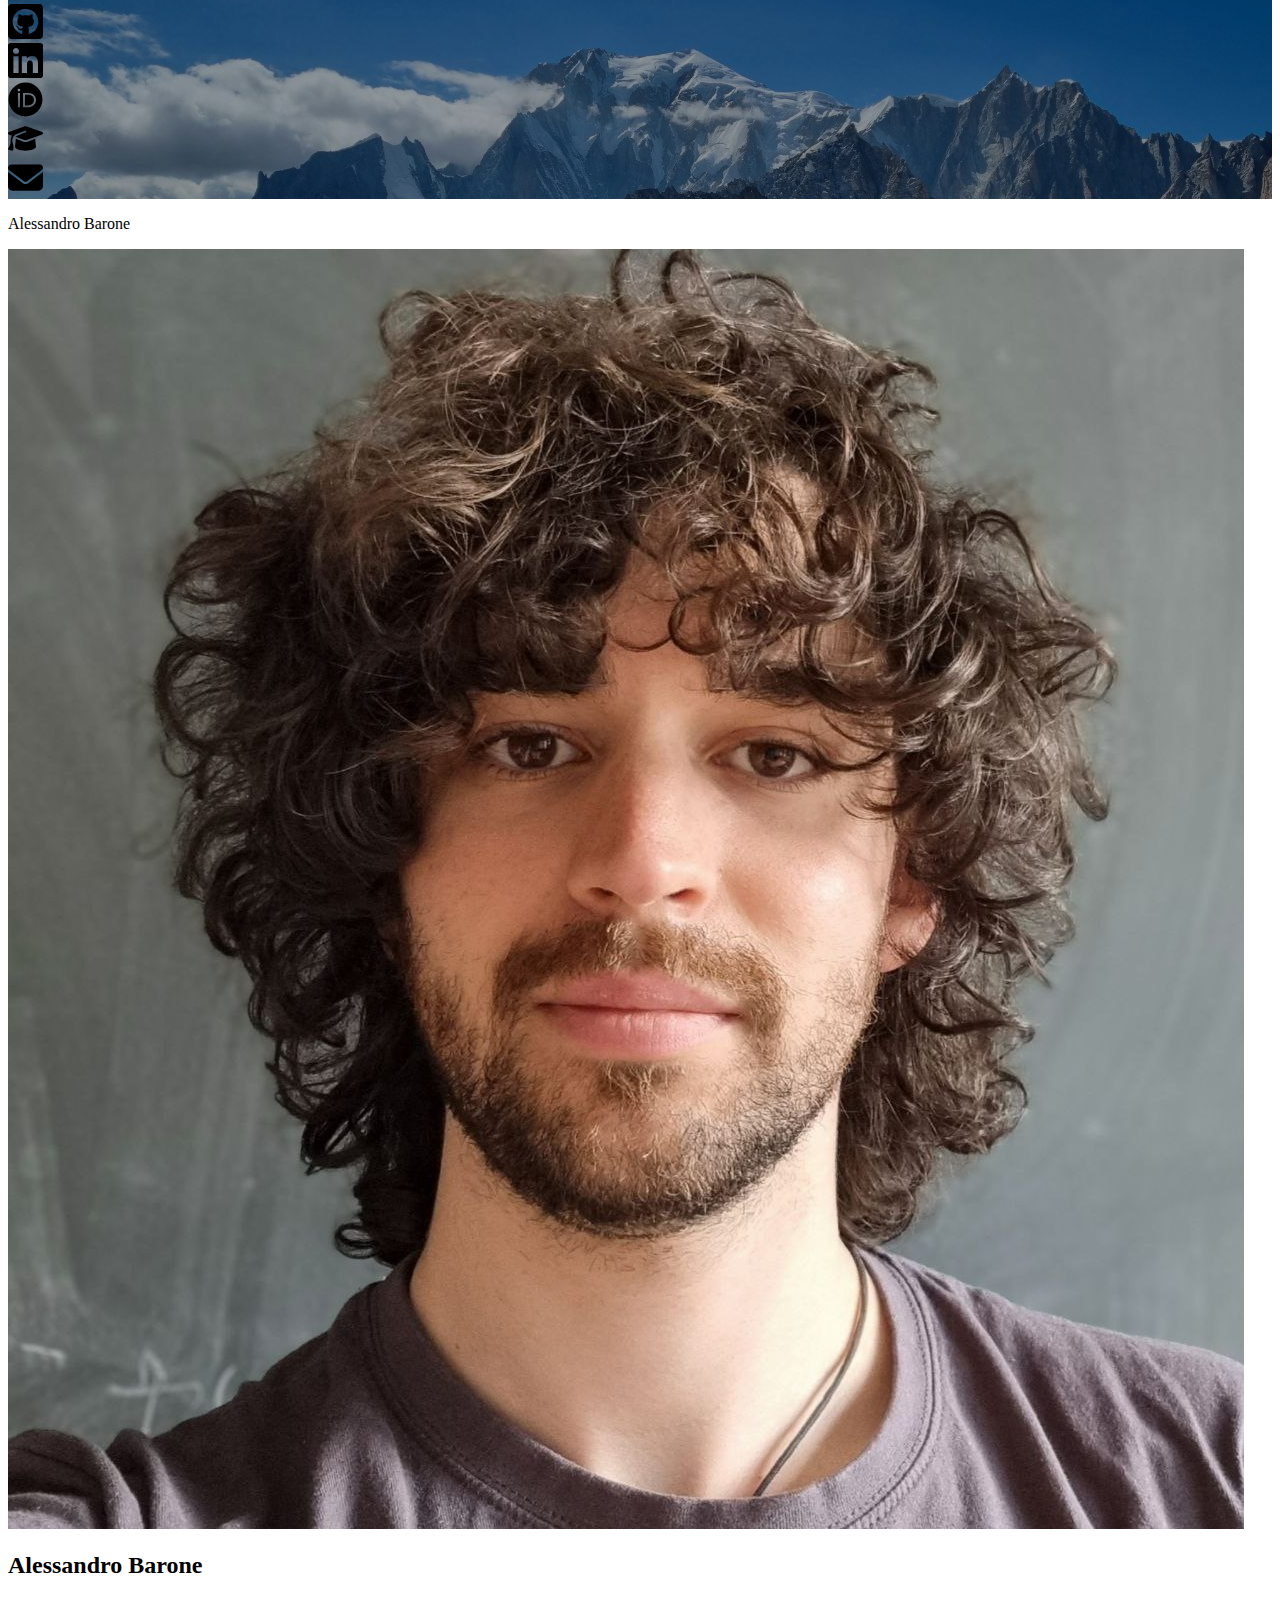
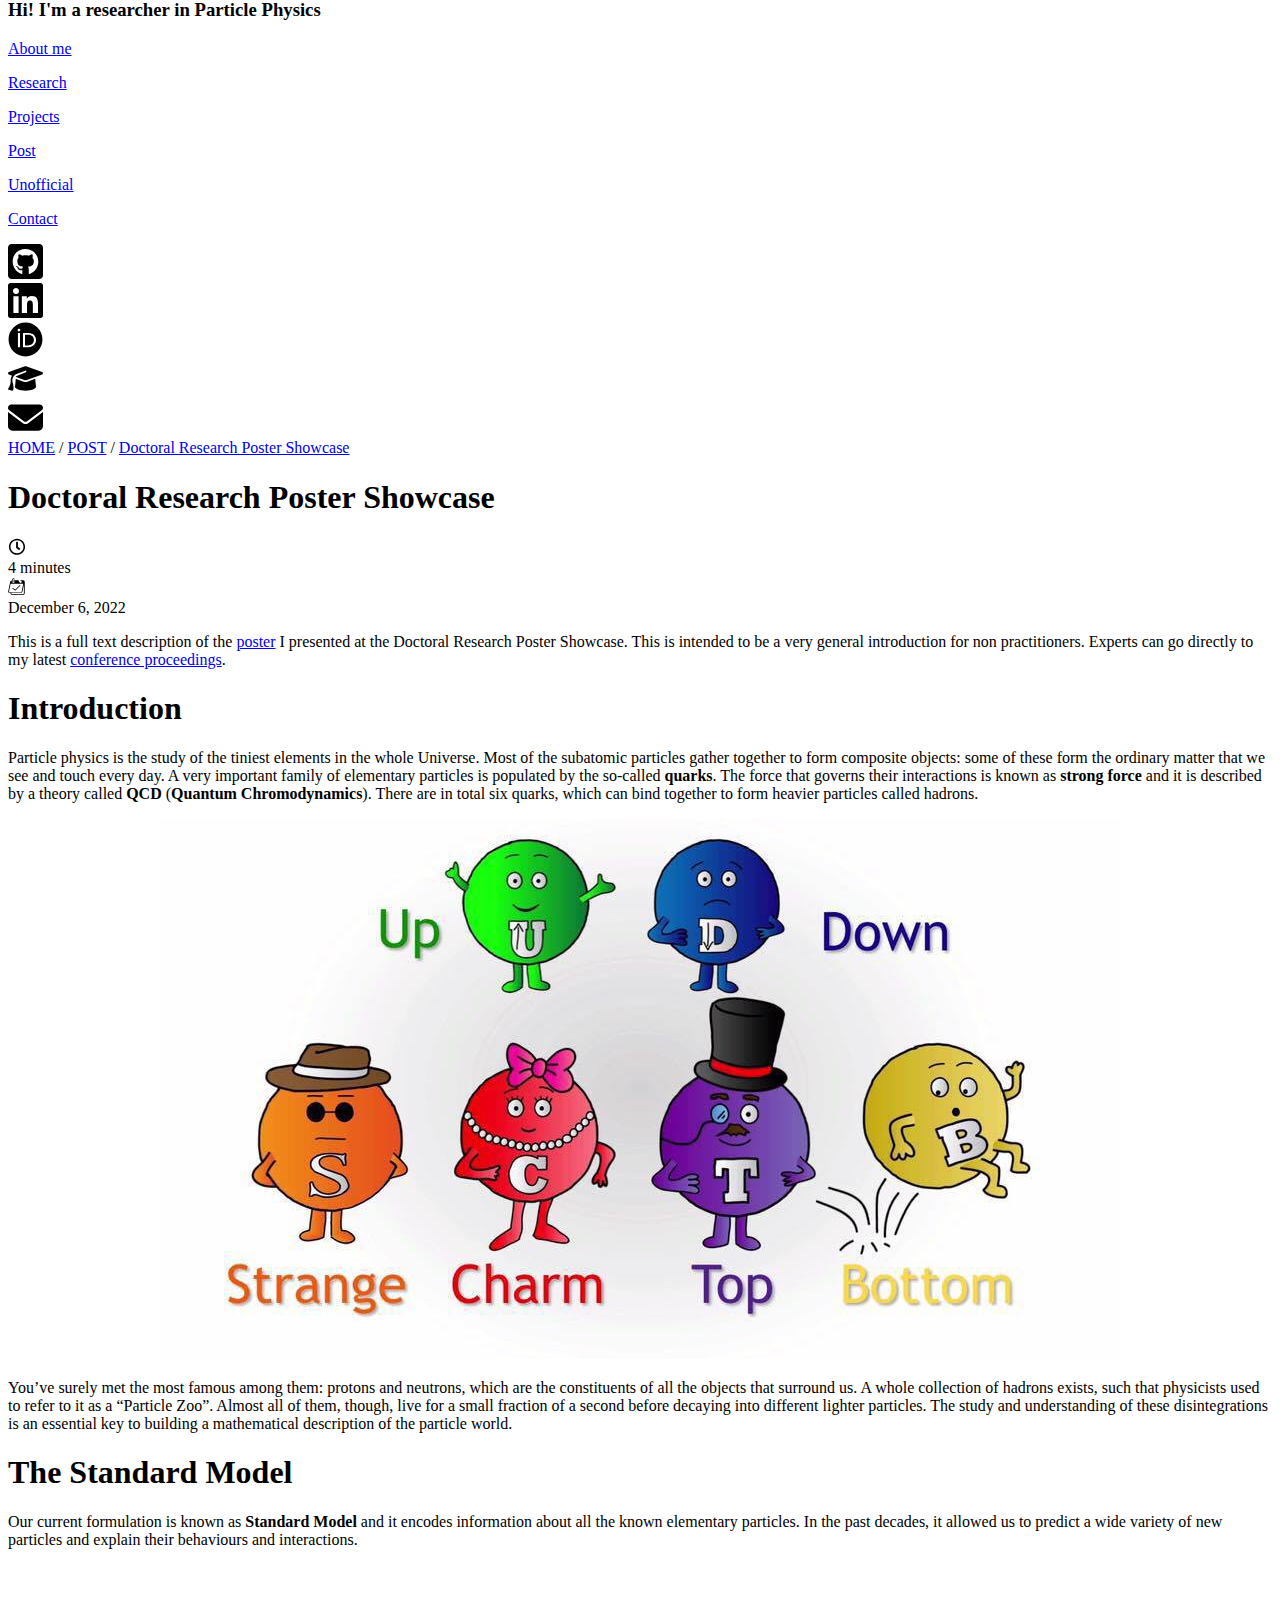
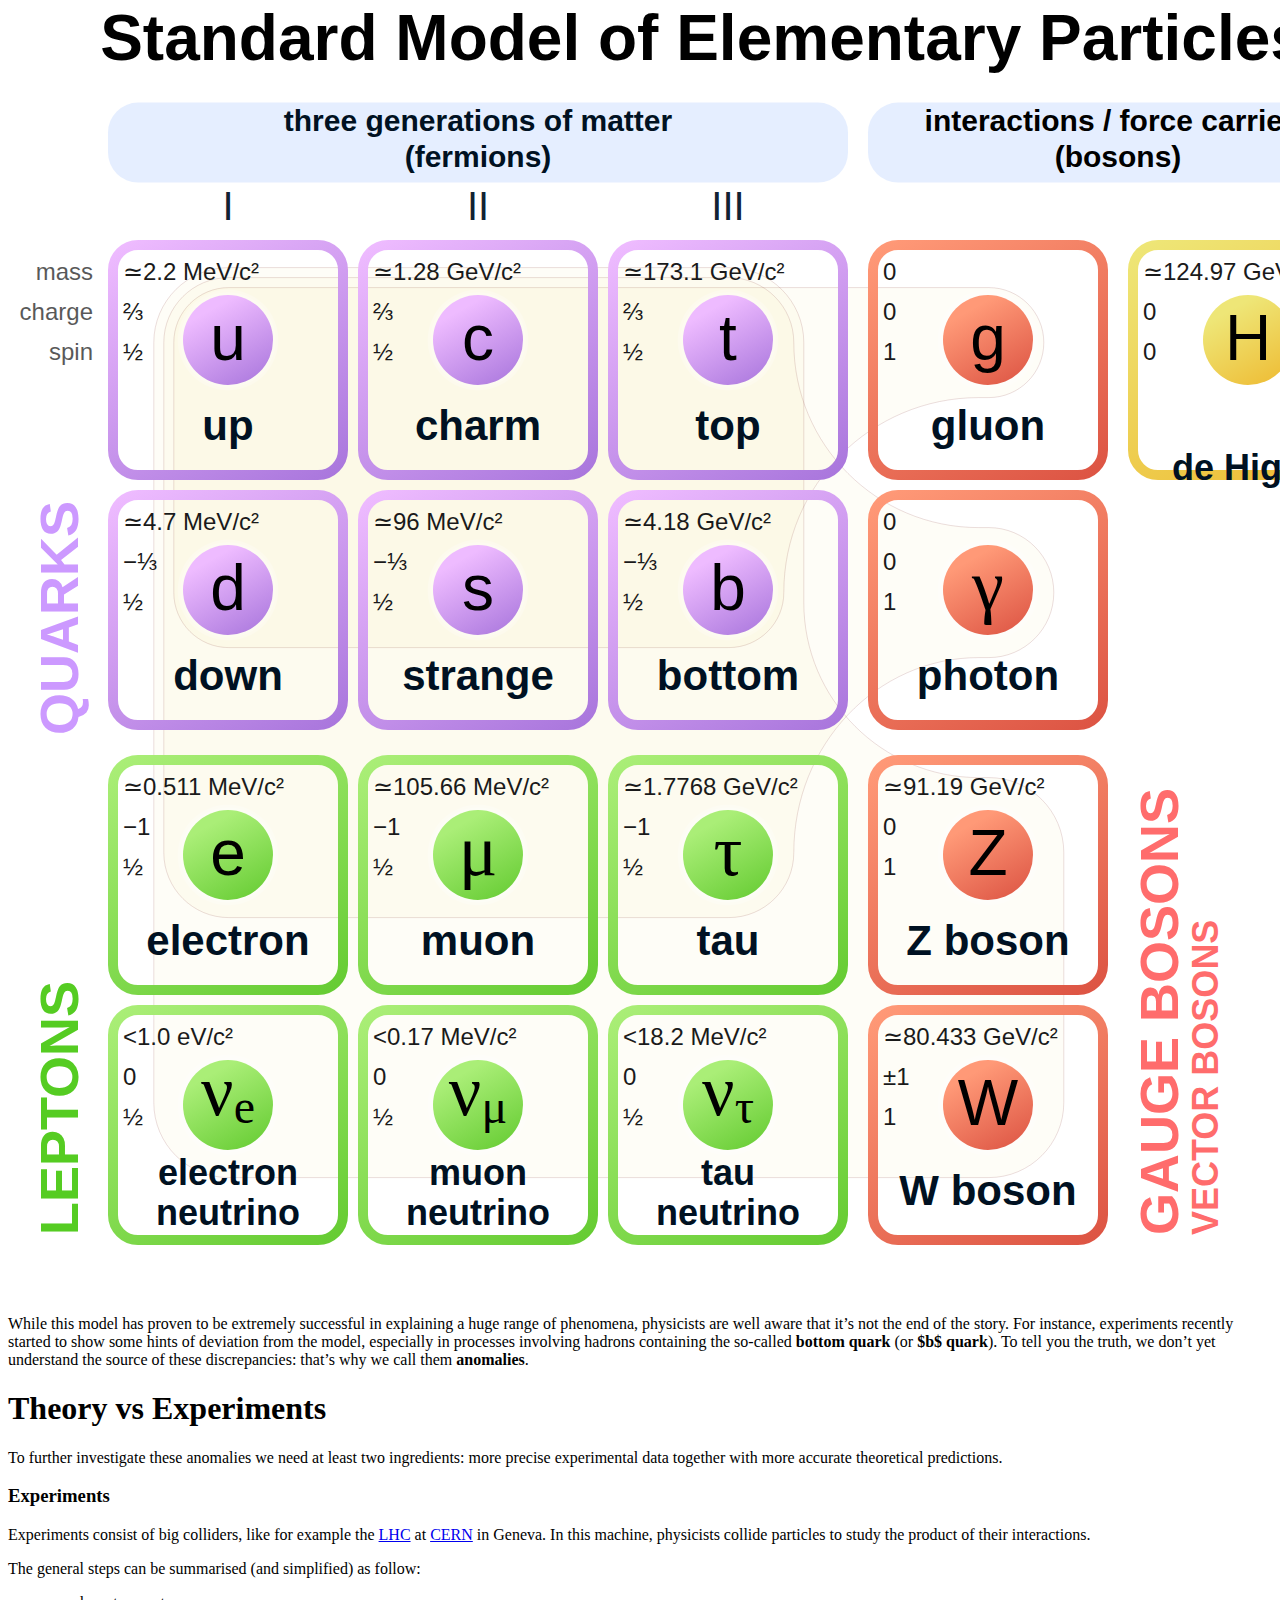
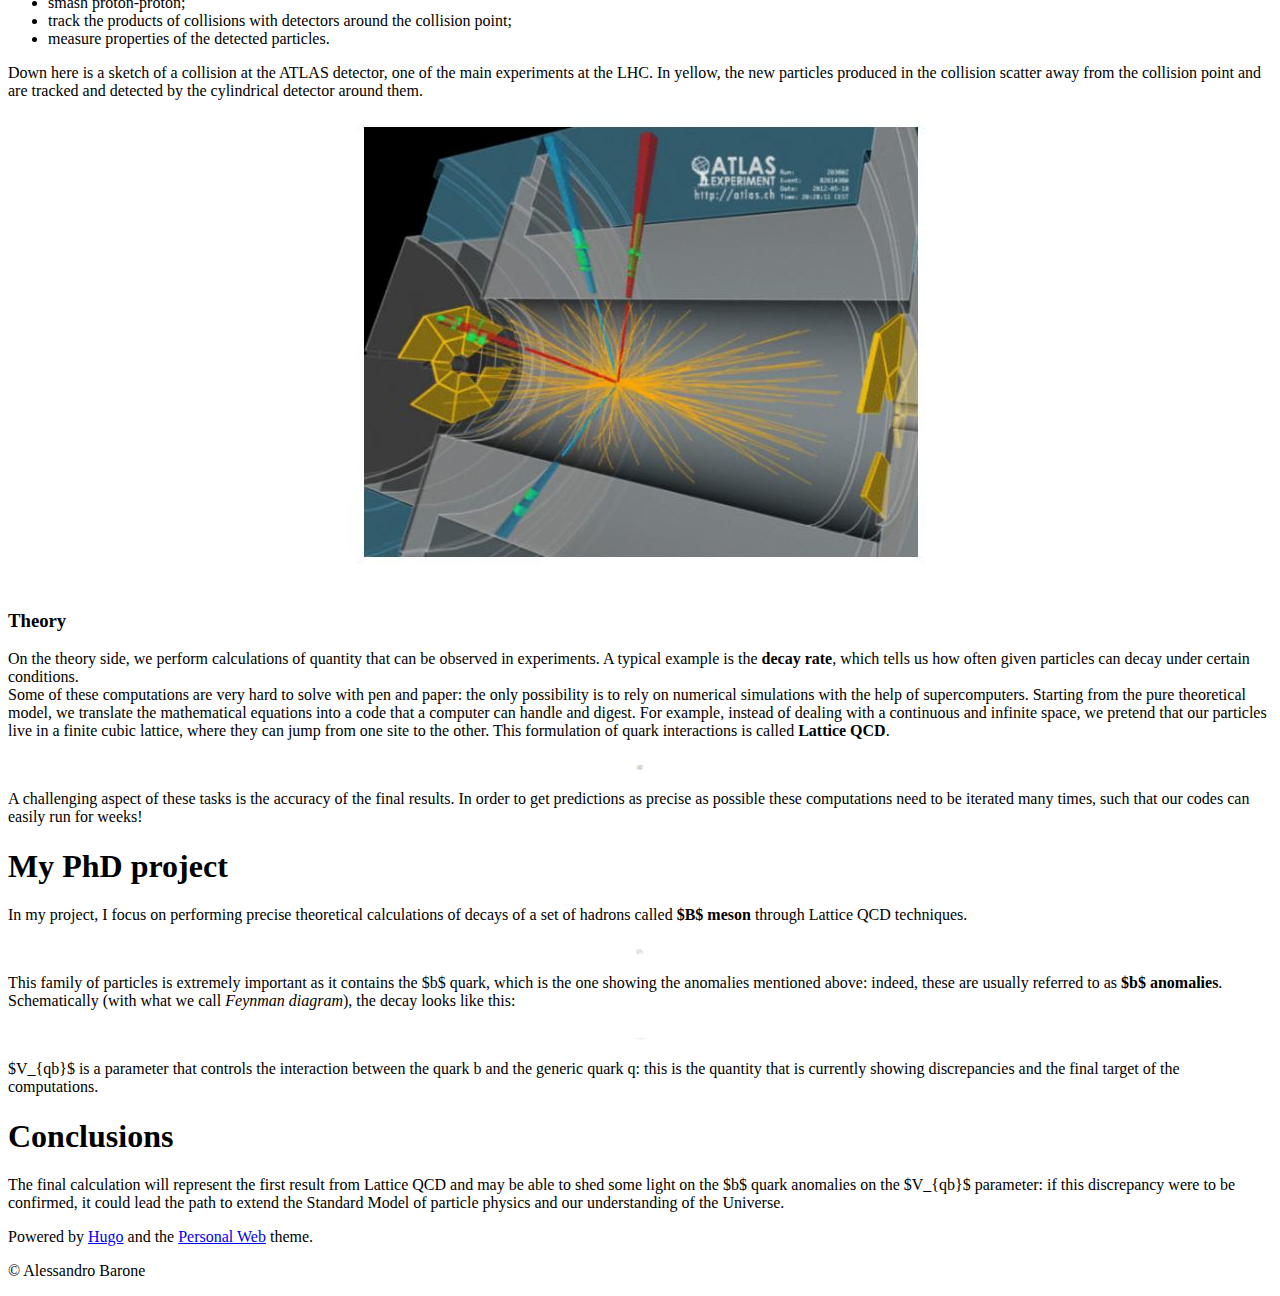
<file: post/poster/index.html>
<!DOCTYPE html>
<html lang='en'><head>
  <title>Doctoral Research Poster Showcase Alessandro Barone</title>
  <link rel='canonical' href='https://ale-barone.github.io/post/poster/' />
  <meta charset='utf-8'>
  <meta name='viewport' content='width=device-width, initial-scale=1' />
  <meta name='description' content='Poster Showcase' />
  <meta name='theme-color' content='#FD3519' />
  

  <meta name="generator" content="Hugo 0.68.3" />

  





<link rel="stylesheet" href="https://ale-barone.github.io/sass/style.min.4df8cfaec3e6dead685a5b5c06f8db04919b8d247b397ff703fc8fd57f8a2912.css" integrity="sha256-TfjPrsPm3q1oWltcBvjbBJGbjSR7OX/3A/yP1X&#43;KKRI=" media="screen">
<link rel="stylesheet" href="https://ale-barone.github.io/syntax.min.css" integrity="" media="screen">

  <meta property="og:title" content="Doctoral Research Poster Showcase" />
<meta property="og:description" content="Poster Showcase" />
<meta property="og:type" content="article" />
<meta property="og:url" content="https://ale-barone.github.io/post/poster/" />
<meta property="article:published_time" content="2022-12-06T00:00:00+00:00" />
<meta property="article:modified_time" content="2022-12-06T00:00:00+00:00" />

  <meta itemprop="name" content="Doctoral Research Poster Showcase">
<meta itemprop="description" content="Poster Showcase">
<meta itemprop="datePublished" content="2022-12-06T00:00:00&#43;00:00" />
<meta itemprop="dateModified" content="2022-12-06T00:00:00&#43;00:00" />
<meta itemprop="wordCount" content="772">



<meta itemprop="keywords" content="" />
  
  <script async src="https://www.googletagmanager.com/gtag/js?id=G-4TJJFTZGV8"></script>
  <script>
    window.dataLayer = window.dataLayer || [];
    function gtag(){dataLayer.push(arguments);}
    gtag('js', new Date());
    gtag('config', 'G-4TJJFTZGV8');
  </script>
</head>
<body>

  <header style="background-image:linear-gradient(
      rgba(0,0,0,0.4),rgba(0,0,0,0.4)
    ),url(&#39;https://ale-barone.github.io/images/background.jpeg&#39;)">
  <div class="intro">
    <div class="logo-container">
      <a href="/">
        <img src='https://ale-barone.github.io/images/mugshot.jpeg' alt="Profile JSPS Short-Term Fellowship" class="rounded-logo">
      </a>
    </div>
    <h2>Alessandro Barone</h2>
    <h3>Hi! I'm a researcher in Particle Physics</h3>
    <div class="menu">
      

        <p>
            <a href="/about/">
                About me
            </a>
        </p>

        <p>
            <a href="/research/">
                Research
            </a>
        </p>

        <p>
            <a href="/projects/">
                Projects
            </a>
        </p>

        <p>
            <a href="/post/">
                Post
            </a>
        </p>

        <p>
            <a href="/unofficial/">
                Unofficial
            </a>
        </p>

        <p>
            <a href="/contact/">
                Contact
            </a>
        </p>

      
    </div>
  </div>

  <div class="socials">
      
  
    <a href="https://github.com/ale-barone" class="social-link" target="_blank" rel="noopener" ><div class="icon">
  <svg width="35px" height="35px" viewBox="0 0 115 115" xmlns="http://www.w3.org/2000/svg" aria-hidden="true" role="img">
  
  <path d="M102.679 0H12.32C5.52 0 0 5.519 0 12.321v90.358C0 109.48 5.519 115 12.321 115h90.358c6.802 0 12.321-5.519 12.321-12.321V12.32C115 5.52 109.481 0 102.679 0zM71.182 98.494c-2.156.385-2.952-.95-2.952-2.053 0-1.386.051-8.471.051-14.195 0-4.005-1.335-6.546-2.9-7.881C74.878 73.313 84.89 72.003 84.89 55.6c0-4.671-1.669-7.007-4.39-10.01.436-1.105 1.9-5.648-.436-11.552-3.568-1.104-11.731 4.595-11.731 4.595-3.389-.95-7.06-1.438-10.679-1.438-3.62 0-7.29.488-10.679 1.438 0 0-8.163-5.699-11.73-4.595-2.337 5.878-.899 10.422-.437 11.551-2.72 3.004-4.004 5.34-4.004 10.011 0 16.326 9.574 17.712 19.072 18.765-1.232 1.104-2.336 3.003-2.72 5.724-2.44 1.104-8.677 3.004-12.4-3.568-2.335-4.056-6.545-4.39-6.545-4.39-4.159-.05-.282 2.619-.282 2.619 2.772 1.283 4.723 6.212 4.723 6.212 2.49 7.624 14.4 5.057 14.4 5.057 0 3.568.052 9.37.052 10.422 0 1.104-.77 2.438-2.952 2.053C27.21 92.821 15.35 76.701 15.35 57.86c0-23.564 18.02-41.456 41.585-41.456s42.663 17.892 42.663 41.456c.026 18.842-11.474 34.988-28.416 40.635zM46 82.81c-.488.103-.95-.102-1.001-.436-.051-.385.282-.719.77-.822.488-.05.95.154 1.001.488.077.334-.257.668-.77.77zm-2.439-.23c0 .333-.385.615-.898.615-.565.052-.95-.23-.95-.616 0-.333.385-.616.899-.616.487-.051.95.231.95.616zm-3.516-.283c-.103.334-.616.488-1.053.334-.488-.103-.821-.488-.719-.822.103-.334.617-.488 1.053-.385.513.154.847.54.719.873zm-3.158-1.386c-.23.282-.718.23-1.104-.154-.385-.334-.487-.822-.23-1.053.23-.282.718-.23 1.103.154.334.334.462.847.231 1.053zm-2.336-2.336c-.23.154-.667 0-.95-.385-.282-.385-.282-.822 0-1.001.283-.231.72-.052.95.333.283.385.283.847 0 1.053zm-1.668-2.49c-.231.23-.616.103-.899-.154-.282-.334-.333-.719-.102-.899.23-.23.616-.102.898.154.282.334.334.72.103.899zm-1.72-1.9c-.103.231-.436.283-.719.103-.334-.154-.488-.436-.385-.667.103-.154.385-.231.719-.103.334.18.488.462.385.667z"/>
  
</div>
</a>
  

  
    <a href="https://www.linkedin.com/in/alessandro-barone-126216233/" class="social-link" target="_blank" rel="noopener" ><div class="icon">
  <svg width="35px" height="35px" viewBox="0 0 115 115" xmlns="http://www.w3.org/2000/svg" aria-hidden="true" role="img">
  
  <path d="M106.786 0H8.189C3.67 0 0 3.722 0 8.291v98.418C0 111.278 3.67 115 8.189 115h98.597c4.518 0 8.214-3.722 8.214-8.291V8.29C115 3.722 111.304 0 106.786 0zm-72.03 98.571H17.713V43.69h17.07V98.57h-.025zm-8.522-62.377c-5.467 0-9.882-4.44-9.882-9.883 0-5.442 4.415-9.882 9.882-9.882 5.442 0 9.883 4.44 9.883 9.882a9.87 9.87 0 0 1-9.883 9.883zm72.414 62.377H81.604V71.875c0-6.366-.129-14.555-8.856-14.555-8.882 0-10.242 6.931-10.242 14.093V98.57H45.46V43.69h16.352v7.495h.23c2.285-4.312 7.855-8.856 16.147-8.856 17.25 0 20.458 11.372 20.458 26.158V98.57z"/>
  
</div>
</a>
  

  
    <a href="https://orcid.org/0000-0002-0036-2517" class="social-link" target="_blank" rel="noopener" ><div class="icon">
  <svg width="35px" height="35px" viewBox="0 0 115 115" xmlns="http://www.w3.org/2000/svg" aria-hidden="true" role="img">
  
  <svg xmlns="http://www.w3.org/2000/svg" viewBox="0 0 512 512"><path d="M294.75 188.19h-45.92V342h47.47c67.62 0 83.12-51.34 83.12-76.91 0-41.64-26.54-76.9-84.67-76.9zM256 8C119 8 8 119 8 256s111 248 248 248 248-111 248-248S393 8 256 8zm-80.79 360.76h-29.84v-207.5h29.84zm-14.92-231.14a19.57 19.57 0 1 1 19.57-19.57 19.64 19.64 0 0 1-19.57 19.57zM300 369h-81V161.26h80.6c76.73 0 110.44 54.83 110.44 103.85C410 318.39 368.38 369 300 369z"/></svg>
  
</div>
</a>
  

  
    <a href="https://www.southampton.ac.uk/people/5xty6g/mr-alessandro-barone" class="social-link" target="_blank" rel="noopener" ><div class="icon">
  <svg width="35px" height="35px" viewBox="0 0 115 115" xmlns="http://www.w3.org/2000/svg" aria-hidden="true" role="img">
  
  <svg xmlns="http://www.w3.org/2000/svg" viewBox="0 0 640 512"><path d="M320 32c-8.1 0-16.1 1.4-23.7 4.1L15.8 137.4C6.3 140.9 0 149.9 0 160s6.3 19.1 15.8 22.6l57.9 20.9C57.3 229.3 48 259.8 48 291.9v28.1c0 28.4-10.8 57.7-22.3 80.8c-6.5 13-13.9 25.8-22.5 37.6C0 442.7-.9 448.3 .9 453.4s6 8.9 11.2 10.2l64 16c4.2 1.1 8.7 .3 12.4-2s6.3-6.1 7.1-10.4c8.6-42.8 4.3-81.2-2.1-108.7C90.3 344.3 86 329.8 80 316.5V291.9c0-30.2 10.2-58.7 27.9-81.5c12.9-15.5 29.6-28 49.2-35.7l157-61.7c8.2-3.2 17.5 .8 20.7 9s-.8 17.5-9 20.7l-157 61.7c-12.4 4.9-23.3 12.4-32.2 21.6l159.6 57.6c7.6 2.7 15.6 4.1 23.7 4.1s16.1-1.4 23.7-4.1L624.2 182.6c9.5-3.4 15.8-12.5 15.8-22.6s-6.3-19.1-15.8-22.6L343.7 36.1C336.1 33.4 328.1 32 320 32zM128 408c0 35.3 86 72 192 72s192-36.7 192-72L496.7 262.6 354.5 314c-11.1 4-22.8 6-34.5 6s-23.5-2-34.5-6L143.3 262.6 128 408z"/></svg>  
</div>
</a>
  

  
    <a href="mailto:a.barone@soton.ac.uk" class="social-link" target="_blank" rel="noopener" ><div class="icon">
  <svg width="35px" height="35px" viewBox="0 0 115 115" xmlns="http://www.w3.org/2000/svg" aria-hidden="true" role="img">
  
  <svg xmlns="http://www.w3.org/2000/svg" viewBox="0 0 512 512">! Font Awesome Pro 6.2.0 by @fontawesome - https://fontawesome.com License - https://fontawesome.com/license (Commercial License) Copyright 2022 Fonticons, Inc.<path d="M48 64C21.5 64 0 85.5 0 112c0 15.1 7.1 29.3 19.2 38.4L236.8 313.6c11.4 8.5 27 8.5 38.4 0L492.8 150.4c12.1-9.1 19.2-23.3 19.2-38.4c0-26.5-21.5-48-48-48H48zM0 176V384c0 35.3 28.7 64 64 64H448c35.3 0 64-28.7 64-64V176L294.4 339.2c-22.8 17.1-54 17.1-76.8 0L0 176z"/></svg>
  
</div>
</a>
  

  </div>
</header>

<div class="mobile-header">
  <p> Alessandro Barone </p>
  <div class="hamburger">
    <div class="bar"></div>
    <div class="bar"></div>
    <div class="bar"></div>
  </div>
</div>

<div class="overlay-menu">
  <header>
    <div class="intro">
      <div class="logo-container">
        <a href="/">
          <img src='https://ale-barone.github.io/images/mugshot.jpeg' alt="Profile JSPS Short-Term Fellowship" class="rounded-logo">
        </a>
      </div>
      <h2>Alessandro Barone</h2>
      <h3>Hi! I'm a researcher in Particle Physics</h3>
      <div class="menu">
        

        <p>
            <a href="/about/">
                About me
            </a>
        </p>

        <p>
            <a href="/research/">
                Research
            </a>
        </p>

        <p>
            <a href="/projects/">
                Projects
            </a>
        </p>

        <p>
            <a href="/post/">
                Post
            </a>
        </p>

        <p>
            <a href="/unofficial/">
                Unofficial
            </a>
        </p>

        <p>
            <a href="/contact/">
                Contact
            </a>
        </p>

        
      </div>
    </div>

    <div class="socials">
        
  
    <a href="https://github.com/ale-barone" class="social-link" target="_blank" rel="noopener" ><div class="icon">
  <svg width="35px" height="35px" viewBox="0 0 115 115" xmlns="http://www.w3.org/2000/svg" aria-hidden="true" role="img">
  
  <path d="M102.679 0H12.32C5.52 0 0 5.519 0 12.321v90.358C0 109.48 5.519 115 12.321 115h90.358c6.802 0 12.321-5.519 12.321-12.321V12.32C115 5.52 109.481 0 102.679 0zM71.182 98.494c-2.156.385-2.952-.95-2.952-2.053 0-1.386.051-8.471.051-14.195 0-4.005-1.335-6.546-2.9-7.881C74.878 73.313 84.89 72.003 84.89 55.6c0-4.671-1.669-7.007-4.39-10.01.436-1.105 1.9-5.648-.436-11.552-3.568-1.104-11.731 4.595-11.731 4.595-3.389-.95-7.06-1.438-10.679-1.438-3.62 0-7.29.488-10.679 1.438 0 0-8.163-5.699-11.73-4.595-2.337 5.878-.899 10.422-.437 11.551-2.72 3.004-4.004 5.34-4.004 10.011 0 16.326 9.574 17.712 19.072 18.765-1.232 1.104-2.336 3.003-2.72 5.724-2.44 1.104-8.677 3.004-12.4-3.568-2.335-4.056-6.545-4.39-6.545-4.39-4.159-.05-.282 2.619-.282 2.619 2.772 1.283 4.723 6.212 4.723 6.212 2.49 7.624 14.4 5.057 14.4 5.057 0 3.568.052 9.37.052 10.422 0 1.104-.77 2.438-2.952 2.053C27.21 92.821 15.35 76.701 15.35 57.86c0-23.564 18.02-41.456 41.585-41.456s42.663 17.892 42.663 41.456c.026 18.842-11.474 34.988-28.416 40.635zM46 82.81c-.488.103-.95-.102-1.001-.436-.051-.385.282-.719.77-.822.488-.05.95.154 1.001.488.077.334-.257.668-.77.77zm-2.439-.23c0 .333-.385.615-.898.615-.565.052-.95-.23-.95-.616 0-.333.385-.616.899-.616.487-.051.95.231.95.616zm-3.516-.283c-.103.334-.616.488-1.053.334-.488-.103-.821-.488-.719-.822.103-.334.617-.488 1.053-.385.513.154.847.54.719.873zm-3.158-1.386c-.23.282-.718.23-1.104-.154-.385-.334-.487-.822-.23-1.053.23-.282.718-.23 1.103.154.334.334.462.847.231 1.053zm-2.336-2.336c-.23.154-.667 0-.95-.385-.282-.385-.282-.822 0-1.001.283-.231.72-.052.95.333.283.385.283.847 0 1.053zm-1.668-2.49c-.231.23-.616.103-.899-.154-.282-.334-.333-.719-.102-.899.23-.23.616-.102.898.154.282.334.334.72.103.899zm-1.72-1.9c-.103.231-.436.283-.719.103-.334-.154-.488-.436-.385-.667.103-.154.385-.231.719-.103.334.18.488.462.385.667z"/>
  
</div>
</a>
  

  
    <a href="https://www.linkedin.com/in/alessandro-barone-126216233/" class="social-link" target="_blank" rel="noopener" ><div class="icon">
  <svg width="35px" height="35px" viewBox="0 0 115 115" xmlns="http://www.w3.org/2000/svg" aria-hidden="true" role="img">
  
  <path d="M106.786 0H8.189C3.67 0 0 3.722 0 8.291v98.418C0 111.278 3.67 115 8.189 115h98.597c4.518 0 8.214-3.722 8.214-8.291V8.29C115 3.722 111.304 0 106.786 0zm-72.03 98.571H17.713V43.69h17.07V98.57h-.025zm-8.522-62.377c-5.467 0-9.882-4.44-9.882-9.883 0-5.442 4.415-9.882 9.882-9.882 5.442 0 9.883 4.44 9.883 9.882a9.87 9.87 0 0 1-9.883 9.883zm72.414 62.377H81.604V71.875c0-6.366-.129-14.555-8.856-14.555-8.882 0-10.242 6.931-10.242 14.093V98.57H45.46V43.69h16.352v7.495h.23c2.285-4.312 7.855-8.856 16.147-8.856 17.25 0 20.458 11.372 20.458 26.158V98.57z"/>
  
</div>
</a>
  

  
    <a href="https://orcid.org/0000-0002-0036-2517" class="social-link" target="_blank" rel="noopener" ><div class="icon">
  <svg width="35px" height="35px" viewBox="0 0 115 115" xmlns="http://www.w3.org/2000/svg" aria-hidden="true" role="img">
  
  <svg xmlns="http://www.w3.org/2000/svg" viewBox="0 0 512 512"><path d="M294.75 188.19h-45.92V342h47.47c67.62 0 83.12-51.34 83.12-76.91 0-41.64-26.54-76.9-84.67-76.9zM256 8C119 8 8 119 8 256s111 248 248 248 248-111 248-248S393 8 256 8zm-80.79 360.76h-29.84v-207.5h29.84zm-14.92-231.14a19.57 19.57 0 1 1 19.57-19.57 19.64 19.64 0 0 1-19.57 19.57zM300 369h-81V161.26h80.6c76.73 0 110.44 54.83 110.44 103.85C410 318.39 368.38 369 300 369z"/></svg>
  
</div>
</a>
  

  
    <a href="https://www.southampton.ac.uk/people/5xty6g/mr-alessandro-barone" class="social-link" target="_blank" rel="noopener" ><div class="icon">
  <svg width="35px" height="35px" viewBox="0 0 115 115" xmlns="http://www.w3.org/2000/svg" aria-hidden="true" role="img">
  
  <svg xmlns="http://www.w3.org/2000/svg" viewBox="0 0 640 512"><path d="M320 32c-8.1 0-16.1 1.4-23.7 4.1L15.8 137.4C6.3 140.9 0 149.9 0 160s6.3 19.1 15.8 22.6l57.9 20.9C57.3 229.3 48 259.8 48 291.9v28.1c0 28.4-10.8 57.7-22.3 80.8c-6.5 13-13.9 25.8-22.5 37.6C0 442.7-.9 448.3 .9 453.4s6 8.9 11.2 10.2l64 16c4.2 1.1 8.7 .3 12.4-2s6.3-6.1 7.1-10.4c8.6-42.8 4.3-81.2-2.1-108.7C90.3 344.3 86 329.8 80 316.5V291.9c0-30.2 10.2-58.7 27.9-81.5c12.9-15.5 29.6-28 49.2-35.7l157-61.7c8.2-3.2 17.5 .8 20.7 9s-.8 17.5-9 20.7l-157 61.7c-12.4 4.9-23.3 12.4-32.2 21.6l159.6 57.6c7.6 2.7 15.6 4.1 23.7 4.1s16.1-1.4 23.7-4.1L624.2 182.6c9.5-3.4 15.8-12.5 15.8-22.6s-6.3-19.1-15.8-22.6L343.7 36.1C336.1 33.4 328.1 32 320 32zM128 408c0 35.3 86 72 192 72s192-36.7 192-72L496.7 262.6 354.5 314c-11.1 4-22.8 6-34.5 6s-23.5-2-34.5-6L143.3 262.6 128 408z"/></svg>  
</div>
</a>
  

  
    <a href="mailto:a.barone@soton.ac.uk" class="social-link" target="_blank" rel="noopener" ><div class="icon">
  <svg width="35px" height="35px" viewBox="0 0 115 115" xmlns="http://www.w3.org/2000/svg" aria-hidden="true" role="img">
  
  <svg xmlns="http://www.w3.org/2000/svg" viewBox="0 0 512 512">! Font Awesome Pro 6.2.0 by @fontawesome - https://fontawesome.com License - https://fontawesome.com/license (Commercial License) Copyright 2022 Fonticons, Inc.<path d="M48 64C21.5 64 0 85.5 0 112c0 15.1 7.1 29.3 19.2 38.4L236.8 313.6c11.4 8.5 27 8.5 38.4 0L492.8 150.4c12.1-9.1 19.2-23.3 19.2-38.4c0-26.5-21.5-48-48-48H48zM0 176V384c0 35.3 28.7 64 64 64H448c35.3 0 64-28.7 64-64V176L294.4 339.2c-22.8 17.1-54 17.1-76.8 0L0 176z"/></svg>
  
</div>
</a>
  

    </div>
  </header>
</div>

  <div class="content-wrapper">
    
      <div class="breadcrumb">
  





<span >
  <a href="https://ale-barone.github.io/">HOME</a>
   / 
</span>


<span >
  <a href="https://ale-barone.github.io/post/">POST</a>
   / 
</span>


<span  class="active">
  <a href="https://ale-barone.github.io/post/poster/">Doctoral Research Poster Showcase</a>
  
</span>

</div>

    
    <main id="content" class="post">

<h1>Doctoral Research Poster Showcase</h1>
<div class="reading-time">
  <div class="icon">
  <svg width="18px" height="18px" viewBox="0 0 115 115" xmlns="http://www.w3.org/2000/svg" aria-hidden="true" role="img">
  
  <path d="M57.5 11C29.05 11 6 34.05 6 62.5S29.05 114 57.5 114 109 90.95 109 62.5 85.95 11 57.5 11zm0 93.032c-22.947 0-41.532-18.585-41.532-41.532 0-22.947 18.585-41.532 41.532-41.532 22.947 0 41.532 18.585 41.532 41.532 0 22.947-18.585 41.532-41.532 41.532zm12.833-21.68L52.703 69.54a2.508 2.508 0 0 1-1.018-2.015V33.427a2.5 2.5 0 0 1 2.492-2.492h6.646a2.5 2.5 0 0 1 2.492 2.492v29.426l13.871 10.092c1.122.81 1.35 2.368.54 3.49l-3.904 5.377a2.51 2.51 0 0 1-3.489.54z"/>
  
</div>

  <span>4 minutes</span>
</div>

<div class="published-date">
  <div class="icon">
  <svg width="18px" height="18px" viewBox="0 0 115 115" xmlns="http://www.w3.org/2000/svg" aria-hidden="true" role="img">
  
  <path d="M77.577 51.23a1.807 1.807 0 0 0-2.2.342l-27.562 27.79a1.807 1.807 0 0 1-2.2.342l-14.008-9.702a1.807 1.807 0 0 0-2.2.342l-1.952 1.968c-.287.22-.456.568-.455.936.001.37.172.716.46.934L45.637 86.77a1.807 1.807 0 0 0 2.2-.342l31.709-31.97c.287-.22.456-.567.455-.936a1.175 1.175 0 0 0-.46-.933l-1.963-1.36z"/><path d="M97.304 20H80.512c-.041.34-.063.683-.064 1.026a5.986 5.986 0 0 0 1.256 4.1c.054.003.103.02.157.025a4.881 4.881 0 0 1 1.865-.025c3.05.562 4.984 3.907 4.32 7.47-.666 3.563-3.678 5.996-6.728 5.433a4.932 4.932 0 0 1-2.437-1.258c-6.018-1.378-10.445-7.795-10.445-15.745 0-.347.023-.685.04-1.026H34.579c-.041.34-.063.683-.064 1.026a5.986 5.986 0 0 0 1.256 4.1c.054.003.103.02.157.025a4.881 4.881 0 0 1 1.865-.025c3.05.562 4.984 3.907 4.32 7.47-.666 3.563-3.678 5.996-6.728 5.433a4.932 4.932 0 0 1-2.437-1.258c-6.018-1.378-10.445-7.795-10.445-15.745 0-.22.019-.434.025-.652a9.788 9.788 0 0 0-5.697 4.471 9.683 9.683 0 0 0-2.65 4.764L1.158 92.871c-.965 4.689 2.6 8.503 7.948 8.503h6.334v2.673c-.077 5.41 4.263 9.861 9.705 9.953h72.16c5.438-.095 9.774-4.546 9.694-9.953V29.953c.08-5.407-4.256-9.858-9.695-9.953zM10.078 96.653c-2.378 0-3.964-1.697-3.535-3.782L16.637 43.84h80.787L87.331 92.871a5.254 5.254 0 0 1-5.091 3.782H10.078zm91.535 7.394c.036 2.403-1.891 4.382-4.308 4.424h-72.16c-2.42-.04-4.352-2.018-4.32-4.424v-2.673h60.443c5.348 0 10.484-3.814 11.449-8.503l8.897-43.215v54.391z"/><path d="M34.814 33c1.243 0 2.251-1.057 2.251-2.36 0-1.305-1.008-2.362-2.25-2.362-2.04 0-4.313-3.194-4.313-7.778s2.272-7.778 4.312-7.778c1.227 0 2.536 1.163 3.386 3.084H43C41.716 11.19 38.578 8 34.814 8 29.871 8 26 13.49 26 20.5c0 7.009 3.871 12.5 8.814 12.5z"/>
  
</div>

  <span>December 6, 2022</span>
</div>

<p>This is a full text description of the
<a href="/post/images/poster/poster.pdf">poster</a>
I presented at the Doctoral Research Poster Showcase. This is intended to
be a very general introduction for non practitioners. Experts can go directly
to my latest
<a href="https://arxiv.org/abs/2211.15623" target="_blank">conference proceedings</a>.</p>
<h1 id="introduction">Introduction</h1>
<p>Particle physics is the study of the tiniest elements in the whole Universe.
Most of the subatomic particles gather together to form composite objects:
some of these form the ordinary matter that we see and touch every day.
A very important family of elementary particles is populated by the so-called <strong>quarks</strong>.
The force that governs their interactions is known as <strong>strong force</strong> and it is
described by a theory called <strong>QCD</strong> (<strong>Quantum Chromodynamics</strong>).
There are in total six quarks, which can bind together to form heavier particles called hadrons.</p>
<figure style="text-align: center;">
<img src="/post/images/poster/quarks.jpg">
</figure>
<p>You&rsquo;ve surely met the most famous among them: protons and neutrons, which are the constituents of all the objects that surround us.
A whole collection of hadrons exists, such that physicists used to refer to it as a &ldquo;Particle Zoo&rdquo;.
Almost all of them, though, live for a small fraction of a second before decaying into different lighter particles.
The study and understanding of these disintegrations is an essential key to building a mathematical description of the particle world.</p>
<h1 id="the-standard-model">The Standard Model</h1>
<p>Our current formulation is known as <strong>Standard Model</strong> and it encodes information about all the known elementary particles.
In the past decades, it allowed us to predict a wide variety of new particles and explain their behaviours and interactions.</p>
<div style="text-align: center;">
<a href=https://en.wikipedia.org/wiki/Standard_Model target="_blank">
<img src="/post/images/poster/SM.svg">
</a>
</div>
<p>While this model has proven to be extremely successful in explaining a huge range of phenomena,
physicists are well aware that it&rsquo;s not the end of the story.
For instance, experiments recently started to show some hints of deviation from the model,
especially in processes involving hadrons containing the so-called <strong>bottom quark</strong> (or <strong>$b$ quark</strong>). To tell you the truth,
we don&rsquo;t yet understand the source of these discrepancies: that&rsquo;s why we call them <strong>anomalies</strong>.</p>
<h1 id="theory-vs-experiments">Theory vs Experiments</h1>
<p>To further investigate these anomalies we need at least two ingredients:
more precise experimental data together with more accurate theoretical predictions.</p>
<h3 id="experiments">Experiments</h3>
<p>Experiments consist of big colliders, like for example the
<a href="https://www.home.cern/science/accelerators/large-hadron-collider" target="_blank">LHC</a>
at <a href="https://www.home.cern" target="_blank">CERN</a>
in Geneva. In this machine, physicists collide particles to study the product of their interactions.</p>
<p>The general steps can be summarised (and simplified) as follow:</p>
<ul>
<li>smash proton-proton;</li>
<li>track the products of collisions with detectors around the collision point;</li>
<li>measure properties of the detected particles.</li>
</ul>
<p>Down here is a sketch of a collision at the ATLAS detector, one of the main experiments at the LHC.
In yellow, the new particles produced in the collision scatter away from the collision point
and are tracked and detected by the cylindrical detector around them.</p>
<figure style="text-align: center;">
<img src="/post/images/poster/collision.jpg">
</figure>
<h3 id="theory">Theory</h3>
<p>On the theory side, we perform calculations of quantity that can be observed in experiments.
A typical example is the <strong>decay rate</strong>, which tells us how often given particles
can decay under certain conditions.<br>
Some of these computations are very hard to
solve with pen and paper: the only possibility is to rely on numerical simulations with the help of supercomputers.
Starting from the pure theoretical model, we translate the mathematical equations into a code that a computer can handle and digest.
For example, instead of dealing with a continuous and infinite space, we pretend that our particles live in a finite cubic lattice,
where they can jump from one site to the other. This formulation of quark interactions
is called <strong>Lattice QCD</strong>.</p>
<figure style="text-align: center;">
<img src="/post/images/poster/lattice.png" width="10">
</figure>
<p>A challenging aspect of these tasks is the accuracy of the final results.
In order to get predictions as precise as possible these computations need to be iterated many times,
such that our codes can easily run for weeks!</p>
<h1 id="my-phd-project">My PhD project</h1>
<p>In my project, I focus on performing precise theoretical calculations of decays of a
set of hadrons called <strong>$B$ meson</strong> through Lattice QCD techniques.</p>
<figure style="text-align: center;">
<img src="/post/images/poster/hadrons.jpg" width="10">
</figure>
<p>This family of particles is extremely important as it contains the $b$ quark,
which is the one showing the anomalies mentioned above: indeed, these are usually referred to as
<strong>$b$ anomalies</strong>. Schematically (with what we call <em>Feynman diagram</em>), the decay looks like this:</p>
<figure style="text-align: center;">
<img src="/post/images/poster/decay.png" width="10">
</figure>
<p>$V_{qb}$ is a parameter that controls the interaction between the quark b
and the generic quark q: this is the quantity that is currently showing
discrepancies and the final target of the computations.</p>
<h1 id="conclusions">Conclusions</h1>
<p>The final calculation will represent the first result from Lattice QCD and
may be able to shed some light on the $b$ quark anomalies on the $V_{qb}$ parameter:
if this discrepancy were to be confirmed, it could lead the path to extend the Standard Model of particle physics
and our  understanding of the Universe.</p>


    </main>
  </div>
  <footer>
    <div class="footer-wrapper">
      <p>Powered by <a href="https://gohugo.io/" target="_blank" rel="external">Hugo</a> and the <a href="https://github.com/bjacquemet/personal-web" target='_blank' rel="external">Personal Web</a> theme.</a></p>
      <p>© Alessandro Barone</p>
    </div>
  </footer>
  <link href="https://fonts.googleapis.com/css?family=Montserrat:500,600|Raleway:400,400i,600" rel="stylesheet">
  
  <script type="text/javascript">
    document.querySelector('.mobile-header').addEventListener('click', function () {
      var om = document.querySelector(".overlay-menu");
      if (document.querySelector('.hamburger').classList.contains("cross")) {
        document.querySelector('.hamburger').classList.remove("cross");
        om.style.display = "none";
        om.style.width = "0%";
        om.style.height = "0%";
      }
      else {
        document.querySelector('.hamburger').classList.add("cross");
        om.style.width = "100%";
        om.style.height = "100vh";
        om.style.display = "block";
      }
    });
  </script>

  <script type="text/javascript"
    src="https://cdn.mathjax.org/mathjax/latest/MathJax.js?config=TeX-AMS-MML_HTMLorMML">
  </script>

  <script type="text/x-mathjax-config">
    MathJax.Hub.Config({
      tex2jax: {
        inlineMath: [['$','$'], ['\\(','\\)']],
        displayMath: [['$$','$$']],
        processEscapes: true,
        processEnvironments: true,
        skipTags: ['script', 'noscript', 'style', 'textarea', 'pre'],
        TeX: { equationNumbers: { autoNumber: "AMS" },
                extensions: ["AMSmath.js", "AMSsymbols.js"] }
      }
    });
  </script>

</body>
</html>
</file>
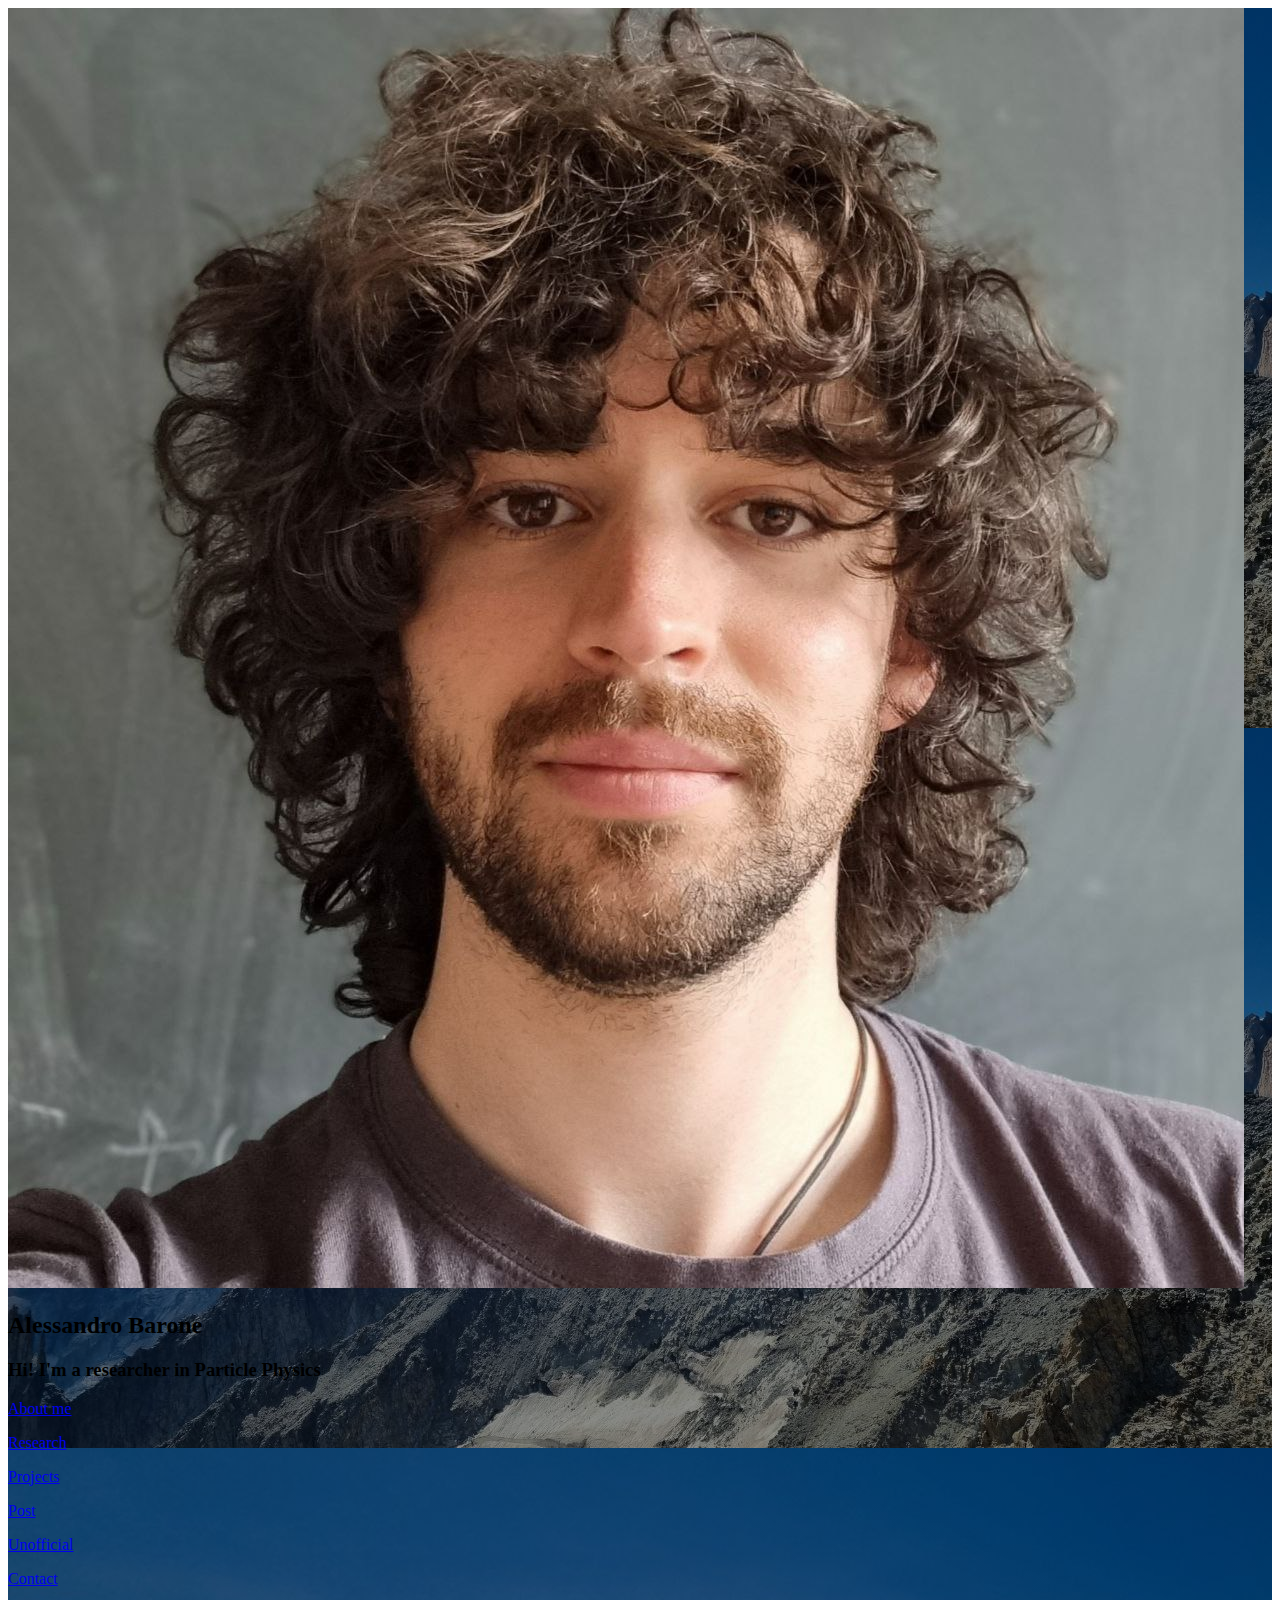
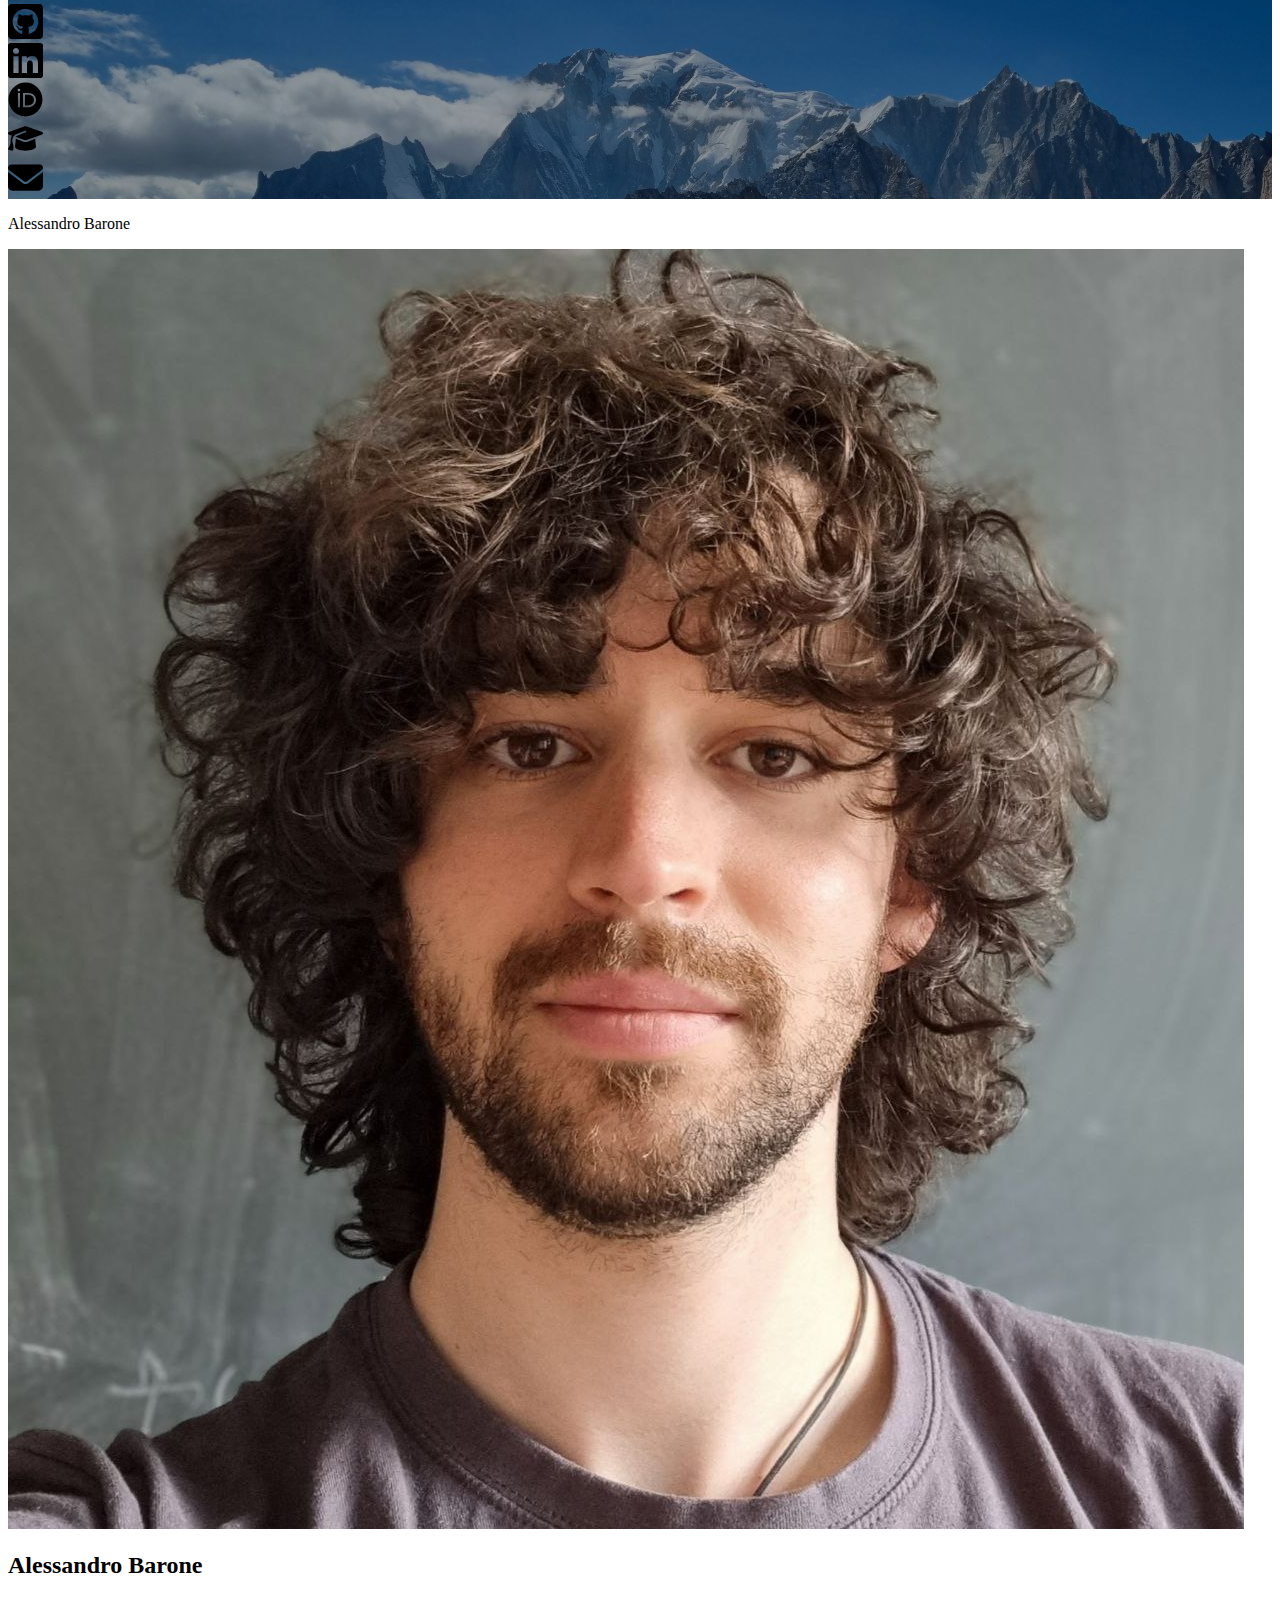
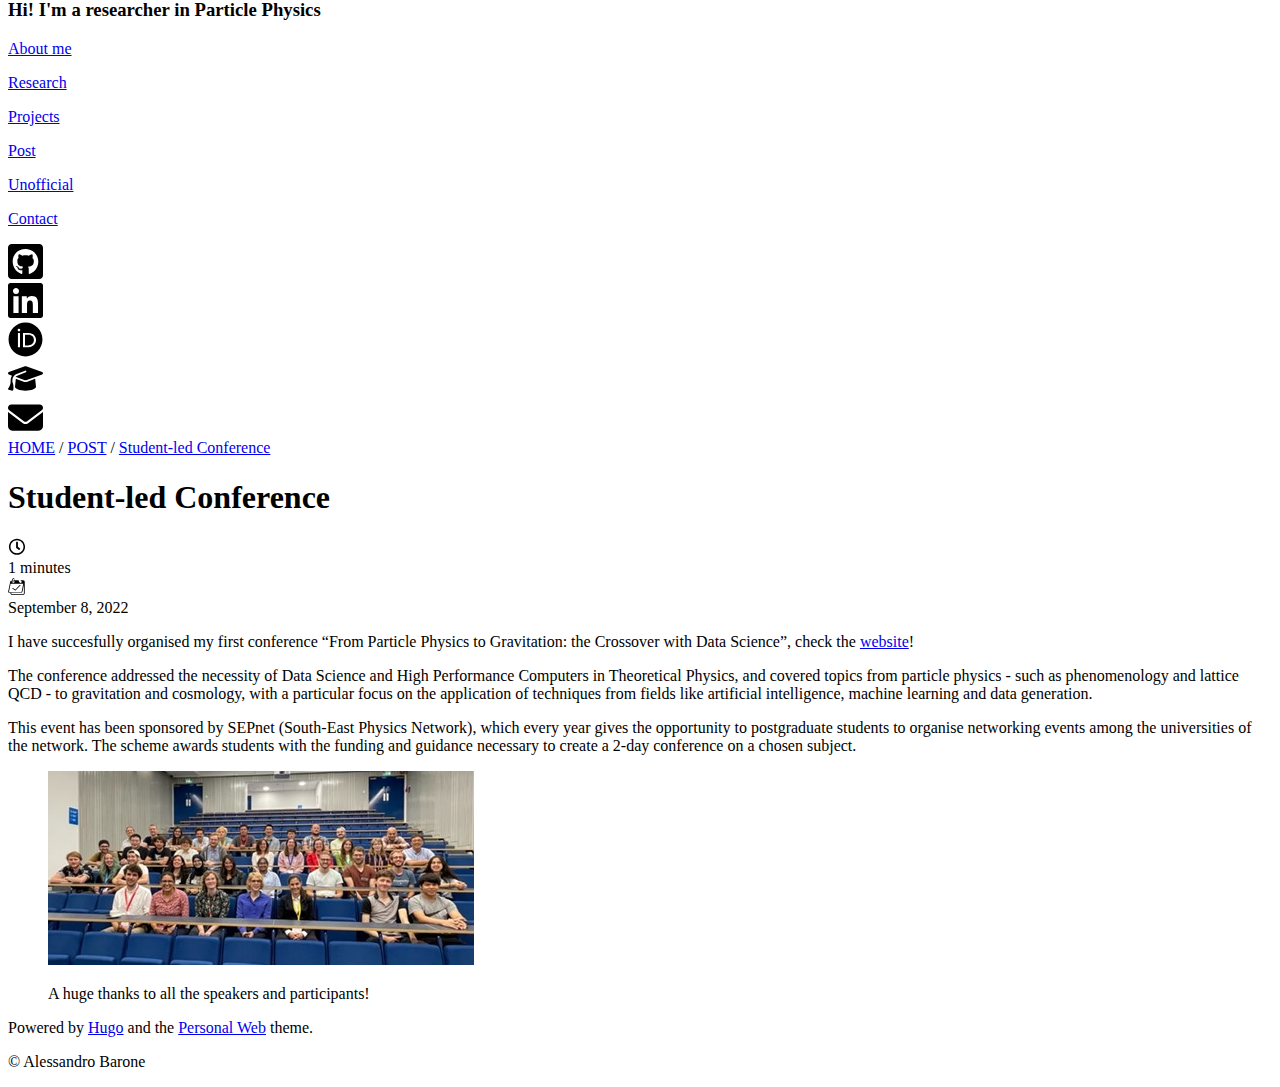
<file: post/student-led-conference/index.html>
<!DOCTYPE html>
<html lang='en'><head>
  <title>Student-led Conference Alessandro Barone</title>
  <link rel='canonical' href='https://ale-barone.github.io/post/student-led-conference/' />
  <meta charset='utf-8'>
  <meta name='viewport' content='width=device-width, initial-scale=1' />
  <meta name='description' content='Student-led Conference' />
  <meta name='theme-color' content='#FD3519' />
  

  <meta name="generator" content="Hugo 0.68.3" />

  





<link rel="stylesheet" href="https://ale-barone.github.io/sass/style.min.4df8cfaec3e6dead685a5b5c06f8db04919b8d247b397ff703fc8fd57f8a2912.css" integrity="sha256-TfjPrsPm3q1oWltcBvjbBJGbjSR7OX/3A/yP1X&#43;KKRI=" media="screen">
<link rel="stylesheet" href="https://ale-barone.github.io/syntax.min.css" integrity="" media="screen">

  <meta property="og:title" content="Student-led Conference" />
<meta property="og:description" content="Student-led Conference" />
<meta property="og:type" content="article" />
<meta property="og:url" content="https://ale-barone.github.io/post/student-led-conference/" />
<meta property="article:published_time" content="2022-09-08T00:00:00+00:00" />
<meta property="article:modified_time" content="2022-09-08T00:00:00+00:00" />

  <meta itemprop="name" content="Student-led Conference">
<meta itemprop="description" content="Student-led Conference">
<meta itemprop="datePublished" content="2022-09-08T00:00:00&#43;00:00" />
<meta itemprop="dateModified" content="2022-09-08T00:00:00&#43;00:00" />
<meta itemprop="wordCount" content="129">



<meta itemprop="keywords" content="" />
  
  <script async src="https://www.googletagmanager.com/gtag/js?id=G-4TJJFTZGV8"></script>
  <script>
    window.dataLayer = window.dataLayer || [];
    function gtag(){dataLayer.push(arguments);}
    gtag('js', new Date());
    gtag('config', 'G-4TJJFTZGV8');
  </script>
</head>
<body>

  <header style="background-image:linear-gradient(
      rgba(0,0,0,0.4),rgba(0,0,0,0.4)
    ),url(&#39;https://ale-barone.github.io/images/background.jpeg&#39;)">
  <div class="intro">
    <div class="logo-container">
      <a href="/">
        <img src='https://ale-barone.github.io/images/mugshot.jpeg' alt="Profile JSPS Short-Term Fellowship" class="rounded-logo">
      </a>
    </div>
    <h2>Alessandro Barone</h2>
    <h3>Hi! I'm a researcher in Particle Physics</h3>
    <div class="menu">
      

        <p>
            <a href="/about/">
                About me
            </a>
        </p>

        <p>
            <a href="/research/">
                Research
            </a>
        </p>

        <p>
            <a href="/projects/">
                Projects
            </a>
        </p>

        <p>
            <a href="/post/">
                Post
            </a>
        </p>

        <p>
            <a href="/unofficial/">
                Unofficial
            </a>
        </p>

        <p>
            <a href="/contact/">
                Contact
            </a>
        </p>

      
    </div>
  </div>

  <div class="socials">
      
  
    <a href="https://github.com/ale-barone" class="social-link" target="_blank" rel="noopener" ><div class="icon">
  <svg width="35px" height="35px" viewBox="0 0 115 115" xmlns="http://www.w3.org/2000/svg" aria-hidden="true" role="img">
  
  <path d="M102.679 0H12.32C5.52 0 0 5.519 0 12.321v90.358C0 109.48 5.519 115 12.321 115h90.358c6.802 0 12.321-5.519 12.321-12.321V12.32C115 5.52 109.481 0 102.679 0zM71.182 98.494c-2.156.385-2.952-.95-2.952-2.053 0-1.386.051-8.471.051-14.195 0-4.005-1.335-6.546-2.9-7.881C74.878 73.313 84.89 72.003 84.89 55.6c0-4.671-1.669-7.007-4.39-10.01.436-1.105 1.9-5.648-.436-11.552-3.568-1.104-11.731 4.595-11.731 4.595-3.389-.95-7.06-1.438-10.679-1.438-3.62 0-7.29.488-10.679 1.438 0 0-8.163-5.699-11.73-4.595-2.337 5.878-.899 10.422-.437 11.551-2.72 3.004-4.004 5.34-4.004 10.011 0 16.326 9.574 17.712 19.072 18.765-1.232 1.104-2.336 3.003-2.72 5.724-2.44 1.104-8.677 3.004-12.4-3.568-2.335-4.056-6.545-4.39-6.545-4.39-4.159-.05-.282 2.619-.282 2.619 2.772 1.283 4.723 6.212 4.723 6.212 2.49 7.624 14.4 5.057 14.4 5.057 0 3.568.052 9.37.052 10.422 0 1.104-.77 2.438-2.952 2.053C27.21 92.821 15.35 76.701 15.35 57.86c0-23.564 18.02-41.456 41.585-41.456s42.663 17.892 42.663 41.456c.026 18.842-11.474 34.988-28.416 40.635zM46 82.81c-.488.103-.95-.102-1.001-.436-.051-.385.282-.719.77-.822.488-.05.95.154 1.001.488.077.334-.257.668-.77.77zm-2.439-.23c0 .333-.385.615-.898.615-.565.052-.95-.23-.95-.616 0-.333.385-.616.899-.616.487-.051.95.231.95.616zm-3.516-.283c-.103.334-.616.488-1.053.334-.488-.103-.821-.488-.719-.822.103-.334.617-.488 1.053-.385.513.154.847.54.719.873zm-3.158-1.386c-.23.282-.718.23-1.104-.154-.385-.334-.487-.822-.23-1.053.23-.282.718-.23 1.103.154.334.334.462.847.231 1.053zm-2.336-2.336c-.23.154-.667 0-.95-.385-.282-.385-.282-.822 0-1.001.283-.231.72-.052.95.333.283.385.283.847 0 1.053zm-1.668-2.49c-.231.23-.616.103-.899-.154-.282-.334-.333-.719-.102-.899.23-.23.616-.102.898.154.282.334.334.72.103.899zm-1.72-1.9c-.103.231-.436.283-.719.103-.334-.154-.488-.436-.385-.667.103-.154.385-.231.719-.103.334.18.488.462.385.667z"/>
  
</div>
</a>
  

  
    <a href="https://www.linkedin.com/in/alessandro-barone-126216233/" class="social-link" target="_blank" rel="noopener" ><div class="icon">
  <svg width="35px" height="35px" viewBox="0 0 115 115" xmlns="http://www.w3.org/2000/svg" aria-hidden="true" role="img">
  
  <path d="M106.786 0H8.189C3.67 0 0 3.722 0 8.291v98.418C0 111.278 3.67 115 8.189 115h98.597c4.518 0 8.214-3.722 8.214-8.291V8.29C115 3.722 111.304 0 106.786 0zm-72.03 98.571H17.713V43.69h17.07V98.57h-.025zm-8.522-62.377c-5.467 0-9.882-4.44-9.882-9.883 0-5.442 4.415-9.882 9.882-9.882 5.442 0 9.883 4.44 9.883 9.882a9.87 9.87 0 0 1-9.883 9.883zm72.414 62.377H81.604V71.875c0-6.366-.129-14.555-8.856-14.555-8.882 0-10.242 6.931-10.242 14.093V98.57H45.46V43.69h16.352v7.495h.23c2.285-4.312 7.855-8.856 16.147-8.856 17.25 0 20.458 11.372 20.458 26.158V98.57z"/>
  
</div>
</a>
  

  
    <a href="https://orcid.org/0000-0002-0036-2517" class="social-link" target="_blank" rel="noopener" ><div class="icon">
  <svg width="35px" height="35px" viewBox="0 0 115 115" xmlns="http://www.w3.org/2000/svg" aria-hidden="true" role="img">
  
  <svg xmlns="http://www.w3.org/2000/svg" viewBox="0 0 512 512"><path d="M294.75 188.19h-45.92V342h47.47c67.62 0 83.12-51.34 83.12-76.91 0-41.64-26.54-76.9-84.67-76.9zM256 8C119 8 8 119 8 256s111 248 248 248 248-111 248-248S393 8 256 8zm-80.79 360.76h-29.84v-207.5h29.84zm-14.92-231.14a19.57 19.57 0 1 1 19.57-19.57 19.64 19.64 0 0 1-19.57 19.57zM300 369h-81V161.26h80.6c76.73 0 110.44 54.83 110.44 103.85C410 318.39 368.38 369 300 369z"/></svg>
  
</div>
</a>
  

  
    <a href="https://www.southampton.ac.uk/people/5xty6g/mr-alessandro-barone" class="social-link" target="_blank" rel="noopener" ><div class="icon">
  <svg width="35px" height="35px" viewBox="0 0 115 115" xmlns="http://www.w3.org/2000/svg" aria-hidden="true" role="img">
  
  <svg xmlns="http://www.w3.org/2000/svg" viewBox="0 0 640 512"><path d="M320 32c-8.1 0-16.1 1.4-23.7 4.1L15.8 137.4C6.3 140.9 0 149.9 0 160s6.3 19.1 15.8 22.6l57.9 20.9C57.3 229.3 48 259.8 48 291.9v28.1c0 28.4-10.8 57.7-22.3 80.8c-6.5 13-13.9 25.8-22.5 37.6C0 442.7-.9 448.3 .9 453.4s6 8.9 11.2 10.2l64 16c4.2 1.1 8.7 .3 12.4-2s6.3-6.1 7.1-10.4c8.6-42.8 4.3-81.2-2.1-108.7C90.3 344.3 86 329.8 80 316.5V291.9c0-30.2 10.2-58.7 27.9-81.5c12.9-15.5 29.6-28 49.2-35.7l157-61.7c8.2-3.2 17.5 .8 20.7 9s-.8 17.5-9 20.7l-157 61.7c-12.4 4.9-23.3 12.4-32.2 21.6l159.6 57.6c7.6 2.7 15.6 4.1 23.7 4.1s16.1-1.4 23.7-4.1L624.2 182.6c9.5-3.4 15.8-12.5 15.8-22.6s-6.3-19.1-15.8-22.6L343.7 36.1C336.1 33.4 328.1 32 320 32zM128 408c0 35.3 86 72 192 72s192-36.7 192-72L496.7 262.6 354.5 314c-11.1 4-22.8 6-34.5 6s-23.5-2-34.5-6L143.3 262.6 128 408z"/></svg>  
</div>
</a>
  

  
    <a href="mailto:a.barone@soton.ac.uk" class="social-link" target="_blank" rel="noopener" ><div class="icon">
  <svg width="35px" height="35px" viewBox="0 0 115 115" xmlns="http://www.w3.org/2000/svg" aria-hidden="true" role="img">
  
  <svg xmlns="http://www.w3.org/2000/svg" viewBox="0 0 512 512">! Font Awesome Pro 6.2.0 by @fontawesome - https://fontawesome.com License - https://fontawesome.com/license (Commercial License) Copyright 2022 Fonticons, Inc.<path d="M48 64C21.5 64 0 85.5 0 112c0 15.1 7.1 29.3 19.2 38.4L236.8 313.6c11.4 8.5 27 8.5 38.4 0L492.8 150.4c12.1-9.1 19.2-23.3 19.2-38.4c0-26.5-21.5-48-48-48H48zM0 176V384c0 35.3 28.7 64 64 64H448c35.3 0 64-28.7 64-64V176L294.4 339.2c-22.8 17.1-54 17.1-76.8 0L0 176z"/></svg>
  
</div>
</a>
  

  </div>
</header>

<div class="mobile-header">
  <p> Alessandro Barone </p>
  <div class="hamburger">
    <div class="bar"></div>
    <div class="bar"></div>
    <div class="bar"></div>
  </div>
</div>

<div class="overlay-menu">
  <header>
    <div class="intro">
      <div class="logo-container">
        <a href="/">
          <img src='https://ale-barone.github.io/images/mugshot.jpeg' alt="Profile JSPS Short-Term Fellowship" class="rounded-logo">
        </a>
      </div>
      <h2>Alessandro Barone</h2>
      <h3>Hi! I'm a researcher in Particle Physics</h3>
      <div class="menu">
        

        <p>
            <a href="/about/">
                About me
            </a>
        </p>

        <p>
            <a href="/research/">
                Research
            </a>
        </p>

        <p>
            <a href="/projects/">
                Projects
            </a>
        </p>

        <p>
            <a href="/post/">
                Post
            </a>
        </p>

        <p>
            <a href="/unofficial/">
                Unofficial
            </a>
        </p>

        <p>
            <a href="/contact/">
                Contact
            </a>
        </p>

        
      </div>
    </div>

    <div class="socials">
        
  
    <a href="https://github.com/ale-barone" class="social-link" target="_blank" rel="noopener" ><div class="icon">
  <svg width="35px" height="35px" viewBox="0 0 115 115" xmlns="http://www.w3.org/2000/svg" aria-hidden="true" role="img">
  
  <path d="M102.679 0H12.32C5.52 0 0 5.519 0 12.321v90.358C0 109.48 5.519 115 12.321 115h90.358c6.802 0 12.321-5.519 12.321-12.321V12.32C115 5.52 109.481 0 102.679 0zM71.182 98.494c-2.156.385-2.952-.95-2.952-2.053 0-1.386.051-8.471.051-14.195 0-4.005-1.335-6.546-2.9-7.881C74.878 73.313 84.89 72.003 84.89 55.6c0-4.671-1.669-7.007-4.39-10.01.436-1.105 1.9-5.648-.436-11.552-3.568-1.104-11.731 4.595-11.731 4.595-3.389-.95-7.06-1.438-10.679-1.438-3.62 0-7.29.488-10.679 1.438 0 0-8.163-5.699-11.73-4.595-2.337 5.878-.899 10.422-.437 11.551-2.72 3.004-4.004 5.34-4.004 10.011 0 16.326 9.574 17.712 19.072 18.765-1.232 1.104-2.336 3.003-2.72 5.724-2.44 1.104-8.677 3.004-12.4-3.568-2.335-4.056-6.545-4.39-6.545-4.39-4.159-.05-.282 2.619-.282 2.619 2.772 1.283 4.723 6.212 4.723 6.212 2.49 7.624 14.4 5.057 14.4 5.057 0 3.568.052 9.37.052 10.422 0 1.104-.77 2.438-2.952 2.053C27.21 92.821 15.35 76.701 15.35 57.86c0-23.564 18.02-41.456 41.585-41.456s42.663 17.892 42.663 41.456c.026 18.842-11.474 34.988-28.416 40.635zM46 82.81c-.488.103-.95-.102-1.001-.436-.051-.385.282-.719.77-.822.488-.05.95.154 1.001.488.077.334-.257.668-.77.77zm-2.439-.23c0 .333-.385.615-.898.615-.565.052-.95-.23-.95-.616 0-.333.385-.616.899-.616.487-.051.95.231.95.616zm-3.516-.283c-.103.334-.616.488-1.053.334-.488-.103-.821-.488-.719-.822.103-.334.617-.488 1.053-.385.513.154.847.54.719.873zm-3.158-1.386c-.23.282-.718.23-1.104-.154-.385-.334-.487-.822-.23-1.053.23-.282.718-.23 1.103.154.334.334.462.847.231 1.053zm-2.336-2.336c-.23.154-.667 0-.95-.385-.282-.385-.282-.822 0-1.001.283-.231.72-.052.95.333.283.385.283.847 0 1.053zm-1.668-2.49c-.231.23-.616.103-.899-.154-.282-.334-.333-.719-.102-.899.23-.23.616-.102.898.154.282.334.334.72.103.899zm-1.72-1.9c-.103.231-.436.283-.719.103-.334-.154-.488-.436-.385-.667.103-.154.385-.231.719-.103.334.18.488.462.385.667z"/>
  
</div>
</a>
  

  
    <a href="https://www.linkedin.com/in/alessandro-barone-126216233/" class="social-link" target="_blank" rel="noopener" ><div class="icon">
  <svg width="35px" height="35px" viewBox="0 0 115 115" xmlns="http://www.w3.org/2000/svg" aria-hidden="true" role="img">
  
  <path d="M106.786 0H8.189C3.67 0 0 3.722 0 8.291v98.418C0 111.278 3.67 115 8.189 115h98.597c4.518 0 8.214-3.722 8.214-8.291V8.29C115 3.722 111.304 0 106.786 0zm-72.03 98.571H17.713V43.69h17.07V98.57h-.025zm-8.522-62.377c-5.467 0-9.882-4.44-9.882-9.883 0-5.442 4.415-9.882 9.882-9.882 5.442 0 9.883 4.44 9.883 9.882a9.87 9.87 0 0 1-9.883 9.883zm72.414 62.377H81.604V71.875c0-6.366-.129-14.555-8.856-14.555-8.882 0-10.242 6.931-10.242 14.093V98.57H45.46V43.69h16.352v7.495h.23c2.285-4.312 7.855-8.856 16.147-8.856 17.25 0 20.458 11.372 20.458 26.158V98.57z"/>
  
</div>
</a>
  

  
    <a href="https://orcid.org/0000-0002-0036-2517" class="social-link" target="_blank" rel="noopener" ><div class="icon">
  <svg width="35px" height="35px" viewBox="0 0 115 115" xmlns="http://www.w3.org/2000/svg" aria-hidden="true" role="img">
  
  <svg xmlns="http://www.w3.org/2000/svg" viewBox="0 0 512 512"><path d="M294.75 188.19h-45.92V342h47.47c67.62 0 83.12-51.34 83.12-76.91 0-41.64-26.54-76.9-84.67-76.9zM256 8C119 8 8 119 8 256s111 248 248 248 248-111 248-248S393 8 256 8zm-80.79 360.76h-29.84v-207.5h29.84zm-14.92-231.14a19.57 19.57 0 1 1 19.57-19.57 19.64 19.64 0 0 1-19.57 19.57zM300 369h-81V161.26h80.6c76.73 0 110.44 54.83 110.44 103.85C410 318.39 368.38 369 300 369z"/></svg>
  
</div>
</a>
  

  
    <a href="https://www.southampton.ac.uk/people/5xty6g/mr-alessandro-barone" class="social-link" target="_blank" rel="noopener" ><div class="icon">
  <svg width="35px" height="35px" viewBox="0 0 115 115" xmlns="http://www.w3.org/2000/svg" aria-hidden="true" role="img">
  
  <svg xmlns="http://www.w3.org/2000/svg" viewBox="0 0 640 512"><path d="M320 32c-8.1 0-16.1 1.4-23.7 4.1L15.8 137.4C6.3 140.9 0 149.9 0 160s6.3 19.1 15.8 22.6l57.9 20.9C57.3 229.3 48 259.8 48 291.9v28.1c0 28.4-10.8 57.7-22.3 80.8c-6.5 13-13.9 25.8-22.5 37.6C0 442.7-.9 448.3 .9 453.4s6 8.9 11.2 10.2l64 16c4.2 1.1 8.7 .3 12.4-2s6.3-6.1 7.1-10.4c8.6-42.8 4.3-81.2-2.1-108.7C90.3 344.3 86 329.8 80 316.5V291.9c0-30.2 10.2-58.7 27.9-81.5c12.9-15.5 29.6-28 49.2-35.7l157-61.7c8.2-3.2 17.5 .8 20.7 9s-.8 17.5-9 20.7l-157 61.7c-12.4 4.9-23.3 12.4-32.2 21.6l159.6 57.6c7.6 2.7 15.6 4.1 23.7 4.1s16.1-1.4 23.7-4.1L624.2 182.6c9.5-3.4 15.8-12.5 15.8-22.6s-6.3-19.1-15.8-22.6L343.7 36.1C336.1 33.4 328.1 32 320 32zM128 408c0 35.3 86 72 192 72s192-36.7 192-72L496.7 262.6 354.5 314c-11.1 4-22.8 6-34.5 6s-23.5-2-34.5-6L143.3 262.6 128 408z"/></svg>  
</div>
</a>
  

  
    <a href="mailto:a.barone@soton.ac.uk" class="social-link" target="_blank" rel="noopener" ><div class="icon">
  <svg width="35px" height="35px" viewBox="0 0 115 115" xmlns="http://www.w3.org/2000/svg" aria-hidden="true" role="img">
  
  <svg xmlns="http://www.w3.org/2000/svg" viewBox="0 0 512 512">! Font Awesome Pro 6.2.0 by @fontawesome - https://fontawesome.com License - https://fontawesome.com/license (Commercial License) Copyright 2022 Fonticons, Inc.<path d="M48 64C21.5 64 0 85.5 0 112c0 15.1 7.1 29.3 19.2 38.4L236.8 313.6c11.4 8.5 27 8.5 38.4 0L492.8 150.4c12.1-9.1 19.2-23.3 19.2-38.4c0-26.5-21.5-48-48-48H48zM0 176V384c0 35.3 28.7 64 64 64H448c35.3 0 64-28.7 64-64V176L294.4 339.2c-22.8 17.1-54 17.1-76.8 0L0 176z"/></svg>
  
</div>
</a>
  

    </div>
  </header>
</div>

  <div class="content-wrapper">
    
      <div class="breadcrumb">
  





<span >
  <a href="https://ale-barone.github.io/">HOME</a>
   / 
</span>


<span >
  <a href="https://ale-barone.github.io/post/">POST</a>
   / 
</span>


<span  class="active">
  <a href="https://ale-barone.github.io/post/student-led-conference/">Student-led Conference</a>
  
</span>

</div>

    
    <main id="content" class="post">

<h1>Student-led Conference</h1>
<div class="reading-time">
  <div class="icon">
  <svg width="18px" height="18px" viewBox="0 0 115 115" xmlns="http://www.w3.org/2000/svg" aria-hidden="true" role="img">
  
  <path d="M57.5 11C29.05 11 6 34.05 6 62.5S29.05 114 57.5 114 109 90.95 109 62.5 85.95 11 57.5 11zm0 93.032c-22.947 0-41.532-18.585-41.532-41.532 0-22.947 18.585-41.532 41.532-41.532 22.947 0 41.532 18.585 41.532 41.532 0 22.947-18.585 41.532-41.532 41.532zm12.833-21.68L52.703 69.54a2.508 2.508 0 0 1-1.018-2.015V33.427a2.5 2.5 0 0 1 2.492-2.492h6.646a2.5 2.5 0 0 1 2.492 2.492v29.426l13.871 10.092c1.122.81 1.35 2.368.54 3.49l-3.904 5.377a2.51 2.51 0 0 1-3.489.54z"/>
  
</div>

  <span>1 minutes</span>
</div>

<div class="published-date">
  <div class="icon">
  <svg width="18px" height="18px" viewBox="0 0 115 115" xmlns="http://www.w3.org/2000/svg" aria-hidden="true" role="img">
  
  <path d="M77.577 51.23a1.807 1.807 0 0 0-2.2.342l-27.562 27.79a1.807 1.807 0 0 1-2.2.342l-14.008-9.702a1.807 1.807 0 0 0-2.2.342l-1.952 1.968c-.287.22-.456.568-.455.936.001.37.172.716.46.934L45.637 86.77a1.807 1.807 0 0 0 2.2-.342l31.709-31.97c.287-.22.456-.567.455-.936a1.175 1.175 0 0 0-.46-.933l-1.963-1.36z"/><path d="M97.304 20H80.512c-.041.34-.063.683-.064 1.026a5.986 5.986 0 0 0 1.256 4.1c.054.003.103.02.157.025a4.881 4.881 0 0 1 1.865-.025c3.05.562 4.984 3.907 4.32 7.47-.666 3.563-3.678 5.996-6.728 5.433a4.932 4.932 0 0 1-2.437-1.258c-6.018-1.378-10.445-7.795-10.445-15.745 0-.347.023-.685.04-1.026H34.579c-.041.34-.063.683-.064 1.026a5.986 5.986 0 0 0 1.256 4.1c.054.003.103.02.157.025a4.881 4.881 0 0 1 1.865-.025c3.05.562 4.984 3.907 4.32 7.47-.666 3.563-3.678 5.996-6.728 5.433a4.932 4.932 0 0 1-2.437-1.258c-6.018-1.378-10.445-7.795-10.445-15.745 0-.22.019-.434.025-.652a9.788 9.788 0 0 0-5.697 4.471 9.683 9.683 0 0 0-2.65 4.764L1.158 92.871c-.965 4.689 2.6 8.503 7.948 8.503h6.334v2.673c-.077 5.41 4.263 9.861 9.705 9.953h72.16c5.438-.095 9.774-4.546 9.694-9.953V29.953c.08-5.407-4.256-9.858-9.695-9.953zM10.078 96.653c-2.378 0-3.964-1.697-3.535-3.782L16.637 43.84h80.787L87.331 92.871a5.254 5.254 0 0 1-5.091 3.782H10.078zm91.535 7.394c.036 2.403-1.891 4.382-4.308 4.424h-72.16c-2.42-.04-4.352-2.018-4.32-4.424v-2.673h60.443c5.348 0 10.484-3.814 11.449-8.503l8.897-43.215v54.391z"/><path d="M34.814 33c1.243 0 2.251-1.057 2.251-2.36 0-1.305-1.008-2.362-2.25-2.362-2.04 0-4.313-3.194-4.313-7.778s2.272-7.778 4.312-7.778c1.227 0 2.536 1.163 3.386 3.084H43C41.716 11.19 38.578 8 34.814 8 29.871 8 26 13.49 26 20.5c0 7.009 3.871 12.5 8.814 12.5z"/>
  
</div>

  <span>September 8, 2022</span>
</div>

<p>I have succesfully organised my first conference
&ldquo;From Particle Physics to Gravitation: the Crossover with Data Science&rdquo;, check the
<a href="https://sites.google.com/view/pp2g/home" target="_blank">website</a>!</p>
<p>The conference addressed the necessity of Data Science and High Performance
Computers in Theoretical Physics, and covered topics from particle physics - such
as phenomenology and lattice QCD - to gravitation and cosmology,
with a particular focus on the application of techniques from fields like
artificial intelligence, machine learning and data generation.</p>
<p>This event has been sponsored by SEPnet (South-East Physics Network),
which every year gives the opportunity to
postgraduate students to organise networking events among the universities
of the network. The scheme awards students with the funding and guidance necessary
to create a 2-day conference on a chosen subject.</p>
<figure>
    <img src="/post/images/conference_photo.png"
         alt="A huge thanks to all the speakers and participants!"/> <figcaption>
            <p>A huge thanks to all the speakers and participants!</p>
        </figcaption>
</figure>



    </main>
  </div>
  <footer>
    <div class="footer-wrapper">
      <p>Powered by <a href="https://gohugo.io/" target="_blank" rel="external">Hugo</a> and the <a href="https://github.com/bjacquemet/personal-web" target='_blank' rel="external">Personal Web</a> theme.</a></p>
      <p>© Alessandro Barone</p>
    </div>
  </footer>
  <link href="https://fonts.googleapis.com/css?family=Montserrat:500,600|Raleway:400,400i,600" rel="stylesheet">
  
  <script type="text/javascript">
    document.querySelector('.mobile-header').addEventListener('click', function () {
      var om = document.querySelector(".overlay-menu");
      if (document.querySelector('.hamburger').classList.contains("cross")) {
        document.querySelector('.hamburger').classList.remove("cross");
        om.style.display = "none";
        om.style.width = "0%";
        om.style.height = "0%";
      }
      else {
        document.querySelector('.hamburger').classList.add("cross");
        om.style.width = "100%";
        om.style.height = "100vh";
        om.style.display = "block";
      }
    });
  </script>

  <script type="text/javascript"
    src="https://cdn.mathjax.org/mathjax/latest/MathJax.js?config=TeX-AMS-MML_HTMLorMML">
  </script>

  <script type="text/x-mathjax-config">
    MathJax.Hub.Config({
      tex2jax: {
        inlineMath: [['$','$'], ['\\(','\\)']],
        displayMath: [['$$','$$']],
        processEscapes: true,
        processEnvironments: true,
        skipTags: ['script', 'noscript', 'style', 'textarea', 'pre'],
        TeX: { equationNumbers: { autoNumber: "AMS" },
                extensions: ["AMSmath.js", "AMSsymbols.js"] }
      }
    });
  </script>

</body>
</html>
</file>
